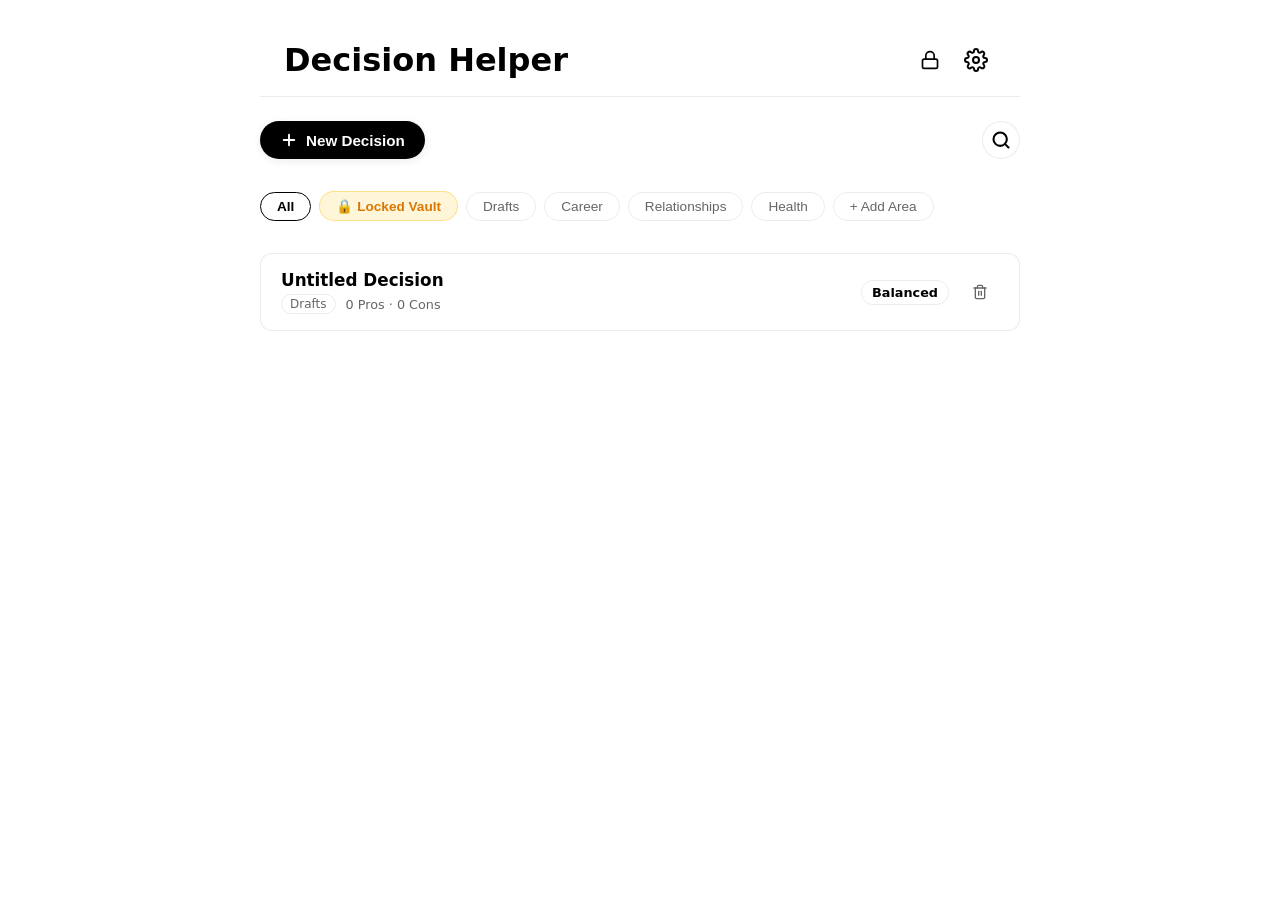
<file: index.html>
<!DOCTYPE html>
<html lang="en">
<head>
    <meta charset="UTF-8">
    <meta name="viewport" content="width=device-width, initial-scale=1.0">
    <title>Pros & Cons Decision Helper</title>
    <link rel="icon" type="image/png" href="app_icon.png">
    <!-- Cache buster on CSS -->
    <link rel="stylesheet" href="styles.css?v=24">
</head>
<body class="clean-white">
    <div id="autosaveIndicator" class="autosave-indicator" title="All changes saved to disk">Saved</div>

    <!-- Full-Page Home Screen (Launch Screen) -->
    <div id="homePage" class="full-page-home">
        <header class="home-header">
            <div class="home-brand">
                <h1 class="home-title">Decision Helper</h1>
            </div>
            <div class="home-header-actions">
                <button id="panicLockBtn" class="menu-btn lock-btn" title="Panic Lock All Vaults (🔒)">
                    <svg width="20" height="20" viewBox="0 0 24 24" fill="none" stroke="currentColor" stroke-width="2" stroke-linecap="round" stroke-linejoin="round">
                        <rect x="3" y="11" width="18" height="11" rx="2" ry="2"></rect>
                        <path d="M7 11V7a5 5 0 0 1 10 0v4"></path>
                    </svg>
                </button>
                <button id="homeSettingsBtn" class="menu-btn settings-btn" title="Open Settings (⛮)">
                    <svg width="24" height="24" viewBox="0 0 24 24" fill="none" stroke="currentColor" stroke-width="2" stroke-linecap="round" stroke-linejoin="round">
                        <circle cx="12" cy="12" r="3"></circle>
                        <path d="M19.4 15a1.65 1.65 0 0 0 .33 1.82l.06.06a2 2 0 1 1-2.83 2.83l-.06-.06a1.65 1.65 0 0 0-1.82-.33 1.65 1.65 0 0 0-1 1.51V21a2 2 0 0 1-4 0v-.09A1.65 1.65 0 0 0 9 19.4a1.65 1.65 0 0 0-1.82.33l-.06.06a2 2 0 1 1-2.83-2.83l.06-.06a1.65 1.65 0 0 0 .33-1.82 1.65 1.65 0 0 0-1.51-1H3a2 2 0 0 1-0-4h.09A1.65 1.65 0 0 0 4.6 9a1.65 1.65 0 0 0-.33-1.82l-.06-.06a2 2 0 1 1 2.83-2.83l.06.06a1.65 1.65 0 0 0 1.82.33H9a1.65 1.65 0 0 0 1-1.51V3a2 2 0 0 1 4 0v.09a1.65 1.65 0 0 0 1 1.51 1.65 1.65 0 0 0 1.82-.33l.06-.06a2 2 0 1 1 2.83 2.83l-.06.06a1.65 1.65 0 0 0-.33 1.82V9a1.65 1.65 0 0 0 1.51 1H21a2 2 0 0 1 0 4h-.09a1.65 1.65 0 0 0-1.51 1z"></path>
                    </svg>
                </button>

                <!-- Settings Dropdown (Attached directly under Settings Button) -->
                <div id="settingsDropdown" class="settings-dropdown hidden">
                    <div class="settings-section">
                        <h3>Theme</h3>
                        <div class="settings-options-row">
                            <button id="themeLightBtn" class="settings-btn-action active" title="Light Theme">Light</button>
                            <button id="themeDarkBtn" class="settings-btn-action" title="Dark Theme">Dark</button>
                            <button id="themeSepiaBtn" class="settings-btn-action" title="Sepia Theme">Sepia</button>
                        </div>
                    </div>
                    
                    <div class="settings-section">
                        <h3>Advanced Tools</h3>
                        
                        <div class="toggle-option">
                            <label class="switch-label">
                                <span class="toggle-title">Show Balance Score</span>
                                <span class="toggle-desc">Show the weighted decision score badge on the workspace.</span>
                            </label>
                            <label class="switch">
                                <input type="checkbox" id="toggleBalanceScore" checked>
                                <span class="slider round"></span>
                            </label>
                        </div>
                        
                        <div class="toggle-option">
                            <label class="switch-label">
                                <span class="toggle-title">Prudential Algebra</span>
                                <span class="toggle-desc">Neutralize equivalent Pros & Cons by striking them out.</span>
                            </label>
                            <label class="switch">
                                <input type="checkbox" id="togglePrudential">
                                <span class="slider round"></span>
                            </label>
                        </div>
                        
                        <div class="toggle-option">
                            <label class="switch-label">
                                <span class="toggle-title">Time Horizons</span>
                                <span class="toggle-desc">Tag each point as Short-term (ST) or Long-term (LT).</span>
                            </label>
                            <label class="switch">
                                <input type="checkbox" id="toggleHorizons">
                                <span class="slider round"></span>
                            </label>
                        </div>
                        
                        <div class="toggle-option">
                            <label class="switch-label">
                                <span class="toggle-title">Probability Weights</span>
                                <span class="toggle-desc">Multiply points by certainty (0-100%) for realistic scores.</span>
                            </label>
                            <label class="switch">
                                <input type="checkbox" id="toggleProbability">
                                <span class="slider round"></span>
                            </label>
                        </div>
                        
                        <!-- App Self-Updates Section (Only visible inside Android App) -->
                        <div id="settingsUpdateSection" class="settings-update-section hidden">
                            <hr class="settings-divider">
                            <div class="update-option-row">
                                <span class="update-label-title">App Updates</span>
                                <button id="checkUpdatesBtn" class="settings-btn-action">Check Updates</button>
                            </div>
                        </div>
                    </div>
                </div>
            </div>
        </header>

        <div class="home-main-container">
            <!-- Top Primary Action Row -->
            <div class="home-action-row">
                <button id="newDecisionBtn" class="new-decision-btn">
                    <svg width="18" height="18" viewBox="0 0 24 24" fill="none" stroke="currentColor" stroke-width="2.5" stroke-linecap="round" stroke-linejoin="round">
                        <line x1="12" y1="5" x2="12" y2="19"></line>
                        <line x1="5" y1="12" x2="19" y2="12"></line>
                    </svg>
                    <span>New Decision</span>
                </button>

                <button id="homeSearchToggleBtn" class="search-toggle-btn" title="Search Decisions">
                    <svg width="20" height="20" viewBox="0 0 24 24" fill="none" stroke="currentColor" stroke-width="2.5" stroke-linecap="round" stroke-linejoin="round">
                        <circle cx="11" cy="11" r="8"></circle>
                        <line x1="21" y1="21" x2="16.65" y2="16.65"></line>
                    </svg>
                </button>
            </div>

            <!-- Smooth Expandable Search Row (Opens Under + New Decision) -->
            <div id="homeSearchRow" class="home-search-row collapsed">
                <div class="home-search-inner">
                    <svg width="16" height="16" viewBox="0 0 24 24" fill="none" stroke="currentColor" stroke-width="2.5" stroke-linecap="round" stroke-linejoin="round">
                        <circle cx="11" cy="11" r="8"></circle>
                        <line x1="21" y1="21" x2="16.65" y2="16.65"></line>
                    </svg>
                    <input type="text" id="homeSearchInput" class="home-search-input" placeholder="Search decisions..." autocomplete="off">
                    <button id="homeSearchCloseBtn" class="search-close-btn" title="Close Search">&times;</button>
                </div>
            </div>

            <!-- Categories Filter Pill Bar -->
            <div id="homeCategoriesBar" class="home-categories-bar">
                <!-- Dynamic category filter pills -->
            </div>

            <!-- Decisions List Container -->
            <div class="home-decisions-section">
                <div id="homeDecisionsList" class="home-decisions-list">
                    <!-- Dynamic decision items rendered here -->
                </div>
            </div>
        </div>
    </div>

    <!-- Workspace Area Navigation Header (Replaces the 3 buttons with ← Area Name) -->
    <div id="workspaceHeader" class="workspace-header hidden">
        <button id="workspaceAreaBackBtn" class="workspace-area-back-btn" title="Back to Home Screen">
            <svg width="20" height="20" viewBox="0 0 24 24" fill="none" stroke="currentColor" stroke-width="2.5" stroke-linecap="round" stroke-linejoin="round">
                <line x1="19" y1="12" x2="5" y2="12"></line>
                <polyline points="12 19 5 12 12 5"></polyline>
            </svg>
            <span id="workspaceAreaNameText">Career</span>
        </button>
    </div>

    <!-- Hidden legacy menu container for compatibility -->
    <div class="menu-container hidden">
        <button id="menuBtn" class="menu-btn hidden" title="Open Areas"></button>
        <button id="settingsBtn" class="menu-btn settings-btn hidden" title="Open Settings (⛮)"></button>
        <button id="backToHomeBtn" class="menu-btn back-home-btn hidden" title="Back to Decisions (Esc)"></button>
        <!-- Dropdown Menu (No containing box, pure floating text list) -->
        <div id="menuDropdown" class="menu-dropdown hidden">
            <div class="drawer-sort-bar">
                <div class="drawer-search-wrapper">
                    <button id="drawerSearchBtn" class="sort-action-btn" title="Search decisions">
                        <svg width="15" height="15" viewBox="0 0 24 24" fill="none" stroke="currentColor" stroke-width="2.5" stroke-linecap="round" stroke-linejoin="round">
                            <circle cx="11" cy="11" r="8"></circle>
                            <line x1="21" y1="21" x2="16.65" y2="16.65"></line>
                        </svg>
                    </button>
                    <input type="text" id="drawerSearchInput" class="drawer-search-input" placeholder="Search..." autocomplete="off">
                </div>
                <button id="drawerSortBtn" class="drawer-sort-circle-btn" title="Sort Decisions">
                    <svg width="16" height="16" viewBox="0 0 24 24" fill="none" stroke="currentColor" stroke-width="2.5" stroke-linecap="round" stroke-linejoin="round">
                        <line x1="6" y1="4" x2="6" y2="20"></line>
                        <polyline points="2 16 6 20 10 16"></polyline>
                        <line x1="13" y1="6" x2="21" y2="6"></line>
                        <line x1="13" y1="11" x2="19" y2="11"></line>
                        <line x1="13" y1="16" x2="17" y2="16"></line>
                    </svg>
                </button>
                <div id="drawerSortDropdown" class="drawer-sort-dropdown hidden">
                    <button class="sort-opt-btn" data-sort="alpha">A-Z (Alphabetical)</button>
                    <button class="sort-opt-btn" data-sort="date">Recent (Created Date)</button>
                    <button class="sort-opt-btn" data-sort="size">Size (Longest List First)</button>
                </div>
            </div>
            <ul id="areasList" class="areas-list">
                <!-- Dynamic Areas list (Career, Relationships, Health) + Add Area inline link -->
            </ul>
            <input type="file" id="importFileInput" class="hidden" accept=".json">
        </div>
    </div>

    <!-- Floating Category Context Menu (WhatsApp Style Options) -->
    <div id="categoryContextMenu" class="category-context-menu hidden">
        <button class="context-item-btn" id="categoryCtxEditBtn">
            <svg width="16" height="16" viewBox="0 0 24 24" fill="none" stroke="currentColor" stroke-width="2" stroke-linecap="round" stroke-linejoin="round">
                <path d="M17 3a2.828 2.828 0 1 1 4 4L7.5 20.5 2 22l1.5-5.5L17 3z"></path>
            </svg>
            <span>Edit / Rename</span>
        </button>
        <button class="context-item-btn text-danger" id="categoryCtxDeleteBtn">
            <svg width="16" height="16" viewBox="0 0 24 24" fill="none" stroke="currentColor" stroke-width="2" stroke-linecap="round" stroke-linejoin="round">
                <polyline points="3 6 5 6 21 6"></polyline>
                <path d="M19 6v14a2 2 0 0 1-2 2H7a2 2 0 0 1-2-2V6m3 0V4a2 2 0 0 1 2-2h4a2 2 0 0 1 2 2v2"></path>
            </svg>
            <span>Delete Area</span>
        </button>
        <div class="context-divider"></div>
        <button class="context-item-btn" id="categoryCtxReorderBtn">
            <svg width="16" height="16" viewBox="0 0 24 24" fill="none" stroke="currentColor" stroke-width="2" stroke-linecap="round" stroke-linejoin="round">
                <line x1="4" y1="9" x2="20" y2="9"></line>
                <line x1="4" y1="15" x2="20" y2="15"></line>
            </svg>
            <span>Reorder lists</span>
        </button>
        <button class="context-item-btn" id="categoryCtxLockBtn">
            <svg width="16" height="16" viewBox="0 0 24 24" fill="none" stroke="currentColor" stroke-width="2" stroke-linecap="round" stroke-linejoin="round">
                <rect x="3" y="11" width="18" height="11" rx="2" ry="2"></rect>
                <path d="M7 11V7a5 5 0 0 1 10 0v4"></path>
            </svg>
            <span id="categoryCtxLockText">Lock Area</span>
        </button>
    </div>

    <!-- Reorder Lists Bottom Sheet / Modal (Matching Screenshot #1) -->
    <div id="reorderListsModal" class="reorder-modal-overlay hidden">
        <div class="reorder-modal-card">
            <div class="reorder-modal-header">
                <button id="closeReorderModalBtn" class="reorder-icon-btn" title="Close">&times;</button>
                <h2 class="reorder-modal-title">Reorder lists</h2>
                <button id="saveReorderModalBtn" class="reorder-icon-btn check-btn" title="Done">&#10003;</button>
            </div>

            <div class="reorder-modal-body">
                <div class="reorder-section-label">Your lists</div>
                <ul id="reorderListsContainer" class="reorder-lists-ul">
                    <!-- Dynamic active categories list with drag handles and delete trashcans -->
                </ul>

                <div class="reorder-section-label" style="margin-top: 24px;">Available presets</div>
                <ul id="reorderPresetsContainer" class="reorder-presets-ul">
                    <!-- Preset categories with green 'Add' pill -->
                </ul>
            </div>
        </div>
    </div>

    <!-- Edit Area Full-Page Modal / Sheet -->
    <div id="editAreaModal" class="reorder-modal-overlay hidden">
        <div class="reorder-modal-card edit-area-card">
            <div class="reorder-modal-header">
                <button id="closeEditAreaModalBtn" class="reorder-icon-btn" title="Cancel">&times;</button>
                <h2 class="reorder-modal-title">Edit Area</h2>
                <button id="saveEditAreaModalBtn" class="reorder-icon-btn check-btn" title="Save Changes">&#10003;</button>
            </div>

            <div class="reorder-modal-body">
                <!-- Area Name & Emoji -->
                <div class="edit-area-section">
                    <label class="edit-area-label">Area Name & Emoji Icon</label>
                    <div class="edit-area-name-row">
                        <input type="text" id="editAreaEmojiInput" class="edit-area-emoji-input" placeholder="💼" maxlength="2">
                        <input type="text" id="editAreaNameInput" class="edit-area-name-input" placeholder="Area Name">
                    </div>
                    <div class="emoji-quick-row">
                        <button class="emoji-preset-btn">💼</button>
                        <button class="emoji-preset-btn">❤️</button>
                        <button class="emoji-preset-btn">🏃</button>
                        <button class="emoji-preset-btn">💰</button>
                        <button class="emoji-preset-btn">✈️</button>
                        <button class="emoji-preset-btn">🏠</button>
                        <button class="emoji-preset-btn">🎯</button>
                        <button class="emoji-preset-btn">📚</button>
                    </div>
                </div>

                <!-- Area Sort Rule -->
                <div class="edit-area-section">
                    <label class="edit-area-label">Sort Decisions Inside Area</label>
                    <div class="edit-area-sort-row">
                        <button class="area-sort-opt-btn active" data-sort="score">By Score</button>
                        <button class="area-sort-opt-btn" data-sort="date">By Date</button>
                        <button class="area-sort-opt-btn" data-sort="alpha">A - Z</button>
                    </div>
                </div>

                <!-- Move Decisions Into This Group -->
                <div class="edit-area-section">
                    <label class="edit-area-label">Move Decisions Into This Area</label>
                    <div id="editAreaDecisionsList" class="edit-area-decisions-list">
                        <!-- Dynamic list of selectable decisions -->
                    </div>
                </div>
            </div>
        </div>
    </div>

    <!-- iOS Style 4-Digit PIN Keypad Modal -->
    <div id="pinKeypadModal" class="reorder-modal-overlay hidden">
        <div class="pin-keypad-card">
            <div class="pin-header">
                <div id="pinLockIcon" class="pin-lock-icon">🔒</div>
                <h3 id="pinTitle" class="pin-title">Enter Vault PIN</h3>
                <p id="pinSubtitle" class="pin-subtitle">Enter 4-digit PIN to access private decisions</p>
            </div>

            <div class="pin-dots-container">
                <div class="pin-dot" id="dot0"></div>
                <div class="pin-dot" id="dot1"></div>
                <div class="pin-dot" id="dot2"></div>
                <div class="pin-dot" id="dot3"></div>
            </div>

            <div id="pinErrorMsg" class="pin-error-msg hidden">Incorrect PIN</div>

            <div class="pin-keyboard">
                <button class="pin-key-btn" data-key="1">1</button>
                <button class="pin-key-btn" data-key="2">2</button>
                <button class="pin-key-btn" data-key="3">3</button>
                <button class="pin-key-btn" data-key="4">4</button>
                <button class="pin-key-btn" data-key="5">5</button>
                <button class="pin-key-btn" data-key="6">6</button>
                <button class="pin-key-btn" data-key="7">7</button>
                <button class="pin-key-btn" data-key="8">8</button>
                <button class="pin-key-btn" data-key="9">9</button>
                <button class="pin-key-btn action-key" id="pinCancelBtn">Cancel</button>
                <button class="pin-key-btn" data-key="0">0</button>
                <button class="pin-key-btn action-key" id="pinClearBtn">⌫</button>
            </div>
        </div>
    </div>

    <!-- Click away overlay for dropdown -->
    <div id="menuOverlay" class="menu-overlay"></div>

    <div class="app-layout hidden">
        <main class="main-content">
            <!-- Workspace Section -->
            <section class="workspace">
                <div class="topic-container">
                    <textarea id="topicInput" autocomplete="off" autofocus rows="1" placeholder="What decision are you trying to make?"></textarea>
                    
                    <!-- Save Thought Bubble (floating speech balloon) -->
                    <div id="saveBubble" class="save-bubble hidden">
                        <button id="saveBubbleBtn" class="save-bubble-btn">Save</button>
                        <div id="saveBubbleDropdown" class="save-bubble-dropdown hidden">
                            <!-- Dynamic target list will be appended here -->
                        </div>
                    </div>

                    <!-- AI Suggestion button (Sparkles/Wand icon) -->
                    <button id="aiSuggestBtn" class="ai-suggest-btn" title="Get AI suggestions (Gemini)">
                        <svg width="20" height="20" viewBox="0 0 24 24" fill="none" stroke="currentColor" stroke-width="2.5" stroke-linecap="round" stroke-linejoin="round">
                            <path d="m12 3-1.912 5.813a2 2 0 0 1-1.275 1.275L3 12l5.813 1.912a2 2 0 0 1 1.275 1.275L12 21l1.912-5.813a2 2 0 0 1 1.275-1.275L21 12l-5.813-1.912a2 2 0 0 1-1.275-1.275L12 3Z"/>
                            <path d="m5 3 1 2.5L8.5 6 6 7 5 9.5 4 7 1.5 6 4 5.5 5 3Z"/>
                            <path d="m19 17 1 2.5 2.5.5-2.5 1-1 2.5-1-2.5-2.5-1 2.5-1 1-2.5Z"/>
                        </svg>
                    </button>
                </div>

                <!-- Mobile Tabs Navigation (Visible only on mobile viewports) -->
                <div id="mobileTabs" class="mobile-tabs-container">
                    <div class="mobile-tabs-pill">
                        <button id="tabAdvantagesBtn" class="mobile-tab-btn active" type="button">Pros (0)</button>
                        <button id="tabDisadvantagesBtn" class="mobile-tab-btn" type="button">Cons (0)</button>
                    </div>
                    <button id="tabCompareBtn" class="mobile-tab-btn-compare" type="button" title="Compare Side-by-Side (Split View)" aria-label="Compare Side-by-Side">
                        <svg width="16" height="16" viewBox="0 0 24 24" fill="none" stroke="currentColor" stroke-width="2.3" stroke-linecap="round" stroke-linejoin="round">
                            <rect x="3" y="3" width="18" height="18" rx="3" ry="3"></rect>
                            <line x1="12" y1="3" x2="12" y2="21"></line>
                        </svg>
                    </button>
                </div>

                <!-- Net Balance Score Badge -->
                <div id="netBalanceScore" class="net-balance-score">Weighted Balance: 0 (Balanced)</div>

                <!-- Advanced Horizon Filter Row (Dynamic) -->
                <div id="horizonFilterRow" class="horizon-filter-row hidden">
                    <label for="horizonFilterSelect">Timeframe Filter:</label>
                    <select id="horizonFilterSelect" class="horizon-filter-select">
                        <option value="all">All Horizons</option>
                        <option value="short">Short-Term Only (ST)</option>
                        <option value="long">Long-Term Only (LT)</option>
                    </select>
                </div>

                <!-- Locked Workspace Overlay -->
                <div id="lockWorkspaceOverlay" class="lock-workspace-overlay hidden">
                    <div class="lock-card" id="lockWorkspaceCard">
                        <div class="lock-card-icon">
                            <svg width="36" height="36" viewBox="0 0 24 24" fill="none" stroke="currentColor" stroke-width="2" stroke-linecap="round" stroke-linejoin="round">
                                <rect x="3" y="11" width="18" height="11" rx="2" ry="2"></rect>
                                <path d="M7 11V7a5 5 0 0 1 10 0v4"></path>
                            </svg>
                        </div>
                        <h3 class="lock-card-title">Protected Decision</h3>
                        <p class="lock-card-subtitle">Enter your password to unlock and view this decision.</p>
                        
                        <div class="lock-card-input-wrapper">
                            <input type="password" id="workspacePasswordInput" placeholder="Enter password" autocomplete="current-password">
                            <button type="button" id="toggleWorkspacePasswordBtn" class="password-toggle-btn" title="Toggle password visibility" aria-label="Toggle password visibility">
                                <svg id="eyeIconShow" width="18" height="18" viewBox="0 0 24 24" fill="none" stroke="currentColor" stroke-width="2" stroke-linecap="round" stroke-linejoin="round">
                                    <path d="M1 12s4-8 11-8 11 8 11 8-4 8-11 8-11-8-11-8z"></path>
                                    <circle cx="12" cy="12" r="3"></circle>
                                </svg>
                                <svg id="eyeIconHide" class="hidden" width="18" height="18" viewBox="0 0 24 24" fill="none" stroke="currentColor" stroke-width="2" stroke-linecap="round" stroke-linejoin="round">
                                    <path d="M17.94 17.94A10.07 10.07 0 0 1 12 20c-7 0-11-8-11-8a18.45 18.45 0 0 1 5.06-5.94M9.9 4.24A9.12 9.12 0 0 1 12 4c7 0 11 8 11 8a18.5 18.5 0 0 1-2.16 3.19m-6.72-1.07a3 3 0 1 1-4.24-4.24"></path>
                                    <line x1="1" y1="1" x2="23" y2="23"></line>
                                </svg>
                            </button>
                        </div>

                        <div id="workspaceUnlockError" class="unlock-error-msg hidden">Incorrect password. Please try again.</div>

                        <div class="lock-card-actions">
                            <button id="workspaceUnlockBtn" class="lock-primary-btn">Unlock Decision</button>
                            <button id="cancelWorkspaceUnlockBtn" class="lock-secondary-btn">Cancel</button>
                        </div>
                    </div>
                </div>

                <!-- Split Columns Grid -->
                <div class="split-columns" id="splitColumns">
                    <!-- Vertical Divider Line -->
                    <div class="center-divider"></div>

                    <!-- Advantages Column -->
                    <div class="column column-advantages" id="colAdvantages">
                        <div class="column-header">
                            <h2 id="advantagesHeader">Advantages</h2>
                        </div>
                        <ul class="items-list" id="advantagesList">
                            <!-- Dynamic Advantage Items -->
                        </ul>
                        <button type="button" class="add-item-btn" id="addAdvantageBtn" style="display: none;">
                            <svg width="14" height="14" viewBox="0 0 24 24" fill="none" stroke="currentColor" stroke-width="2.5" stroke-linecap="round" stroke-linejoin="round">
                                <line x1="12" y1="5" x2="12" y2="19"></line>
                                <line x1="5" y1="12" x2="19" y2="12"></line>
                            </svg>
                            <span>Add Advantage</span>
                        </button>
                    </div>

                    <!-- Disadvantages Column -->
                    <div class="column column-disadvantages" id="colDisadvantages">
                        <div class="column-header">
                            <h2 id="disadvantagesHeader">Disadvantages</h2>
                        </div>
                        <ul class="items-list" id="disadvantagesList">
                            <!-- Dynamic Disadvantage Items -->
                        </ul>
                        <button type="button" class="add-item-btn" id="addDisadvantageBtn" style="display: none;">
                            <svg width="14" height="14" viewBox="0 0 24 24" fill="none" stroke="currentColor" stroke-width="2.5" stroke-linecap="round" stroke-linejoin="round">
                                <line x1="12" y1="5" x2="12" y2="19"></line>
                                <line x1="5" y1="12" x2="19" y2="12"></line>
                            </svg>
                            <span>Add Disadvantage</span>
                        </button>
                    </div>
                </div>
            </section>
        </main>
    </div>

    <!-- Minimalistic Action Bar at the bottom -->
    <footer class="footer-actions" id="footerActions">
        <!-- Renders dynamically with premium SVG icon buttons: Clear, Copy, Lock, and Share Backup -->
    </footer>

    <!-- Notification Toast -->
    <div id="toast" class="toast hidden">Copied to clipboard!</div>

    <!-- Confirm Delete Decision / Item Modal (In-App Action Sheet) -->
    <div id="confirmDeleteModal" class="help-modal hidden">
        <div class="help-content confirm-delete-modal-content">
            <button id="closeConfirmDeleteBtn" class="close-help-btn" title="Cancel">&times;</button>
            <div class="confirm-delete-icon-circle">
                <svg width="28" height="28" viewBox="0 0 24 24" fill="none" stroke="currentColor" stroke-width="2" stroke-linecap="round" stroke-linejoin="round">
                    <polyline points="3 6 5 6 21 6"></polyline>
                    <path d="M19 6v14a2 2 0 0 1-2 2H7a2 2 0 0 1-2-2V6m3 0V4a2 2 0 0 1 2-2h4a2 2 0 0 1 2 2v2"></path>
                    <line x1="10" y1="11" x2="10" y2="17"></line>
                    <line x1="14" y1="11" x2="14" y2="17"></line>
                </svg>
            </div>
            <h3 class="confirm-delete-title" id="confirmDeleteTitle">Delete Decision?</h3>
            <p class="confirm-delete-message" id="confirmDeleteMessage">Are you sure you want to delete this decision? This action cannot be undone.</p>
            
            <div class="confirm-delete-actions">
                <button id="cancelDeleteBtn" class="settings-btn-action delete-cancel-btn">Cancel</button>
                <button id="executeDeleteBtn" class="settings-btn-action delete-confirm-btn">Delete Decision</button>
            </div>
        </div>
    </div>

    <!-- Keyboard Shortcut Help Panel overlay (floating box) -->
    <div id="helpModal" class="help-modal hidden">
        <div class="help-content">
            <button id="closeHelpBtn" class="close-help-btn">&times;</button>
            <h3>Keyboard Shortcuts</h3>
            <ul class="shortcut-list">
                <li><span>Split Row / Create Row Below</span> <span class="key">Enter</span></li>
                <li><span>Merge Row Upwards</span> <span class="key">Backspace</span></li>
                <li><span>Pull Row Downwards</span> <span class="key">Delete</span></li>
                <li><span>Swap Line Order Up / Down</span> <span class="key">Alt</span> + <span class="key">↑ / ↓</span></li>
                <li><span>Duplicate Current Row</span> <span class="key">Ctrl</span> + <span class="key">Shift</span> + <span class="key">D</span></li>
                <li><span>Swap Focus Between Columns</span> <span class="key">Ctrl</span> + <span class="key">Space</span></li>
                <li><span>Indent Outliner Row</span> <span class="key">Tab</span></li>
                <li><span>Unindent Outliner Row</span> <span class="key">Shift</span> + <span class="key">Tab</span></li>
                <li><span>Blur Active Input</span> <span class="key">Escape</span></li>
                <li><span>Toggle Shortcut Help Panel</span> <span class="key">?</span></li>
            </ul>
        </div>
    </div>

    <!-- Custom Update Modal (Over-the-air update confirmation dialog) -->
    <div id="updateModal" class="help-modal hidden">
        <div class="help-content update-modal-content">
            <div class="update-icon-circle">
                <svg width="24" height="24" viewBox="0 0 24 24" fill="none" stroke="currentColor" stroke-width="2.5" stroke-linecap="round" stroke-linejoin="round">
                    <polyline points="23 4 23 10 17 10"></polyline>
                    <polyline points="1 20 1 14 7 14"></polyline>
                    <path d="M3.51 9a9 9 0 0 1 14.85-3.36L23 10M1 14l4.64 4.36A9 9 0 0 0 20.49 15"></path>
                </svg>
            </div>
            <h3 class="update-title">New Update Available</h3>
            
            <div class="update-metadata">
                <span id="updateVersionBadge" class="update-badge">Version 1.4</span>
                <span id="updateSizeBadge" class="update-badge">Size: 2.3 MB</span>
            </div>

            <div class="update-notes-container">
                <h4 class="update-notes-title">What's New:</h4>
                <ul id="updateNotesList" class="update-notes-list">
                    <!-- Dynamic release notes inserted here -->
                </ul>
            </div>

            <div class="update-action-row">
                <button id="remindLaterBtn" class="settings-btn-action remind-later-btn">Remind Later</button>
                <button id="updateNowBtn" class="settings-btn-action update-now-btn">Update Now</button>
            </div>
        </div>
    </div>

    <!-- Decision Analytics Modal overlay (floating box) (Stage 6) -->
    <div id="analyticsModal" class="help-modal hidden">
        <div class="help-content analytics-content">
            <button id="closeAnalyticsBtn" class="close-help-btn">&times;</button>
            <h3>Decision Analytics</h3>
            
            <div class="analytics-metrics-grid">
                <div class="metric-card">
                    <span class="metric-val" id="metricTotalPoints">0</span>
                    <span class="metric-lbl">Total Factors</span>
                </div>
                <div class="metric-card">
                    <span class="metric-val" id="metricAvgWeight">1.0</span>
                    <span class="metric-lbl">Avg Importance</span>
                </div>
                <div class="metric-card">
                    <span class="metric-val" id="metricWords">0</span>
                    <span class="metric-lbl">Word Count</span>
                </div>
            </div>

            <div class="analytics-section">
                <h4>Recommendation Summary</h4>
                <p id="analyticsRecommendation" class="recommendation-text">No recommendation available yet.</p>
            </div>

            <div class="analytics-section">
                <h4>Critical Factors (5x Weight)</h4>
                <ul id="criticalFactorsList" class="critical-factors-list">
                    <!-- Dynamic list of 5x weighted items -->
                </ul>
            </div>
        </div>
    </div>

    <!-- Custom Outliner Context Menu overlay (Stage 8) -->
    <div id="customContextMenu" class="custom-context-menu hidden">
        <ul class="context-menu-list">
            <li id="ctxCycleWeight" class="context-menu-item">Cycle Importance Weight</li>
            <li id="ctxDuplicate" class="context-menu-item">Duplicate Point</li>
            <li id="ctxDelete" class="context-menu-item">Delete Point</li>
            <li class="context-menu-separator"></li>
            <li class="context-menu-submenu-parent">
                <span>Move to Area...</span>
                <ul id="ctxMoveSubmenu" class="context-submenu-list">
                    <!-- Dynamic categories submenu links -->
                </ul>
            </li>
        </ul>
    </div>

    <!-- AI Suggestions Modal overlay -->
    <div id="aiSuggestionModal" class="help-modal hidden">
        <div class="help-content ai-suggestion-content">
            <button id="closeAiSuggestionBtn" class="close-help-btn">&times;</button>
            
            <div class="ai-suggestion-header-row">
                <div class="header-text-group">
                    <h3>Suggested Variables & Alternatives</h3>
                    <p class="modal-subtitle" id="aiSuggestionSubtitle">Showing AI-generated variables for your topic</p>
                </div>
            </div>
            
            <div class="ai-suggestion-body-wrapper">
                <div class="ai-suggestions-left-section">
                    <div class="ai-suggestions-grid">
                        <div class="ai-column">
                            <h4>Advantages (Pros)</h4>
                            <ul id="aiSuggestedPros" class="ai-suggest-list">
                                <!-- Dynamic list with checkboxes -->
                            </ul>
                        </div>
                        <div class="ai-column">
                            <h4>Disadvantages (Cons)</h4>
                            <ul id="aiSuggestedCons" class="ai-suggest-list">
                                <!-- Dynamic list with checkboxes -->
                            </ul>
                        </div>
                    </div>
                </div>
            </div>
            
            <div class="modal-footer-row">
                <button id="aiDiscussBtn" class="settings-btn-action ai-discuss-btn">Discuss in Chat</button>
                <button id="aiAddSelectedBtn" class="settings-btn-action ai-add-btn">Add Selected (0)</button>
            </div>
        </div>
    </div>

    <!-- Main Workspace AI Chat Sidebar Panel -->
    <div id="aiChatPanel" class="ai-chat-panel">
        <div class="ai-chat-header">
            <h4>💬 Chat Assistant</h4>
            <button id="closeAiChatBtn" class="close-chat-panel-btn" title="Close Chat">&times;</button>
        </div>
        <div id="aiChatMessages" class="ai-chat-messages">
            <div class="ai-chat-bubble ai">
                Hello! I'm your Decision Assistant. You can ask me questions about the pros, cons, or trade-offs of this decision topic.
            </div>
        </div>
        <div class="ai-chat-input-row">
            <textarea id="aiChatInput" placeholder="Ask Gemini about this decision..." rows="1"></textarea>
            <button id="aiChatSendBtn" class="ai-chat-send-btn" title="Send message">
                <svg width="18" height="18" viewBox="0 0 24 24" fill="none" stroke="currentColor" stroke-width="2.5" stroke-linecap="round" stroke-linejoin="round">
                    <line x1="22" y1="2" x2="11" y2="13"></line>
                    <polygon points="22 2 15 22 11 13 2 9 22 2"></polygon>
                </svg>
            </button>
        </div>
    </div>

    <!-- Floating Action Button for AI Chat -->
    <button id="floatingChatBtn" class="floating-chat-btn" title="Chat with AI">
        <svg width="24" height="24" viewBox="0 0 24 24" fill="none" stroke="currentColor" stroke-width="2.5" stroke-linecap="round" stroke-linejoin="round">
            <path d="M21 15a2 2 0 0 1-2 2H7l-4 4V5a2 2 0 0 1 2-2h14a2 2 0 0 1 2 2z"></path>
        </svg>
    </button>

    <!-- Custom Password Action Modal -->
    <div id="passwordModal" class="help-modal hidden">
        <div class="help-content password-modal-content">
            <button id="closePasswordBtn" class="close-help-btn">&times;</button>
            <h3 id="passwordModalTitle">Lock Decision</h3>
            <p id="passwordModalDesc" class="modal-subtitle">Set a password to protect this decision list.</p>
            
            <div class="password-input-group">
                <input type="password" id="passwordModalInput1" class="password-field-input" placeholder="Enter password">
                <input type="password" id="passwordModalInput2" class="password-field-input hidden" placeholder="Confirm password">
            </div>
            
            <div class="password-error-msg hidden" id="passwordModalError">Passwords do not match!</div>
            
            <div class="modal-footer-row">
                <button id="passwordModalSubmitBtn" class="settings-btn-action">Confirm</button>
            </div>
        </div>
    </div>

    <!-- Export Modal Dialog -->
    <div id="exportModal" class="help-modal hidden">
        <div class="help-content export-modal-content">
            <button id="closeExportBtn" class="close-help-btn">&times;</button>
            <h3 class="export-modal-title">Export Decision</h3>
            <p class="modal-subtitle">Choose a format to save or share your decision analysis.</p>
            
            <div class="export-grid-actions">
                <button id="exportPdfBtn" class="export-card-btn">
                    <svg width="22" height="22" viewBox="0 0 24 24" fill="none" stroke="currentColor" stroke-width="2"><path d="M14 2H6a2 2 0 0 0-2 2v16a2 2 0 0 0 2 2h12a2 2 0 0 0 2-2V8z"/><polyline points="14 2 14 8 20 8"/></svg>
                    <span>Print / PDF</span>
                </button>
                <button id="exportMdBtn" class="export-card-btn">
                    <svg width="22" height="22" viewBox="0 0 24 24" fill="none" stroke="currentColor" stroke-width="2"><path d="M4 4h16v16H4z"/><path d="M7 15V9l3 3 3-3v6"/><path d="M17 9v6"/></svg>
                    <span>Markdown</span>
                </button>
                <button id="exportJsonBtn" class="export-card-btn">
                    <svg width="22" height="22" viewBox="0 0 24 24" fill="none" stroke="currentColor" stroke-width="2"><path d="M21 15v4a2 2 0 0 1-2 2H5a2 2 0 0 1-2-2v-4"/><polyline points="7 10 12 15 17 10"/><line x1="12" y1="15" x2="12" y2="3"/></svg>
                    <span>JSON Backup</span>
                </button>
                <button id="copyTextBtn" class="export-card-btn">
                    <svg width="22" height="22" viewBox="0 0 24 24" fill="none" stroke="currentColor" stroke-width="2"><rect x="9" y="9" width="13" height="13" rx="2" ry="2"/><path d="M5 15H4a2 2 0 0 1-2-2V4a2 2 0 0 1 2-2h9a2 2 0 0 1 2 2v1"/></svg>
                    <span>Copy Text</span>
                </button>
            </div>
        </div>
    </div>

    <!-- Cache buster on JavaScript -->
    <script src="app.js?v=24"></script>
</body>
</html>
</file>
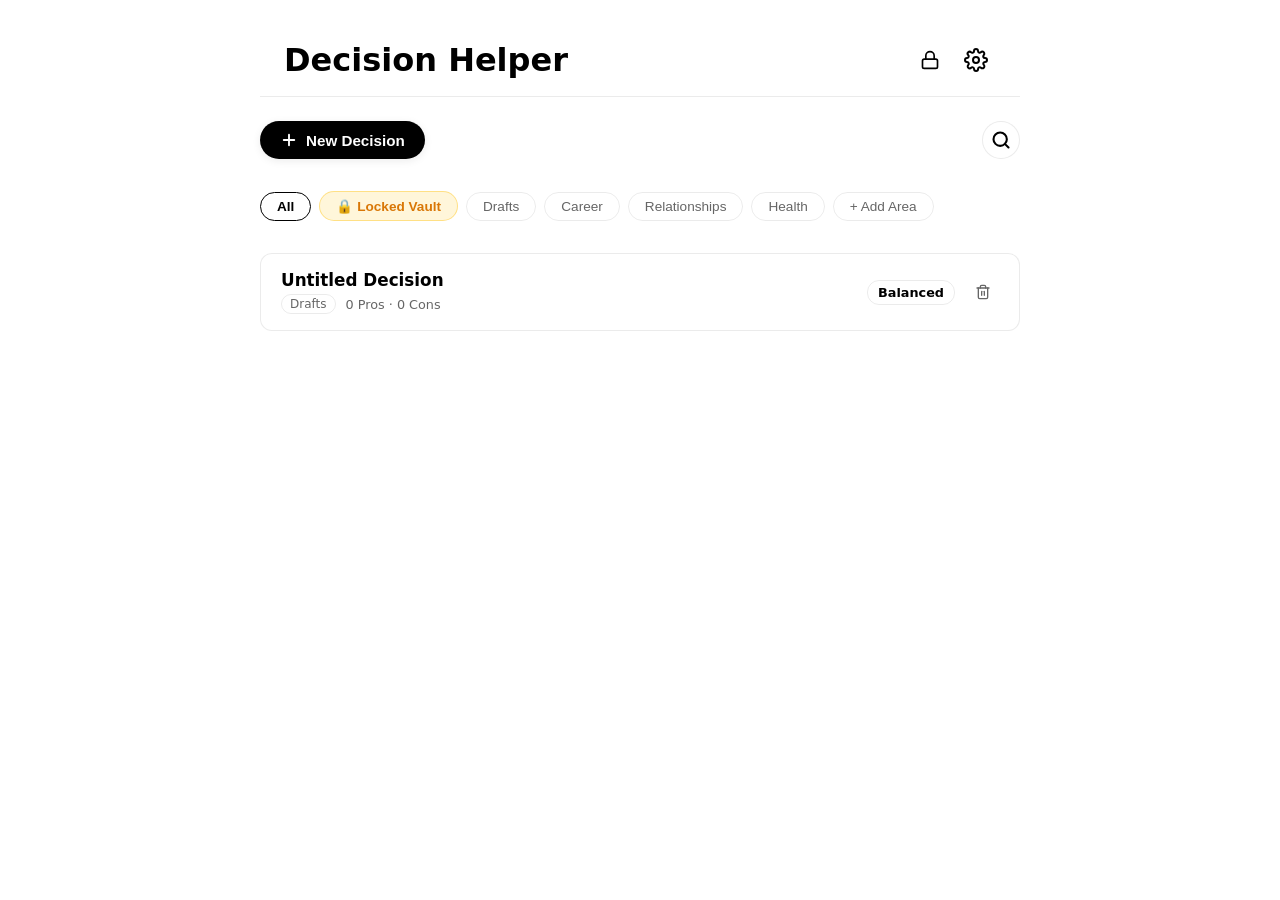
<file: DecisionHelper.html>
<!DOCTYPE html>
<html lang="en">
<head>
    <meta charset="UTF-8">
    <meta name="viewport" content="width=device-width, initial-scale=1.0">
    <title>Pros & Cons Decision Helper</title>
    <link rel="icon" type="image/png" href="app_icon.png">
    <!-- Cache buster on CSS -->
    <style>
/* Simple, Pure Minimalist Design - Black on White */

* {
    margin: 0;
    padding: 0;
    box-sizing: border-box;
    outline: none;
}

.hidden, #splitColumns.hidden, .split-columns.hidden, [hidden] {
    display: none !important;
}

/* Theme configurations using CSS custom properties */
body.clean-white {
    --bg-color: #ffffff;
    --text-color: #000000;
    --border-color: rgba(0, 0, 0, 0.08);
    --input-bg: #ffffff;
    --item-bg: #ffffff;
    --subtle-text: #666666;
    --dot-active: #4caf50;
    --menu-bg: rgba(255, 255, 255, 0.75);
    --toast-bg: #000000;
    --toast-text: #ffffff;
    --help-bg: #ffffff;
    --btn-hover: #f5f5f5;
    --adv-bg: transparent;
    --adv-border: transparent;
    --adv-title: #2e7d32;
    --dis-bg: transparent;
    --dis-border: transparent;
    --dis-title: #c62828;
}

body.zen-dark {
    --bg-color: #121212;
    --text-color: #e0e0e0;
    --border-color: rgba(255, 255, 255, 0.08);
    --input-bg: #121212;
    --item-bg: #1e1e1e;
    --subtle-text: #888888;
    --dot-active: #81c784;
    --menu-bg: rgba(18, 18, 18, 0.75);
    --toast-bg: #ffffff;
    --toast-text: #000000;
    --help-bg: #1e1e1e;
    --btn-hover: #2d2d2d;
    --adv-bg: transparent;
    --adv-border: transparent;
    --adv-title: #81c784;
    --dis-bg: transparent;
    --dis-border: transparent;
    --dis-title: #e57373;
}

body.warm-sepia {
    --bg-color: #fdf6e3;
    --text-color: #586e75;
    --border-color: rgba(88, 110, 117, 0.12);
    --input-bg: #fdf6e3;
    --item-bg: #fffbf2;
    --subtle-text: #93a1a1;
    --dot-active: #859900;
    --menu-bg: rgba(253, 246, 227, 0.75);
    --toast-bg: #586e75;
    --toast-text: #fdf6e3;
    --help-bg: #eee8d5;
    --btn-hover: #eee8d5;
    --adv-bg: transparent;
    --adv-border: transparent;
    --adv-title: #859900;
    --dis-bg: transparent;
    --dis-border: transparent;
    --dis-title: #dc322f;
}

body {
    background-color: var(--bg-color);
    color: var(--text-color);
    font-family: system-ui, -apple-system, BlinkMacSystemFont, "Segoe UI", Roboto, sans-serif;
    min-height: 100vh;
    display: flex;
    flex-direction: column;
    transition: background-color 0.3s ease, color 0.3s ease;
}

.app-layout {
    flex: 1;
    display: flex;
    flex-direction: column;
}

.main-content {
    flex: 1;
    display: flex;
    flex-direction: column;
    padding: 40px 24px 40px 24px;
    max-width: 1550px;
    width: 94%;
    margin: 0 auto;
}

.workspace {
    flex: 1;
    display: flex;
    flex-direction: column;
    gap: 40px;
}

/* Topic Area Container */
.topic-container {
    width: 100%;
    display: flex;
    justify-content: center;
    position: relative;
}

/* Dynamic centered textarea that shrinks and wraps without horizontal clipping */
#topicInput {
    width: 100%;
    max-width: 90%;
    background-color: transparent;
    border: none;
    color: var(--text-color);
    font-size: 2.2rem;
    font-weight: 600;
    text-align: center; /* starts in middle, expands both sides */
    padding: 12px 48px;
    margin-top: 48px;
    letter-spacing: -0.02em;
    resize: none;
    overflow-x: hidden; /* prevents horizontal clipping */
    overflow-y: hidden; /* height auto-grows */
    display: block;
    margin: 0 auto;
    min-height: 50px;
    font-family: inherit;
    line-height: 1.3;
    word-break: break-word; /* wraps long words */
    overflow-wrap: break-word;
    white-space: pre-wrap;
    transition: font-size 0.1s ease, height 0.1s ease;
}

#topicInput::placeholder {
    color: #cccccc;
}

/* Split Columns Grid */
.split-columns {
    display: grid;
    grid-template-columns: 1fr 1fr;
    gap: 60px;
    position: relative;
    flex: 1;
}

/* Center Solid Divider Line */
.center-divider {
    position: absolute;
    top: 0;
    bottom: 0;
    left: 50%;
    width: 1px;
    background-color: #000000;
    transform: translateX(-50%);
    pointer-events: none;
}

/* Columns */
.column {
    display: flex;
    flex-direction: column;
    gap: 20px;
}

.column-header {
    padding-bottom: 12px;
    display: flex;
    justify-content: center; /* Center the headings in the middle */
    align-items: center;
    width: 100%;
}

.column-header h2 {
    font-size: 1.4rem;
    font-weight: 600;
    color: var(--text-color);
    text-align: center;
}

/* Lists */
.items-list {
    list-style: none;
    display: flex;
    flex-direction: column;
    gap: 12px;
    flex: 1;
    min-height: 250px;
}

/* Individual List Item Row (Simple and Plain) */
.item-row {
    display: flex;
    align-items: flex-start;
    gap: 8px;
    background-color: transparent;
    border: none;
    position: relative;
}

.item-row::before {
    content: '';
    position: absolute;
    left: -12px;
    top: 4px;
    bottom: 4px;
    width: 2px;
    background-color: var(--text-color);
    opacity: 0;
    transition: opacity 0.2s ease;
}

.item-row:focus-within::before {
    opacity: 0.35;
}

.item-number {
    font-size: 1rem;
    font-weight: 500;
    color: var(--text-color);
    min-width: 32px;
    padding: 2px 6px 2px 2px;
    text-align: right;
    user-select: none;
    cursor: pointer;
    transition: color 0.15s ease;
}

.item-number:hover {
    color: #f44336; /* clear indication of destructive action */
}

/* Styled text fields in row - No borders, no outlines, no lights */
.item-input {
    flex: 1;
    background: transparent;
    border: none;
    outline: none;
    color: var(--text-color);
    font-family: inherit;
    font-size: 1rem;
    line-height: 1.5;
    resize: none;
    height: auto;
    min-height: 24px;
    padding: 2px 0;
    overflow-y: hidden;
}

.item-input::placeholder {
    color: #cccccc;
}


/* Menu Dropdown Container */
.menu-container {
    position: fixed;
    top: 12px;
    left: 16px;
    z-index: 1000;
    display: flex;
    flex-direction: row;
    gap: 8px;
}

.menu-btn {
    background: transparent;
    border: none;
    color: var(--text-color);
    cursor: pointer;
    padding: 8px;
    display: flex;
    align-items: center;
    justify-content: center;
    transition: transform 0.15s ease;
}

.menu-btn:hover {
    transform: scale(1.1);
}

/* Dropdown styling - Glassmorphic floating words panel */
.menu-dropdown {
    position: absolute;
    top: 48px;
    left: 8px;
    background: rgba(255, 255, 255, 0.7);
    backdrop-filter: blur(12px);
    -webkit-backdrop-filter: blur(12px);
    border: 1px solid rgba(255, 255, 255, 0.3);
    box-shadow: 0 8px 32px 0 rgba(0, 0, 0, 0.05);
    border-radius: 12px;
    padding: 16px;
    display: flex;
    flex-direction: column;
    align-items: flex-start;
    z-index: 1001;
    width: 240px;
}

.menu-dropdown.hidden {
    display: none;
}

/* Areas List */
.areas-list {
    list-style: none;
    display: flex;
    flex-direction: column;
    align-items: flex-start;
    gap: 12px;
    width: 100%;
}

/* Area Group Item (wraps the Area row and its sub-menu) */
.area-group-item {
    display: flex;
    flex-direction: column;
    align-items: flex-start;
    width: 100%;
}

/* Area Item Row (flex with tight gap, trash bin immediately beside text) */
.area-item-row {
    display: flex;
    align-items: center;
    justify-content: flex-start;
    gap: 6px; /* tight gap: trash bin sits next to text label */
    cursor: pointer;
    width: fit-content;
    padding: 4px 0;
    color: #000000;
    transition: font-weight 0.1s ease;
}

.area-item-row:hover {
    font-weight: 600;
}

/* Forces area name to stay on a single line with ellipsis if too long */
.area-name {
    font-size: 1.25rem; /* Larger font size */
    font-weight: 500;
    white-space: nowrap;
    overflow: hidden;
    text-overflow: ellipsis;
    max-width: 180px;
    text-align: left;
    user-select: none;
}

.area-group-item.active-category .area-name {
    font-weight: 700;
}

/* Flyout Submenu (Accordion-style nesting directly below its Area row) */
.area-group-item .sub-menu {
    max-height: 0;
    overflow: hidden;
    list-style: none;
    padding-left: 16px; /* indent to nest neatly directly underneath */
    padding-right: 0;
    margin-top: 0;
    margin-bottom: 0;
    display: flex;
    flex-direction: column;
    align-items: flex-start;
    gap: 6px;
    width: 100%;
    background: transparent; /* No container block */
    border: none;
    box-shadow: none;
    transition: max-height 0.35s cubic-bezier(0.16, 1, 0.3, 1), margin 0.35s ease;
}

/* Expanded gracefully directly below row if it is the expanded category */
.area-group-item.expanded .sub-menu {
    max-height: 500px;
    margin-top: 4px;
    margin-bottom: 4px;
}

/* Sub-menu Decision Items (Floating link) */
.decision-item {
    display: flex;
    align-items: center;
    justify-content: space-between;
    gap: 8px;
    font-size: 1.15rem; /* Larger font size */
    font-weight: 400;
    color: #555555; /* Dark grey for decisions */
    cursor: pointer;
    width: 100%;
    box-sizing: border-box;
    align-self: stretch;
    padding: 4px 0;
    transition: color 0.2s ease;
}

.decision-item:hover, .decision-item.active {
    color: #000000;
}

/* Forces decision name to stay on a single line with ellipsis if too long */
.decision-item-text {
    white-space: nowrap;
    overflow: hidden;
    text-overflow: ellipsis;
    flex-grow: 1;
    max-width: calc(100% - 28px); /* Leave room for trash can icon */
    text-align: left;
    user-select: none;
}

.decision-item.active .decision-item-text {
    font-weight: 600;
}

/* Delete Buttons (Trashcan Icon - Dimmed until hovered) */
.delete-area-btn, .delete-decision-btn {
    background: transparent;
    border: none;
    color: #888888; /* Darker gray trashcan */
    cursor: pointer;
    display: flex;
    align-items: center;
    justify-content: center;
    padding: 2px;
    transition: color 0.15s ease, transform 0.15s ease;
}

.delete-area-btn:hover, .delete-decision-btn:hover {
    color: #000000 !important;
    transform: scale(1.15);
}

/* "+ New Decision" Link directly inside the sub-menu layout */
.add-decision-link {
    background: transparent;
    border: none;
    color: #555555; /* Darker gray link */
    cursor: pointer;
    font-family: inherit;
    font-size: 1rem; /* Larger font size */
    text-align: left;
    text-decoration: underline;
    padding: 6px 0;
    width: fit-content;
    align-self: flex-start;
    transition: color 0.2s ease;
}

.add-decision-link:hover {
    color: #000000;
}

/* Add Area Button Link style at the bottom of the list */
.add-area-item {
    display: flex;
    flex-direction: column;
    align-items: flex-start;
    width: 100%;
}

.add-area-link {
    background: transparent;
    border: none;
    font-family: inherit;
    font-size: 1.2rem; /* Larger font size */
    font-weight: 500;
    color: #000000; /* Darker button */
    cursor: pointer;
    padding: 6px 0;
    transition: color 0.2s ease;
}

.add-area-link:hover {
    text-decoration: underline;
}

/* Inline Add Area Input */
.new-area-input {
    background: transparent;
    border: none;
    border-bottom: 1.5px solid #000000;
    font-family: inherit;
    font-size: 1.2rem; /* Larger font size */
    color: #000000;
    width: 180px;
    text-align: left;
    padding: 4px 0;
    animation: floatInUp 0.2s ease forwards;
}

.new-area-input.hidden {
    display: none;
}

/* Click Away Overlay */
.menu-overlay {
    position: fixed;
    top: 0;
    left: 0;
    width: 100vw;
    height: 100vh;
    z-index: 950;
    display: none;
    background: transparent; /* Invisible overlay */
}

.menu-overlay.active {
    display: block;
}

/* Staggered Waterfall Animations */
@keyframes floatInUp {
    from {
        opacity: 0;
        transform: translateY(10px);
    }
    to {
        opacity: 1;
        transform: translateY(0);
    }
}

/* Bottom Action Links */
.footer-actions {
    display: flex;
    justify-content: center;
    align-items: center;
    gap: 16px;
    padding: 16px 24px;
    border-top: 1px solid var(--border-color);
    background-color: var(--bg-color);
    position: relative;
}

.footer-icon-btn {
    background: transparent;
    border: none;
    color: var(--subtle-text);
    cursor: pointer;
    display: flex;
    align-items: center;
    justify-content: center;
    width: 36px;
    height: 36px;
    border-radius: 50%;
    transition: all 0.2s ease;
    outline: none;
}

.footer-icon-btn:hover {
    background-color: var(--btn-hover);
    color: var(--text-color);
    transform: scale(1.08);
}

.footer-icon-btn:active {
    transform: scale(0.95);
}

.footer-icon-btn svg {
    stroke: currentColor;
}

/* Footer Share Dropdown Options */
.footer-share-dropdown {
    position: absolute;
    background: var(--help-bg);
    backdrop-filter: blur(12px);
    -webkit-backdrop-filter: blur(12px);
    border: 1px solid var(--border-color);
    border-radius: 8px;
    box-shadow: 0 4px 16px rgba(0, 0, 0, 0.15);
    display: flex;
    flex-direction: column;
    padding: 6px 0;
    z-index: 1005;
    width: 150px;
}

.footer-share-dropdown.hidden {
    display: none;
}

.share-dropdown-opt {
    background: transparent;
    border: none;
    text-align: left;
    padding: 8px 12px;
    font-family: inherit;
    font-size: 0.85rem;
    color: var(--text-color);
    cursor: pointer;
    transition: background-color 0.15s ease;
    width: 100%;
    box-sizing: border-box;
    display: flex;
    align-items: center;
    gap: 8px;
}

.share-dropdown-opt:hover {
    background-color: var(--btn-hover);
}

.share-dropdown-opt svg {
    stroke: var(--text-color);
}

/* Inline Move to Area Input */
.move-area-input {
    background: transparent;
    border: none;
    border-bottom: 1.5px solid #000000;
    font-family: inherit;
    font-size: 0.85rem;
    color: #000000;
    width: 150px;
    padding: 2px 0;
    margin: 0 8px;
}

/* Save Thought Bubble (floating speech balloon) */
.save-bubble {
    position: fixed;
    top: 12px;
    right: 16px;
    background-color: #ffffff;
    border: 1px solid #000000;
    border-radius: 20px;
    z-index: 1002;
    display: flex;
    flex-direction: column;
    align-items: center;
    box-shadow: 0 4px 16px rgba(0, 0, 0, 0.06);
    animation: popBubble 0.25s cubic-bezier(0.175, 0.885, 0.32, 1.15) forwards;
}

.save-bubble.hidden {
    display: none;
}

@keyframes popBubble {
    from {
        opacity: 0;
        transform: scale(0.8);
    }
    to {
        opacity: 1;
        transform: scale(1);
    }
}

.save-bubble-btn {
    background: transparent;
    border: none;
    font-family: inherit;
    font-size: 0.95rem;
    font-weight: 600;
    color: #000000;
    cursor: pointer;
    padding: 6px 16px;
    border-radius: 20px;
}

.save-bubble-btn:hover {
    background-color: #f5f5f5;
}

/* Bubble Dropdown Category Selector list */
.save-bubble-dropdown {
    display: flex;
    flex-direction: column;
    gap: 6px;
    padding: 8px 12px;
    border-top: 1px solid #f0f0f0;
    width: 100%;
    min-width: 155px;
    align-items: flex-end;
}

.save-bubble-dropdown.hidden {
    display: none;
}

.bubble-target-btn {
    background: transparent;
    border: none;
    font-family: inherit;
    font-size: 0.9rem;
    font-weight: 500;
    color: #555555;
    cursor: pointer;
    padding: 3px 0;
    transition: color 0.15s ease;
    text-align: right;
    width: 100%;
    white-space: nowrap;
    overflow: hidden;
    text-overflow: ellipsis;
}

.bubble-target-btn:hover {
    color: #000000;
    font-weight: 600;
}

.bubble-new-area-input {
    background: transparent;
    border: none;
    border-bottom: 1px solid #000000;
    font-family: inherit;
    font-size: 0.9rem;
    color: #000000;
    width: 125px;
    text-align: right;
    padding: 2px 0;
}

.bubble-new-area-input.hidden {
    display: none;
}

/* Toast Notification */
.toast {
    position: fixed;
    bottom: 30px;
    right: 30px;
    background-color: #000000;
    color: #ffffff;
    padding: 10px 20px;
    border-radius: 6px;
    font-size: 0.85rem;
    font-weight: 500;
    box-shadow: 0 4px 12px rgba(0, 0, 0, 0.15);
    z-index: 1000;
    opacity: 1;
    transform: translateY(0);
    transition: opacity 0.2s, transform 0.2s;
}

.toast.hidden {
    opacity: 0;
    transform: translateY(15px);
    pointer-events: none;
}

/* Responsive Design */
@media (max-width: 768px) {
    .split-columns {
        grid-template-columns: 1fr;
        gap: 40px;
    }
    
    .center-divider {
        display: none;
    }
    
    #topicInput {
        font-size: 1.8rem;
    }
    
    .menu-dropdown {
        right: 16px;
    }
    
    .area-group-item .sub-menu {
        padding-right: 12px;
    }
}



/* Net Balance Score styling */
.net-balance-score {
    margin-top: -10px;
    font-size: 0.9rem;
    font-weight: 500;
    color: #555555;
    text-align: center;
    background-color: #f5f5f5;
    padding: 6px 16px;
    border-radius: 20px;
    width: fit-content;
    margin-left: auto;
    margin-right: auto;
    transition: all 0.3s ease;
    user-select: none;
    letter-spacing: -0.01em;
}

.net-balance-score.positive {
    color: #2e7d32;
    background-color: #e8f5e9;
}

.net-balance-score.negative {
    color: #c62828;
    background-color: #ffebee;
}

.net-balance-score.balanced {
    color: #000000;
    background-color: #f0f0f0;
}

/* Both columns maintain balanced legibility at all times */
.split-columns .column {
    opacity: 1;
}

.column {
    transition: opacity 0.25s ease;
}

/* Sleek minimalist scrollbar styles */
::-webkit-scrollbar {
    width: 6px;
    height: 6px;
}
::-webkit-scrollbar-track {
    background: transparent;
}
::-webkit-scrollbar-thumb {
    background: rgba(0, 0, 0, 0.15);
    border-radius: 3px;
}
::-webkit-scrollbar-thumb:hover {
    background: rgba(0, 0, 0, 0.3);
}

/* Keyboard Shortcuts Modal */
.help-modal {
    position: fixed;
    top: 0;
    left: 0;
    width: 100vw;
    height: 100vh;
    background-color: rgba(0, 0, 0, 0.25);
    display: flex;
    align-items: center;
    justify-content: center;
    z-index: 2000;
    transition: opacity 0.25s ease;
}

body.zen-dark .help-modal {
    background-color: rgba(0, 0, 0, 0.5);
}

body.warm-sepia .help-modal {
    background-color: rgba(0, 0, 0, 0.2);
}

.help-modal.hidden {
    display: none;
}

.help-content.help-content {
    background-color: var(--help-bg);
    border: 1px solid var(--border-color);
    border-radius: 16px;
    padding: 32px;
    max-width: 500px;
    width: 90%;
    box-shadow: 0 16px 48px rgba(0, 0, 0, 0.08);
    position: relative;
    animation: floatInUp 0.3s cubic-bezier(0.16, 1, 0.3, 1) forwards;
}

.help-content h3 {
    font-size: 1.35rem;
    margin-bottom: 24px;
    font-weight: 600;
    text-align: center;
    color: var(--text-color);
    letter-spacing: -0.01em;
}

.close-help-btn {
    position: absolute;
    top: 20px;
    right: 20px;
    font-size: 1.8rem;
    line-height: 1;
    border: none;
    background: transparent;
    cursor: pointer;
    color: var(--subtle-text);
    transition: color 0.15s ease;
}

.close-help-btn:hover {
    color: var(--text-color);
}

.shortcut-list {
    list-style: none;
    display: flex;
    flex-direction: column;
    gap: 14px;
}

.shortcut-list li {
    display: flex;
    justify-content: space-between;
    align-items: center;
    font-size: 0.95rem;
    color: var(--text-color);
}

.key {
    background-color: var(--btn-hover);
    border: 1px solid var(--border-color);
    border-radius: 6px;
    padding: 3px 8px;
    font-family: system-ui, sans-serif;
    font-size: 0.8rem;
    font-weight: 600;
    color: var(--text-color);
    margin-left: 4px;
    box-shadow: 0 1px 1px rgba(0, 0, 0, 0.05);
}

/* Proportional Balance Gauge styling */


/* Theme toggler hover rules */
.theme-cycle-btn {
    border-radius: 50%;
    width: 44px;
    height: 44px;
    display: flex;
    align-items: center;
    justify-content: center;
    transition: background-color 0.2s ease;
}

.theme-cycle-btn:hover {
    background-color: var(--btn-hover);
    color: var(--text-color);
}

.theme-cycle-btn svg {
    stroke: var(--text-color);
}

/* Sidebar Drawer search styles */


/* Autosave visual dot indicator */
.autosave-indicator {
    position: fixed;
    top: 20px;
    right: 80px;
    font-size: 0.72rem;
    font-weight: 600;
    text-transform: uppercase;
    letter-spacing: 0.05em;
    color: var(--subtle-text);
    opacity: 0;
    pointer-events: none;
    transition: opacity 0.3s ease;
    display: flex;
    align-items: center;
    gap: 4px;
}

.autosave-indicator.show {
    opacity: 1;
}

.autosave-indicator::before {
    content: "✓";
    color: #4caf50;
    font-weight: bold;
}

/* Clickable net balance triggers */
.net-balance-score {
    cursor: pointer;
    transition: all 0.2s ease;
}

.net-balance-score:hover {
    transform: translateY(-1px);
    box-shadow: 0 4px 12px rgba(0, 0, 0, 0.05);
}

/* Analytics modal styles */
.analytics-content {
    max-width: 600px;
}

.analytics-metrics-grid {
    display: grid;
    grid-template-columns: 1fr 1fr 1fr;
    gap: 16px;
    margin-top: 16px;
    margin-bottom: 24px;
}

.metric-card {
    background-color: var(--btn-hover);
    border: 1px solid var(--border-color);
    border-radius: 12px;
    padding: 16px;
    text-align: center;
    display: flex;
    flex-direction: column;
    gap: 4px;
}

.metric-val {
    font-size: 1.6rem;
    font-weight: 700;
    color: var(--text-color);
}

.metric-lbl {
    font-size: 0.7rem;
    text-transform: uppercase;
    letter-spacing: 0.05em;
    color: var(--subtle-text);
}

.analytics-section {
    margin-top: 24px;
    display: flex;
    flex-direction: column;
    gap: 10px;
}

.analytics-section h4 {
    font-size: 0.9rem;
    text-transform: uppercase;
    letter-spacing: 0.05em;
    color: var(--subtle-text);
    font-weight: 600;
    border-bottom: 1px solid var(--border-color);
    padding-bottom: 6px;
    margin-top: 0;
}

.recommendation-text {
    font-size: 0.95rem;
    line-height: 1.6;
    color: var(--text-color);
    background-color: var(--btn-hover);
    padding: 14px 18px;
    border-radius: 8px;
    border-left: 4px solid var(--dot-active);
    margin: 0;
}

.critical-factors-list {
    list-style: none;
    display: flex;
    flex-direction: column;
    gap: 8px;
    padding: 0;
    margin: 0;
}

.critical-factors-list li {
    display: flex;
    align-items: center;
    gap: 10px;
    font-size: 0.9rem;
    color: var(--text-color);
    padding: 8px 12px;
    background-color: var(--btn-hover);
    border-radius: 6px;
}

.critical-factors-list li .badge-cf {
    font-size: 0.72rem;
    font-weight: 700;
    padding: 2px 6px;
    border-radius: 4px;
    flex-shrink: 0;
    text-transform: uppercase;
}

.critical-factors-list li.pro-cf .badge-cf {
    background-color: rgba(76, 175, 80, 0.15);
    color: #4caf50;
    border: 1px solid rgba(76, 175, 80, 0.25);
}

.critical-factors-list li.con-cf .badge-cf {
    background-color: rgba(244, 67, 54, 0.15);
    color: #f44336;
    border: 1px solid rgba(244, 67, 54, 0.25);
}

/* Category inline rename input styling */
.rename-area-input {
    flex: 1;
    background-color: var(--input-bg);
    border: 1px solid var(--text-color);
    border-radius: 4px;
    padding: 2px 6px;
    color: var(--text-color);
    font-size: 0.9rem;
    font-weight: 500;
    outline: none;
    font-family: inherit;
    width: 100%;
    margin-right: 8px;
}

/* Sidebar sort bar styles - borderless and flat text (Stage 9) */
.drawer-sort-bar {
    display: flex;
    justify-content: space-between;
    align-items: center;
    gap: 8px;
    padding: 0 16px 12px 16px;
    width: 100%;
    border-bottom: 1px solid var(--border-color);
    margin-bottom: 8px;
    box-sizing: border-box;
    position: relative;
}

/* Rounded Circle Sort Button */
.drawer-sort-circle-btn {
    background: var(--input-bg);
    border: 1px solid var(--border-color);
    border-radius: 50%;
    width: 32px;
    height: 32px;
    display: flex;
    align-items: center;
    justify-content: center;
    cursor: pointer;
    color: var(--text-color);
    transition: all 0.2s ease;
    flex-shrink: 0;
    box-shadow: 0 2px 6px rgba(0, 0, 0, 0.05);
}

.drawer-sort-circle-btn:hover {
    background: var(--btn-hover);
    transform: scale(1.08);
}

.drawer-sort-circle-btn:active {
    transform: scale(0.95);
}

/* Floating Sort Dropdown Menu */
.drawer-sort-dropdown {
    position: absolute;
    top: 40px;
    right: 16px;
    background: var(--help-bg);
    backdrop-filter: blur(12px);
    -webkit-backdrop-filter: blur(12px);
    border: 1px solid var(--border-color);
    border-radius: 8px;
    box-shadow: 0 4px 16px rgba(0, 0, 0, 0.15);
    display: flex;
    flex-direction: column;
    padding: 6px 0;
    z-index: 1005;
    width: 180px;
}

.drawer-sort-dropdown.hidden {
    display: none;
}

.sort-opt-btn {
    background: transparent;
    border: none;
    text-align: left;
    padding: 8px 16px;
    font-family: inherit;
    font-size: 0.85rem;
    color: var(--text-color);
    cursor: pointer;
    transition: background-color 0.15s ease;
    width: 100%;
    box-sizing: border-box;
}

.sort-opt-btn:hover {
    background-color: var(--btn-hover);
}

.sort-opt-btn.active {
    font-weight: 600;
    background-color: var(--border-color);
    color: var(--text-color);
}

.drawer-search-wrapper {
    display: flex;
    align-items: center;
    position: relative;
    gap: 6px;
}

.drawer-search-input {
    background: transparent;
    border: none;
    border-bottom: 1px solid transparent;
    padding: 2px 4px;
    color: var(--text-color);
    font-size: 0.8rem;
    outline: none;
    transition: all 0.2s ease;
    width: 0;
    opacity: 0;
    pointer-events: none;
    font-family: inherit;
}

.drawer-search-input.expanded {
    width: 90px;
    opacity: 1;
    pointer-events: auto;
    border-bottom-color: var(--border-color);
}

.sort-options-wrapper {
    display: flex;
    align-items: center;
    gap: 6px;
}

.sort-action-btn {
    background: transparent;
    border: none;
    padding: 0;
    margin: 0;
    color: var(--subtle-text);
    font-size: 0.78rem;
    font-weight: 500;
    cursor: pointer;
    transition: color 0.15s ease;
    outline: none;
    font-family: inherit;
}

.sort-action-btn:hover {
    color: var(--text-color);
    background: transparent;
}

.sort-action-btn.active {
    color: var(--text-color);
    font-weight: bold;
    background: transparent;
    border: none;
    text-decoration: underline;
}

/* Zen Focus Mode hides clutter */
body.focus-mode .menu-container,
body.focus-mode #syncStatus,
body.focus-mode #autosaveIndicator,
body.focus-mode #netBalanceScore,
body.focus-mode #balanceGaugeContainer,
body.focus-mode .footer-actions {
    display: none !important;
}

body.focus-mode .main-content {
    padding-top: 30px;
    padding-bottom: 20px;
}

/* Custom outliner context menu styles */
.custom-context-menu {
    position: fixed;
    z-index: 10000;
    background-color: var(--help-bg);
    border: 1px solid var(--border-color);
    box-shadow: 0 8px 32px rgba(0, 0, 0, 0.1);
    border-radius: 8px;
    padding: 6px 0;
    min-width: 170px;
    transition: opacity 0.1s ease;
}

.context-menu-list,
.context-submenu-list {
    list-style: none;
    padding: 0;
    margin: 0;
    display: flex;
    flex-direction: column;
}

.context-menu-item {
    font-size: 0.85rem;
    padding: 8px 16px;
    color: var(--text-color);
    cursor: pointer;
    transition: background-color 0.15s ease;
    text-align: left;
}

.context-menu-item:hover {
    background-color: var(--btn-hover);
}

.context-menu-separator {
    height: 1px;
    background-color: var(--border-color);
    margin: 6px 0;
}

/* Submenu parent positioning */
.context-menu-submenu-parent {
    position: relative;
    font-size: 0.85rem;
    padding: 8px 16px;
    color: var(--text-color);
    cursor: pointer;
    display: flex;
    justify-content: space-between;
    align-items: center;
}

.context-menu-submenu-parent::after {
    content: "›";
    font-weight: 600;
    margin-left: 8px;
}

.context-menu-submenu-parent:hover {
    background-color: var(--btn-hover);
}

.context-submenu-list {
    position: absolute;
    left: 100%;
    top: 0;
    background-color: var(--help-bg);
    border: 1px solid var(--border-color);
    box-shadow: 0 8px 32px rgba(0, 0, 0, 0.1);
    border-radius: 8px;
    padding: 6px 0;
    min-width: 140px;
    display: none;
}

.context-menu-submenu-parent:hover .context-submenu-list {
    display: flex;
}

/* ==========================================================================
   Settings Panel (⛮ Modal) Styles
   ========================================================================== */
.settings-dropdown {
    position: fixed !important;
    top: 60px !important;
    right: 16px !important;
    left: auto !important;
    z-index: 9999 !important;
    background: var(--help-bg);
    backdrop-filter: blur(16px);
    -webkit-backdrop-filter: blur(16px);
    border: 1px solid var(--border-color);
    box-shadow: 0 12px 40px rgba(0, 0, 0, 0.15);
    border-radius: 16px;
    padding: 20px;
    display: flex;
    flex-direction: column;
    gap: 16px;
    width: 290px;
    max-width: calc(100vw - 32px);
    box-sizing: border-box;
}

.settings-dropdown.hidden {
    display: none !important;
}

.settings-section {
    border-bottom: 1px solid var(--border-color);
    padding-bottom: 12px;
}

.settings-section:last-child {
    border-bottom: none;
    padding-bottom: 0;
}

.settings-divider {
    border: none;
    border-top: 1px solid var(--border-color);
    margin: 8px 0;
}

.settings-update-section {
    display: flex;
    flex-direction: column;
    gap: 8px;
}

.update-option-row {
    display: flex;
    justify-content: space-between;
    align-items: center;
    width: 100%;
}

.update-label-title {
    font-size: 0.85rem;
    font-weight: 500;
    color: var(--text-color);
}

.settings-section h3 {
    font-size: 0.9rem;
    font-weight: 600;
    color: var(--text-color);
    margin-top: 0;
    margin-bottom: 8px;
    text-transform: uppercase;
    letter-spacing: 0.05em;
}

.settings-options-row {
    display: flex;
    gap: 8px;
    width: 100%;
}

.settings-btn-action {
    flex: 1;
    background: var(--input-bg);
    border: 1px solid var(--border-color);
    border-radius: 6px;
    color: var(--text-color);
    cursor: pointer;
    font-family: inherit;
    font-size: 0.85rem;
    font-weight: 500;
    padding: 6px 12px;
    text-align: center;
    transition: all 0.2s ease;
}

.settings-btn-action:hover {
    background: var(--btn-hover);
}

.settings-btn-action.active {
    background: var(--text-color);
    color: var(--bg-color);
    border-color: var(--text-color);
}

/* Switch / Toggle Option styles */
.toggle-option {
    display: flex;
    justify-content: space-between;
    align-items: center;
    gap: 12px;
    margin-top: 10px;
    margin-bottom: 12px;
}

.switch-label {
    display: flex;
    flex-direction: column;
    flex: 1;
}

.toggle-title {
    font-size: 0.85rem;
    font-weight: 600;
    color: var(--text-color);
}

.toggle-desc {
    font-size: 0.72rem;
    color: var(--subtle-text);
    line-height: 1.3;
    margin-top: 2px;
}

/* Modern Sliding Switch */
.switch {
    position: relative;
    display: inline-block;
    width: 42px;
    height: 22px;
    flex-shrink: 0;
}

.switch input {
    opacity: 0;
    width: 0;
    height: 0;
}

.slider {
    position: absolute;
    cursor: pointer;
    top: 0;
    left: 0;
    right: 0;
    bottom: 0;
    background-color: var(--border-color);
    transition: .3s;
    border-radius: 22px;
}

.slider::before {
    position: absolute;
    content: "";
    height: 16px;
    width: 16px;
    left: 3px;
    bottom: 3px;
    background-color: var(--bg-color);
    transition: .3s;
    border-radius: 50%;
}

input:checked + .slider {
    background-color: var(--accent-color, #000000);
}

input:checked + .slider::before {
    transform: translateX(20px);
}

/* ==========================================================================
   Mobile Segmented Tab Slider Navigation
   ========================================================================== */
.mobile-tabs-container {
    display: none; /* hidden on desktop */
    width: 90%;
    margin: 8px auto 16px auto;
    background: var(--input-bg);
    border: 1px solid var(--border-color);
    border-radius: 24px; /* Capsule roundness! */
    padding: 3px;
    box-sizing: border-box;
    align-items: center;
}

.mobile-tab-btn {
    flex: 1;
    background: transparent;
    border: none;
    font-family: inherit;
    font-size: 0.88rem; /* Fit text nicely */
    font-weight: 500;
    color: var(--subtle-text);
    padding: 8px 4px;
    cursor: pointer;
    border-radius: 20px; /* Capsule roundness! */
    transition: all 0.2s ease;
    text-align: center;
    white-space: nowrap;
    overflow: hidden;
    text-overflow: ellipsis;
}

.mobile-tab-btn.active {
    background: var(--bg-color);
    color: var(--text-color);
    box-shadow: 0 2px 8px rgba(0, 0, 0, 0.08);
    font-weight: 600;
}

.mobile-tab-btn-compare {
    background: transparent;
    border: none;
    padding: 4px;
    cursor: pointer;
    color: var(--subtle-text);
    display: flex;
    align-items: center;
    justify-content: center;
    border-radius: 50%;
    transition: all 0.2s ease;
    width: 28px;
    height: 28px;
    flex-shrink: 0;
    margin: 0; /* Minimal gap */
}

.mobile-tab-btn-compare:hover {
    background: var(--btn-hover);
    color: var(--text-color);
}

.mobile-tab-btn-compare.active {
    background: var(--text-color);
    color: var(--bg-color) !important;
    box-shadow: 0 2px 8px rgba(0, 0, 0, 0.15);
}

/* ==========================================================================
   Advanced Feature UI Indicators
   ========================================================================== */

/* Time Horizon Filter bar */
.horizon-filter-row {
    display: flex;
    justify-content: center;
    align-items: center;
    gap: 8px;
    width: 90%;
    margin: 0 auto 12px auto;
    padding: 6px 12px;
    background: var(--input-bg);
    border: 1px solid var(--border-color);
    border-radius: 6px;
    font-size: 0.85rem;
    color: var(--text-color);
    box-sizing: border-box;
}

.horizon-filter-row.hidden {
    display: none !important;
}

.horizon-filter-select {
    background: var(--bg-color);
    color: var(--text-color);
    border: 1px solid var(--border-color);
    border-radius: 4px;
    padding: 3px 8px;
    font-family: inherit;
    font-size: 0.82rem;
    outline: none;
}

/* ST/LT Horizon Tag Toggle inside Row Item */
.horizon-tag-btn {
    background: var(--input-bg);
    border: 1px solid var(--border-color);
    border-radius: 4px;
    color: var(--subtle-text);
    font-size: 0.72rem;
    font-weight: 600;
    cursor: pointer;
    padding: 2px 6px;
    font-family: inherit;
    transition: all 0.15s ease;
    margin-left: 6px;
}

.horizon-tag-btn:hover {
    background: var(--btn-hover);
}

.horizon-tag-btn.short {
    background: rgba(220, 245, 220, 0.5);
    border-color: rgba(100, 200, 100, 0.4);
    color: green;
}

.horizon-tag-btn.long {
    background: rgba(220, 235, 255, 0.5);
    border-color: rgba(100, 150, 255, 0.4);
    color: blue;
}

body.dark-mode .horizon-tag-btn.short {
    background: rgba(30, 80, 30, 0.3);
    border-color: rgba(100, 200, 100, 0.3);
    color: #88ff88;
}

body.dark-mode .horizon-tag-btn.long {
    background: rgba(30, 50, 90, 0.3);
    border-color: rgba(100, 150, 255, 0.3);
    color: #88bbff;
}

/* Probability weight badges and popup sliders */
.prob-container {
    position: relative;
    display: inline-flex;
    align-items: center;
    margin-left: 6px;
}

.prob-badge {
    background: var(--input-bg);
    border: 1px solid var(--border-color);
    border-radius: 4px;
    color: var(--text-color);
    font-size: 0.72rem;
    font-weight: 600;
    cursor: pointer;
    padding: 2px 4px;
    user-select: none;
    transition: background-color 0.15s ease;
}

.prob-badge:hover {
    background: var(--btn-hover);
}

.prob-slider-popup {
    position: absolute;
    bottom: calc(100% + 8px);
    left: 50%;
    transform: translateX(-50%);
    background: var(--help-bg);
    border: 1px solid var(--border-color);
    box-shadow: 0 4px 16px rgba(0, 0, 0, 0.1);
    border-radius: 6px;
    padding: 8px 12px;
    display: flex;
    flex-direction: column;
    align-items: center;
    gap: 4px;
    z-index: 150;
    width: 120px;
}

.prob-slider-popup.hidden {
    display: none;
}

.prob-range-input {
    width: 100%;
    cursor: pointer;
    accent-color: var(--text-color);
}

/* Prudential algebra cancellation button and strikethrough states */
.neutralize-btn {
    background: transparent;
    border: none;
    color: var(--border-color);
    cursor: pointer;
    padding: 2px;
    display: flex;
    align-items: center;
    justify-content: center;
    transition: color 0.15s ease;
}

.neutralize-btn:hover {
    color: var(--subtle-text);
}

.neutralize-btn.active {
    color: #ff5555;
}

.item-row.cancelled {
    opacity: 0.45;
}

.item-row.cancelled .item-text {
    text-decoration: line-through;
}

/* ==========================================================================
   Responsive Mobile View Adjustments (Accordion & Tabs)
   ========================================================================== */
@media (max-width: 600px) {
    .menu-container {
        top: 10px;
        left: 12px;
    }
    
    .settings-dropdown {
        top: 44px;
        left: 4px;
        width: 270px;
        padding: 16px;
    }

    .menu-dropdown {
        top: 44px;
        left: 4px;
        right: auto;
        width: 240px;
        z-index: 1002;
    }
    
    #topicInput {
        margin-top: 56px;
        font-size: 1.8rem;
    }

    /* Sticky Mobile segmented tabs controller alignment */
    .mobile-tabs-container {
        display: flex;
        position: sticky;
        top: 48px; /* Sticks just below the menu buttons */
        z-index: 999;
        background: var(--bg-color); /* Opaque theme background hides scrolled outliner text */
        width: 92%;
        margin: 8px auto 16px auto;
        box-shadow: 0 4px 12px rgba(0, 0, 0, 0.05);
        border: 1px solid var(--border-color);
        border-radius: 24px;
        padding: 3px;
        box-sizing: border-box;
        align-items: center;
    }

    /* Mobile active column toggle logic */
    .split-columns {
        grid-template-columns: 1fr !important;
        gap: 20px !important;
    }

    .split-columns .center-divider {
        display: none !important;
    }

    /* Show colAdvantages / colDisadvantages depending on active state classes */
    #splitColumns.show-advantages .column-disadvantages {
        display: none !important;
    }

    #splitColumns.show-disadvantages .column-advantages {
        display: none !important;
    }
    
    #splitColumns.show-advantages .column-advantages {
        display: flex !important;
    }

    #splitColumns.show-disadvantages .column-disadvantages {
        display: flex !important;
    }

    /* Side-by-Side Mobile Compare Mode overrides */
    #splitColumns.compare-mode {
        display: grid !important;
        grid-template-columns: 1fr 1fr !important;
        gap: 12px !important;
    }

    #splitColumns.compare-mode .column-advantages,
    #splitColumns.compare-mode .column-disadvantages {
        display: flex !important;
        min-width: 0 !important;
        width: 100% !important;
    }

    #splitColumns.compare-mode .item-textarea {
        font-size: 0.85rem !important;
    }

    #splitColumns.compare-mode .column-header h2 {
        font-size: 1.05rem !important;
    }

    #splitColumns.compare-mode .weight-btn {
        width: 20px !important;
        height: 20px !important;
        font-size: 0.75rem !important;
    }

    #splitColumns.compare-mode .list-item-num {
        font-size: 0.8rem !important;
        margin-right: 4px !important;
    }
}

/* Custom Update Modal Styles */
.update-modal-content {
    max-width: 360px !important;
    text-align: center;
    display: flex;
    flex-direction: column;
    gap: 16px;
    align-items: center;
    padding: 28px 24px !important;
}

.update-icon-circle {
    width: 56px;
    height: 56px;
    border-radius: 50%;
    background: var(--border-color);
    display: flex;
    align-items: center;
    justify-content: center;
    color: var(--text-color);
}

.update-title {
    margin: 0;
    font-size: 1.25rem;
    font-weight: 700;
    color: var(--text-color);
    letter-spacing: -0.01em;
}

.update-metadata {
    display: flex;
    gap: 10px;
    justify-content: center;
    width: 100%;
}

.update-badge {
    font-size: 0.8rem;
    font-weight: 600;
    background: var(--input-bg);
    border: 1px solid var(--border-color);
    padding: 4px 10px;
    border-radius: 6px;
    color: var(--text-color);
    opacity: 0.9;
}

.update-notes-container {
    width: 100%;
    text-align: left;
    background: var(--input-bg);
    border: 1px solid var(--border-color);
    border-radius: 8px;
    padding: 12px;
    max-height: 120px;
    overflow-y: auto;
    box-sizing: border-box;
}

.update-notes-title {
    margin: 0 0 6px 0;
    font-size: 0.85rem;
    font-weight: 700;
    color: var(--text-color);
}

.update-notes-list {
    margin: 0;
    padding-left: 16px;
    font-size: 0.8rem;
    line-height: 1.4;
    color: var(--text-color);
    opacity: 0.85;
}

.update-notes-list li {
    margin-bottom: 4px;
}

.update-action-row {
    display: flex;
    gap: 12px;
    width: 100%;
    margin-top: 8px;
}

.remind-later-btn {
    flex: 1;
    border: 1px solid var(--border-color) !important;
    background: transparent !important;
    padding: 10px 16px !important;
    border-radius: 8px !important;
    font-weight: 600 !important;
    font-size: 0.9rem !important;
}

.update-now-btn {
    flex: 1;
    background: var(--text-color) !important;
    color: var(--bg-color) !important;
    border: none !important;
    padding: 10px 16px !important;
    border-radius: 8px !important;
    font-weight: 600 !important;
    font-size: 0.9rem !important;
}

/* AI Suggestions Wand Button */
.ai-suggest-btn {
    position: absolute;
    right: 12px;
    top: 50%;
    transform: translateY(-50%);
    background: transparent;
    border: none;
    cursor: pointer;
    color: var(--subtle-text);
    padding: 8px;
    border-radius: 50%;
    display: flex;
    align-items: center;
    justify-content: center;
    opacity: 0;
    pointer-events: none;
    transition: opacity 0.3s ease, color 0.3s ease, transform 0.3s ease, background-color 0.3s ease;
    z-index: 10;
}

.ai-suggest-btn.visible {
    opacity: 1;
    pointer-events: auto;
}

.ai-suggest-btn:hover {
    color: var(--dot-active);
    background-color: var(--btn-hover);
    transform: translateY(-50%) scale(1.1);
}

/* Loading / Spinner morph state */
.ai-suggest-btn.loading {
    animation: rotate 1s linear infinite;
    pointer-events: none;
    color: var(--dot-active);
}

@keyframes rotate {
    100% {
        transform: translateY(-50%) rotate(360deg);
    }
}

/* AI Suggestion Modal Content */
.ai-suggestion-content {
    max-width: 800px;
    width: 90%;
}

.modal-subtitle {
    font-size: 0.95rem;
    color: var(--subtle-text);
    margin-top: 4px;
    margin-bottom: 24px;
    text-align: left;
}

.ai-suggestions-grid {
    display: grid;
    grid-template-columns: 1fr 1fr;
    gap: 24px;
    margin-bottom: 24px;
    max-height: 50vh;
    overflow-y: auto;
    text-align: left;
}

.ai-column {
    display: flex;
    flex-direction: column;
    gap: 12px;
}

.ai-column h4 {
    font-size: 1.1rem;
    font-weight: 600;
    margin-bottom: 8px;
}

.ai-suggest-list {
    list-style: none;
    padding: 0;
    display: flex;
    flex-direction: column;
    gap: 8px;
}

.ai-suggest-item {
    padding: 10px 12px;
    border-radius: 8px;
    border: 1px solid var(--border-color);
    background-color: var(--input-bg);
    transition: all 0.2s ease;
    font-size: 0.95rem;
}

.ai-suggest-item:hover {
    background-color: var(--btn-hover);
    border-color: var(--subtle-text);
}

.ai-suggest-item.selected {
    border-color: var(--dot-active);
    background-color: rgba(76, 175, 80, 0.05);
}

body.zen-dark .ai-suggest-item.selected {
    background-color: rgba(129, 199, 132, 0.08);
}

body.warm-sepia .ai-suggest-item.selected {
    background-color: rgba(133, 153, 0, 0.08);
}

.modal-footer-row {
    display: flex;
    justify-content: flex-end;
    margin-top: 16px;
}

.ai-add-btn {
    background-color: var(--dot-active);
    color: var(--bg-color);
    font-weight: 600;
    border: none;
    padding: 10px 20px;
    border-radius: 20px;
    cursor: pointer;
    transition: filter 0.2s ease;
}

.ai-add-btn:hover {
    filter: brightness(0.9);
}

/* --- New AI Chat Sidebar and Password Lock Styles --- */

/* Floating Chat Action Button */
.floating-chat-btn {
    position: fixed;
    bottom: 24px;
    right: 24px;
    width: 44px;
    height: 44px;
    border-radius: 50%;
    background-color: transparent;
    color: var(--text-color);
    border: none;
    cursor: pointer;
    display: flex;
    align-items: center;
    justify-content: center;
    box-shadow: none;
    z-index: 998;
    opacity: 0.4;
    transition: transform 0.2s cubic-bezier(0.16, 1, 0.3, 1), opacity 0.2s ease, background-color 0.2s ease;
}

.floating-chat-btn:hover {
    transform: scale(1.1);
    opacity: 0.9;
    background-color: var(--hover-bg, rgba(0, 0, 0, 0.04));
}

.floating-chat-btn:active {
    transform: scale(0.95);
}

/* Specific theme overrides for floating chat btn */
body.zen-dark .floating-chat-btn {
    background-color: transparent;
    color: var(--text-color);
    box-shadow: none;
}
body.warm-sepia .floating-chat-btn {
    background-color: transparent;
    color: var(--text-color);
    box-shadow: none;
}

/* Slide-in Right-aligned AI Chat Panel */
.ai-chat-panel {
    position: fixed;
    top: 16px;
    right: 16px;
    bottom: 16px;
    height: calc(100vh - 32px);
    width: 380px;
    max-width: calc(100% - 32px);
    border-radius: 16px;
    border: 1px solid var(--border-color);
    background-color: #ffffff;
    box-shadow: 0 10px 40px rgba(0, 0, 0, 0.12);
    padding: 24px 20px;
    display: flex;
    flex-direction: column;
    z-index: 1005;
    box-sizing: border-box;
    transform: translateX(120%);
    transition: transform 0.4s cubic-bezier(0.16, 1, 0.3, 1), opacity 0.4s ease;
    opacity: 0;
    pointer-events: none;
}

.ai-chat-panel.open {
    transform: translateX(0);
    opacity: 1;
    pointer-events: auto;
}

body.zen-dark .ai-chat-panel {
    background-color: #1e1e1e;
}
body.warm-sepia .ai-chat-panel {
    background-color: #fdf6e3;
}

.ai-chat-header {
    display: flex;
    justify-content: space-between;
    align-items: center;
    margin-bottom: 16px;
    padding-bottom: 12px;
    border-bottom: 1px solid var(--border-color);
}

.ai-chat-header h4 {
    margin: 0;
    font-size: 1.15rem;
    font-weight: 600;
    color: var(--text-color);
}

.close-chat-panel-btn {
    background: transparent;
    border: none;
    font-size: 1.6rem;
    cursor: pointer;
    color: var(--subtle-text);
    transition: color 0.15s ease;
    line-height: 1;
}

.close-chat-panel-btn:hover {
    color: var(--text-color);
}

.ai-chat-messages {
    flex: 1;
    overflow-y: auto;
    padding-right: 8px;
    margin-bottom: 16px;
    display: flex;
    flex-direction: column;
    gap: 12px;
}

.ai-chat-bubble {
    padding: 12px 16px;
    border-radius: 14px;
    font-size: 0.95rem;
    line-height: 1.55;
    max-width: 85%;
    word-wrap: break-word;
    white-space: pre-wrap;
}

.ai-chat-bubble.ai {
    background-color: var(--hover-bg, #f5f5f7);
    color: var(--text-color);
    align-self: flex-start;
    border-top-left-radius: 2px;
    border: 1px solid var(--border-color);
}

.ai-chat-bubble.user {
    background-color: var(--accent-color, #0071e3);
    color: #ffffff;
    align-self: flex-end;
    border-top-right-radius: 2px;
}

.ai-chat-bubble.system {
    align-self: center;
    background: transparent;
    color: var(--subtle-text);
    font-size: 0.8rem;
    text-align: center;
}

.ai-chat-input-row {
    display: flex;
    align-items: flex-end;
    gap: 8px;
    border: 1px solid var(--border-color);
    border-radius: 12px;
    padding: 10px 14px;
    background-color: var(--card-bg, #ffffff);
}

#aiChatInput {
    flex: 1;
    border: none;
    outline: none;
    background: transparent;
    resize: none;
    font-family: inherit;
    font-size: 0.95rem;
    line-height: 1.4;
    color: var(--text-color);
    max-height: 120px;
    padding: 0;
}

.ai-chat-send-btn {
    background: transparent;
    border: none;
    color: var(--accent-color, #0071e3);
    cursor: pointer;
    padding: 4px;
    display: flex;
    align-items: center;
    justify-content: center;
    border-radius: 50%;
    transition: opacity 0.15s ease, background-color 0.15s ease;
}

.ai-chat-send-btn:hover {
    background-color: var(--hover-bg, #f5f5f7);
}

.ai-chat-send-btn:disabled {
    color: var(--subtle-text);
    cursor: not-allowed;
    opacity: 0.5;
}

.ai-discuss-btn {
    background-color: transparent;
    color: var(--accent-color, #0071e3);
    border: 1px solid var(--accent-color, #0071e3);
    font-weight: 500;
    padding: 10px 20px;
    border-radius: 20px;
    cursor: pointer;
    transition: all 0.2s ease;
}

.ai-discuss-btn:hover {
    background-color: var(--hover-bg, #f5f5f7);
}

body.zen-dark .ai-discuss-btn {
    color: var(--accent-color, #81c784);
    border-color: var(--accent-color, #81c784);
}
body.warm-sepia .ai-discuss-btn {
    color: var(--accent-color, #859900);
    border-color: var(--accent-color, #859900);
}

/* Workspace Lock Overlay - Perfectly Centered, Simple & Premium */
.lock-workspace-overlay {
    display: flex;
    align-items: center;
    justify-content: center;
    width: 100%;
    min-height: 420px;
    padding: 60px 24px;
    margin: 20px auto;
    background-color: transparent;
    animation: fadeIn 0.25s ease;
}

.lock-card {
    background-color: var(--card-bg, #ffffff);
    border: 1px solid var(--border-color);
    border-radius: 20px;
    padding: 44px 36px;
    max-width: 440px;
    width: 100%;
    margin: 0 auto;
    text-align: center;
    box-shadow: 0 12px 36px rgba(0, 0, 0, 0.05);
}

.lock-card-icon {
    color: var(--accent-color, #111111);
    margin-bottom: 24px;
    display: inline-flex;
    justify-content: center;
    align-items: center;
    padding: 16px;
    background-color: var(--hover-bg, #f4f4f4);
    border-radius: 50%;
}

.lock-card h3 {
    font-size: 1.35rem;
    font-weight: 700;
    margin-bottom: 8px;
    color: var(--text-color);
    letter-spacing: -0.01em;
}

.lock-card p {
    font-size: 0.92rem;
    color: var(--subtle-text);
    margin-bottom: 28px;
    line-height: 1.5;
}

.lock-card-input-row {
    display: flex;
    gap: 12px;
    margin-bottom: 12px;
}

.lock-card-input-row input {
    flex: 1;
    padding: 12px 16px;
    border-radius: 10px;
    border: 1px solid var(--border-color);
    font-size: 1rem;
    outline: none;
    background-color: var(--bg-color);
    color: var(--text-color);
    transition: border-color 0.2s ease, box-shadow 0.2s ease;
}

.lock-card-input-row input:focus {
    border-color: var(--text-color);
    box-shadow: 0 0 0 2px rgba(0, 0, 0, 0.05);
}

.unlock-error-msg {
    color: #e02424;
    font-size: 0.85rem;
    margin-top: 8px;
}

/* Custom Password Modal */
.password-modal-content {
    max-width: 400px !important;
}

.password-input-group {
    display: flex;
    flex-direction: column;
    gap: 12px;
    margin-bottom: 16px;
    width: 100%;
}

.password-field-input {
    padding: 10px 14px;
    border-radius: 8px;
    border: 1px solid var(--border-color);
    font-size: 0.95rem;
    outline: none;
    background-color: var(--bg-color);
    color: var(--text-color);
    width: 100%;
    box-sizing: border-box;
}

.password-field-input:focus {
    border-color: var(--accent-color, #0071e3);
}

.password-error-msg {
    color: #e02424;
    font-size: 0.85rem;
    margin-bottom: 16px;
    text-align: left;
    width: 100%;
}

/* Sidebar Lock Icon Indicator */
.area-lock-icon {
    color: var(--subtle-text);
    margin-right: 8px;
    display: inline-flex;
    align-items: center;
    justify-content: center;
    cursor: pointer;
    opacity: 0.4;
    transition: opacity 0.15s ease, color 0.15s ease;
}

.area-lock-icon:hover {
    opacity: 1;
    color: var(--accent-color, #0071e3);
}

.decision-item {
    position: relative;
    padding-right: 64px !important; /* Make room for lock and trash can */
}

.decision-item .area-lock-icon {
    position: absolute;
    right: 36px;
    top: 50%;
    transform: translateY(-50%);
    opacity: 0;
}

.decision-item:hover .area-lock-icon {
    opacity: 0.6;
}

.decision-item .area-lock-icon:hover {
    opacity: 1;
}

.decision-item.locked-dec-item .area-lock-icon {
    opacity: 0.9 !important;
    color: var(--accent-color, #0071e3);
}

@media (max-width: 600px) {
    .ai-chat-panel {
        top: 0;
        right: 0;
        bottom: 0;
        height: 100vh;
        width: 100%;
        border-left: none;
        border-radius: 0;
        transform: translateX(100%);
    }
    .floating-chat-btn {
        bottom: 16px;
        right: 16px;
        width: 44px;
        height: 44px;
    }
    .footer-actions {
        position: fixed !important;
        bottom: 0;
        left: 0;
        width: 100%;
        z-index: 998;
        box-shadow: 0 -4px 16px rgba(0, 0, 0, 0.08);
        transition: transform 0.3s cubic-bezier(0.16, 1, 0.3, 1), opacity 0.3s ease;
    }
    .footer-actions.footer-hidden {
        transform: translateY(100%) !important;
        opacity: 0 !important;
        pointer-events: none !important;
    }
    body {
        padding-bottom: 80px !important;
    }
}

/* Full-Page Home Screen Minimalist Styling */
.full-page-home {
    min-height: 100vh;
    background-color: var(--bg-color);
    color: var(--text-color);
    display: flex;
    flex-direction: column;
    width: 100%;
    max-width: 800px;
    margin: 0 auto;
    padding: 24px 20px 60px 20px;
    transition: opacity 0.2s ease;
}

.full-page-home.hidden, .app-layout.hidden {
    display: none !important;
}

.home-header {
    display: flex;
    align-items: center;
    justify-content: space-between;
    padding-bottom: 24px;
    margin-bottom: 24px;
    position: relative;
}

.home-header-actions {
    position: relative;
    display: flex;
    align-items: center;
    gap: 8px;
}

.home-action-row {
    display: flex;
    align-items: center;
    justify-content: space-between;
    gap: 12px;
    width: 100%;
    margin-bottom: 16px;
}

.new-decision-btn {
    background-color: var(--text-color);
    color: var(--bg-color);
    border: none;
    border-radius: 20px;
    padding: 10px 20px;
    font-size: 0.95rem;
    font-weight: 600;
    cursor: pointer;
    display: inline-flex;
    align-items: center;
    gap: 8px;
    transition: opacity 0.2s ease, transform 0.1s ease;
    box-shadow: 0 2px 8px rgba(0, 0, 0, 0.08);
}

.new-decision-btn:hover {
    opacity: 0.88;
}

.new-decision-btn:active {
    transform: scale(0.98);
}

.search-toggle-btn {
    background: var(--input-bg);
    border: 1px solid var(--border-color);
    color: var(--text-color);
    cursor: pointer;
    display: flex;
    align-items: center;
    justify-content: center;
    width: 38px;
    height: 38px;
    border-radius: 50%;
    flex-shrink: 0;
    transition: all 0.2s ease;
}

.search-toggle-btn:hover {
    background-color: var(--btn-hover);
    transform: scale(1.05);
}

.home-search-row {
    max-height: 0;
    opacity: 0;
    overflow: hidden;
    margin: 0;
    transition: max-height 0.35s cubic-bezier(0.16, 1, 0.3, 1),
                opacity 0.3s ease,
                margin 0.35s cubic-bezier(0.16, 1, 0.3, 1);
    width: 100%;
}

.home-search-row.expanded {
    max-height: 60px;
    opacity: 1;
    margin-top: 8px;
    margin-bottom: 16px;
}

.home-search-inner {
    display: flex;
    align-items: center;
    gap: 10px;
    padding: 8px 16px;
    border: 1px solid var(--border-color);
    border-radius: 20px;
    background-color: var(--input-bg);
    width: 100%;
    box-sizing: border-box;
    color: var(--subtle-text);
    transition: border-color 0.2s ease;
}

.home-search-inner:focus-within {
    border-color: var(--text-color);
    color: var(--text-color);
}

.home-search-input {
    border: none;
    background: transparent;
    color: var(--text-color);
    font-size: 0.88rem;
    width: 100%;
    outline: none;
    font-family: inherit;
    padding: 0 4px;
}

.search-close-btn {
    background: transparent;
    border: none;
    color: var(--subtle-text);
    font-size: 1.2rem;
    cursor: pointer;
    padding: 0 6px;
    line-height: 1;
}

.search-close-btn:hover {
    color: var(--text-color);
}

.home-categories-bar {
    display: flex;
    align-items: center;
    gap: 8px;
    overflow-x: auto;
    padding: 4px 0 8px 0;
    margin-top: 12px;
    margin-bottom: 24px;
    -webkit-overflow-scrolling: touch;
    scrollbar-width: none;
}

.home-categories-bar::-webkit-scrollbar {
    display: none;
}

.category-pill {
    padding: 6px 16px;
    border-radius: 18px;
    font-size: 0.85rem;
    font-weight: 500;
    color: var(--subtle-text);
    border: 1px solid var(--border-color);
    background: transparent;
    cursor: pointer;
    white-space: nowrap;
    transition: all 0.2s ease;
}

.category-pill:hover {
    color: var(--text-color);
    background-color: var(--btn-hover);
}

.category-pill.active {
    color: var(--text-color);
    border-color: var(--text-color);
    font-weight: 600;
}

.home-decisions-section {
    width: 100%;
}

.home-decisions-list {
    display: flex;
    flex-direction: column;
    gap: 12px;
}

.home-decision-card {
    display: flex;
    align-items: center;
    justify-content: space-between;
    padding: 16px 20px;
    border: 1px solid var(--border-color);
    border-radius: 12px;
    cursor: pointer;
    background-color: var(--input-bg);
    transition: all 0.15s ease;
}

.home-decision-card:hover {
    background-color: var(--btn-hover);
    border-color: var(--text-color);
}

.card-main-info {
    display: flex;
    flex-direction: column;
    gap: 4px;
}

.card-title {
    font-size: 1.05rem;
    font-weight: 600;
    color: var(--text-color);
}

.card-meta {
    display: flex;
    align-items: center;
    gap: 10px;
    font-size: 0.8rem;
    color: var(--subtle-text);
}

.card-area-badge {
    padding: 2px 8px;
    border-radius: 10px;
    border: 1px solid var(--border-color);
    font-size: 0.75rem;
}

.card-right-info {
    display: flex;
    align-items: center;
    gap: 12px;
}

.card-score-pill {
    font-size: 0.8rem;
    font-weight: 600;
    padding: 4px 10px;
    border-radius: 12px;
    border: 1px solid var(--border-color);
}

.card-delete-btn {
    background: transparent;
    border: none;
    color: var(--subtle-text);
    cursor: pointer;
    padding: 8px;
    border-radius: 50%;
    display: flex;
    align-items: center;
    justify-content: center;
    transition: all 0.2s ease;
}

.card-delete-btn:hover {
    color: #e53935;
    background-color: rgba(229, 57, 53, 0.1);
    transform: scale(1.1);
}

.empty-decisions-msg {
    text-align: center;
    padding: 40px 20px;
    color: var(--subtle-text);
    font-size: 0.95rem;
}

.workspace-header {
    position: fixed;
    top: 16px;
    left: 20px;
    z-index: 1000;
    display: flex;
    align-items: center;
}

.workspace-area-back-btn {
    background: var(--input-bg);
    border: 1px solid var(--border-color);
    border-radius: 20px;
    padding: 6px 14px;
    font-size: 0.88rem;
    font-weight: 600;
    color: var(--text-color);
    cursor: pointer;
    display: inline-flex;
    align-items: center;
    gap: 6px;
    transition: all 0.2s ease;
    box-shadow: 0 2px 8px rgba(0, 0, 0, 0.05);
    font-family: inherit;
}

.workspace-area-back-btn:hover {
    background-color: var(--btn-hover);
    transform: translateX(-2px);
}

/* Floating Category Context Menu (WhatsApp Style Options) */
.category-context-menu {
    position: absolute;
    z-index: 3000;
    background: var(--help-bg);
    backdrop-filter: blur(16px);
    -webkit-backdrop-filter: blur(16px);
    border: 1px solid var(--border-color);
    border-radius: 12px;
    box-shadow: 0 10px 30px rgba(0, 0, 0, 0.15);
    width: 190px;
    padding: 6px 0;
    display: flex;
    flex-direction: column;
}

.category-context-menu.hidden {
    display: none !important;
}

.context-item-btn {
    background: transparent;
    border: none;
    padding: 10px 16px;
    font-family: inherit;
    font-size: 0.9rem;
    font-weight: 500;
    color: var(--text-color);
    cursor: pointer;
    display: flex;
    align-items: center;
    gap: 10px;
    width: 100%;
    text-align: left;
    transition: background-color 0.15s ease;
}

.context-item-btn:hover {
    background-color: var(--btn-hover);
}

.context-item-btn.text-danger {
    color: #e53935;
}

.context-divider {
    height: 1px;
    background-color: var(--border-color);
    margin: 4px 0;
}

/* Reorder Lists Bottom Sheet / Modal (Matching Screenshot #1) */
.reorder-modal-overlay {
    position: fixed;
    inset: 0;
    background: rgba(0, 0, 0, 0.45);
    backdrop-filter: blur(8px);
    -webkit-backdrop-filter: blur(8px);
    z-index: 4000;
    display: flex;
    align-items: flex-end;
    justify-content: center;
    animation: fadeInModal 0.2s ease;
}

.reorder-modal-overlay.hidden {
    display: none !important;
}

@keyframes fadeInModal {
    from { opacity: 0; }
    to { opacity: 1; }
}

.reorder-modal-card {
    background: var(--bg-color);
    color: var(--text-color);
    width: 100%;
    max-width: 520px;
    border-radius: 24px 24px 0 0;
    padding: 24px 24px 40px 24px;
    max-height: 85vh;
    overflow-y: auto;
    box-shadow: 0 -10px 40px rgba(0, 0, 0, 0.2);
    box-sizing: border-box;
}

.reorder-modal-header {
    display: flex;
    align-items: center;
    justify-content: space-between;
    padding-bottom: 20px;
    border-bottom: 1px solid var(--border-color);
    margin-bottom: 20px;
}

.reorder-modal-title {
    font-size: 1.25rem;
    font-weight: 600;
    margin: 0;
    color: var(--text-color);
}

.reorder-icon-btn {
    background: transparent;
    border: none;
    font-size: 1.5rem;
    color: var(--text-color);
    cursor: pointer;
    padding: 4px 8px;
    border-radius: 50%;
    display: flex;
    align-items: center;
    justify-content: center;
    transition: background-color 0.15s ease;
}

.reorder-icon-btn.check-btn {
    color: #4caf50;
    font-weight: bold;
    font-size: 1.3rem;
}

.reorder-icon-btn:hover {
    background-color: var(--btn-hover);
}

.reorder-section-label {
    font-size: 0.85rem;
    font-weight: 600;
    color: var(--subtle-text);
    margin-bottom: 12px;
}

.reorder-lists-ul, .reorder-presets-ul {
    list-style: none;
    padding: 0;
    margin: 0;
    display: flex;
    flex-direction: column;
    gap: 8px;
}

.reorder-list-item {
    display: flex;
    align-items: center;
    justify-content: space-between;
    padding: 12px 16px;
    border-radius: 12px;
    background: var(--input-bg);
    border: 1px solid var(--border-color);
    transition: background-color 0.15s ease;
}

.reorder-item-left {
    display: flex;
    align-items: center;
    gap: 10px;
}

.reorder-item-title {
    font-size: 0.95rem;
    font-weight: 500;
    color: var(--text-color);
}

.reorder-item-actions {
    display: flex;
    align-items: center;
    gap: 12px;
}

.reorder-item-btn {
    background: transparent;
    border: none;
    color: var(--subtle-text);
    cursor: pointer;
    padding: 4px;
    display: flex;
    align-items: center;
    justify-content: center;
    border-radius: 4px;
    transition: color 0.15s ease;
}

.reorder-item-btn:hover {
    color: var(--text-color);
}

.reorder-item-btn.delete-btn:hover {
    color: #e53935;
}

.preset-add-btn {
    background-color: #dcf8c6;
    color: #075e54;
    border: none;
    border-radius: 16px;
    padding: 6px 16px;
    font-weight: 600;
    font-size: 0.85rem;
    cursor: pointer;
    transition: transform 0.15s ease, opacity 0.15s ease;
}

.preset-add-btn:hover {
    opacity: 0.9;
    transform: scale(1.03);
}

/* Edit Area Modal Custom Styles */
.edit-area-section {
    display: flex;
    flex-direction: column;
    gap: 10px;
    margin-bottom: 24px;
}

.edit-area-label {
    font-size: 0.85rem;
    font-weight: 600;
    color: var(--subtle-text);
}

.edit-area-name-row {
    display: flex;
    align-items: center;
    gap: 10px;
}

.edit-area-emoji-input {
    width: 50px;
    height: 44px;
    text-align: center;
    font-size: 1.3rem;
    border-radius: 12px;
    border: 1px solid var(--border-color);
    background: var(--input-bg);
    color: var(--text-color);
    outline: none;
}

.edit-area-name-input {
    flex: 1;
    height: 44px;
    padding: 0 14px;
    font-size: 0.95rem;
    font-weight: 500;
    border-radius: 12px;
    border: 1px solid var(--border-color);
    background: var(--input-bg);
    color: var(--text-color);
    outline: none;
    font-family: inherit;
}

.emoji-quick-row {
    display: flex;
    align-items: center;
    gap: 8px;
    overflow-x: auto;
    padding-top: 4px;
}

.emoji-preset-btn {
    background: var(--input-bg);
    border: 1px solid var(--border-color);
    border-radius: 10px;
    padding: 6px 10px;
    font-size: 1.1rem;
    cursor: pointer;
    transition: transform 0.15s ease, background-color 0.15s ease;
}

.emoji-preset-btn:hover {
    background-color: var(--btn-hover);
    transform: scale(1.1);
}

.edit-area-sort-row {
    display: flex;
    gap: 8px;
}

.area-sort-opt-btn {
    flex: 1;
    padding: 8px 12px;
    border-radius: 20px;
    border: 1px solid var(--border-color);
    background: var(--input-bg);
    color: var(--text-color);
    font-size: 0.85rem;
    font-weight: 500;
    cursor: pointer;
    font-family: inherit;
    transition: all 0.2s ease;
}

.area-sort-opt-btn.active {
    background: var(--text-color);
    color: var(--bg-color);
    border-color: var(--text-color);
    font-weight: 600;
}

.edit-area-decisions-list {
    display: flex;
    flex-direction: column;
    gap: 8px;
    max-height: 220px;
    overflow-y: auto;
}

.move-decision-checkbox-item {
    display: flex;
    align-items: center;
    gap: 12px;
    padding: 10px 14px;
    border-radius: 12px;
    border: 1px solid var(--border-color);
    background: var(--input-bg);
    font-size: 0.9rem;
    cursor: pointer;
}

.move-decision-checkbox-item input[type="checkbox"] {
    width: 18px;
    height: 18px;
    accent-color: var(--accent-color, #000);
    cursor: pointer;
}

.back-home-btn {
    display: flex;
    align-items: center;
    justify-content: center;
}

/* ==========================================================================
   Private Vault System Styles
   ========================================================================== */

/* Locked Vault Pill Badge */
.category-pill.locked-vault-pill {
    background: rgba(255, 193, 7, 0.15);
    border: 1px solid rgba(255, 193, 7, 0.4);
    color: #d97706;
    font-weight: 600;
}

.category-pill.locked-vault-pill.active {
    background: #d97706;
    color: #fff;
    border-color: #d97706;
}

/* Frosted Glass Masking for Locked Decision Cards */
.home-decision-card.locked-masked {
    position: relative;
    overflow: hidden;
    border: 1px dashed var(--border-color);
}

.home-decision-card.locked-masked .card-main-info,
.home-decision-card.locked-masked .card-score-pill {
    filter: blur(8px);
    user-select: none;
    pointer-events: none;
}

.card-privacy-overlay {
    position: absolute;
    inset: 0;
    display: flex;
    align-items: center;
    justify-content: center;
    gap: 8px;
    background: rgba(0, 0, 0, 0.05);
    backdrop-filter: blur(10px);
    -webkit-backdrop-filter: blur(10px);
    font-size: 0.9rem;
    font-weight: 600;
    color: var(--text-color);
    z-index: 10;
    cursor: pointer;
}

/* iOS Style PIN Keypad Modal */
.pin-keypad-card {
    background: var(--bg-color);
    color: var(--text-color);
    width: 100%;
    max-width: 350px;
    border-radius: 28px;
    padding: 32px 24px;
    display: flex;
    flex-direction: column;
    align-items: center;
    box-shadow: 0 16px 50px rgba(0, 0, 0, 0.25);
    box-sizing: border-box;
    animation: popModal 0.25s cubic-bezier(0.175, 0.885, 0.32, 1.275);
}

.pin-header {
    text-align: center;
    margin-bottom: 24px;
}

.pin-lock-icon {
    font-size: 2.2rem;
    margin-bottom: 8px;
}

.pin-title {
    font-size: 1.2rem;
    font-weight: 700;
    margin: 0 0 6px 0;
    color: var(--text-color);
}

.pin-subtitle {
    font-size: 0.82rem;
    color: var(--subtle-text);
    margin: 0;
}

.pin-dots-container {
    display: flex;
    gap: 16px;
    margin-bottom: 20px;
}

.pin-dot {
    width: 14px;
    height: 14px;
    border-radius: 50%;
    border: 2px solid var(--text-color);
    transition: background-color 0.15s ease, transform 0.15s ease;
}

.pin-dot.filled {
    background-color: var(--text-color);
    transform: scale(1.15);
}

.pin-error-msg {
    color: #e53935;
    font-size: 0.85rem;
    font-weight: 600;
    margin-bottom: 16px;
    animation: shakeError 0.3s ease;
}

@keyframes shakeError {
    0%, 100% { transform: translateX(0); }
    25% { transform: translateX(-6px); }
    75% { transform: translateX(6px); }
}

.pin-keyboard {
    display: grid;
    grid-template-columns: repeat(3, 1fr);
    gap: 16px 24px;
    width: 100%;
    justify-items: center;
}

.pin-key-btn {
    width: 64px;
    height: 64px;
    border-radius: 50%;
    border: 1px solid var(--border-color);
    background: var(--input-bg);
    color: var(--text-color);
    font-size: 1.4rem;
    font-weight: 600;
    cursor: pointer;
    display: flex;
    align-items: center;
    justify-content: center;
    transition: background-color 0.15s ease, transform 0.1s ease;
    font-family: inherit;
}

.pin-key-btn:active {
    background-color: var(--text-color);
    color: var(--bg-color);
    transform: scale(0.92);
}

.home-header {
    display: flex;
    align-items: center;
    justify-content: space-between;
    padding: 16px 24px;
    background: var(--bg-color);
    border-bottom: 1px solid var(--border-color);
    position: relative;
    z-index: 10;
}

/* Global Hidden Utility Rule */
.hidden {
    display: none !important;
}

/* Minimalist Plain Background Columns (Zero Clutter) */
.column-advantages {
    background: transparent;
    border: none;
    border-radius: 0;
    padding: 0;
}

.column-disadvantages {
    background: transparent;
    border: none;
    border-radius: 0;
    padding: 0;
}

.column-advantages .column-header h2 {
    color: var(--adv-title);
}

.column-disadvantages .column-header h2 {
    color: var(--dis-title);
}

.item-row {
    display: flex;
    align-items: flex-start;
    gap: 10px;
    padding: 6px 0;
    border-radius: 4px;
    border: none;
    background: transparent;
}

.item-row:hover {
    background: transparent;
}

.item-row:focus-within {
    background: transparent;
    border: none;
}

.item-number {
    font-size: 0.95rem;
    font-weight: 700;
    color: var(--text-color);
    min-width: 22px;
}

.item-input {
    flex: 1;
    border: none;
    background: transparent;
    color: var(--text-color, #111111);
    font-size: 0.98rem;
    font-weight: 500;
    outline: none;
    font-family: inherit;
    line-height: 1.5;
    resize: none;
    overflow-y: hidden;
    height: auto;
    min-height: 24px;
    padding: 2px 0;
}

.item-input::placeholder {
    color: #aaaaaa;
    font-weight: 400;
    opacity: 0.85;
}

/* Explicit Add Advantage / Add Disadvantage Action Buttons - Hidden for distraction-free keyboard flow */
.add-item-btn {
    display: none !important;
}

.topic-container textarea {
    width: 100%;
    font-size: 1.85rem;
    font-weight: 700;
    border: none;
    background: transparent;
    color: var(--text-color, #111111);
    padding: 12px 0;
    outline: none;
    resize: none;
    font-family: inherit;
    text-align: center;
}

.topic-container textarea::placeholder {
    color: var(--subtle-text, #a0a0a0);
    opacity: 0.75;
    font-weight: 600;
}

/* Drag & Drop Reordering Handles (Set 6) */
.item-drag-handle {
    cursor: grab;
    color: var(--subtle-text);
    opacity: 0.4;
    display: flex;
    align-items: center;
    padding: 2px;
    transition: opacity 0.15s ease;
}

.item-row:hover .item-drag-handle {
    opacity: 0.85;
}

.item-row.dragging {
    opacity: 0.4;
    border-style: dashed;
}

/* Visual Score Ratio Bar (Set 8) */
.score-bar-container {
    width: 100%;
    max-width: 600px;
    margin: 12px auto 24px auto;
    display: flex;
    flex-direction: column;
    gap: 6px;
}

.score-bar-labels {
    display: flex;
    justify-content: space-between;
    align-items: center;
    font-size: 0.82rem;
    font-weight: 600;
}

.score-label.pro {
    color: #2e7d32;
}

.score-label.con {
    color: #c62828;
}

.score-recommendation {
    font-weight: 700;
    color: var(--text-color);
}

.score-bar-track {
    height: 8px;
    border-radius: 4px;
    background: rgba(0, 0, 0, 0.08);
    display: flex;
    overflow: hidden;
}

.score-bar-fill.pro {
    background: #4caf50;
    transition: width 0.3s ease;
}

.score-bar-fill.con {
    background: #ef5350;
    transition: width 0.3s ease;
}

/* Export Modal Styles (Set 7) */
.export-modal-content {
    max-width: 480px;
    padding: 28px;
}

.export-modal-title {
    font-size: 1.35rem;
    font-weight: 700;
    margin-bottom: 4px;
    color: var(--text-color);
}

.export-grid-actions {
    display: grid;
    grid-template-columns: 1fr 1fr;
    gap: 12px;
    margin-top: 20px;
}

.export-card-btn {
    display: flex;
    flex-direction: column;
    align-items: center;
    justify-content: center;
    gap: 10px;
    padding: 18px 12px;
    border-radius: 14px;
    border: 1px solid var(--border-color);
    background: var(--btn-hover);
    color: var(--text-color);
    cursor: pointer;
    font-weight: 600;
    font-size: 0.9rem;
    transition: all 0.2s ease;
}

.export-card-btn:hover {
    transform: translateY(-2px);
    box-shadow: 0 6px 16px rgba(0, 0, 0, 0.08);
    border-color: var(--text-color);
}


</style>
</head>
<body class="clean-white">
    <div id="autosaveIndicator" class="autosave-indicator" title="All changes saved to disk">Saved</div>

    <!-- Full-Page Home Screen (Launch Screen) -->
    <div id="homePage" class="full-page-home">
        <header class="home-header">
            <div class="home-brand">
                <h1 class="home-title">Decision Helper</h1>
            </div>
            <div class="home-header-actions">
                <button id="panicLockBtn" class="menu-btn lock-btn" title="Panic Lock All Vaults (🔒)">
                    <svg width="20" height="20" viewBox="0 0 24 24" fill="none" stroke="currentColor" stroke-width="2" stroke-linecap="round" stroke-linejoin="round">
                        <rect x="3" y="11" width="18" height="11" rx="2" ry="2"></rect>
                        <path d="M7 11V7a5 5 0 0 1 10 0v4"></path>
                    </svg>
                </button>
                <button id="homeSettingsBtn" class="menu-btn settings-btn" title="Open Settings (⛮)">
                    <svg width="24" height="24" viewBox="0 0 24 24" fill="none" stroke="currentColor" stroke-width="2" stroke-linecap="round" stroke-linejoin="round">
                        <circle cx="12" cy="12" r="3"></circle>
                        <path d="M19.4 15a1.65 1.65 0 0 0 .33 1.82l.06.06a2 2 0 1 1-2.83 2.83l-.06-.06a1.65 1.65 0 0 0-1.82-.33 1.65 1.65 0 0 0-1 1.51V21a2 2 0 0 1-4 0v-.09A1.65 1.65 0 0 0 9 19.4a1.65 1.65 0 0 0-1.82.33l-.06.06a2 2 0 1 1-2.83-2.83l.06-.06a1.65 1.65 0 0 0 .33-1.82 1.65 1.65 0 0 0-1.51-1H3a2 2 0 0 1-0-4h.09A1.65 1.65 0 0 0 4.6 9a1.65 1.65 0 0 0-.33-1.82l-.06-.06a2 2 0 1 1 2.83-2.83l.06.06a1.65 1.65 0 0 0 1.82.33H9a1.65 1.65 0 0 0 1-1.51V3a2 2 0 0 1 4 0v.09a1.65 1.65 0 0 0 1 1.51 1.65 1.65 0 0 0 1.82-.33l.06-.06a2 2 0 1 1 2.83 2.83l-.06.06a1.65 1.65 0 0 0-.33 1.82V9a1.65 1.65 0 0 0 1.51 1H21a2 2 0 0 1 0 4h-.09a1.65 1.65 0 0 0-1.51 1z"></path>
                    </svg>
                </button>

                <!-- Settings Dropdown (Attached directly under Settings Button) -->
                <div id="settingsDropdown" class="settings-dropdown hidden">
                    <div class="settings-section">
                        <h3>Theme</h3>
                        <div class="settings-options-row">
                            <button id="themeLightBtn" class="settings-btn-action active" title="Light Theme">Light</button>
                            <button id="themeDarkBtn" class="settings-btn-action" title="Dark Theme">Dark</button>
                            <button id="themeSepiaBtn" class="settings-btn-action" title="Sepia Theme">Sepia</button>
                        </div>
                    </div>
                    
                    <div class="settings-section">
                        <h3>Advanced Tools</h3>
                        
                        <div class="toggle-option">
                            <label class="switch-label">
                                <span class="toggle-title">Show Balance Score</span>
                                <span class="toggle-desc">Show the weighted decision score badge on the workspace.</span>
                            </label>
                            <label class="switch">
                                <input type="checkbox" id="toggleBalanceScore" checked>
                                <span class="slider round"></span>
                            </label>
                        </div>
                        
                        <div class="toggle-option">
                            <label class="switch-label">
                                <span class="toggle-title">Prudential Algebra</span>
                                <span class="toggle-desc">Neutralize equivalent Pros & Cons by striking them out.</span>
                            </label>
                            <label class="switch">
                                <input type="checkbox" id="togglePrudential">
                                <span class="slider round"></span>
                            </label>
                        </div>
                        
                        <div class="toggle-option">
                            <label class="switch-label">
                                <span class="toggle-title">Time Horizons</span>
                                <span class="toggle-desc">Tag each point as Short-term (ST) or Long-term (LT).</span>
                            </label>
                            <label class="switch">
                                <input type="checkbox" id="toggleHorizons">
                                <span class="slider round"></span>
                            </label>
                        </div>
                        
                        <div class="toggle-option">
                            <label class="switch-label">
                                <span class="toggle-title">Probability Weights</span>
                                <span class="toggle-desc">Multiply points by certainty (0-100%) for realistic scores.</span>
                            </label>
                            <label class="switch">
                                <input type="checkbox" id="toggleProbability">
                                <span class="slider round"></span>
                            </label>
                        </div>
                        
                        <!-- App Self-Updates Section (Only visible inside Android App) -->
                        <div id="settingsUpdateSection" class="settings-update-section hidden">
                            <hr class="settings-divider">
                            <div class="update-option-row">
                                <span class="update-label-title">App Updates</span>
                                <button id="checkUpdatesBtn" class="settings-btn-action">Check Updates</button>
                            </div>
                        </div>
                    </div>
                </div>
            </div>
        </header>

        <div class="home-main-container">
            <!-- Top Primary Action Row -->
            <div class="home-action-row">
                <button id="newDecisionBtn" class="new-decision-btn">
                    <svg width="18" height="18" viewBox="0 0 24 24" fill="none" stroke="currentColor" stroke-width="2.5" stroke-linecap="round" stroke-linejoin="round">
                        <line x1="12" y1="5" x2="12" y2="19"></line>
                        <line x1="5" y1="12" x2="19" y2="12"></line>
                    </svg>
                    <span>New Decision</span>
                </button>

                <button id="homeSearchToggleBtn" class="search-toggle-btn" title="Search Decisions">
                    <svg width="20" height="20" viewBox="0 0 24 24" fill="none" stroke="currentColor" stroke-width="2.5" stroke-linecap="round" stroke-linejoin="round">
                        <circle cx="11" cy="11" r="8"></circle>
                        <line x1="21" y1="21" x2="16.65" y2="16.65"></line>
                    </svg>
                </button>
            </div>

            <!-- Smooth Expandable Search Row (Opens Under + New Decision) -->
            <div id="homeSearchRow" class="home-search-row collapsed">
                <div class="home-search-inner">
                    <svg width="16" height="16" viewBox="0 0 24 24" fill="none" stroke="currentColor" stroke-width="2.5" stroke-linecap="round" stroke-linejoin="round">
                        <circle cx="11" cy="11" r="8"></circle>
                        <line x1="21" y1="21" x2="16.65" y2="16.65"></line>
                    </svg>
                    <input type="text" id="homeSearchInput" class="home-search-input" placeholder="Search decisions..." autocomplete="off">
                    <button id="homeSearchCloseBtn" class="search-close-btn" title="Close Search">&times;</button>
                </div>
            </div>

            <!-- Categories Filter Pill Bar -->
            <div id="homeCategoriesBar" class="home-categories-bar">
                <!-- Dynamic category filter pills -->
            </div>

            <!-- Decisions List Container -->
            <div class="home-decisions-section">
                <div id="homeDecisionsList" class="home-decisions-list">
                    <!-- Dynamic decision items rendered here -->
                </div>
            </div>
        </div>
    </div>

    <!-- Workspace Area Navigation Header (Replaces the 3 buttons with ← Area Name) -->
    <div id="workspaceHeader" class="workspace-header hidden">
        <button id="workspaceAreaBackBtn" class="workspace-area-back-btn" title="Back to Home Screen">
            <svg width="20" height="20" viewBox="0 0 24 24" fill="none" stroke="currentColor" stroke-width="2.5" stroke-linecap="round" stroke-linejoin="round">
                <line x1="19" y1="12" x2="5" y2="12"></line>
                <polyline points="12 19 5 12 12 5"></polyline>
            </svg>
            <span id="workspaceAreaNameText">Career</span>
        </button>
    </div>

    <!-- Hidden legacy menu container for compatibility -->
    <div class="menu-container hidden">
        <button id="menuBtn" class="menu-btn hidden" title="Open Areas"></button>
        <button id="settingsBtn" class="menu-btn settings-btn hidden" title="Open Settings (⛮)"></button>
        <button id="backToHomeBtn" class="menu-btn back-home-btn hidden" title="Back to Decisions (Esc)"></button>
        <!-- Dropdown Menu (No containing box, pure floating text list) -->
        <div id="menuDropdown" class="menu-dropdown hidden">
            <div class="drawer-sort-bar">
                <div class="drawer-search-wrapper">
                    <button id="drawerSearchBtn" class="sort-action-btn" title="Search decisions">
                        <svg width="15" height="15" viewBox="0 0 24 24" fill="none" stroke="currentColor" stroke-width="2.5" stroke-linecap="round" stroke-linejoin="round">
                            <circle cx="11" cy="11" r="8"></circle>
                            <line x1="21" y1="21" x2="16.65" y2="16.65"></line>
                        </svg>
                    </button>
                    <input type="text" id="drawerSearchInput" class="drawer-search-input" placeholder="Search..." autocomplete="off">
                </div>
                <button id="drawerSortBtn" class="drawer-sort-circle-btn" title="Sort Decisions">
                    <svg width="16" height="16" viewBox="0 0 24 24" fill="none" stroke="currentColor" stroke-width="2.5" stroke-linecap="round" stroke-linejoin="round">
                        <line x1="6" y1="4" x2="6" y2="20"></line>
                        <polyline points="2 16 6 20 10 16"></polyline>
                        <line x1="13" y1="6" x2="21" y2="6"></line>
                        <line x1="13" y1="11" x2="19" y2="11"></line>
                        <line x1="13" y1="16" x2="17" y2="16"></line>
                    </svg>
                </button>
                <div id="drawerSortDropdown" class="drawer-sort-dropdown hidden">
                    <button class="sort-opt-btn" data-sort="alpha">A-Z (Alphabetical)</button>
                    <button class="sort-opt-btn" data-sort="date">Recent (Created Date)</button>
                    <button class="sort-opt-btn" data-sort="size">Size (Longest List First)</button>
                </div>
            </div>
            <ul id="areasList" class="areas-list">
                <!-- Dynamic Areas list (Career, Relationships, Health) + Add Area inline link -->
            </ul>
            <input type="file" id="importFileInput" class="hidden" accept=".json">
        </div>
    </div>

    <!-- Floating Category Context Menu (WhatsApp Style Options) -->
    <div id="categoryContextMenu" class="category-context-menu hidden">
        <button class="context-item-btn" id="categoryCtxEditBtn">
            <svg width="16" height="16" viewBox="0 0 24 24" fill="none" stroke="currentColor" stroke-width="2" stroke-linecap="round" stroke-linejoin="round">
                <path d="M17 3a2.828 2.828 0 1 1 4 4L7.5 20.5 2 22l1.5-5.5L17 3z"></path>
            </svg>
            <span>Edit / Rename</span>
        </button>
        <button class="context-item-btn text-danger" id="categoryCtxDeleteBtn">
            <svg width="16" height="16" viewBox="0 0 24 24" fill="none" stroke="currentColor" stroke-width="2" stroke-linecap="round" stroke-linejoin="round">
                <polyline points="3 6 5 6 21 6"></polyline>
                <path d="M19 6v14a2 2 0 0 1-2 2H7a2 2 0 0 1-2-2V6m3 0V4a2 2 0 0 1 2-2h4a2 2 0 0 1 2 2v2"></path>
            </svg>
            <span>Delete Area</span>
        </button>
        <div class="context-divider"></div>
        <button class="context-item-btn" id="categoryCtxReorderBtn">
            <svg width="16" height="16" viewBox="0 0 24 24" fill="none" stroke="currentColor" stroke-width="2" stroke-linecap="round" stroke-linejoin="round">
                <line x1="4" y1="9" x2="20" y2="9"></line>
                <line x1="4" y1="15" x2="20" y2="15"></line>
            </svg>
            <span>Reorder lists</span>
        </button>
        <button class="context-item-btn" id="categoryCtxLockBtn">
            <svg width="16" height="16" viewBox="0 0 24 24" fill="none" stroke="currentColor" stroke-width="2" stroke-linecap="round" stroke-linejoin="round">
                <rect x="3" y="11" width="18" height="11" rx="2" ry="2"></rect>
                <path d="M7 11V7a5 5 0 0 1 10 0v4"></path>
            </svg>
            <span id="categoryCtxLockText">Lock Area</span>
        </button>
    </div>

    <!-- Reorder Lists Bottom Sheet / Modal (Matching Screenshot #1) -->
    <div id="reorderListsModal" class="reorder-modal-overlay hidden">
        <div class="reorder-modal-card">
            <div class="reorder-modal-header">
                <button id="closeReorderModalBtn" class="reorder-icon-btn" title="Close">&times;</button>
                <h2 class="reorder-modal-title">Reorder lists</h2>
                <button id="saveReorderModalBtn" class="reorder-icon-btn check-btn" title="Done">&#10003;</button>
            </div>

            <div class="reorder-modal-body">
                <div class="reorder-section-label">Your lists</div>
                <ul id="reorderListsContainer" class="reorder-lists-ul">
                    <!-- Dynamic active categories list with drag handles and delete trashcans -->
                </ul>

                <div class="reorder-section-label" style="margin-top: 24px;">Available presets</div>
                <ul id="reorderPresetsContainer" class="reorder-presets-ul">
                    <!-- Preset categories with green 'Add' pill -->
                </ul>
            </div>
        </div>
    </div>

    <!-- Edit Area Full-Page Modal / Sheet -->
    <div id="editAreaModal" class="reorder-modal-overlay hidden">
        <div class="reorder-modal-card edit-area-card">
            <div class="reorder-modal-header">
                <button id="closeEditAreaModalBtn" class="reorder-icon-btn" title="Cancel">&times;</button>
                <h2 class="reorder-modal-title">Edit Area</h2>
                <button id="saveEditAreaModalBtn" class="reorder-icon-btn check-btn" title="Save Changes">&#10003;</button>
            </div>

            <div class="reorder-modal-body">
                <!-- Area Name & Emoji -->
                <div class="edit-area-section">
                    <label class="edit-area-label">Area Name & Emoji Icon</label>
                    <div class="edit-area-name-row">
                        <input type="text" id="editAreaEmojiInput" class="edit-area-emoji-input" placeholder="💼" maxlength="2">
                        <input type="text" id="editAreaNameInput" class="edit-area-name-input" placeholder="Area Name">
                    </div>
                    <div class="emoji-quick-row">
                        <button class="emoji-preset-btn">💼</button>
                        <button class="emoji-preset-btn">❤️</button>
                        <button class="emoji-preset-btn">🏃</button>
                        <button class="emoji-preset-btn">💰</button>
                        <button class="emoji-preset-btn">✈️</button>
                        <button class="emoji-preset-btn">🏠</button>
                        <button class="emoji-preset-btn">🎯</button>
                        <button class="emoji-preset-btn">📚</button>
                    </div>
                </div>

                <!-- Area Sort Rule -->
                <div class="edit-area-section">
                    <label class="edit-area-label">Sort Decisions Inside Area</label>
                    <div class="edit-area-sort-row">
                        <button class="area-sort-opt-btn active" data-sort="score">By Score</button>
                        <button class="area-sort-opt-btn" data-sort="date">By Date</button>
                        <button class="area-sort-opt-btn" data-sort="alpha">A - Z</button>
                    </div>
                </div>

                <!-- Move Decisions Into This Group -->
                <div class="edit-area-section">
                    <label class="edit-area-label">Move Decisions Into This Area</label>
                    <div id="editAreaDecisionsList" class="edit-area-decisions-list">
                        <!-- Dynamic list of selectable decisions -->
                    </div>
                </div>
            </div>
        </div>
    </div>

    <!-- iOS Style 4-Digit PIN Keypad Modal -->
    <div id="pinKeypadModal" class="reorder-modal-overlay hidden">
        <div class="pin-keypad-card">
            <div class="pin-header">
                <div id="pinLockIcon" class="pin-lock-icon">🔒</div>
                <h3 id="pinTitle" class="pin-title">Enter Vault PIN</h3>
                <p id="pinSubtitle" class="pin-subtitle">Enter 4-digit PIN to access private decisions</p>
            </div>

            <div class="pin-dots-container">
                <div class="pin-dot" id="dot0"></div>
                <div class="pin-dot" id="dot1"></div>
                <div class="pin-dot" id="dot2"></div>
                <div class="pin-dot" id="dot3"></div>
            </div>

            <div id="pinErrorMsg" class="pin-error-msg hidden">Incorrect PIN</div>

            <div class="pin-keyboard">
                <button class="pin-key-btn" data-key="1">1</button>
                <button class="pin-key-btn" data-key="2">2</button>
                <button class="pin-key-btn" data-key="3">3</button>
                <button class="pin-key-btn" data-key="4">4</button>
                <button class="pin-key-btn" data-key="5">5</button>
                <button class="pin-key-btn" data-key="6">6</button>
                <button class="pin-key-btn" data-key="7">7</button>
                <button class="pin-key-btn" data-key="8">8</button>
                <button class="pin-key-btn" data-key="9">9</button>
                <button class="pin-key-btn action-key" id="pinCancelBtn">Cancel</button>
                <button class="pin-key-btn" data-key="0">0</button>
                <button class="pin-key-btn action-key" id="pinClearBtn">⌫</button>
            </div>
        </div>
    </div>

    <!-- Click away overlay for dropdown -->
    <div id="menuOverlay" class="menu-overlay"></div>

    <div class="app-layout hidden">
        <main class="main-content">
            <!-- Workspace Section -->
            <section class="workspace">
                <div class="topic-container">
                    <textarea id="topicInput" autocomplete="off" autofocus rows="1" placeholder="What decision are you trying to make?"></textarea>
                    
                    <!-- Save Thought Bubble (floating speech balloon) -->
                    <div id="saveBubble" class="save-bubble hidden">
                        <button id="saveBubbleBtn" class="save-bubble-btn">Save</button>
                        <div id="saveBubbleDropdown" class="save-bubble-dropdown hidden">
                            <!-- Dynamic target list will be appended here -->
                        </div>
                    </div>

                    <!-- AI Suggestion button (Sparkles/Wand icon) -->
                    <button id="aiSuggestBtn" class="ai-suggest-btn" title="Get AI suggestions (Gemini)">
                        <svg width="20" height="20" viewBox="0 0 24 24" fill="none" stroke="currentColor" stroke-width="2.5" stroke-linecap="round" stroke-linejoin="round">
                            <path d="m12 3-1.912 5.813a2 2 0 0 1-1.275 1.275L3 12l5.813 1.912a2 2 0 0 1 1.275 1.275L12 21l1.912-5.813a2 2 0 0 1 1.275-1.275L21 12l-5.813-1.912a2 2 0 0 1-1.275-1.275L12 3Z"/>
                            <path d="m5 3 1 2.5L8.5 6 6 7 5 9.5 4 7 1.5 6 4 5.5 5 3Z"/>
                            <path d="m19 17 1 2.5 2.5.5-2.5 1-1 2.5-1-2.5-2.5-1 2.5-1 1-2.5Z"/>
                        </svg>
                    </button>
                </div>

                <!-- Mobile Tabs Navigation (Visible only on mobile viewports) -->
                <div id="mobileTabs" class="mobile-tabs-container">
                    <button id="tabAdvantagesBtn" class="mobile-tab-btn active">Pros (0)</button>
                    <button id="tabCompareBtn" class="mobile-tab-btn-compare" title="Compare Side-by-Side">
                        <svg width="15" height="15" viewBox="0 0 24 24" fill="none" stroke="currentColor" stroke-width="2.5" stroke-linecap="round" stroke-linejoin="round">
                            <rect x="3" y="3" width="18" height="18" rx="2" ry="2"></rect>
                            <line x1="12" y1="3" x2="12" y2="21"></line>
                        </svg>
                    </button>
                    <button id="tabDisadvantagesBtn" class="mobile-tab-btn">Cons (0)</button>
                </div>

                <!-- Net Balance Score Badge -->
                <div id="netBalanceScore" class="net-balance-score">Weighted Balance: 0 (Balanced)</div>

                <!-- Advanced Horizon Filter Row (Dynamic) -->
                <div id="horizonFilterRow" class="horizon-filter-row hidden">
                    <label for="horizonFilterSelect">Timeframe Filter:</label>
                    <select id="horizonFilterSelect" class="horizon-filter-select">
                        <option value="all">All Horizons</option>
                        <option value="short">Short-Term Only (ST)</option>
                        <option value="long">Long-Term Only (LT)</option>
                    </select>
                </div>

                <!-- Locked Workspace Overlay -->
                <div id="lockWorkspaceOverlay" class="lock-workspace-overlay hidden">
                    <div class="lock-card">
                        <div class="lock-card-icon">
                            <svg width="48" height="48" viewBox="0 0 24 24" fill="none" stroke="currentColor" stroke-width="2" stroke-linecap="round" stroke-linejoin="round">
                                <rect x="3" y="11" width="18" height="11" rx="2" ry="2"></rect>
                                <path d="M7 11V7a5 5 0 0 1 10 0v4"></path>
                            </svg>
                        </div>
                        <h3>Decision Protected</h3>
                        <p>This decision list is password-protected. Enter the password to unlock it.</p>
                        <div class="lock-card-input-row">
                            <input type="password" id="workspacePasswordInput" placeholder="Enter password" autocomplete="off">
                            <button id="workspaceUnlockBtn" class="settings-btn-action">Unlock</button>
                        </div>
                        <div id="workspaceUnlockError" class="unlock-error-msg hidden">Incorrect password. Please try again.</div>
                    </div>
                </div>

                <!-- Split Columns Grid -->
                <div class="split-columns" id="splitColumns">
                    <!-- Vertical Divider Line -->
                    <div class="center-divider"></div>

                    <!-- Advantages Column -->
                    <div class="column column-advantages" id="colAdvantages">
                        <div class="column-header">
                            <h2 id="advantagesHeader">Advantages</h2>
                        </div>
                        <ul class="items-list" id="advantagesList">
                            <!-- Dynamic Advantage Items -->
                        </ul>
                        <button type="button" class="add-item-btn" id="addAdvantageBtn" style="display: none;">
                            <svg width="14" height="14" viewBox="0 0 24 24" fill="none" stroke="currentColor" stroke-width="2.5" stroke-linecap="round" stroke-linejoin="round">
                                <line x1="12" y1="5" x2="12" y2="19"></line>
                                <line x1="5" y1="12" x2="19" y2="12"></line>
                            </svg>
                            <span>Add Advantage</span>
                        </button>
                    </div>

                    <!-- Disadvantages Column -->
                    <div class="column column-disadvantages" id="colDisadvantages">
                        <div class="column-header">
                            <h2 id="disadvantagesHeader">Disadvantages</h2>
                        </div>
                        <ul class="items-list" id="disadvantagesList">
                            <!-- Dynamic Disadvantage Items -->
                        </ul>
                        <button type="button" class="add-item-btn" id="addDisadvantageBtn" style="display: none;">
                            <svg width="14" height="14" viewBox="0 0 24 24" fill="none" stroke="currentColor" stroke-width="2.5" stroke-linecap="round" stroke-linejoin="round">
                                <line x1="12" y1="5" x2="12" y2="19"></line>
                                <line x1="5" y1="12" x2="19" y2="12"></line>
                            </svg>
                            <span>Add Disadvantage</span>
                        </button>
                    </div>
                </div>
            </section>
        </main>
    </div>

    <!-- Minimalistic Action Bar at the bottom -->
    <footer class="footer-actions" id="footerActions">
        <!-- Renders dynamically with premium SVG icon buttons: Clear, Copy, Lock, and Share Backup -->
    </footer>

    <!-- Notification Toast -->
    <div id="toast" class="toast hidden">Copied to clipboard!</div>

    <!-- Keyboard Shortcut Help Panel overlay (floating box) -->
    <div id="helpModal" class="help-modal hidden">
        <div class="help-content">
            <button id="closeHelpBtn" class="close-help-btn">&times;</button>
            <h3>Keyboard Shortcuts</h3>
            <ul class="shortcut-list">
                <li><span>Split Row / Create Row Below</span> <span class="key">Enter</span></li>
                <li><span>Merge Row Upwards</span> <span class="key">Backspace</span></li>
                <li><span>Pull Row Downwards</span> <span class="key">Delete</span></li>
                <li><span>Swap Line Order Up / Down</span> <span class="key">Alt</span> + <span class="key">↑ / ↓</span></li>
                <li><span>Duplicate Current Row</span> <span class="key">Ctrl</span> + <span class="key">Shift</span> + <span class="key">D</span></li>
                <li><span>Swap Focus Between Columns</span> <span class="key">Ctrl</span> + <span class="key">Space</span></li>
                <li><span>Indent Outliner Row</span> <span class="key">Tab</span></li>
                <li><span>Unindent Outliner Row</span> <span class="key">Shift</span> + <span class="key">Tab</span></li>
                <li><span>Blur Active Input</span> <span class="key">Escape</span></li>
                <li><span>Toggle Shortcut Help Panel</span> <span class="key">?</span></li>
            </ul>
        </div>
    </div>

    <!-- Custom Update Modal (Over-the-air update confirmation dialog) -->
    <div id="updateModal" class="help-modal hidden">
        <div class="help-content update-modal-content">
            <div class="update-icon-circle">
                <svg width="24" height="24" viewBox="0 0 24 24" fill="none" stroke="currentColor" stroke-width="2.5" stroke-linecap="round" stroke-linejoin="round">
                    <polyline points="23 4 23 10 17 10"></polyline>
                    <polyline points="1 20 1 14 7 14"></polyline>
                    <path d="M3.51 9a9 9 0 0 1 14.85-3.36L23 10M1 14l4.64 4.36A9 9 0 0 0 20.49 15"></path>
                </svg>
            </div>
            <h3 class="update-title">New Update Available</h3>
            
            <div class="update-metadata">
                <span id="updateVersionBadge" class="update-badge">Version 1.4</span>
                <span id="updateSizeBadge" class="update-badge">Size: 2.3 MB</span>
            </div>

            <div class="update-notes-container">
                <h4 class="update-notes-title">What's New:</h4>
                <ul id="updateNotesList" class="update-notes-list">
                    <!-- Dynamic release notes inserted here -->
                </ul>
            </div>

            <div class="update-action-row">
                <button id="remindLaterBtn" class="settings-btn-action remind-later-btn">Remind Later</button>
                <button id="updateNowBtn" class="settings-btn-action update-now-btn">Update Now</button>
            </div>
        </div>
    </div>

    <!-- Decision Analytics Modal overlay (floating box) (Stage 6) -->
    <div id="analyticsModal" class="help-modal hidden">
        <div class="help-content analytics-content">
            <button id="closeAnalyticsBtn" class="close-help-btn">&times;</button>
            <h3>Decision Analytics</h3>
            
            <div class="analytics-metrics-grid">
                <div class="metric-card">
                    <span class="metric-val" id="metricTotalPoints">0</span>
                    <span class="metric-lbl">Total Factors</span>
                </div>
                <div class="metric-card">
                    <span class="metric-val" id="metricAvgWeight">1.0</span>
                    <span class="metric-lbl">Avg Importance</span>
                </div>
                <div class="metric-card">
                    <span class="metric-val" id="metricWords">0</span>
                    <span class="metric-lbl">Word Count</span>
                </div>
            </div>

            <div class="analytics-section">
                <h4>Recommendation Summary</h4>
                <p id="analyticsRecommendation" class="recommendation-text">No recommendation available yet.</p>
            </div>

            <div class="analytics-section">
                <h4>Critical Factors (5x Weight)</h4>
                <ul id="criticalFactorsList" class="critical-factors-list">
                    <!-- Dynamic list of 5x weighted items -->
                </ul>
            </div>
        </div>
    </div>

    <!-- Custom Outliner Context Menu overlay (Stage 8) -->
    <div id="customContextMenu" class="custom-context-menu hidden">
        <ul class="context-menu-list">
            <li id="ctxCycleWeight" class="context-menu-item">Cycle Importance Weight</li>
            <li id="ctxDuplicate" class="context-menu-item">Duplicate Point</li>
            <li id="ctxDelete" class="context-menu-item">Delete Point</li>
            <li class="context-menu-separator"></li>
            <li class="context-menu-submenu-parent">
                <span>Move to Area...</span>
                <ul id="ctxMoveSubmenu" class="context-submenu-list">
                    <!-- Dynamic categories submenu links -->
                </ul>
            </li>
        </ul>
    </div>

    <!-- AI Suggestions Modal overlay -->
    <div id="aiSuggestionModal" class="help-modal hidden">
        <div class="help-content ai-suggestion-content">
            <button id="closeAiSuggestionBtn" class="close-help-btn">&times;</button>
            
            <div class="ai-suggestion-header-row">
                <div class="header-text-group">
                    <h3>Suggested Variables & Alternatives</h3>
                    <p class="modal-subtitle" id="aiSuggestionSubtitle">Showing AI-generated variables for your topic</p>
                </div>
            </div>
            
            <div class="ai-suggestion-body-wrapper">
                <div class="ai-suggestions-left-section">
                    <div class="ai-suggestions-grid">
                        <div class="ai-column">
                            <h4>Advantages (Pros)</h4>
                            <ul id="aiSuggestedPros" class="ai-suggest-list">
                                <!-- Dynamic list with checkboxes -->
                            </ul>
                        </div>
                        <div class="ai-column">
                            <h4>Disadvantages (Cons)</h4>
                            <ul id="aiSuggestedCons" class="ai-suggest-list">
                                <!-- Dynamic list with checkboxes -->
                            </ul>
                        </div>
                    </div>
                </div>
            </div>
            
            <div class="modal-footer-row">
                <button id="aiDiscussBtn" class="settings-btn-action ai-discuss-btn">Discuss in Chat</button>
                <button id="aiAddSelectedBtn" class="settings-btn-action ai-add-btn">Add Selected (0)</button>
            </div>
        </div>
    </div>

    <!-- Main Workspace AI Chat Sidebar Panel -->
    <div id="aiChatPanel" class="ai-chat-panel">
        <div class="ai-chat-header">
            <h4>💬 Chat Assistant</h4>
            <button id="closeAiChatBtn" class="close-chat-panel-btn" title="Close Chat">&times;</button>
        </div>
        <div id="aiChatMessages" class="ai-chat-messages">
            <div class="ai-chat-bubble ai">
                Hello! I'm your Decision Assistant. You can ask me questions about the pros, cons, or trade-offs of this decision topic.
            </div>
        </div>
        <div class="ai-chat-input-row">
            <textarea id="aiChatInput" placeholder="Ask Gemini about this decision..." rows="1"></textarea>
            <button id="aiChatSendBtn" class="ai-chat-send-btn" title="Send message">
                <svg width="18" height="18" viewBox="0 0 24 24" fill="none" stroke="currentColor" stroke-width="2.5" stroke-linecap="round" stroke-linejoin="round">
                    <line x1="22" y1="2" x2="11" y2="13"></line>
                    <polygon points="22 2 15 22 11 13 2 9 22 2"></polygon>
                </svg>
            </button>
        </div>
    </div>

    <!-- Floating Action Button for AI Chat -->
    <button id="floatingChatBtn" class="floating-chat-btn" title="Chat with AI">
        <svg width="24" height="24" viewBox="0 0 24 24" fill="none" stroke="currentColor" stroke-width="2.5" stroke-linecap="round" stroke-linejoin="round">
            <path d="M21 15a2 2 0 0 1-2 2H7l-4 4V5a2 2 0 0 1 2-2h14a2 2 0 0 1 2 2z"></path>
        </svg>
    </button>

    <!-- Custom Password Action Modal -->
    <div id="passwordModal" class="help-modal hidden">
        <div class="help-content password-modal-content">
            <button id="closePasswordBtn" class="close-help-btn">&times;</button>
            <h3 id="passwordModalTitle">Lock Decision</h3>
            <p id="passwordModalDesc" class="modal-subtitle">Set a password to protect this decision list.</p>
            
            <div class="password-input-group">
                <input type="password" id="passwordModalInput1" class="password-field-input" placeholder="Enter password">
                <input type="password" id="passwordModalInput2" class="password-field-input hidden" placeholder="Confirm password">
            </div>
            
            <div class="password-error-msg hidden" id="passwordModalError">Passwords do not match!</div>
            
            <div class="modal-footer-row">
                <button id="passwordModalSubmitBtn" class="settings-btn-action">Confirm</button>
            </div>
        </div>
    </div>

    <!-- Export Modal Dialog -->
    <div id="exportModal" class="help-modal hidden">
        <div class="help-content export-modal-content">
            <button id="closeExportBtn" class="close-help-btn">&times;</button>
            <h3 class="export-modal-title">Export Decision</h3>
            <p class="modal-subtitle">Choose a format to save or share your decision analysis.</p>
            
            <div class="export-grid-actions">
                <button id="exportPdfBtn" class="export-card-btn">
                    <svg width="22" height="22" viewBox="0 0 24 24" fill="none" stroke="currentColor" stroke-width="2"><path d="M14 2H6a2 2 0 0 0-2 2v16a2 2 0 0 0 2 2h12a2 2 0 0 0 2-2V8z"/><polyline points="14 2 14 8 20 8"/></svg>
                    <span>Print / PDF</span>
                </button>
                <button id="exportMdBtn" class="export-card-btn">
                    <svg width="22" height="22" viewBox="0 0 24 24" fill="none" stroke="currentColor" stroke-width="2"><path d="M4 4h16v16H4z"/><path d="M7 15V9l3 3 3-3v6"/><path d="M17 9v6"/></svg>
                    <span>Markdown</span>
                </button>
                <button id="exportJsonBtn" class="export-card-btn">
                    <svg width="22" height="22" viewBox="0 0 24 24" fill="none" stroke="currentColor" stroke-width="2"><path d="M21 15v4a2 2 0 0 1-2 2H5a2 2 0 0 1-2-2v-4"/><polyline points="7 10 12 15 17 10"/><line x1="12" y1="15" x2="12" y2="3"/></svg>
                    <span>JSON Backup</span>
                </button>
                <button id="copyTextBtn" class="export-card-btn">
                    <svg width="22" height="22" viewBox="0 0 24 24" fill="none" stroke="currentColor" stroke-width="2"><rect x="9" y="9" width="13" height="13" rx="2" ry="2"/><path d="M5 15H4a2 2 0 0 1-2-2V4a2 2 0 0 1 2-2h9a2 2 0 0 1 2 2v1"/></svg>
                    <span>Copy Text</span>
                </button>
            </div>
        </div>
    </div>

    <!-- Cache buster on JavaScript -->
    <script>
// Global Uncaught Error Boundary Shield (Prevents JS crashes from freezing the UI)
window.onerror = function(msg, url, lineNo, columnNo, error) {
    console.warn('Handled Global Error:', msg, 'at line', lineNo);
    return true; // Suppress uncaught error propagation to keep app running
};
window.addEventListener('unhandledrejection', function(e) {
    console.warn('Handled Promise Rejection:', e.reason);
    e.preventDefault();
});

// Hosted Backend Server URL. If running locally or empty, relative paths will be used.
window.BACKEND_API_URL = (window.location.hostname === 'localhost' || window.location.hostname === '127.0.0.1' || !window.location.hostname) ? "" : "https://decisionhelper-c0e3.onrender.com";

// Pros & Cons Helper - Dropdown & Flyout Outliner Logic
let state = {
    categories: [
        {
            name: 'Drafts',
            decisions: [
                { id: 'dec_draft_default', topic: '', pros: [''], cons: [''] }
            ]
        },
        {
            name: 'Career',
            decisions: []
        },
        {
            name: 'Relationships',
            decisions: []
        },
        {
            name: 'Health',
            decisions: []
        }
    ],
    activeCategoryName: 'Drafts',
    activeDecisionId: 'dec_draft_default'
};

// DOM Elements
const topicInput = document.getElementById('topicInput');
const advantagesList = document.getElementById('advantagesList');
const disadvantagesList = document.getElementById('disadvantagesList');
const copyMarkdownBtn = document.getElementById('copyMarkdownBtn');
const clearAllBtn = document.getElementById('clearAllBtn');
const toast = document.getElementById('toast');
const footerActions = document.querySelector('.footer-actions');

// Menu DOM Elements
const menuBtn = document.getElementById('menuBtn');
const menuDropdown = document.getElementById('menuDropdown');
const menuOverlay = document.getElementById('menuOverlay');
const areasList = document.getElementById('areasList');

// New DOM Elements for AI Chat and Password Lock
const floatingChatBtn = document.getElementById('floatingChatBtn');
const aiChatPanel = document.getElementById('aiChatPanel');
const closeAiChatBtn = document.getElementById('closeAiChatBtn');
const aiChatMessages = document.getElementById('aiChatMessages');
const aiChatInput = document.getElementById('aiChatInput');
const aiChatSendBtn = document.getElementById('aiChatSendBtn');
const aiDiscussBtn = document.getElementById('aiDiscussBtn');
const aiSuggestionModal = document.getElementById('aiSuggestionModal');
const aiSuggestionContent = document.querySelector('.ai-suggestion-content');
const closeAiSuggestionBtn = document.getElementById('closeAiSuggestionBtn');

const lockDecisionBtn = document.getElementById('lockDecisionBtn');
const lockWorkspaceOverlay = document.getElementById('lockWorkspaceOverlay');
const workspacePasswordInput = document.getElementById('workspacePasswordInput');
const workspaceUnlockBtn = document.getElementById('workspaceUnlockBtn');
const workspaceUnlockError = document.getElementById('workspaceUnlockError');
const splitColumns = document.getElementById('splitColumns');

const passwordModal = document.getElementById('passwordModal');
const passwordModalTitle = document.getElementById('passwordModalTitle');
const passwordModalDesc = document.getElementById('passwordModalDesc');
const passwordModalInput1 = document.getElementById('passwordModalInput1');
const passwordModalInput2 = document.getElementById('passwordModalInput2');
const passwordModalSubmitBtn = document.getElementById('passwordModalSubmitBtn');

// Modal & Overlay DOM Elements
const categoryContextMenu = document.getElementById('categoryContextMenu');
const reorderListsModal = document.getElementById('reorderListsModal');
const reorderListsContainer = document.getElementById('reorderListsContainer');
const reorderPresetsContainer = document.getElementById('reorderPresetsContainer');

const editAreaModal = document.getElementById('editAreaModal');
const editAreaEmojiInput = document.getElementById('editAreaEmojiInput');
const editAreaNameInput = document.getElementById('editAreaNameInput');
const editAreaDecisionsList = document.getElementById('editAreaDecisionsList');

const pinKeypadModal = document.getElementById('pinKeypadModal');
const pinTitle = document.getElementById('pinTitle');
const pinSubtitle = document.getElementById('pinSubtitle');
const pinErrorMsg = document.getElementById('pinErrorMsg');

const saveBubbleBtn = document.getElementById('saveBubbleBtn');
const colAdvantages = document.getElementById('colAdvantages');
const colDisadvantages = document.getElementById('colDisadvantages');
const customContextMenu = document.getElementById('customContextMenu');
const closePasswordBtn = document.getElementById('closePasswordBtn');

window.unlockedDecisions = {};
window.activeChatHistory = [];

// Settings DOM Elements
const settingsBtn = document.getElementById('settingsBtn');
const settingsDropdown = document.getElementById('settingsDropdown');
const themeLightBtn = document.getElementById('themeLightBtn');
const themeDarkBtn = document.getElementById('themeDarkBtn');
const themeSepiaBtn = document.getElementById('themeSepiaBtn');
const toggleBalanceScore = document.getElementById('toggleBalanceScore');
const togglePrudential = document.getElementById('togglePrudential');
const toggleHorizons = document.getElementById('toggleHorizons');
const toggleProbability = document.getElementById('toggleProbability');

// Drawer Sort DOM Elements
const drawerSortBtn = document.getElementById('drawerSortBtn');
const drawerSortDropdown = document.getElementById('drawerSortDropdown');

// Mobile Tabs DOM Elements
const mobileTabs = document.getElementById('mobileTabs');
const tabAdvantagesBtn = document.getElementById('tabAdvantagesBtn');
const tabDisadvantagesBtn = document.getElementById('tabDisadvantagesBtn');
const tabCompareBtn = document.getElementById('tabCompareBtn');

// Time Horizon Filter DOM Elements
const horizonFilterRow = document.getElementById('horizonFilterRow');
const horizonFilterSelect = document.getElementById('horizonFilterSelect');

// Save Bubble DOM Elements
const saveBubbleDropdown = document.getElementById('saveBubbleDropdown');

// Full-Page Home View DOM Elements & State
const homePage = document.getElementById('homePage');
const appLayout = document.querySelector('.app-layout');
const newDecisionBtn = document.getElementById('newDecisionBtn');
const homeSearchRow = document.getElementById('homeSearchRow');
const homeSearchToggleBtn = document.getElementById('homeSearchToggleBtn');
const homeSearchCloseBtn = document.getElementById('homeSearchCloseBtn');
const homeSearchInput = document.getElementById('homeSearchInput');
const homeCategoriesBar = document.getElementById('homeCategoriesBar');
const homeDecisionsList = document.getElementById('homeDecisionsList');
const backToHomeBtn = document.getElementById('backToHomeBtn');
const homeSettingsBtn = document.getElementById('homeSettingsBtn');

state.selectedFilterCategory = 'All';
state.activeView = 'home';

// Self-Updater DOM Elements & Config
const settingsUpdateSection = document.getElementById('settingsUpdateSection');
const checkUpdatesBtn = document.getElementById('checkUpdatesBtn');
const updateModal = document.getElementById('updateModal');
const updateModalText = document.getElementById('updateModalText');
const remindLaterBtn = document.getElementById('remindLaterBtn');
const updateNowBtn = document.getElementById('updateNowBtn');
const UPDATE_CHECK_URL = 'https://gist.githubusercontent.com/prince-dhaka/1dc7a48696fee7dea5b91ea6c0cfa787/raw/gistfile1.txt';

// AI Suggestions DOM Elements
const aiSuggestBtn = document.getElementById('aiSuggestBtn');
const aiSuggestedPros = document.getElementById('aiSuggestedPros');
const aiSuggestedCons = document.getElementById('aiSuggestedCons');
const aiAddSelectedBtn = document.getElementById('aiAddSelectedBtn');
const aiSuggestionSubtitle = document.getElementById('aiSuggestionSubtitle');

let selectedPros = [];
let selectedCons = [];

// Helper: Standard debounce utility to throttle server saves
function debounce(func, delay) {
    let timeout;
    return function(...args) {
        clearTimeout(timeout);
        timeout = setTimeout(() => func.apply(this, args), delay);
    };
}
const debouncedSaveStateToStorage = debounce(saveStateToStorage, 300);

// Trashcan SVG Icon Definition (Very simple and clean)
const trashSvg = `
<svg width="12" height="12" viewBox="0 0 24 24" fill="none" stroke="currentColor" stroke-width="2" stroke-linecap="round" stroke-linejoin="round">
    <polyline points="3 6 5 6 21 6"></polyline>
    <path d="M19 6v14a2 2 0 0 1-2 2H7a2 2 0 0 1-2-2V6m3 0V4a2 2 0 0 1 2-2h4a2 2 0 0 1 2 2v2"></path>
</svg>
`;

// Focus helpers
function focusFirstItem(type) {
    const list = type === 'pro' ? advantagesList : disadvantagesList;
    const firstInput = list.querySelector('.item-input');
    if (firstInput) {
        firstInput.focus();
    }
}

function focusLastItem(type) {
    const list = type === 'pro' ? advantagesList : disadvantagesList;
    if (!list) return;
    const inputs = list.querySelectorAll('.item-input');
    if (inputs.length > 0) {
        inputs[inputs.length - 1].focus();
    }
}

function addProItem() {
    const activeDec = getActiveDecision();
    if (!activeDec) return;
    if (!activeDec.pros || !Array.isArray(activeDec.pros)) activeDec.pros = [];
    const lastItem = activeDec.pros[activeDec.pros.length - 1];
    if (!lastItem || getItemText(lastItem).trim() !== '') {
        activeDec.pros.push({ text: '', weight: 1 });
        saveStateToStorage();
        renderList('pro');
        renderFooter();
    }
    setTimeout(() => {
        focusLastItem('pro');
    }, 0);
}

function addConItem() {
    const activeDec = getActiveDecision();
    if (!activeDec) return;
    if (!activeDec.cons || !Array.isArray(activeDec.cons)) activeDec.cons = [];
    const lastItem = activeDec.cons[activeDec.cons.length - 1];
    if (!lastItem || getItemText(lastItem).trim() !== '') {
        activeDec.cons.push({ text: '', weight: 1 });
        saveStateToStorage();
        renderList('con');
        renderFooter();
    }
    setTimeout(() => {
        focusLastItem('con');
    }, 0);
}

// Perform local server availability check to toggle the sync dot indicator
async function checkServerStatus() {
    const statusDot = document.getElementById('syncStatus');
    if (!statusDot) return;
    try {
        const res = await fetch((window.BACKEND_API_URL || '') + '/api/load');
        if (res.ok) {
            statusDot.classList.remove('offline');
            statusDot.title = 'Local server connected & active';
        } else {
            statusDot.classList.add('offline');
            statusDot.title = 'Local server returned error code ' + res.status;
        }
    } catch (e) {
        statusDot.classList.add('offline');
        statusDot.title = 'Local server disconnected';
    }
}

// App Initialization
document.addEventListener('DOMContentLoaded', async () => {
    setupTheme(); // Initialize user-preferred theme
    await loadStateFromStorage(); // Wait for server or local state
    
    // Ensure state.settings is initialized on load
    if (!state.settings) {
        state.settings = {
            showPrudential: false,
            showHorizons: false,
            showProbability: false
        };
    }
    
    // Initialize active category as expanded
    window.expandedCategories = { [state.activeCategoryName]: true };
    
    setupEventListeners();
    setupExportHandlers();
    updateSettingsPanelUI();
    
    // Show time horizon filter row if enabled
    if (state.settings.showHorizons && horizonFilterRow) {
        horizonFilterRow.classList.remove('hidden');
    }
    
    renderApp();
    renderDrawer();
    renderFooter();

    // Bind Add Advantage & Add Disadvantage Buttons & Column Clicks
    const addAdvantageBtn = document.getElementById('addAdvantageBtn');
    if (addAdvantageBtn) {
        addAdvantageBtn.addEventListener('click', (e) => {
            e.stopPropagation();
            addProItem();
        });
    }
    const addDisadvantageBtn = document.getElementById('addDisadvantageBtn');
    if (addDisadvantageBtn) {
        addDisadvantageBtn.addEventListener('click', (e) => {
            e.stopPropagation();
            addConItem();
        });
    }
    const colAdvantages = document.getElementById('colAdvantages');
    if (colAdvantages) {
        colAdvantages.addEventListener('click', (e) => {
            if (e.target === colAdvantages || e.target === advantagesList) {
                focusLastItem('pro');
            }
        });
    }
    const colDisadvantages = document.getElementById('colDisadvantages');
    if (colDisadvantages) {
        colDisadvantages.addEventListener('click', (e) => {
            if (e.target === colDisadvantages || e.target === disadvantagesList) {
                focusLastItem('con');
            }
        });
    }
    
    // Bind Home Page Event Listeners
    if (newDecisionBtn) {
        newDecisionBtn.addEventListener('click', handleCreateNewDecision);
    }
    if (backToHomeBtn) {
        backToHomeBtn.addEventListener('click', () => switchView('home'));
    }
    const workspaceAreaBackBtn = document.getElementById('workspaceAreaBackBtn');
    if (workspaceAreaBackBtn) {
        workspaceAreaBackBtn.addEventListener('click', () => {
            state.selectedFilterCategory = state.activeCategoryName || 'All';
            switchView('home');
        });
    }
    if (homeSearchInput) {
        homeSearchInput.addEventListener('input', () => renderHomeScreen());
    }
    
    // Expandable Search Bar Toggle (Smooth Sliding under + New Decision button)
    if (homeSearchToggleBtn && homeSearchRow && homeSearchInput) {
        homeSearchToggleBtn.addEventListener('click', (e) => {
            e.stopPropagation();
            if (homeSearchRow.classList.contains('collapsed')) {
                homeSearchRow.classList.remove('collapsed');
                homeSearchRow.classList.add('expanded');
                homeSearchInput.focus();
            } else {
                homeSearchRow.classList.remove('expanded');
                homeSearchRow.classList.add('collapsed');
                homeSearchInput.value = '';
                renderHomeScreen();
            }
        });

        if (homeSearchCloseBtn) {
            homeSearchCloseBtn.addEventListener('click', (e) => {
                e.stopPropagation();
                homeSearchInput.value = '';
                renderHomeScreen();
                homeSearchRow.classList.remove('expanded');
                homeSearchRow.classList.add('collapsed');
            });
        }

        // Collapse search if clicked outside and search input is empty
        document.addEventListener('click', (e) => {
            if (homeSearchRow && !homeSearchRow.contains(e.target) && e.target !== homeSearchToggleBtn && !homeSearchInput.value.trim()) {
                homeSearchRow.classList.remove('expanded');
                homeSearchRow.classList.add('collapsed');
            }
        });
    }

    if (homeSettingsBtn && settingsDropdown) {
        homeSettingsBtn.addEventListener('click', (e) => {
            e.stopPropagation();
            settingsDropdown.classList.toggle('hidden');
        });
    }
    if (settingsBtn && settingsDropdown) {
        settingsBtn.addEventListener('click', (e) => {
            e.stopPropagation();
            settingsDropdown.classList.toggle('hidden');
        });
    }

    // Close settings dropdown & category context menu on click outside
    document.addEventListener('click', (e) => {
        if (settingsDropdown && !settingsDropdown.classList.contains('hidden')) {
            const isInsideSettings = settingsDropdown.contains(e.target);
            const isHomeSettingsBtn = homeSettingsBtn && homeSettingsBtn.contains(e.target);
            const isSettingsBtn = settingsBtn && settingsBtn.contains(e.target);
            if (!isInsideSettings && !isHomeSettingsBtn && !isSettingsBtn) {
                settingsDropdown.classList.add('hidden');
            }
        }
        const ctxMenu = document.getElementById('categoryContextMenu');
        if (ctxMenu && !ctxMenu.classList.contains('hidden')) {
            if (!ctxMenu.contains(e.target) && !e.target.classList.contains('category-pill')) {
                closeCategoryContextMenu();
            }
        }
    });

    // Context Menu & Reorder Modal Button Bindings
    const categoryCtxEditBtn = document.getElementById('categoryCtxEditBtn');
    const categoryCtxDeleteBtn = document.getElementById('categoryCtxDeleteBtn');
    const categoryCtxReorderBtn = document.getElementById('categoryCtxReorderBtn');

    if (categoryCtxEditBtn) categoryCtxEditBtn.addEventListener('click', () => editCategoryName());
    if (categoryCtxDeleteBtn) categoryCtxDeleteBtn.addEventListener('click', () => deleteCategoryArea());
    if (categoryCtxReorderBtn) categoryCtxReorderBtn.addEventListener('click', () => openReorderListsModal());

    const closeReorderModalBtn = document.getElementById('closeReorderModalBtn');
    const saveReorderModalBtn = document.getElementById('saveReorderModalBtn');
    const closeEditAreaModalBtn = document.getElementById('closeEditAreaModalBtn');
    const saveEditAreaModalBtn = document.getElementById('saveEditAreaModalBtn');

    if (closeReorderModalBtn) closeReorderModalBtn.addEventListener('click', closeReorderListsModal);
    if (saveReorderModalBtn) saveReorderModalBtn.addEventListener('click', closeReorderListsModal);
    if (closeEditAreaModalBtn) closeEditAreaModalBtn.addEventListener('click', closeEditAreaModal);
    if (saveEditAreaModalBtn) saveEditAreaModalBtn.addEventListener('click', saveEditAreaModal);

    // Private Vault & PIN Keypad Bindings
    const panicLockBtn = document.getElementById('panicLockBtn');
    const categoryCtxLockBtn = document.getElementById('categoryCtxLockBtn');
    const pinCancelBtn = document.getElementById('pinCancelBtn');
    const pinClearBtn = document.getElementById('pinClearBtn');

    if (panicLockBtn) panicLockBtn.addEventListener('click', triggerPanicLock);
    if (categoryCtxLockBtn) categoryCtxLockBtn.addEventListener('click', () => toggleAreaLock());
    if (pinCancelBtn) pinCancelBtn.addEventListener('click', closePinKeypadModal);
    if (pinClearBtn) {
        pinClearBtn.addEventListener('click', () => {
            if (currentPinEntered.length > 0) {
                currentPinEntered = currentPinEntered.slice(0, -1);
                updatePinDotsUI();
            }
        });
    }

    document.querySelectorAll('.pin-key-btn[data-key]').forEach(btn => {
        btn.addEventListener('click', () => {
            handlePinKeyPress(btn.dataset.key);
        });
    });

    document.addEventListener('keydown', (e) => {
        if (e.key === 'Escape') {
            closePinKeypadModal();
            closeCategoryContextMenu();
            closeEditAreaModal();
            closeReorderListsModal();
        }
    });

    // Default view on launch is Full-Page Home Screen
    state.selectedFilterCategory = 'All';
    switchView('home');
    
    // Bind dynamic scroll tracker for mobile footer hide/reveal on scroll
    let lastScrollTop = 0;
    window.addEventListener('scroll', () => {
        const st = window.pageYOffset || document.documentElement.scrollTop;
        const footer = document.querySelector('.footer-actions');
        if (footer && window.innerWidth <= 600) {
            if (st > lastScrollTop && st > 50) {
                // Scrolling down: hide footer
                footer.classList.add('footer-hidden');
            } else {
                // Scrolling up: show footer
                footer.classList.remove('footer-hidden');
            }
        }
        lastScrollTop = st <= 0 ? 0 : st;
    }, { passive: true });
    
    // Toggle footer visibility on mobile screen tap/click
    document.addEventListener('click', (e) => {
        if (window.innerWidth > 600) return;
        
        const interactiveTags = ['BUTTON', 'INPUT', 'TEXTAREA', 'A', 'SELECT'];
        if (interactiveTags.includes(e.target.tagName) || 
            e.target.closest('.footer-share-dropdown') || 
            e.target.closest('.save-bubble-dropdown') || 
            e.target.closest('.menu-dropdown') || 
            e.target.closest('.settings-dropdown') || 
            e.target.closest('.ai-chat-panel') || 
            e.target.closest('.modal-content')) {
            return;
        }
        
        const footer = document.querySelector('.footer-actions');
        if (footer) {
            footer.classList.toggle('footer-hidden');
            adjustFloatingChatBtnPosition();
        }
    });

    adjustFloatingChatBtnPosition();
});

// Heals/validates the state categories and active slots
function ensureStateStructure() {
    // Remove 'General' area and migrate decisions to 'Career'
    const generalIndex = state.categories.findIndex(c => c.name.toLowerCase() === 'general');
    if (generalIndex !== -1) {
        const generalCat = state.categories[generalIndex];
        const careerCat = state.categories.find(c => c.name === 'Career') || state.categories[0];
        
        generalCat.decisions.forEach(dec => {
            if (!careerCat.decisions.some(d => d.id === dec.id)) {
                careerCat.decisions.push(dec);
            }
        });
        
        state.categories.splice(generalIndex, 1);
        
        if (state.activeCategoryName.toLowerCase() === 'general') {
            state.activeCategoryName = careerCat.name;
            if (careerCat.decisions.length > 0) {
                state.activeDecisionId = careerCat.decisions[0].id;
            } else {
                const newId = 'dec_' + Date.now();
                careerCat.decisions.push({ id: newId, topic: '', pros: [''], cons: [''] });
                state.activeDecisionId = newId;
            }
        }
    }
    
    // Ensure Drafts area exists at index 0
    if (!state.categories.some(c => c.name === 'Drafts')) {
        state.categories.unshift({
            name: 'Drafts',
            decisions: [{ id: 'dec_draft_' + Date.now(), topic: '', pros: [''], cons: [''] }]
        });
    }
    
    // Ensure default areas exist in state
    const defaultAreas = ['Career', 'Relationships', 'Health'];
    defaultAreas.forEach(areaName => {
        if (!state.categories.some(c => c.name === areaName)) {
            state.categories.push({ name: areaName, decisions: [] });
        }
    });
    
    // Defensive data healing: ensure all decisions have valid arrays
    state.categories.forEach(cat => {
        if (cat.decisions) {
            cat.decisions.forEach(dec => {
                if (!dec.pros || !Array.isArray(dec.pros)) dec.pros = [''];
                if (!dec.cons || !Array.isArray(dec.cons)) dec.cons = [''];
                if (dec.passwordHash === undefined) dec.passwordHash = "";
            });
        }
    });
    
    // Ensure active state points to valid data
    let cat = state.categories.find(c => c.name === state.activeCategoryName);
    if (!cat) {
        state.activeCategoryName = state.categories[0].name;
        cat = state.categories[0];
    }
    
    let dec = cat.decisions.find(d => d.id === state.activeDecisionId);
    if (!dec) {
        if (cat.decisions.length > 0) {
            state.activeDecisionId = cat.decisions[0].id;
        } else {
            const newId = 'dec_' + Date.now();
            cat.decisions.push({ id: newId, topic: '', pros: [''], cons: [''] });
            state.activeDecisionId = newId;
        }
    }
    
    // Ensure settings object is initialized
    if (!state.settings) {
        state.settings = {
            showPrudential: false,
            showHorizons: false,
            showProbability: false,
            showBalanceScore: true
        };
    }
}

// View Navigation & Full-Page Home Rendering Functions
function switchView(viewName) {
    state.activeView = viewName;
    const menuContainer = document.querySelector('.menu-container');
    const footerActions = document.querySelector('.footer-actions');
    const floatingChatBtn = document.getElementById('floatingChatBtn');
    const workspaceHeader = document.getElementById('workspaceHeader');
    const workspaceAreaNameText = document.getElementById('workspaceAreaNameText');

    if (viewName === 'home') {
        if (homePage) { homePage.classList.remove('hidden'); homePage.style.display = 'block'; }
        if (appLayout) { appLayout.classList.add('hidden'); appLayout.style.display = 'none'; }
        if (workspaceHeader) { workspaceHeader.classList.add('hidden'); workspaceHeader.style.display = 'none'; }
        if (menuContainer) { menuContainer.classList.add('hidden'); menuContainer.style.display = 'none'; }
        if (footerActions) { footerActions.classList.add('hidden'); footerActions.style.display = 'none'; }
        if (floatingChatBtn) { floatingChatBtn.classList.add('hidden'); floatingChatBtn.style.display = 'none'; }
        renderHomeScreen();
    } else {
        if (homePage) { homePage.classList.add('hidden'); homePage.style.display = 'none'; }
        if (appLayout) { appLayout.classList.remove('hidden'); appLayout.style.display = 'flex'; }
        if (workspaceHeader) {
            workspaceHeader.classList.remove('hidden');
            workspaceHeader.style.display = 'flex';
            if (workspaceAreaNameText) {
                workspaceAreaNameText.textContent = state.activeCategoryName || 'Home';
            }
        }
        if (menuContainer) { menuContainer.classList.add('hidden'); menuContainer.style.display = 'none'; }
        if (footerActions) { footerActions.classList.remove('hidden'); footerActions.style.display = 'flex'; }
        if (floatingChatBtn) { floatingChatBtn.classList.remove('hidden'); floatingChatBtn.style.display = 'flex'; }
        renderApp();
    }
}

function computeDecisionScore(dec) {
    if (!dec) return 0;
    let proScore = 0;
    let conScore = 0;
    (dec.pros || []).forEach(p => {
        let text = typeof p === 'string' ? p : (p.text || '');
        if (text && text.trim() !== '') {
            let weight = (typeof p === 'object' && p.weight) ? p.weight : 1;
            let prob = (typeof p === 'object' && typeof p.probability === 'number') ? (p.probability / 100) : 1;
            proScore += (weight * prob);
        }
    });
    (dec.cons || []).forEach(c => {
        let text = typeof c === 'string' ? c : (c.text || '');
        if (text && text.trim() !== '') {
            let weight = (typeof c === 'object' && c.weight) ? c.weight : 1;
            let prob = (typeof c === 'object' && typeof c.probability === 'number') ? (c.probability / 100) : 1;
            conScore += (weight * prob);
        }
    });
    return Math.round(proScore - conScore);
}

function escapeHtml(str) {
    if (!str) return '';
    return String(str)
        .replace(/&/g, '&amp;')
        .replace(/</g, '&lt;')
        .replace(/>/g, '&gt;')
        .replace(/"/g, '&quot;');
}

function renderHomeScreen() {
    if (!homeCategoriesBar || !homeDecisionsList) return;
    ensureStateStructure();

    // 1. Render Category Filter Pills
    const categories = ['All', '🔒 Locked Vault', ...state.categories.filter(c => c.name !== '🔒 Private Vault' && c.name !== 'Private Vault').map(c => c.name)];
    homeCategoriesBar.innerHTML = '';

    categories.forEach(catName => {
        const catObj = state.categories.find(c => c.name === catName);
        const pill = document.createElement('button');
        
        if (catName === '🔒 Locked Vault' || catName.includes('Locked Vault')) {
            pill.className = 'category-pill locked-vault-pill' + (state.selectedFilterCategory === catName ? ' active' : '');
            pill.textContent = '🔒 Locked Vault';
        } else {
            pill.className = 'category-pill' + (state.selectedFilterCategory === catName ? ' active' : '');
            const lockIcon = (catObj && catObj.isLocked && !catName.includes('🔒')) ? '🔒 ' : '';
            pill.textContent = lockIcon + catName;
        }

        let isLongPress = false;
        let pressTimer = null;

        const showCtx = (e) => {
            if (catName === 'All' || catName === '🔒 Locked Vault') return;
            isLongPress = true;
            if (e.cancelable) e.preventDefault();
            e.stopPropagation();
            openCategoryContextMenu(e, catName);
        };

        pill.addEventListener('touchstart', (e) => {
            isLongPress = false;
            pressTimer = setTimeout(() => showCtx(e), 450);
        }, { passive: false });

        pill.addEventListener('touchend', () => { if (pressTimer) clearTimeout(pressTimer); });
        pill.addEventListener('touchmove', () => { if (pressTimer) clearTimeout(pressTimer); });
        pill.addEventListener('contextmenu', showCtx);

        pill.addEventListener('click', (e) => {
            if (isLongPress) {
                isLongPress = false;
                return;
            }
            if (catName === '🔒 Locked Vault' && !window.unlockedVaultSession) {
                openPinKeypadModal("Enter Vault PIN", "Enter PIN to access Private Vault", (success) => {
                    if (success) {
                        state.selectedFilterCategory = catName;
                        renderHomeScreen();
                    }
                });
                return;
            }
            if (catObj && catObj.isLocked && !window.unlockedVaultSession) {
                openPinKeypadModal("Area Locked", `Enter PIN to open "${catName}"`, (success) => {
                    if (success) {
                        state.selectedFilterCategory = catName;
                        renderHomeScreen();
                    }
                });
                return;
            }
            state.selectedFilterCategory = catName;
            renderHomeScreen();
        });

        homeCategoriesBar.appendChild(pill);
    });

    // Add Area Pill
    const addAreaBtn = document.createElement('button');
    addAreaBtn.className = 'category-pill';
    addAreaBtn.textContent = '+ Add Area';
    addAreaBtn.addEventListener('click', () => {
        const areaName = prompt('Enter new Area name:');
        if (areaName && areaName.trim()) {
            const trimmed = areaName.trim();
            if (!state.categories.some(c => c.name.toLowerCase() === trimmed.toLowerCase())) {
                const isLockedFolder = (state.selectedFilterCategory === '🔒 Locked Vault') || 
                    !!(state.categories.find(c => c.name === state.selectedFilterCategory && c.isLocked));
                state.categories.push({ name: trimmed, isLocked: isLockedFolder, decisions: [] });
                state.selectedFilterCategory = trimmed;
                saveStateToStorage();
                renderHomeScreen();
                renderDrawer();
            }
        }
    });
    homeCategoriesBar.appendChild(addAreaBtn);

    // 2. Filter & Collect Decisions
    let decisionsToDisplay = [];
    const searchTerm = (homeSearchInput ? homeSearchInput.value : '').toLowerCase().trim();

    state.categories.forEach(cat => {
        const isVaultView = state.selectedFilterCategory === '🔒 Locked Vault';
        
        if (isVaultView) {
            // Show only locked decisions or decisions in locked categories
            if (!cat.isLocked && (!cat.decisions || !cat.decisions.some(d => d.passwordHash))) {
                return;
            }
        } else if (state.selectedFilterCategory === 'All') {
            // Hide locked category decisions from All view unless unlocked
            if (cat.isLocked && !window.unlockedVaultSession) {
                return;
            }
        } else if (cat.name !== state.selectedFilterCategory) {
            return;
        }

        if (cat.decisions) {
            cat.decisions.forEach(dec => {
                const topicText = (dec.topic || 'Untitled Decision').toLowerCase();
                if (!searchTerm || topicText.includes(searchTerm)) {
                    if (isVaultView && !cat.isLocked && !dec.passwordHash) return;
                    decisionsToDisplay.push({
                        areaName: cat.name,
                        dec: dec,
                        catIsLocked: cat.isLocked
                    });
                }
            });
        }
    });

    // Apply Area Sort Rules
    const currentCatObj = state.categories.find(c => c.name === state.selectedFilterCategory);
    const sortRule = (currentCatObj && currentCatObj.sortRule) ? currentCatObj.sortRule : 'score';

    if (sortRule === 'score') {
        decisionsToDisplay.sort((a, b) => computeDecisionScore(b.dec) - computeDecisionScore(a.dec));
    } else if (sortRule === 'alpha') {
        decisionsToDisplay.sort((a, b) => (a.dec.topic || '').localeCompare(b.dec.topic || ''));
    } else if (sortRule === 'date') {
        decisionsToDisplay.sort((a, b) => (b.dec.createdAt || 0) - (a.dec.createdAt || 0));
    }

    // 3. Render Decisions List
    homeDecisionsList.innerHTML = '';
    if (decisionsToDisplay.length === 0) {
        homeDecisionsList.innerHTML = `<div class="empty-decisions-msg">No decisions found. Tap <strong id="emptyStateNewDecBtn" style="cursor:pointer; text-decoration:underline; color:var(--primary-color, #1a73e8);">+ New Decision</strong> to start!</div>`;
        const emptyStateNewDecBtn = document.getElementById('emptyStateNewDecBtn');
        if (emptyStateNewDecBtn) {
            emptyStateNewDecBtn.addEventListener('click', handleCreateNewDecision);
        }
        return;
    }

    decisionsToDisplay.forEach(item => {
        const dec = item.dec;
        const card = document.createElement('div');
        
        const isPrivateLocked = (dec.passwordHash || item.catIsLocked) && !window.unlockedVaultSession && !window.unlockedDecisions[dec.id];
        card.className = 'home-decision-card' + (isPrivateLocked ? ' locked-masked' : '');

        const score = computeDecisionScore(dec);
        let scoreLabel = 'Balanced';
        if (score > 0) scoreLabel = `+${score} Pro`;
        else if (score < 0) scoreLabel = `${score} Con`;

        const prosCount = (dec.pros || []).filter(p => typeof p === 'string' ? p.trim() !== '' : p.text && p.text.trim() !== '').length;
        const consCount = (dec.cons || []).filter(c => typeof c === 'string' ? c.trim() !== '' : c.text && c.text.trim() !== '').length;

        card.innerHTML = `
            ${isPrivateLocked ? '<div class="card-privacy-overlay">🔒 Private Decision (Tap to Unlock)</div>' : ''}
            <div class="card-main-info">
                <div class="card-title">${escapeHtml(dec.topic || 'Untitled Decision')} ${dec.passwordHash ? '🔒' : ''}</div>
                <div class="card-meta">
                    <span class="card-area-badge">${escapeHtml((item.areaName === '🔒 Private Vault' || item.areaName === 'Private Vault') ? 'Locked Vault' : item.areaName)}</span>
                    <span>${prosCount} Pros · ${consCount} Cons</span>
                </div>
            </div>
            <div class="card-right-info">
                <span class="card-score-pill">${scoreLabel}</span>
                <button class="card-delete-btn" title="Delete Decision">
                    <svg width="16" height="16" viewBox="0 0 24 24" fill="none" stroke="currentColor" stroke-width="2" stroke-linecap="round" stroke-linejoin="round">
                        <polyline points="3 6 5 6 21 6"></polyline>
                        <path d="M19 6v14a2 2 0 0 1-2 2H7a2 2 0 0 1-2-2V6m3 0V4a2 2 0 0 1 2-2h4a2 2 0 0 1 2 2v2"></path>
                        <line x1="10" y1="11" x2="10" y2="17"></line>
                        <line x1="14" y1="11" x2="14" y2="17"></line>
                    </svg>
                </button>
            </div>
        `;

        const deleteBtn = card.querySelector('.card-delete-btn');
        if (deleteBtn) {
            deleteBtn.addEventListener('click', (e) => {
                e.stopPropagation();
                e.preventDefault();
                if (confirm(`Delete decision "${dec.topic || 'Untitled Decision'}"?`)) {
                    const catIndex = state.categories.findIndex(c => c.name === item.areaName);
                    if (catIndex !== -1) {
                        state.categories[catIndex].decisions = state.categories[catIndex].decisions.filter(d => d.id !== dec.id);
                        saveStateToStorage();
                        renderHomeScreen();
                        renderDrawer();
                    }
                }
            });
        }

        card.addEventListener('click', (e) => {
            if (e.target.closest('.card-delete-btn')) return;
            state.activeCategoryName = item.areaName;
            state.activeDecisionId = dec.id;
            saveStateToStorage();
            switchView('workspace');
        });

        homeDecisionsList.appendChild(card);
    });
}

window.unlockedVaultSession = false;
let currentPinEntered = "";
let pinCallback = null;
let isValidatingPin = false;

function openPinKeypadModal(title, subtitle, callback) {
    currentPinEntered = "";
    isValidatingPin = false;
    pinCallback = callback;
    
    const modal = document.getElementById('pinKeypadModal');
    const titleEl = document.getElementById('pinTitle');
    const subtitleEl = document.getElementById('pinSubtitle');
    const errorEl = document.getElementById('pinErrorMsg');
    
    if (titleEl) titleEl.innerText = title || "Enter Vault PIN";
    if (subtitleEl) subtitleEl.innerText = subtitle || "Enter 4-digit PIN to access private decisions";
    if (errorEl) errorEl.classList.add('hidden');
    
    updatePinDotsUI();
    if (modal) modal.classList.remove('hidden');
}

function updatePinDotsUI() {
    for (let i = 0; i < 4; i++) {
        const dot = document.getElementById(`dot${i}`);
        if (dot) {
            if (i < currentPinEntered.length) {
                dot.classList.add('filled');
            } else {
                dot.classList.remove('filled');
            }
        }
    }
}

function handlePinKeyPress(digit) {
    if (isValidatingPin || currentPinEntered.length >= 4) return;
    
    currentPinEntered += digit;
    updatePinDotsUI();
    
    if (currentPinEntered.length === 4) {
        isValidatingPin = true;
        const enteredPin = currentPinEntered;
        setTimeout(() => {
            const masterPin = localStorage.getItem('master_vault_pin') || '1234';
            const decoyPin = localStorage.getItem('decoy_vault_pin') || '0000';
            const isMaster = enteredPin === masterPin;
            const isDecoy = enteredPin === decoyPin;

            if (isMaster || isDecoy) {
                window.unlockedVaultSession = true;
                const cb = pinCallback;
                closePinKeypadModal();
                if (cb) cb(true);
            } else {
                const errorEl = document.getElementById('pinErrorMsg');
                if (errorEl) errorEl.classList.remove('hidden');
                currentPinEntered = "";
                updatePinDotsUI();
            }
            isValidatingPin = false;
        }, 150);
    }
}

function closePinKeypadModal() {
    const modal = document.getElementById('pinKeypadModal');
    if (modal) modal.classList.add('hidden');
    currentPinEntered = "";
    isValidatingPin = false;
    pinCallback = null;
}

function triggerPanicLock() {
    window.unlockedVaultSession = false;
    window.unlockedDecisions = {};
    if (typeof showToast === 'function') showToast("🔒 All Private Vaults Locked!");
    renderHomeScreen();
    renderDrawer();
}

function toggleAreaLock(catName) {
    closeCategoryContextMenu();
    const targetCatName = catName || selectedCtxCategoryName;
    if (!targetCatName || targetCatName === 'All' || targetCatName === 'Drafts') {
        alert('Cannot lock system category.');
        return;
    }

    const catObj = state.categories.find(c => c.name === targetCatName);
    if (!catObj) return;

    if (catObj.isLocked) {
        openPinKeypadModal("Unlock Area", `Enter PIN to unlock "${targetCatName}"`, (success) => {
            if (success) {
                catObj.isLocked = false;
                saveStateToStorage();
                renderHomeScreen();
                renderDrawer();
            }
        });
    } else {
        openPinKeypadModal("Lock Area", `Confirm PIN to lock "${targetCatName}"`, (success) => {
            if (success) {
                catObj.isLocked = true;
                saveStateToStorage();
                renderHomeScreen();
                renderDrawer();
            }
        });
    }
}

let selectedCtxCategoryName = null;

function openCategoryContextMenu(e, catName) {
    selectedCtxCategoryName = catName;
    const ctxMenu = document.getElementById('categoryContextMenu');
    if (!ctxMenu) return;

    const rect = e.target ? e.target.getBoundingClientRect() : { left: 20, bottom: 120 };
    ctxMenu.style.top = `${Math.min(rect.bottom + window.scrollY + 6, window.innerHeight - 180)}px`;
    ctxMenu.style.left = `${Math.min(rect.left + window.scrollX, window.innerWidth - 200)}px`;
    ctxMenu.classList.remove('hidden');
}

function closeCategoryContextMenu() {
    const ctxMenu = document.getElementById('categoryContextMenu');
    if (ctxMenu) ctxMenu.classList.add('hidden');
}

let currentEditingCategoryName = null;
let currentEditingSortRule = 'score';

function openEditAreaModal(catName) {
    closeCategoryContextMenu();
    const targetCat = catName || selectedCtxCategoryName;
    if (!targetCat || targetCat === 'All') return;

    currentEditingCategoryName = targetCat;
    const catObj = state.categories.find(c => c.name === targetCat);
    if (!catObj) return;

    const modal = document.getElementById('editAreaModal');
    const nameInput = document.getElementById('editAreaNameInput');
    const emojiInput = document.getElementById('editAreaEmojiInput');
    const decisionsList = document.getElementById('editAreaDecisionsList');
    if (!modal || !nameInput || !emojiInput || !decisionsList) return;

    try {
        const match = catObj.name.match(/^(\p{Extended_Pictographic}|\p{Emoji_Presentation})\s*(.*)$/u);
        if (match) {
            emojiInput.value = match[1];
            nameInput.value = match[2];
        } else {
            emojiInput.value = '';
            nameInput.value = catObj.name;
        }
    } catch (err) {
        emojiInput.value = '';
        nameInput.value = catObj.name;
    }

    document.querySelectorAll('.emoji-preset-btn').forEach(btn => {
        btn.onclick = () => {
            emojiInput.value = btn.textContent.trim();
        };
    });

    currentEditingSortRule = catObj.sortRule || 'score';
    document.querySelectorAll('.area-sort-opt-btn').forEach(btn => {
        btn.classList.toggle('active', btn.dataset.sort === currentEditingSortRule);
        btn.onclick = () => {
            currentEditingSortRule = btn.dataset.sort;
            document.querySelectorAll('.area-sort-opt-btn').forEach(b => b.classList.remove('active'));
            btn.classList.add('active');
        };
    });

    decisionsList.innerHTML = '';
    let otherDecisions = [];
    state.categories.forEach(c => {
        if (c.decisions) {
            c.decisions.forEach(d => {
                otherDecisions.push({
                    catName: c.name,
                    dec: d,
                    inCurrentArea: c.name === targetCat
                });
            });
        }
    });

    if (otherDecisions.length === 0) {
        decisionsList.innerHTML = '<div style="font-size:0.85rem; color:var(--subtle-text); padding:8px 0;">No decisions available to move.</div>';
    } else {
        otherDecisions.forEach(item => {
            const label = document.createElement('label');
            label.className = 'move-decision-checkbox-item';
            label.innerHTML = `
                <input type="checkbox" value="${item.dec.id}" ${item.inCurrentArea ? 'checked' : ''}>
                <div style="display:flex; flex-direction:column; flex:1;">
                    <span style="font-weight:600; color:var(--text-color);">${escapeHtml(item.dec.topic || 'Untitled Decision')}</span>
                    <span style="font-size:0.75rem; color:var(--subtle-text);">Currently in: ${escapeHtml(item.catName)}</span>
                </div>
            `;
            decisionsList.appendChild(label);
        });
    }

    modal.classList.remove('hidden');
}

function saveEditAreaModal() {
    if (!currentEditingCategoryName) return;
    const catObj = state.categories.find(c => c.name === currentEditingCategoryName);
    if (!catObj) return;

    const nameInput = document.getElementById('editAreaNameInput');
    const emojiInput = document.getElementById('editAreaEmojiInput');
    const decisionsList = document.getElementById('editAreaDecisionsList');

    const cleanName = (nameInput ? nameInput.value.trim() : '') || currentEditingCategoryName;
    const emoji = emojiInput ? emojiInput.value.trim() : '';
    const newFullName = emoji ? `${emoji} ${cleanName}` : cleanName;

    const oldName = catObj.name;
    catObj.name = newFullName;
    catObj.sortRule = currentEditingSortRule || 'score';

    if (decisionsList) {
        const checkboxes = decisionsList.querySelectorAll('input[type="checkbox"]');
        checkboxes.forEach(cb => {
            const decId = cb.value;
            const isChecked = cb.checked;
            
            let sourceCat = state.categories.find(c => c.decisions && c.decisions.some(d => d.id === decId));
            if (sourceCat && isChecked && sourceCat.name !== newFullName) {
                const decIndex = sourceCat.decisions.findIndex(d => d.id === decId);
                if (decIndex !== -1) {
                    const [movedDec] = sourceCat.decisions.splice(decIndex, 1);
                    catObj.decisions.push(movedDec);
                }
            } else if (sourceCat && !isChecked && sourceCat.name === newFullName) {
                const decIndex = catObj.decisions.findIndex(d => d.id === decId);
                if (decIndex !== -1) {
                    const [movedDec] = catObj.decisions.splice(decIndex, 1);
                    let draftsCat = state.categories.find(c => c.name === 'Drafts');
                    if (!draftsCat) {
                        draftsCat = { name: 'Drafts', decisions: [] };
                        state.categories.unshift(draftsCat);
                    }
                    draftsCat.decisions.push(movedDec);
                }
            }
        });
    }

    if (state.selectedFilterCategory === oldName) state.selectedFilterCategory = newFullName;
    if (state.activeCategoryName === oldName) state.activeCategoryName = newFullName;

    closeEditAreaModal();
    saveStateToStorage();
    renderHomeScreen();
    renderDrawer();
}

function closeEditAreaModal() {
    const modal = document.getElementById('editAreaModal');
    if (modal) modal.classList.add('hidden');
    currentEditingCategoryName = null;
}

function editCategoryName(catName) {
    openEditAreaModal(catName);
}

function deleteCategoryArea(catName) {
    const targetCat = catName || selectedCtxCategoryName;
    closeCategoryContextMenu();
    if (!targetCat || targetCat === 'All' || targetCat === 'Drafts') {
        alert('Cannot delete system category.');
        return;
    }

    setTimeout(() => {
        if (confirm(`Delete area "${targetCat}"? Decisions inside will be moved to Drafts.`)) {
            const catIndex = state.categories.findIndex(c => c.name === targetCat);
            if (catIndex !== -1) {
                const decisionsToMove = state.categories[catIndex].decisions || [];
                let draftsCat = state.categories.find(c => c.name === 'Drafts');
                if (!draftsCat) {
                    draftsCat = { name: 'Drafts', decisions: [] };
                    state.categories.unshift(draftsCat);
                }
                draftsCat.decisions.push(...decisionsToMove);
                state.categories.splice(catIndex, 1);

                if (state.selectedFilterCategory === targetCat) state.selectedFilterCategory = 'All';
                if (state.activeCategoryName === targetCat) state.activeCategoryName = 'Drafts';

                saveStateToStorage();
                renderHomeScreen();
                renderDrawer();
            }
        }
    }, 50);
}

function openReorderListsModal() {
    closeCategoryContextMenu();
    const modal = document.getElementById('reorderListsModal');
    const listsContainer = document.getElementById('reorderListsContainer');
    const presetsContainer = document.getElementById('reorderPresetsContainer');
    if (!modal || !listsContainer || !presetsContainer) return;

    listsContainer.innerHTML = '';
    state.categories.forEach((cat, index) => {
        const li = document.createElement('li');
        li.className = 'reorder-list-item';
        const isPreset = ['Drafts', 'Career', 'Relationships', 'Health'].includes(cat.name);

        li.innerHTML = `
            <div class="reorder-item-left">
                <span class="reorder-item-title">${escapeHtml(cat.name)}</span>
                ${isPreset ? '<span style="font-size:0.75rem; color:var(--subtle-text);">Preset</span>' : ''}
            </div>
            <div class="reorder-item-actions">
                ${cat.name !== 'Drafts' ? `
                <button class="reorder-item-btn delete-btn" title="Delete Area">
                    <svg width="16" height="16" viewBox="0 0 24 24" fill="none" stroke="currentColor" stroke-width="2"><polyline points="3 6 5 6 21 6"></polyline><path d="M19 6v14a2 2 0 0 1-2 2H7a2 2 0 0 1-2-2V6m3 0V4a2 2 0 0 1 2-2h4a2 2 0 0 1 2 2v2"></path></svg>
                </button>` : ''}
                <button class="reorder-item-btn up-btn" title="Move Up">↑</button>
                <button class="reorder-item-btn down-btn" title="Move Down">↓</button>
                <span style="cursor:grab; color:var(--subtle-text);">＝</span>
            </div>
        `;

        li.querySelector('.up-btn')?.addEventListener('click', () => {
            if (index > 0) {
                const temp = state.categories[index];
                state.categories[index] = state.categories[index - 1];
                state.categories[index - 1] = temp;
                openReorderListsModal();
            }
        });

        li.querySelector('.down-btn')?.addEventListener('click', () => {
            if (index < state.categories.length - 1) {
                const temp = state.categories[index];
                state.categories[index] = state.categories[index + 1];
                state.categories[index + 1] = temp;
                openReorderListsModal();
            }
        });

        li.querySelector('.delete-btn')?.addEventListener('click', () => {
            deleteCategoryArea(cat.name);
            openReorderListsModal();
        });

        listsContainer.appendChild(li);
    });

    const availablePresets = ['Favorites', 'Unread', 'Groups', 'Collage', 'Home', 'Communities'].filter(p => !state.categories.some(c => c.name === p));
    presetsContainer.innerHTML = '';
    availablePresets.forEach(presetName => {
        const li = document.createElement('li');
        li.className = 'reorder-list-item';
        li.innerHTML = `
            <div class="reorder-item-left">
                <span class="reorder-item-title">${presetName}</span>
                <span style="font-size:0.75rem; color:var(--subtle-text);">Preset</span>
            </div>
            <button class="preset-add-btn">Add</button>
        `;
        li.querySelector('.preset-add-btn').addEventListener('click', () => {
            state.categories.push({ name: presetName, decisions: [] });
            saveStateToStorage();
            openReorderListsModal();
        });
        presetsContainer.appendChild(li);
    });

    modal.classList.remove('hidden');
}

function closeReorderListsModal() {
    const modal = document.getElementById('reorderListsModal');
    if (modal) modal.classList.add('hidden');
    saveStateToStorage();
    renderHomeScreen();
    renderDrawer();
}

function handleCreateNewDecision() {
    ensureStateStructure();

    const isLockedVaultTab = state.selectedFilterCategory && (state.selectedFilterCategory === '🔒 Locked Vault' || state.selectedFilterCategory.includes('Locked Vault'));

    let currentCatObj = state.categories.find(c => c.name === state.selectedFilterCategory);
    const targetIsLocked = isLockedVaultTab || (currentCatObj && currentCatObj.isLocked);

    if (targetIsLocked && !window.unlockedVaultSession) {
        openPinKeypadModal("Enter Vault PIN", "Enter PIN to create decision in Private Vault", (success) => {
            if (success) {
                handleCreateNewDecision();
            }
        });
        return;
    }

    let targetCatName;
    let targetCat;

    if (isLockedVaultTab) {
        targetCat = state.categories.find(c => c.isLocked);
        if (!targetCat) {
            targetCatName = 'Private Vault';
            targetCat = { name: targetCatName, isLocked: true, decisions: [] };
            state.categories.push(targetCat);
        } else {
            targetCatName = targetCat.name;
        }
    } else if (state.selectedFilterCategory && state.selectedFilterCategory !== 'All') {
        targetCatName = state.selectedFilterCategory;
        targetCat = state.categories.find(c => c.name === targetCatName);
    } else {
        targetCatName = state.activeCategoryName || (state.categories[0] ? state.categories[0].name : 'Drafts');
        targetCat = state.categories.find(c => c.name === targetCatName);
    }

    if (!targetCat) {
        targetCat = state.categories[0];
        if (!targetCat) {
            targetCat = { name: 'Drafts', decisions: [] };
            state.categories.push(targetCat);
        }
        targetCatName = targetCat.name;
    }

    const newId = 'dec_' + Date.now();
    targetCat.decisions.push({
        id: newId,
        topic: '',
        pros: [''],
        cons: [''],
        createdAt: Date.now()
    });

    state.activeCategoryName = targetCatName;
    state.activeDecisionId = newId;
    saveStateToStorage();
    
    switchView('workspace');

    setTimeout(() => {
        if (typeof topicInput !== 'undefined' && topicInput) {
            topicInput.focus();
        }
    }, 100);
}

async function hashPassword(password) {
    if (!password) return "";
    try {
        if (window.crypto && window.crypto.subtle) {
            const encoder = new TextEncoder();
            const data = encoder.encode(password);
            const hash = await crypto.subtle.digest('SHA-256', data);
            return Array.from(new Uint8Array(hash)).map(b => b.toString(16).padStart(2, '0')).join('');
        }
    } catch (e) {
        console.warn("Crypto API failed, falling back to simple hash", e);
    }
    // Fallback pure-JS hash
    let h1 = 0xdeadbeef, h2 = 0x41c6ce57;
    for (let i = 0; i < password.length; i++) {
        h1 = Math.imul(h1 ^ password.charCodeAt(i), 2654435761);
        h2 = Math.imul(h2 ^ password.charCodeAt(i), 1597334677);
    }
    h1 = Math.imul(h1 ^ (h1 >>> 16), 2246822507);
    h2 = Math.imul(h2 ^ (h2 >>> 15), 3266489909);
    return ((h1 >>> 0).toString(16) + (h2 >>> 0).toString(16)).padStart(16, '0');
}

let passwordModalCallback = null;
let passwordModalMode = null; // 'set' or 'verify'

function openPasswordModal(mode, title, desc, callback) {
    passwordModalMode = mode;
    passwordModalCallback = callback;
    
    passwordModalTitle.innerText = title;
    passwordModalDesc.innerText = desc;
    
    passwordModalInput1.value = '';
    passwordModalInput2.value = '';
    passwordModalError.classList.add('hidden');
    
    if (mode === 'set') {
        passwordModalInput2.classList.remove('hidden');
        passwordModalInput2.placeholder = 'Confirm password';
    } else {
        passwordModalInput2.classList.add('hidden');
    }
    
    passwordModal.classList.remove('hidden');
    passwordModalInput1.focus();
}

function closePasswordModal() {
    passwordModal.classList.add('hidden');
    passwordModalInput1.value = '';
    passwordModalInput2.value = '';
    passwordModalError.classList.add('hidden');
    passwordModalCallback = null;
    passwordModalMode = null;
}

async function handlePasswordSubmit() {
    const p1 = passwordModalInput1.value;
    
    if (!p1) {
        passwordModalError.innerText = 'Password cannot be empty!';
        passwordModalError.classList.remove('hidden');
        return;
    }
    
    if (passwordModalMode === 'set') {
        const p2 = passwordModalInput2.value;
        if (p1 !== p2) {
            passwordModalError.innerText = 'Passwords do not match!';
            passwordModalError.classList.remove('hidden');
            return;
        }
        
        const hashed = await hashPassword(p1);
        if (passwordModalCallback) {
            await passwordModalCallback(hashed);
        }
        closePasswordModal();
    } else if (passwordModalMode === 'verify') {
        const hashed = await hashPassword(p1);
        if (passwordModalCallback) {
            const success = await passwordModalCallback(hashed);
            if (success) {
                closePasswordModal();
            } else {
                passwordModalError.innerText = 'Incorrect password!';
                passwordModalError.classList.remove('hidden');
                passwordModalInput1.value = '';
                passwordModalInput1.focus();
            }
        }
    }
}

async function unlockWorkspace() {
    const dec = getActiveDecision();
    if (!dec) return;
    
    const pw = workspacePasswordInput.value.trim();
    const hashed = await hashPassword(pw);
    
    const masterPin = localStorage.getItem('master_vault_pin') || '1234';
    const decoyPin = localStorage.getItem('decoy_vault_pin') || '0000';
    
    if ((dec.passwordHash && hashed === dec.passwordHash) || pw === masterPin || pw === decoyPin) {
        window.unlockedDecisions[dec.id] = true;
        workspacePasswordInput.value = '';
        workspaceUnlockError.classList.add('hidden');
        renderApp();
        renderDrawer();
        renderFooter();
        loadChatForActiveDecision();
    } else {
        workspaceUnlockError.classList.remove('hidden');
        workspacePasswordInput.value = '';
        workspacePasswordInput.focus();
    }
}

function getMasterPasswordHash() {
    let hash = localStorage.getItem('master_password_hash');
    if (hash) return hash;
    
    // Fallback: search all decisions in categories
    for (let cat of state.categories) {
        for (let d of cat.decisions) {
            if (d.passwordHash) {
                localStorage.setItem('master_password_hash', d.passwordHash);
                return d.passwordHash;
            }
        }
    }
    return "";
}

function handleLockBtnClick() {
    const dec = getActiveDecision();
    if (!dec) return;
    
    if (!dec.topic || dec.topic.trim() === '') {
        showToast("Please enter a decision topic name before locking.");
        return;
    }
    
    if (dec.passwordHash) {
        // Unlock / Remove Lock
        openPasswordModal('verify', 'Remove Password Lock', 'Enter the current password or PIN to unlock and remove protection.', async (enteredHash) => {
            const enteredRaw = passwordModalInput1.value.trim();
            const masterPin = localStorage.getItem('master_vault_pin') || '1234';
            const decoyPin = localStorage.getItem('decoy_vault_pin') || '0000';
            if (enteredHash === dec.passwordHash || enteredRaw === masterPin || enteredRaw === decoyPin) {
                dec.passwordHash = "";
                delete window.unlockedDecisions[dec.id];
                saveStateToStorage();
                renderApp();
                renderDrawer();
                renderFooter();
                showToast("Password protection removed.");
                return true;
            } else {
                return false;
            }
        });
    } else {
        const existingMasterHash = getMasterPasswordHash();
        if (existingMasterHash) {
            // Already has a master password, lock immediately using it!
            dec.passwordHash = existingMasterHash;
            delete window.unlockedDecisions[dec.id];
            saveStateToStorage();
            renderApp();
            renderDrawer();
            renderFooter();
            showToast("Decision locked.");
        } else {
            // Set lock password (first time setting lock)
            openPasswordModal('set', 'Set Password Lock', 'Enter a password to lock this decision list.', async (hashedPassword) => {
                localStorage.setItem('master_password_hash', hashedPassword);
                dec.passwordHash = hashedPassword;
                delete window.unlockedDecisions[dec.id];
                saveStateToStorage();
                renderApp();
                renderDrawer();
                renderFooter();
                showToast("Password set and decision locked.");
                return true;
            });
        }
    }
}

function addChatBubble(role, text) {
    const bubble = document.createElement('div');
    bubble.className = `ai-chat-bubble ${role}`;
    bubble.innerText = text;
    aiChatMessages.appendChild(bubble);
    aiChatMessages.scrollTop = aiChatMessages.scrollHeight;
}

async function sendChatMessage() {
    const text = aiChatInput.value.trim();
    if (!text) return;
    
    aiChatInput.value = '';
    addChatBubble('user', text);
    
    // Disable inputs while loading
    aiChatInput.disabled = true;
    aiChatSendBtn.disabled = true;
    
    // Add a typing indicator
    const typingBubble = document.createElement('div');
    typingBubble.className = 'ai-chat-bubble ai system-typing';
    typingBubble.innerText = 'Gemini is typing...';
    aiChatMessages.appendChild(typingBubble);
    aiChatMessages.scrollTop = aiChatMessages.scrollHeight;
    
    const dec = getActiveDecision();
    
    // Collect suggested pros & cons from suggestions checklist
    const suggestedPros = [];
    const suggestedCons = [];
    document.querySelectorAll('#aiSuggestedPros li').forEach(li => {
        const label = li.querySelector('label');
        if (label) {
            suggestedPros.push(label.innerText.trim());
        } else {
            suggestedPros.push(li.innerText.trim());
        }
    });
    document.querySelectorAll('#aiSuggestedCons li').forEach(li => {
        const label = li.querySelector('label');
        if (label) {
            suggestedCons.push(label.innerText.trim());
        } else {
            suggestedCons.push(li.innerText.trim());
        }
    });
    
    // Prepare history array from persisted decision chat history
    if (!dec.chatHistory || !Array.isArray(dec.chatHistory)) dec.chatHistory = [];
    const history = dec.chatHistory.map(h => ({ role: h.role, text: h.text }));
    
    try {
        const response = await fetch((window.BACKEND_API_URL || '') + '/api/chat', {
            method: 'POST',
            headers: { 'Content-Type': 'application/json' },
            body: JSON.stringify({
                topic: dec.topic,
                pros: dec.pros,
                cons: dec.cons,
                suggested_pros: suggestedPros,
                suggested_cons: suggestedCons,
                history: history,
                message: text
            })
        });
        
        // Remove typing indicator
        typingBubble.remove();
        
        if (response.ok) {
            const data = await response.json();
            const reply = data.text;
            addChatBubble('ai', reply);
            
            // Persist to decision chat history
            dec.chatHistory.push({ role: 'user', text: text });
            dec.chatHistory.push({ role: 'model', text: reply });
            saveStateToStorage();
        } else {
            const errData = await response.json();
            addChatBubble('ai', `Error: ${errData.error || 'Failed to connect to AI server.'}`);
        }
    } catch (e) {
        typingBubble.remove();
        addChatBubble('ai', `Network Error: ${e.message || 'Could not reach server.'}`);
    } finally {
        aiChatInput.disabled = false;
        aiChatSendBtn.disabled = false;
    }
}

function loadChatForActiveDecision() {
    const dec = getActiveDecision();
    if (!aiChatMessages) return;
    aiChatMessages.innerHTML = '';
    if (dec && dec.chatHistory && Array.isArray(dec.chatHistory) && dec.chatHistory.length > 0) {
        dec.chatHistory.forEach(msg => {
            addChatBubble(msg.role === 'user' ? 'user' : 'ai', msg.text);
        });
    } else {
        addChatBubble('ai', "Hello! I'm your Decision Assistant. You can ask me questions about the pros, cons, or trade-offs of this decision topic.");
    }
}

function ensureStateStructure() {
    if (!state || typeof state !== 'object') {
        state = {};
    }
    if (!state.categories || !Array.isArray(state.categories) || state.categories.length === 0) {
        state.categories = [
            { name: 'Drafts', decisions: [{ id: 'dec_draft_default', topic: '', pros: [''], cons: [''] }] },
            { name: 'Career', decisions: [] },
            { name: 'Relationships', decisions: [] },
            { name: 'Health', decisions: [] }
        ];
    }
    if (!state.activeCategoryName || !state.categories.some(c => c.name === state.activeCategoryName)) {
        state.activeCategoryName = state.categories[0].name;
    }
    if (!state.activeDecisionId && state.categories[0].decisions.length > 0) {
        state.activeDecisionId = state.categories[0].decisions[0].id;
    }
}

// Load state from local server with local storage fallback
async function loadStateFromStorage() {
    window.drawerSortMode = localStorage.getItem('drawer_sort_mode') || 'alpha';
    const isMobileApp = window.location.protocol === 'file:' || typeof cordova !== 'undefined';
    if (isMobileApp) {
        loadStateFromLocalStorage();
        sortDecisions(window.drawerSortMode, false);
        undoStack.push(JSON.stringify({ state: state, focus: null }));
        return;
    }
    try {
        const response = await fetch((window.BACKEND_API_URL || '') + '/api/load');
        if (response.ok) {
            state = await response.json();
            ensureStateStructure();
            sortDecisions(window.drawerSortMode, false);
            undoStack.push(JSON.stringify({ state: state, focus: null }));
            return;
        }
    } catch (e) {
        console.warn('Local server not running offline, falling back to localStorage');
    }
    loadStateFromLocalStorage();
    sortDecisions(window.drawerSortMode, false);
    undoStack.push(JSON.stringify({ state: state, focus: null }));
}

function loadStateFromLocalStorage() {
    try {
        const savedState = localStorage.getItem('pros_cons_multi_state');
        if (savedState) {
            state = JSON.parse(savedState);
        } else {
            // Migration for older single-topic state
            const oldTopic = localStorage.getItem('pros_cons_topic');
            const oldPros = localStorage.getItem('pros_cons_advantages');
            const oldCons = localStorage.getItem('pros_cons_disadvantages');
            
            if (oldTopic !== null || oldPros !== null || oldCons !== null) {
                state.categories[0].decisions[0].topic = oldTopic || '';
                state.categories[0].decisions[0].pros = oldPros ? JSON.parse(oldPros) : [''];
                state.categories[0].decisions[0].cons = oldCons ? JSON.parse(oldCons) : [''];
                
                localStorage.removeItem('pros_cons_topic');
                localStorage.removeItem('pros_cons_advantages');
                localStorage.removeItem('pros_cons_disadvantages');
                
                saveStateToStorage();
            }
        }
        ensureStateStructure();
    } catch (e) {
        console.error('Failed to load state from localStorage', e);
    }
}



const undoStack = [];
const redoStack = [];
const MAX_UNDO_LIMIT = 50;

function getActiveFocusState() {
    const activeEl = document.activeElement;
    if (!activeEl) return null;
    
    if (activeEl.id === 'topicInput') {
        return { type: 'topic', selectionStart: activeEl.selectionStart, selectionEnd: activeEl.selectionEnd };
    }
    
    if (activeEl.classList.contains('item-input')) {
        const itemRow = activeEl.closest('.item-row');
        if (itemRow) {
            const list = activeEl.closest('.items-list');
            if (list) {
                const isPro = list.id === 'advantagesList';
                const inputs = Array.from(list.querySelectorAll('.item-input'));
                const index = inputs.indexOf(activeEl);
                return {
                    type: 'list-item',
                    column: isPro ? 'pro' : 'con',
                    index: index,
                    selectionStart: activeEl.selectionStart,
                    selectionEnd: activeEl.selectionEnd
                };
            }
        }
    }
    return null;
}

function restoreActiveFocusState(focusState) {
    if (!focusState) return;
    
    if (focusState.type === 'topic') {
        const input = document.getElementById('topicInput');
        if (input) {
            input.focus();
            try {
                input.setSelectionRange(focusState.selectionStart, focusState.selectionEnd);
            } catch (e) {}
        }
    } else if (focusState.type === 'list-item') {
        const listId = focusState.column === 'pro' ? 'advantagesList' : 'disadvantagesList';
        const list = document.getElementById(listId);
        if (list) {
            const inputs = Array.from(list.querySelectorAll('.item-input'));
            if (inputs[focusState.index]) {
                const target = inputs[focusState.index];
                target.focus();
                try {
                    target.setSelectionRange(focusState.selectionStart, focusState.selectionEnd);
                } catch (e) {}
            }
        }
    }
}

function pushStateToHistory() {
    const snapshot = JSON.stringify({
        state: state,
        focus: getActiveFocusState()
    });
    
    let isDifferent = true;
    if (undoStack.length > 0) {
        const lastSnap = JSON.parse(undoStack[undoStack.length - 1]);
        if (JSON.stringify(lastSnap.state) === JSON.stringify(state)) {
            isDifferent = false;
        }
    }
    
    if (undoStack.length === 0 || isDifferent) {
        undoStack.push(snapshot);
        if (undoStack.length > MAX_UNDO_LIMIT) {
            undoStack.shift();
        }
        redoStack.length = 0; // Clear redo stack on fresh state commits
    }
}

// Save state to localStorage AND local server (with undo tracking)
async function saveStateToStorage() {
    pushStateToHistory();
    await saveStateToStorageNoHistory();
}

function triggerAutosaveFlash() {
    const indicator = document.getElementById('autosaveIndicator');
    if (indicator) {
        indicator.classList.add('show');
        if (window.autosaveTimeout) clearTimeout(window.autosaveTimeout);
        window.autosaveTimeout = setTimeout(() => {
            indicator.classList.remove('show');
        }, 1500);
    }
}

async function saveStateToStorageNoHistory() {
    // 1. Save to local storage
    try {
        localStorage.setItem('pros_cons_multi_state', JSON.stringify(state));
    } catch (e) {
        console.error('Failed to save state to localStorage', e);
    }
    
    const isMobileApp = window.location.protocol === 'file:' || typeof cordova !== 'undefined';
    if (isMobileApp) {
        triggerAutosaveFlash();
        return;
    }
    
    // 2. Save to local server
    try {
        const response = await fetch((window.BACKEND_API_URL || '') + '/api/save', {
            method: 'POST',
            headers: { 'Content-Type': 'application/json' },
            body: JSON.stringify(state)
        });
        if (response.ok) {
            triggerAutosaveFlash();
        }
    } catch (e) {
        triggerAutosaveFlash(); // Fallback flash for local storage saves
    }
}

// Get the active decision object (Auto-initializes decision if category is empty)
function getActiveDecision() {
    let category = state.categories.find(c => c.name === state.activeCategoryName);
    if (!category) {
        category = state.categories[0];
        if (category) state.activeCategoryName = category.name;
    }
    if (!category) return null;
    
    if (!category.decisions || category.decisions.length === 0) {
        const newId = 'dec_' + Date.now();
        category.decisions = [{
            id: newId,
            topic: '',
            pros: [''],
            cons: [''],
            createdAt: Date.now()
        }];
        state.activeDecisionId = newId;
    }
    
    let dec = category.decisions.find(d => d.id === state.activeDecisionId);
    if (!dec) {
        dec = category.decisions[0];
        if (dec) state.activeDecisionId = dec.id;
    }
    return dec;
}

function updateAiSuggestBtnVisibility() {
    if (!aiSuggestBtn) return;
    if (topicInput.value.trim().length > 0) {
        aiSuggestBtn.classList.add('visible');
    } else {
        aiSuggestBtn.classList.remove('visible');
    }
}

// Open AI Suggestions Checklist Modal
function openAiSuggestionsModal(data) {
    if (!aiSuggestionModal) return;
    
    selectedPros = [];
    selectedCons = [];
    updateAddSelectedBtnText();
    
    if (aiSuggestionSubtitle) {
        aiSuggestionSubtitle.innerText = `Showing AI-generated variables for "${topicInput.value.trim()}"`;
    }
    
    if (aiSuggestedPros) {
        aiSuggestedPros.innerHTML = '';
        (data.pros || []).forEach((pro, index) => {
            const li = document.createElement('li');
            li.className = 'ai-suggest-item';
            
            const label = document.createElement('label');
            label.style.display = 'flex';
            label.style.alignItems = 'flex-start';
            label.style.gap = '10px';
            label.style.cursor = 'pointer';
            label.style.width = '100%';
            
            const cb = document.createElement('input');
            cb.type = 'checkbox';
            cb.addEventListener('change', () => {
                if (cb.checked) {
                    selectedPros.push(pro);
                    li.classList.add('selected');
                } else {
                    selectedPros = selectedPros.filter(p => p !== pro);
                    li.classList.remove('selected');
                }
                updateAddSelectedBtnText();
            });
            
            const span = document.createElement('span');
            span.innerText = pro;
            
            label.appendChild(cb);
            label.appendChild(span);
            li.appendChild(label);
            
            li.addEventListener('click', (e) => {
                if (e.target !== cb) {
                    cb.checked = !cb.checked;
                    cb.dispatchEvent(new Event('change'));
                }
            });
            
            aiSuggestedPros.appendChild(li);
        });
    }
    
    if (aiSuggestedCons) {
        aiSuggestedCons.innerHTML = '';
        (data.cons || []).forEach((con, index) => {
            const li = document.createElement('li');
            li.className = 'ai-suggest-item';
            
            const label = document.createElement('label');
            label.style.display = 'flex';
            label.style.alignItems = 'flex-start';
            label.style.gap = '10px';
            label.style.cursor = 'pointer';
            label.style.width = '100%';
            
            const cb = document.createElement('input');
            cb.type = 'checkbox';
            cb.addEventListener('change', () => {
                if (cb.checked) {
                    selectedCons.push(con);
                    li.classList.add('selected');
                } else {
                    selectedCons = selectedCons.filter(c => c !== con);
                    li.classList.remove('selected');
                }
                updateAddSelectedBtnText();
            });
            
            const span = document.createElement('span');
            span.innerText = con;
            
            label.appendChild(cb);
            label.appendChild(span);
            li.appendChild(label);
            
            li.addEventListener('click', (e) => {
                if (e.target !== cb) {
                    cb.checked = !cb.checked;
                    cb.dispatchEvent(new Event('change'));
                }
            });
            
            aiSuggestedCons.appendChild(li);
        });
    }
    
    aiSuggestionModal.classList.remove('hidden');
}

function updateAddSelectedBtnText() {
    if (!aiAddSelectedBtn) return;
    const total = selectedPros.length + selectedCons.length;
    aiAddSelectedBtn.innerText = `Add Selected (${total})`;
}

// Set up UI Event Listeners
function setupEventListeners() {
    // Topic input change
    topicInput.addEventListener('input', () => {
        const dec = getActiveDecision();
        if (dec) {
            dec.topic = topicInput.value;
            debouncedSaveStateToStorage();
            renderDrawer(); 
            adjustTopicFontSizeAndHeight(); 
            renderFooter(); 
            updateNetBalanceScore();
            updateAiSuggestBtnVisibility();
            
            // Also update header labels since the empty state changed!
            const advantagesHeader = document.getElementById('advantagesHeader');
            const disadvantagesHeader = document.getElementById('disadvantagesHeader');
            if (isDecisionEmpty(dec)) {
                if (advantagesHeader) advantagesHeader.innerText = 'Advantages';
                if (disadvantagesHeader) disadvantagesHeader.innerText = 'Disadvantages';
            } else {
                const proCount = dec.pros.filter(item => getItemText(item).trim() !== '').length;
                const conCount = dec.cons.filter(item => getItemText(item).trim() !== '').length;
                if (advantagesHeader) advantagesHeader.innerText = `Advantages (${proCount})`;
                if (disadvantagesHeader) disadvantagesHeader.innerText = `Disadvantages (${conCount})`;
            }
        }
    });
    
    // Focus first advantage when hitting enter in the topic input
    topicInput.addEventListener('keydown', (e) => {
        if (e.key === 'Enter') {
            e.preventDefault();
            focusFirstItem('pro');
        }
    });

    // AI Suggestions button click
    if (aiSuggestBtn) {
        aiSuggestBtn.addEventListener('click', async (e) => {
            e.stopPropagation();
            const topic = topicInput.value.trim();
            if (!topic) return;
            
            aiSuggestBtn.classList.add('loading');
            showToast("Detecting perspectives...");
            
            try {
                const res = await fetch((window.BACKEND_API_URL || '') + '/api/suggest', {
                    method: 'POST',
                    headers: { 'Content-Type': 'application/json' },
                    body: JSON.stringify({ topic })
                });
                
                const data = await res.json();
                if (!res.ok) {
                    throw new Error(data.error || "Failed to fetch suggestions");
                }
                
                openAiSuggestionsModal(data);
            } catch (err) {
                showToast(err.message || "Connection error. Make sure your local server is running.");
            } finally {
                aiSuggestBtn.classList.remove('loading');
            }
        });
    }

    // AI Suggestions Add Selected Button
    if (aiAddSelectedBtn) {
        aiAddSelectedBtn.addEventListener('click', () => {
            const dec = getActiveDecision();
            if (!dec) return;
            
            selectedPros.forEach(pText => {
                if (dec.pros.length === 1 && getItemText(dec.pros[0]).trim() === '') {
                    dec.pros[0] = { text: pText, weight: 1 };
                } else {
                    dec.pros.push({ text: pText, weight: 1 });
                }
            });
            
            selectedCons.forEach(cText => {
                if (dec.cons.length === 1 && getItemText(dec.cons[0]).trim() === '') {
                    dec.cons[0] = { text: cText, weight: 1 };
                } else {
                    dec.cons.push({ text: cText, weight: 1 });
                }
            });
            
            saveStateToStorage();
            renderApp();
            
            if (aiSuggestionModal) {
                aiSuggestionModal.classList.add('hidden');
            }
            
            showToast(`Added ${selectedPros.length + selectedCons.length} perspectives!`);
        });
    }

    // AI Suggestions Close button click
    if (closeAiSuggestionBtn && aiSuggestionModal) {
        const closeMod = () => {
            aiSuggestionModal.classList.add('hidden');
        };
        closeAiSuggestionBtn.addEventListener('click', closeMod);
        aiSuggestionModal.addEventListener('click', (e) => {
            if (e.target === aiSuggestionModal) {
                closeMod();
            }
        });
    }

    // Workspace Lock screen event listeners
    if (workspaceUnlockBtn) {
        workspaceUnlockBtn.addEventListener('click', unlockWorkspace);
    }
    if (workspacePasswordInput) {
        workspacePasswordInput.addEventListener('keydown', (e) => {
            if (e.key === 'Enter') {
                e.preventDefault();
                unlockWorkspace();
            }
        });
    }

    // Custom password modal
    if (passwordModalSubmitBtn) {
        passwordModalSubmitBtn.addEventListener('click', handlePasswordSubmit);
    }
    if (closePasswordBtn) {
        closePasswordBtn.addEventListener('click', closePasswordModal);
    }
    const pwdInputs = [passwordModalInput1, passwordModalInput2];
    pwdInputs.forEach(inp => {
        if (inp) {
            inp.addEventListener('keydown', (e) => {
                if (e.key === 'Enter') {
                    e.preventDefault();
                    handlePasswordSubmit();
                } else if (e.key === 'Escape') {
                    e.preventDefault();
                    closePasswordModal();
                }
            });
        }
    });

    // AI Chat panel event listeners
    if (floatingChatBtn) {
        floatingChatBtn.addEventListener('click', (e) => {
            e.stopPropagation();
            const isOpen = aiChatPanel.classList.contains('open');
            if (isOpen) {
                aiChatPanel.classList.remove('open');
            } else {
                aiChatPanel.classList.add('open');
                loadChatForActiveDecision();
                aiChatInput.focus();
            }
        });
    }
    if (closeAiChatBtn) {
        closeAiChatBtn.addEventListener('click', (e) => {
            e.stopPropagation();
            aiChatPanel.classList.remove('open');
        });
    }
    if (aiDiscussBtn) {
        aiDiscussBtn.addEventListener('click', () => {
            const dec = getActiveDecision();
            if (!dec) return;
            
            if (selectedPros.length === 0 && selectedCons.length === 0) {
                showToast("Please select at least one suggested point to discuss.");
                return;
            }
            
            const topic = topicInput.value.trim() || 'Untitled Decision';
            let discussPrompt = `I would like to discuss these suggested points for my decision on '${topic}':`;
            selectedPros.forEach(p => discussPrompt += `\n- Advantage: "${p}"`);
            selectedCons.forEach(c => discussPrompt += `\n- Disadvantage: "${c}"`);
            discussPrompt += `\n\nCan you explain these points further, help me evaluate their trade-offs, and give me practical advice?`;
            
            // Clear checklist selection state
            selectedPros = [];
            selectedCons = [];
            
            // Reset checkboxes in suggestions modal
            const checkboxes = aiSuggestionModal.querySelectorAll('input[type="checkbox"]');
            checkboxes.forEach(cb => cb.checked = false);
            
            // Update button text to "Add Selected (0)"
            if (aiAddSelectedBtn) aiAddSelectedBtn.innerText = 'Add Selected (0)';
            
            // Close suggestions modal
            aiSuggestionModal.classList.add('hidden');
            
            // Open chat panel and trigger message send
            aiChatPanel.classList.add('open');
            aiChatInput.value = discussPrompt;
            
            setTimeout(() => {
                sendChatMessage();
            }, 150);
        });
    }
    if (aiChatSendBtn) {
        aiChatSendBtn.addEventListener('click', (e) => {
            e.stopPropagation();
            sendChatMessage();
        });
    }
    if (aiChatInput) {
        aiChatInput.addEventListener('keydown', (e) => {
            if (e.key === 'Enter' && !e.shiftKey) {
                e.preventDefault();
                sendChatMessage();
            }
        });
    }

    // Dropdown Toggles
    menuBtn.addEventListener('click', () => {
        if (menuDropdown.classList.contains('hidden')) {
            openDropdown();
        } else {
            closeDropdown();
        }
    });
    menuOverlay.addEventListener('click', closeDropdown);

    // Save Thought Bubble Toggle
    saveBubbleBtn.addEventListener('click', (e) => {
        e.stopPropagation();
        saveBubbleDropdown.classList.toggle('hidden');
        if (!saveBubbleDropdown.classList.contains('hidden')) {
            renderBubbleTargets();
        }
    });

    // Close save bubble dropdown and share dropdown when clicking anywhere else
    document.addEventListener('click', (e) => {
        if (saveBubble && !saveBubble.contains(e.target)) {
            saveBubbleDropdown.classList.add('hidden');
        }
        const shareDropdown = document.getElementById('footerShareDropdown');
        const shareBtn = document.getElementById('footerShareBtn');
        if (shareDropdown && !shareDropdown.contains(e.target) && (!shareBtn || !shareBtn.contains(e.target))) {
            shareDropdown.classList.add('hidden');
        }
    });

    // Keyboard Shortcuts: Ctrl+Space (focus), ? (help), Ctrl+Z (undo), Ctrl+Y (redo), Ctrl+Home/End (navigation bounds)
    document.addEventListener('keydown', (e) => {
        if (e.ctrlKey && e.code === 'Space') {
            e.preventDefault();
            toggleColumnFocus();
        } else if (e.key === '?' && document.activeElement.tagName !== 'INPUT' && document.activeElement.tagName !== 'TEXTAREA') {
            e.preventDefault();
            toggleHelpModal();
        } else if (e.ctrlKey && e.key === 'z') {
            e.preventDefault();
            handleUndo();
        } else if (e.ctrlKey && e.key === 'y') {
            e.preventDefault();
            handleRedo();
        } else if (e.ctrlKey && e.key === 'Home') {
            const listContainer = document.activeElement.closest('.items-list');
            if (listContainer) {
                e.preventDefault();
                const inputs = Array.from(listContainer.querySelectorAll('.item-input'));
                if (inputs.length > 0) inputs[0].focus();
            }
        } else if (e.ctrlKey && e.key === 'End') {
            const listContainer = document.activeElement.closest('.items-list');
            if (listContainer) {
                e.preventDefault();
                const inputs = Array.from(listContainer.querySelectorAll('.item-input'));
                if (inputs.length > 0) inputs[inputs.length - 1].focus();
            }
        } else if (e.ctrlKey && e.altKey && e.key === 'f') {
            e.preventDefault();
            toggleFocusMode();
        }
    });

    // Close help modal on button click or outside click
    const helpModal = document.getElementById('helpModal');
    const closeHelpBtn = document.getElementById('closeHelpBtn');
    if (closeHelpBtn && helpModal) {
        closeHelpBtn.addEventListener('click', () => {
            helpModal.classList.add('hidden');
        });
        helpModal.addEventListener('click', (e) => {
            if (e.target === helpModal) {
                helpModal.classList.add('hidden');
            }
        });
    }

    // Analytics Modal triggers
    const netBalanceScore = document.getElementById('netBalanceScore');
    if (netBalanceScore) {
        netBalanceScore.addEventListener('click', openAnalyticsModal);
    }
    const analyticsModal = document.getElementById('analyticsModal');
    const closeAnalyticsBtn = document.getElementById('closeAnalyticsBtn');
    if (closeAnalyticsBtn && analyticsModal) {
        closeAnalyticsBtn.addEventListener('click', closeAnalyticsModal);
        analyticsModal.addEventListener('click', (e) => {
            if (e.target === analyticsModal) {
                closeAnalyticsModal();
            }
        });
    }

    // Custom Context Menu item click bindings & close on click-away
    document.addEventListener('click', () => {
        hideCustomContextMenu();
    });
    
    const ctxCycleWeight = document.getElementById('ctxCycleWeight');
    if (ctxCycleWeight) {
        ctxCycleWeight.addEventListener('click', () => {
            if (currentContextItem) {
                const { type, index } = currentContextItem;
                const dec = getActiveDecision();
                const arr = type === 'pro' ? dec.pros : dec.cons;
                const nextWeight = (getItemWeight(arr[index]) % 5) + 1;
                setItemWeight(arr, index, nextWeight);
                saveStateToStorage();
                renderList(type);
                updateNetBalanceScore();
            }
        });
    }
    
    const ctxDuplicate = document.getElementById('ctxDuplicate');
    if (ctxDuplicate) {
        ctxDuplicate.addEventListener('click', () => {
            if (currentContextItem) {
                const { type, index } = currentContextItem;
                duplicateOutlinerRow(type, index);
            }
        });
    }
    
    const ctxDelete = document.getElementById('ctxDelete');
    if (ctxDelete) {
        ctxDelete.addEventListener('click', () => {
            if (currentContextItem) {
                const { type, index } = currentContextItem;
                deleteOutlinerRow(type, index);
            }
        });
    }

    // Drawer search input expand and key binding
    const drawerSearchInput = document.getElementById('drawerSearchInput');
    const drawerSearchBtn = document.getElementById('drawerSearchBtn');
    
    if (drawerSearchBtn && drawerSearchInput) {
        drawerSearchBtn.addEventListener('click', (e) => {
            e.stopPropagation();
            drawerSearchInput.classList.toggle('expanded');
            if (drawerSearchInput.classList.contains('expanded')) {
                drawerSearchInput.focus();
            } else {
                drawerSearchInput.value = '';
                window.drawerSearchQuery = '';
                renderDrawer();
            }
        });
        
        drawerSearchInput.addEventListener('input', () => {
            window.drawerSearchQuery = drawerSearchInput.value;
            renderDrawer();
        });
        
        drawerSearchInput.addEventListener('keydown', (e) => {
            e.stopPropagation(); // prevent outliner keys trigger
            if (e.key === 'Escape') {
                drawerSearchInput.classList.remove('expanded');
                drawerSearchInput.value = '';
                window.drawerSearchQuery = '';
                renderDrawer();
                drawerSearchInput.blur();
            }
        });
        
        // Hide if clicking outside
        document.addEventListener('click', (e) => {
            if (!e.target.closest('.drawer-search-wrapper')) {
                if (drawerSearchInput.value === '') {
                    drawerSearchInput.classList.remove('expanded');
                }
            }
        });
    }

    // Settings gear button click
    if (settingsBtn) {
        settingsBtn.addEventListener('click', (e) => {
            e.stopPropagation();
            if (settingsDropdown.classList.contains('hidden')) {
                closeDropdown();
                openSettings();
            } else {
                closeSettings();
            }
        });
    }

    // Theme selector buttons inside settings
    if (themeLightBtn && themeDarkBtn && themeSepiaBtn) {
        themeLightBtn.addEventListener('click', (e) => {
            e.stopPropagation();
            setTheme('clean-white');
            updateSettingsPanelUI();
            showToast('Theme: light');
        });
        themeDarkBtn.addEventListener('click', (e) => {
            e.stopPropagation();
            setTheme('zen-dark');
            updateSettingsPanelUI();
            showToast('Theme: dark');
        });
        themeSepiaBtn.addEventListener('click', (e) => {
            e.stopPropagation();
            setTheme('warm-sepia');
            updateSettingsPanelUI();
            showToast('Theme: sepia');
        });
    }

    // Drawer Sort button and dropdown listeners
    if (drawerSortBtn && drawerSortDropdown) {
        drawerSortBtn.addEventListener('click', (e) => {
            e.stopPropagation();
            drawerSortDropdown.classList.toggle('hidden');
        });
        
        // Handle sorting options clicks
        document.querySelectorAll('.sort-opt-btn').forEach(btn => {
            btn.addEventListener('click', (e) => {
                e.stopPropagation();
                const sortMode = btn.getAttribute('data-sort');
                sortDecisions(sortMode);
                drawerSortDropdown.classList.add('hidden');
            });
        });
        
        // Close sort dropdown if clicking outside
        document.addEventListener('click', (e) => {
            if (!drawerSortDropdown.classList.contains('hidden') && !drawerSortDropdown.contains(e.target) && e.target !== drawerSortBtn && !drawerSortBtn.contains(e.target)) {
                drawerSortDropdown.classList.add('hidden');
            }
        });
    }

    // Advanced tools toggle switches
    if (togglePrudential) {
        togglePrudential.addEventListener('change', () => {
            state.settings.showPrudential = togglePrudential.checked;
            debouncedSaveStateToStorage();
            renderApp();
            showToast(`Prudential Algebra: ${togglePrudential.checked ? 'Enabled' : 'Disabled'}`);
        });
    }
    if (toggleHorizons) {
        toggleHorizons.addEventListener('change', () => {
            state.settings.showHorizons = toggleHorizons.checked;
            debouncedSaveStateToStorage();
            
            // Show/hide horizons filter row
            if (toggleHorizons.checked) {
                horizonFilterRow.classList.remove('hidden');
            } else {
                horizonFilterRow.classList.add('hidden');
                if (horizonFilterSelect) horizonFilterSelect.value = 'all';
            }
            
            renderApp();
            showToast(`Time Horizons: ${toggleHorizons.checked ? 'Enabled' : 'Disabled'}`);
        });
    }
    if (toggleProbability) {
        toggleProbability.addEventListener('change', () => {
            state.settings.showProbability = toggleProbability.checked;
            debouncedSaveStateToStorage();
            renderApp();
            showToast(`Probability Weights: ${toggleProbability.checked ? 'Enabled' : 'Disabled'}`);
        });
    }
    if (toggleBalanceScore) {
        toggleBalanceScore.addEventListener('change', () => {
            state.settings.showBalanceScore = toggleBalanceScore.checked;
            debouncedSaveStateToStorage();
            renderApp();
            showToast(`Balance Score: ${toggleBalanceScore.checked ? 'Shown' : 'Hidden'}`);
        });
    }

    // Time horizon filter dropdown selection
    if (horizonFilterSelect) {
        horizonFilterSelect.addEventListener('change', () => {
            renderApp();
        });
    }

    // Mobile tabs clicking
    if (tabAdvantagesBtn && tabDisadvantagesBtn && tabCompareBtn) {
        tabAdvantagesBtn.addEventListener('click', () => {
            tabAdvantagesBtn.classList.add('active');
            tabDisadvantagesBtn.classList.remove('active');
            tabCompareBtn.classList.remove('active');
            if (splitColumns) splitColumns.className = 'split-columns show-advantages';
            growAllTextareas();
        });
        tabDisadvantagesBtn.addEventListener('click', () => {
            tabDisadvantagesBtn.classList.add('active');
            tabAdvantagesBtn.classList.remove('active');
            tabCompareBtn.classList.remove('active');
            if (splitColumns) splitColumns.className = 'split-columns show-disadvantages';
            growAllTextareas();
        });
        tabCompareBtn.addEventListener('click', () => {
            tabCompareBtn.classList.add('active');
            tabAdvantagesBtn.classList.remove('active');
            tabDisadvantagesBtn.classList.remove('active');
            if (splitColumns) splitColumns.className = 'split-columns show-advantages show-disadvantages compare-mode';
            growAllTextareas();
        });
    }
    
    // Close settings dropdown if clicking outside
    document.addEventListener('click', (e) => {
        if (settingsDropdown && !settingsDropdown.contains(e.target) && e.target !== settingsBtn && !settingsBtn.contains(e.target)) {
            settingsDropdown.classList.add('hidden');
            if (menuDropdown.classList.contains('hidden')) {
                menuOverlay.classList.remove('active');
            }
        }
    });

    // Backup import file change trigger
    const importFileInput = document.getElementById('importFileInput');
    if (importFileInput) {
        importFileInput.addEventListener('change', (e) => {
            handleImportJSON(e);
            importFileInput.value = ''; // reset selection
        });
    }

    // Double-click empty list space or column background to append new outliner row
    document.getElementById('colAdvantages').addEventListener('dblclick', (e) => {
        if (e.target.tagName !== 'TEXTAREA' && e.target.tagName !== 'INPUT' && e.target.tagName !== 'BUTTON' && !e.target.closest('.column-header')) {
            appendEmptyOutlinerRow('pro');
        }
    });

    document.getElementById('colDisadvantages').addEventListener('dblclick', (e) => {
        if (e.target.tagName !== 'TEXTAREA' && e.target.tagName !== 'INPUT' && e.target.tagName !== 'BUTTON' && !e.target.closest('.column-header')) {
            appendEmptyOutlinerRow('con');
        }
    });

    // Show update check section if running inside WebView (Android app)
    if (window.AndroidUpdater) {
        if (settingsUpdateSection) {
            settingsUpdateSection.classList.remove('hidden');
        }
        if (checkUpdatesBtn) {
            checkUpdatesBtn.addEventListener('click', (e) => {
                e.stopPropagation();
                checkForAppUpdates(true);
            });
        }
        if (remindLaterBtn) {
            remindLaterBtn.addEventListener('click', (e) => {
                e.stopPropagation();
                localStorage.setItem('lastUpdateReminderTime', Date.now().toString());
                if (updateModal) updateModal.classList.add('hidden');
            });
        }
        if (updateNowBtn) {
            updateNowBtn.addEventListener('click', (e) => {
                e.stopPropagation();
                if (updateModal) updateModal.classList.add('hidden');
                const downloadUrl = updateNowBtn.getAttribute('data-url');
                if (downloadUrl) {
                    showToast("Downloading update...");
                    window.AndroidUpdater.triggerUpdate(downloadUrl);
                }
            });
        }
        
        setTimeout(() => {
            checkForAppUpdates(false);
        }, 3000);
    }
}

// Self-Updater for Android WebView app
function checkForAppUpdates(isManual) {
    if (!window.AndroidUpdater) return;

    if (!isManual) {
        const lastReminder = localStorage.getItem('lastUpdateReminderTime');
        if (lastReminder) {
            const timeElapsed = Date.now() - parseInt(lastReminder, 10);
            const hoursElapsed = timeElapsed / (1000 * 60 * 60);
            if (hoursElapsed < 24) {
                console.log("OTA Update check suppressed: 24h reminder cooldown active.");
                return;
            }
        }
    }

    if (isManual) {
        showToast("Checking for updates...");
    }

    fetch(UPDATE_CHECK_URL + '?t=' + Date.now(), { cache: "no-store" })
        .then(response => {
            if (!response.ok) throw new Error("Network response error");
            return response.json();
        })
        .then(data => {
            const currentVersion = window.AndroidUpdater.getVersionCode();
            const latestVersion = data.versionCode;
            const downloadUrl = data.apkUrl;

            if (latestVersion > currentVersion) {
                const versionBadge = document.getElementById('updateVersionBadge');
                const sizeBadge = document.getElementById('updateSizeBadge');
                const notesList = document.getElementById('updateNotesList');

                if (versionBadge) {
                    versionBadge.innerText = `Version 1.${latestVersion}`;
                }
                if (sizeBadge) {
                    sizeBadge.innerText = `Size: ${data.fileSize || 'Unknown'}`;
                }

                if (notesList) {
                    notesList.innerHTML = '';
                    if (data.whatsNew && Array.isArray(data.whatsNew)) {
                        data.whatsNew.forEach(note => {
                            const li = document.createElement('li');
                            li.innerText = note;
                            notesList.appendChild(li);
                        });
                    } else {
                        const li = document.createElement('li');
                        li.innerText = "Bug fixes and user interface performance enhancements.";
                        notesList.appendChild(li);
                    }
                }

                if (updateNowBtn) {
                    updateNowBtn.setAttribute('data-url', downloadUrl);
                }
                if (updateModal) {
                    updateModal.classList.remove('hidden');
                }
            } else {
                if (isManual) {
                    showToast("You are on the latest version!");
                }
            }
        })
        .catch(err => {
            console.error("Update check failed:", err);
            if (isManual) {
                showToast("Update check failed. Check internet connection.");
            }
        });
}

// Open Decision Analytics Modal
function openAnalyticsModal() {
    const dec = getActiveDecision();
    const modal = document.getElementById('analyticsModal');
    if (!dec || !modal) return;
    
    const activePros = dec.pros.filter(p => getItemText(p).trim() !== '');
    const activeCons = dec.cons.filter(c => getItemText(c).trim() !== '');
    
    const totalFactors = activePros.length + activeCons.length;
    document.getElementById('metricTotalPoints').innerText = totalFactors;
    
    let sumWeight = 0;
    let countFactors = 0;
    activePros.forEach(p => { sumWeight += getItemWeight(p); countFactors++; });
    activeCons.forEach(c => { sumWeight += getItemWeight(c); countFactors++; });
    const avgWeight = countFactors > 0 ? (sumWeight / countFactors).toFixed(1) : "0.0";
    document.getElementById('metricAvgWeight').innerText = avgWeight;
    
    let wordCount = 0;
    const allTexts = [dec.topic || ''];
    activePros.forEach(p => allTexts.push(getItemText(p)));
    activeCons.forEach(c => allTexts.push(getItemText(c)));
    allTexts.forEach(txt => {
        const clean = txt.trim().replace(/\s+/g, ' ');
        if (clean) {
            wordCount += clean.split(' ').length;
        }
    });
    document.getElementById('metricWords').innerText = wordCount;
    
    let weightedPros = 0;
    activePros.forEach(p => weightedPros += getItemWeight(p));
    let weightedCons = 0;
    activeCons.forEach(c => weightedCons += getItemWeight(c));
    
    const recText = document.getElementById('analyticsRecommendation');
    if (recText) {
        if (totalFactors === 0) {
            recText.innerText = "Please write some advantages and disadvantages to generate a decisiveness score and recommendation summary.";
        } else {
            const diff = weightedPros - weightedCons;
            if (diff === 0) {
                recText.innerText = "The advantages and disadvantages are perfectly balanced. Review your critical factors to break the tie.";
            } else if (diff > 0) {
                const ratio = (weightedPros / (weightedPros + weightedCons) * 100).toFixed(0);
                recText.innerText = `The advantages outweigh the disadvantages by a margin of +${diff} (totaling ${ratio}% of the decision weight). Recommendation: Proceed with this course of action.`;
            } else {
                const ratio = (weightedCons / (weightedPros + weightedCons) * 100).toFixed(0);
                recText.innerText = `The disadvantages outweigh the advantages by a margin of ${diff} (totaling ${ratio}% of the decision weight). Recommendation: Reconsider or explore other alternative paths.`;
            }
        }
    }
    
    const list = document.getElementById('criticalFactorsList');
    if (list) {
        list.innerHTML = '';
        const cfPros = activePros.filter(p => getItemWeight(p) === 5);
        const cfCons = activeCons.filter(c => getItemWeight(c) === 5);
        
        if (cfPros.length === 0 && cfCons.length === 0) {
            const emptyLi = document.createElement('li');
            emptyLi.style.opacity = '0.5';
            emptyLi.innerText = "No critical (5x importance) factors marked.";
            list.appendChild(emptyLi);
        } else {
            cfPros.forEach(p => {
                const li = document.createElement('li');
                li.className = 'pro-cf';
                li.innerHTML = `<span class="badge-cf">PRO</span> <span>${getItemText(p)}</span>`;
                list.appendChild(li);
            });
            cfCons.forEach(c => {
                const li = document.createElement('li');
                li.className = 'con-cf';
                li.innerHTML = `<span class="badge-cf">CON</span> <span>${getItemText(c)}</span>`;
                list.appendChild(li);
            });
        }
    }
    
    modal.classList.remove('hidden');
}

function closeAnalyticsModal() {
    const modal = document.getElementById('analyticsModal');
    if (modal) {
        modal.classList.add('hidden');
    }
}

function toggleHelpModal() {
    const modal = document.getElementById('helpModal');
    if (modal) {
        modal.classList.toggle('hidden');
    }
}

// Toggle Zen Focus Mode
function toggleFocusMode() {
    document.body.classList.toggle('focus-mode');
    const isFocus = document.body.classList.contains('focus-mode');
    showToast(isFocus ? "Focus Mode Enabled (Ctrl+Alt+F to exit)" : "Focus Mode Disabled");
}

// Custom Outliner Context Menu handlers
let currentContextItem = null;

function showCustomContextMenu(e, type, index) {
    const menu = document.getElementById('customContextMenu');
    if (!menu) return;
    
    currentContextItem = { type: type, index: index };
    
    menu.style.left = `${e.clientX}px`;
    menu.style.top = `${e.clientY}px`;
    
    const submenu = document.getElementById('ctxMoveSubmenu');
    if (submenu) {
        submenu.innerHTML = '';
        state.categories.forEach(cat => {
            if (cat.name === 'Drafts' || cat.name === state.activeCategoryName) return;
            const li = document.createElement('li');
            li.className = 'context-menu-item';
            li.innerText = cat.name;
            li.addEventListener('click', (ev) => {
                ev.stopPropagation();
                moveOutlinerItemToArea(type, index, cat.name);
                hideCustomContextMenu();
            });
            submenu.appendChild(li);
        });
        
        const parentLi = submenu.closest('.context-menu-submenu-parent');
        if (parentLi) {
            const hasOtherCats = state.categories.filter(c => c.name !== 'Drafts' && c.name !== state.activeCategoryName).length > 0;
            parentLi.style.display = hasOtherCats ? 'flex' : 'none';
        }
    }
    
    menu.classList.remove('hidden');
}

function hideCustomContextMenu() {
    const menu = document.getElementById('customContextMenu');
    if (menu) {
        menu.classList.add('hidden');
    }
}

function duplicateOutlinerRow(type, index) {
    const dec = getActiveDecision();
    if (!dec) return;
    const arr = type === 'pro' ? dec.pros : dec.cons;
    const original = arr[index];
    const clone = typeof original === 'object' ? { text: original.text, weight: original.weight } : original;
    arr.splice(index + 1, 0, clone);
    saveStateToStorage();
    renderList(type);
    updateNetBalanceScore();
}

function deleteOutlinerRow(type, index) {
    const dec = getActiveDecision();
    if (!dec) return;
    const arr = type === 'pro' ? dec.pros : dec.cons;
    
    if (arr.length === 1) {
        arr[0] = '';
    } else {
        arr.splice(index, 1);
    }
    
    saveStateToStorage();
    renderList(type);
    updateNetBalanceScore();
}

function moveOutlinerItemToArea(type, index, targetAreaName) {
    const dec = getActiveDecision();
    if (!dec) return;
    
    const targetCat = state.categories.find(c => c.name === targetAreaName);
    if (!targetCat || targetCat.decisions.length === 0) {
        showToast(`Target Area "${targetAreaName}" has no active decisions.`);
        return;
    }
    
    const targetDec = targetCat.decisions[0];
    const arr = type === 'pro' ? dec.pros : dec.cons;
    const targetArr = type === 'pro' ? targetDec.pros : targetDec.cons;
    
    const item = arr.splice(index, 1)[0];
    if (arr.length === 0) arr.push('');
    
    if (targetArr.length === 1 && getItemText(targetArr[0]).trim() === '') {
        targetArr[0] = item;
    } else {
        targetArr.push(item);
    }
    
    saveStateToStorage();
    renderList(type);
    updateNetBalanceScore();
    showToast(`Moved factor to area "${targetAreaName}"`);
}

function appendEmptyOutlinerRow(type) {
    const activeDec = getActiveDecision();
    if (activeDec) {
        const arr = type === 'pro' ? activeDec.pros : activeDec.cons;
        arr.push('');
        saveStateToStorage();
        renderList(type);
        renderFooter();
        setTimeout(() => {
            const listContainer = type === 'pro' ? advantagesList : disadvantagesList;
            const inputs = Array.from(listContainer.querySelectorAll('.item-input'));
            if (inputs.length > 0) {
                inputs[inputs.length - 1].focus();
            }
        }, 0);
    }
}

// Keyboard navigation: switch cursor focus between Advantage and Disadvantage columns
function toggleColumnFocus() {
    const activeEl = document.activeElement;
    
    if (!activeEl || !activeEl.classList.contains('item-input')) {
        focusFirstItem('pro');
        return;
    }
    
    const currentIndex = parseInt(activeEl.dataset.index) || 0;
    const isAdvantage = activeEl.closest('#advantagesList') !== null;
    
    if (isAdvantage) {
        const disInputs = Array.from(disadvantagesList.querySelectorAll('.item-input'));
        if (disInputs.length > 0) {
            const targetInput = disInputs[currentIndex] || disInputs[disInputs.length - 1];
            targetInput.focus();
            const val = targetInput.value;
            targetInput.setSelectionRange(val.length, val.length);
        }
    } else {
        const advInputs = Array.from(advantagesList.querySelectorAll('.item-input'));
        if (advInputs.length > 0) {
            const targetInput = advInputs[currentIndex] || advInputs[advInputs.length - 1];
            targetInput.focus();
            const val = targetInput.value;
            targetInput.setSelectionRange(val.length, val.length);
        }
    }
}

// Dropdown Visibility Controls
function openDropdown() {
    menuDropdown.classList.remove('hidden');
    menuOverlay.classList.add('active');
    renderDrawer();
}

function closeDropdown() {
    menuDropdown.classList.add('hidden');
    menuOverlay.classList.remove('active');
}

// Settings Visibility Controls
function openSettings() {
    settingsDropdown.classList.remove('hidden');
    menuOverlay.classList.add('active');
    updateSettingsPanelUI();
}

function closeSettings() {
    settingsDropdown.classList.add('hidden');
    menuOverlay.classList.remove('active');
}

function getActiveThemeName() {
    const savedTheme = localStorage.getItem('decision_helper_theme') || 'clean-white';
    if (savedTheme === 'zen-dark') return 'dark';
    if (savedTheme === 'warm-sepia') return 'sepia';
    return 'light';
}

function updateSettingsPanelUI() {
    const activeTheme = getActiveThemeName();
    if (themeLightBtn) themeLightBtn.classList.toggle('active', activeTheme === 'light');
    if (themeDarkBtn) themeDarkBtn.classList.toggle('active', activeTheme === 'dark');
    if (themeSepiaBtn) themeSepiaBtn.classList.toggle('active', activeTheme === 'sepia');

    if (!state.settings) {
        state.settings = {
            showPrudential: false,
            showHorizons: false,
            showProbability: false,
            showBalanceScore: true
        };
    }
    if (toggleBalanceScore) toggleBalanceScore.checked = !!state.settings.showBalanceScore;
    if (togglePrudential) togglePrudential.checked = !!state.settings.showPrudential;
    if (toggleHorizons) toggleHorizons.checked = !!state.settings.showHorizons;
    if (toggleProbability) toggleProbability.checked = !!state.settings.showProbability;
}

// Create a new Life Area category (Heading)
function handleAddArea(areaNameInput) {
    const areaName = areaNameInput.value.trim();
    if (!areaName) return;
    areaNameInput.value = '';
    
    const exists = state.categories.some(c => c.name.toLowerCase() === areaName.toLowerCase());
    if (exists) {
        alert('This area already exists!');
        return;
    }
    
    const isLockedFolder = (state.selectedFilterCategory === '🔒 Locked Vault') || 
        !!(state.categories.find(c => c.name === state.selectedFilterCategory && c.isLocked));

    const newDecId = 'dec_' + Date.now();
    state.categories.push({
        name: areaName,
        isLocked: isLockedFolder,
        decisions: [
            { id: newDecId, topic: '', pros: [''], cons: [''] }
        ]
    });
    
    if (!window.expandedCategories) {
        window.expandedCategories = {};
    }
    window.expandedCategories[areaName] = true;
    
    state.activeCategoryName = areaName;
    state.activeDecisionId = newDecId;
    state.selectedFilterCategory = areaName;
    
    saveStateToStorage();
    renderApp();
    renderDrawer();
    closeDropdown();
    renderFooter();
    topicInput.focus();
    adjustTopicFontSizeAndHeight();
}

// Add a decision (Subheading) under an area
function addDecisionToArea(categoryName) {
    const category = state.categories.find(c => c.name === categoryName);
    if (!category) return;
    
    const newId = 'dec_' + Date.now();
    const newDec = {
        id: newId,
        topic: '',
        pros: [''],
        cons: ['']
    };
    
    category.decisions.push(newDec);
    state.activeCategoryName = categoryName;
    state.activeDecisionId = newId;
    
    saveStateToStorage();
    switchView('workspace');
    renderDrawer();
    closeDropdown();
    renderFooter();
    
    topicInput.focus();
    adjustTopicFontSizeAndHeight();
}

// Select a decision topic
function selectDecision(categoryName, decisionId) {
    if (state.activeDecisionId !== decisionId) {
        window.unlockedDecisions = {};
        window.activeChatHistory = [];
        if (aiChatPanel) aiChatPanel.classList.remove('open');
    }
    
    if (!window.expandedCategories) {
        window.expandedCategories = {};
    }
    window.expandedCategories[categoryName] = true;
    
    state.activeCategoryName = categoryName;
    state.activeDecisionId = decisionId;
    saveStateToStorage();
    switchView('workspace');
    renderDrawer();
    closeDropdown();
    renderFooter();
}

// Delete a decision
function deleteDecision(categoryName, decisionId, event) {
    if (event) event.stopPropagation();
    
    const category = state.categories.find(c => c.name === categoryName);
    if (!category) return;
    
    const dec = category.decisions.find(d => d.id === decisionId);
    if (!dec) return;
    
    if (dec.passwordHash) {
        openPasswordModal('verify', 'Delete Protected Decision', 'Enter password or PIN to delete this protected decision.', async (enteredHash) => {
            const enteredRaw = passwordModalInput1.value.trim();
            const masterPin = localStorage.getItem('master_vault_pin') || '1234';
            const decoyPin = localStorage.getItem('decoy_vault_pin') || '0000';
            if (enteredHash === dec.passwordHash || enteredRaw === masterPin || enteredRaw === decoyPin) {
                category.decisions = category.decisions.filter(d => d.id !== decisionId);
                
                if (state.activeDecisionId === decisionId && state.activeCategoryName === categoryName) {
                    let foundNewActive = false;
                    for (let cat of state.categories) {
                        if (cat.decisions.length > 0) {
                            state.activeCategoryName = cat.name;
                            state.activeDecisionId = cat.decisions[0].id;
                            foundNewActive = true;
                            break;
                        }
                    }
                    if (!foundNewActive) {
                        const drafts = state.categories.find(c => c.name === 'Drafts') || state.categories[0];
                        const newId = 'dec_draft_' + Date.now();
                        drafts.decisions = [{ id: newId, topic: '', pros: [''], cons: [''] }];
                        state.activeCategoryName = drafts.name;
                        state.activeDecisionId = newId;
                    }
                }
                
                saveStateToStorage();
                renderApp();
                renderDrawer();
                renderFooter();
                showToast("Decision deleted successfully.");
                return true;
            } else {
                return false;
            }
        });
        return;
    }
    
    category.decisions = category.decisions.filter(d => d.id !== decisionId);
    
    if (state.activeDecisionId === decisionId && state.activeCategoryName === categoryName) {
        let foundNewActive = false;
        for (let cat of state.categories) {
            if (cat.decisions.length > 0) {
                state.activeCategoryName = cat.name;
                state.activeDecisionId = cat.decisions[0].id;
                foundNewActive = true;
                break;
            }
        }
        
        if (!foundNewActive) {
            const drafts = state.categories.find(c => c.name === 'Drafts') || state.categories[0];
            const newId = 'dec_draft_' + Date.now();
            drafts.decisions = [{ id: newId, topic: '', pros: [''], cons: [''] }];
            state.activeCategoryName = drafts.name;
            state.activeDecisionId = newId;
        }
    }
    
    saveStateToStorage();
    renderApp();
    renderDrawer();
    renderFooter();
}

// Delete an entire category area
function deleteCategoryArea(categoryName, event) {
    if (event) event.stopPropagation();
    
    if (categoryName === 'Drafts') {
        alert('The Drafts area cannot be deleted.');
        return;
    }
    
    state.categories = state.categories.filter(c => c.name !== categoryName);
    
    if (state.activeCategoryName === categoryName) {
        state.activeCategoryName = state.categories[0].name;
        if (state.categories[0].decisions.length > 0) {
            state.activeDecisionId = state.categories[0].decisions[0].id;
        } else {
            const newId = 'dec_' + Date.now();
            state.categories[0].decisions.push({ id: newId, topic: '', pros: [''], cons: [''] });
            state.activeDecisionId = newId;
        }
    }
    
    saveStateToStorage();
    renderApp();
    renderDrawer();
    renderFooter();
}

// Rename a category area
function renameCategoryArea(oldName, newName) {
    newName = newName.trim();
    if (!newName || newName === oldName) return;
    
    if (state.categories.some(c => c.name === newName)) {
        showToast(`Area "${newName}" already exists.`);
        renderDrawer();
        return;
    }
    
    const cat = state.categories.find(c => c.name === oldName);
    if (cat) {
        cat.name = newName;
        if (state.activeCategoryName === oldName) {
            state.activeCategoryName = newName;
        }
        saveStateToStorage();
        renderDrawer();
        renderFooter();
        showToast(`Area renamed to "${newName}"`);
    }
}

// Sort decisions inside category areas
function sortDecisions(mode, showNotification = true) {
    window.drawerSortMode = mode;
    localStorage.setItem('drawer_sort_mode', mode);
    
    document.querySelectorAll('.sort-opt-btn').forEach(btn => {
        btn.classList.toggle('active', btn.getAttribute('data-sort') === mode);
    });
    
    state.categories.forEach(cat => {
        if (mode === 'alpha') {
            cat.decisions.sort((a, b) => {
                const topicA = (a.topic || '').trim().toLowerCase();
                const topicB = (b.topic || '').trim().toLowerCase();
                if (!topicA) return 1;
                if (!topicB) return -1;
                return topicA.localeCompare(topicB);
            });
        } else if (mode === 'date') {
            cat.decisions.sort((a, b) => {
                const getTimestamp = (id) => {
                    const match = String(id).match(/\d+$/);
                    return match ? parseInt(match[0], 10) : 0;
                };
                return getTimestamp(b.id) - getTimestamp(a.id);
            });
        } else if (mode === 'size') {
            cat.decisions.sort((a, b) => {
                const sizeA = (a.pros.filter(p => getItemText(p).trim() !== '').length) + 
                              (a.cons.filter(c => getItemText(c).trim() !== '').length);
                const sizeB = (b.pros.filter(p => getItemText(p).trim() !== '').length) + 
                              (b.cons.filter(c => getItemText(c).trim() !== '').length);
                return sizeB - sizeA;
            });
        }
    });
    
    localStorage.setItem('pros_cons_multi_state', JSON.stringify(state));
    renderDrawer();
    if (showNotification) {
        let msg = 'Sorted topics';
        if (mode === 'alpha') msg = 'Sorted topics by A-Z (Alphabetical)';
        else if (mode === 'date') msg = 'Sorted topics by Recent';
        else if (mode === 'size') msg = 'Sorted topics by Size (Longest)';
        showToast(msg);
    }
}

// Clear current text values of active decision
function handleClearAll() {
    const dec = getActiveDecision();
    if (!dec) return;
    
    const activeCat = state.categories.find(c => c.name === state.activeCategoryName);
    const isLocked = (!window.unlockedVaultSession && activeCat && activeCat.isLocked) || 
                     (!window.unlockedVaultSession && dec.passwordHash && !window.unlockedDecisions[dec.id]);
    if (isLocked) {
        showToast("Decision is locked. Unlock to clear.");
        return;
    }
    
    dec.topic = '';
    dec.pros = [''];
    dec.cons = [''];
    saveStateToStorage();
    renderApp();
    renderDrawer();
    renderFooter();
    topicInput.focus();
    adjustTopicFontSizeAndHeight();
    updateAiSuggestBtnVisibility();
}

// Helper getters/setters for item objects / simple strings
function getItemText(item) {
    if (item && typeof item === 'object') {
        return item.text || '';
    }
    return typeof item === 'string' ? item : '';
}

// Helper getter for items to extract weight
function getItemWeight(item) {
    if (item && typeof item === 'object') {
        return typeof item.weight === 'number' ? item.weight : 1;
    }
    return 1;
}

function setItemText(arr, index, text) {
    if (arr[index] && typeof arr[index] === 'object') {
        arr[index].text = text;
    } else {
        arr[index] = { text: text, weight: 1 };
    }
}

function setItemWeight(arr, index, weight) {
    if (arr[index] && typeof arr[index] === 'object') {
        arr[index].weight = weight;
    } else {
        arr[index] = { text: '', weight: weight };
    }
}

// Check if decision is completely un-authored/empty
function isDecisionEmpty(dec) {
    if (!dec) return true;
    const hasTopic = dec.topic && dec.topic.trim() !== '';
    const hasPros = dec.pros && dec.pros.some(p => getItemText(p).trim() !== '');
    const hasCons = dec.cons && dec.cons.some(c => getItemText(c).trim() !== '');
    return !hasTopic && !hasPros && !hasCons;
}

// Helper to calculate individual item score adjusted by settings
function calculateItemScore(item) {
    if (state.settings && state.settings.showPrudential && item.cancelled) {
        return 0;
    }
    let score = getItemWeight(item);
    if (state.settings && state.settings.showProbability) {
        const prob = typeof item.probability !== 'undefined' ? item.probability : 100;
        score = score * (prob / 100.0);
    }
    return score;
}

// Calculate and render decision balance metrics
function updateNetBalanceScore() {
    const dec = getActiveDecision();
    const scoreEl = document.getElementById('netBalanceScore');
    if (!dec || !scoreEl) return;
    
    if (state.settings && state.settings.showBalanceScore === false) {
        scoreEl.classList.add('hidden');
        return;
    }
    
    const activeCat = state.categories.find(c => c.name === state.activeCategoryName);
    const isLocked = (!window.unlockedVaultSession && activeCat && activeCat.isLocked) || 
                     (!window.unlockedVaultSession && dec.passwordHash && !window.unlockedDecisions[dec.id]);
    if (isLocked) {
        scoreEl.classList.add('hidden');
        scoreEl.style.display = 'none';
        return;
    }
    
    if (isDecisionEmpty(dec)) {
        scoreEl.classList.add('hidden');
        return;
    }
    scoreEl.classList.remove('hidden');
    
    const activePros = dec.pros.filter(p => getItemText(p).trim() !== '');
    const activeCons = dec.cons.filter(c => getItemText(c).trim() !== '');
    
    const currentFilter = (state.settings && state.settings.showHorizons && horizonFilterSelect) ? horizonFilterSelect.value : 'all';
    
    const filteredPros = activePros.filter(p => {
        if (currentFilter === 'all') return true;
        const itemHorizon = p.horizon || 'none';
        return itemHorizon === currentFilter;
    });
    
    const filteredCons = activeCons.filter(c => {
        if (currentFilter === 'all') return true;
        const itemHorizon = c.horizon || 'none';
        return itemHorizon === currentFilter;
    });
    
    let weightedPros = 0;
    filteredPros.forEach(p => weightedPros += calculateItemScore(p));
    
    let weightedCons = 0;
    filteredCons.forEach(c => weightedCons += calculateItemScore(c));
    
    const net = Math.round((weightedPros - weightedCons) * 10) / 10;
    const sign = net > 0 ? '+' : '';
    
    scoreEl.classList.remove('positive', 'negative', 'balanced');
    
    if (net > 0) {
        scoreEl.innerText = `Weighted Balance: ${sign}${net} (Favorable)`;
        scoreEl.classList.add('positive');
    } else if (net < 0) {
        scoreEl.innerText = `Weighted Balance: ${net} (Unfavorable)`;
        scoreEl.classList.add('negative');
    } else {
        scoreEl.innerText = `Weighted Balance: 0 (Balanced)`;
        scoreEl.classList.add('balanced');
    }

    updateVisualScoreRatioBar(weightedPros, weightedCons);
}

function updateVisualScoreRatioBar(weightedPros, weightedCons) {
    const proLabel = document.getElementById('scoreProLabel');
    const conLabel = document.getElementById('scoreConLabel');
    const recLabel = document.getElementById('scoreRecommendation');
    const proFill = document.getElementById('scoreProFill');
    const conFill = document.getElementById('scoreConFill');
    
    if (!proLabel || !conLabel || !recLabel || !proFill || !conFill) return;
    
    const total = weightedPros + weightedCons;
    let proPct = 50;
    let conPct = 50;
    let recommendation = "Balanced Decision";
    
    if (total > 0) {
        proPct = Math.round((weightedPros / total) * 100);
        conPct = 100 - proPct;
        
        if (proPct >= 70) recommendation = "🎯 Strongly Favorable";
        else if (proPct >= 55) recommendation = "👍 Leaning Yes";
        else if (proPct <= 30) recommendation = "⚠️ High Risk / Unfavorable";
        else if (proPct <= 45) recommendation = "👎 Leaning No";
        else recommendation = "⚖️ Balanced Decision";
    }
    
    proLabel.innerText = `${proPct}% Pro`;
    conLabel.innerText = `${conPct}% Con`;
    recLabel.innerText = recommendation;
    proFill.style.width = `${proPct}%`;
    conFill.style.width = `${conPct}%`;
}

function setupExportHandlers() {
    const exportModal = document.getElementById('exportModal');
    const closeExportBtn = document.getElementById('closeExportBtn');
    const exportPdfBtn = document.getElementById('exportPdfBtn');
    const exportMdBtn = document.getElementById('exportMdBtn');
    const exportJsonBtn = document.getElementById('exportJsonBtn');
    const copyTextBtn = document.getElementById('copyTextBtn');

    if (closeExportBtn) {
        closeExportBtn.addEventListener('click', () => {
            if (exportModal) exportModal.classList.add('hidden');
        });
    }

    if (exportPdfBtn) {
        exportPdfBtn.addEventListener('click', () => {
            if (exportModal) exportModal.classList.add('hidden');
            window.print();
        });
    }

    if (exportMdBtn) {
        exportMdBtn.addEventListener('click', () => {
            const dec = getActiveDecision();
            if (!dec) return;
            const topic = dec.topic.trim() || 'Untitled Decision';
            let md = `# Decision: ${topic} (${state.activeCategoryName})\n\n`;
            md += `## Advantages (Pros)\n`;
            (dec.pros || []).forEach(p => {
                const t = getItemText(p).trim();
                if (t) md += `- ${t}\n`;
            });
            md += `\n## Disadvantages (Cons)\n`;
            (dec.cons || []).forEach(c => {
                const t = getItemText(c).trim();
                if (t) md += `- ${t}\n`;
            });
            const blob = new Blob([md], { type: 'text/markdown' });
            const a = document.createElement('a');
            a.href = URL.createObjectURL(blob);
            a.download = `${topic.replace(/[^a-z0-9]/gi, '_').toLowerCase()}_decision.md`;
            a.click();
            if (exportModal) exportModal.classList.add('hidden');
            showToast("Exported Markdown file!");
        });
    }

    if (exportJsonBtn) {
        exportJsonBtn.addEventListener('click', () => {
            const blob = new Blob([JSON.stringify(state, null, 2)], { type: 'application/json' });
            const a = document.createElement('a');
            a.href = URL.createObjectURL(blob);
            a.download = `decision_helper_backup_${Date.now()}.json`;
            a.click();
            if (exportModal) exportModal.classList.add('hidden');
            showToast("Exported JSON backup!");
        });
    }

    if (copyTextBtn) {
        copyTextBtn.addEventListener('click', () => {
            copyToClipboard();
            if (exportModal) exportModal.classList.add('hidden');
        });
    }
}

// Theme cycling setup (Light / Dark / Sepia)
const themes = ['clean-white', 'zen-dark', 'warm-sepia'];
let currentThemeIndex = 0;

function setupTheme() {
    const savedTheme = localStorage.getItem('decision_helper_theme') || 'clean-white';
    setTheme(savedTheme);
}

function setTheme(themeName) {
    themes.forEach(t => document.body.classList.remove(t));
    document.body.classList.add(themeName);
    currentThemeIndex = themes.indexOf(themeName);
    localStorage.setItem('decision_helper_theme', themeName);
}

// Undo state transition
function handleUndo() {
    if (undoStack.length > 1) {
        const current = undoStack.pop();
        redoStack.push(current);
        
        const prevObj = JSON.parse(undoStack[undoStack.length - 1]);
        state = prevObj.state;
        
        saveStateToStorageNoHistory();
        renderApp();
        renderDrawer();
        renderFooter();
        
        setTimeout(() => {
            restoreActiveFocusState(prevObj.focus);
        }, 50);
        showToast("Undo applied!");
    } else {
        showToast("Nothing to undo");
    }
}

// Redo state transition
function handleRedo() {
    if (redoStack.length > 0) {
        const next = redoStack.pop();
        undoStack.push(next);
        
        const nextObj = JSON.parse(next);
        state = nextObj.state;
        
        saveStateToStorageNoHistory();
        renderApp();
        renderDrawer();
        renderFooter();
        
        setTimeout(() => {
            restoreActiveFocusState(nextObj.focus);
        }, 50);
        showToast("Redo applied!");
    } else {
        showToast("Nothing to redo");
    }
}

// Render active decision values to main layout
function renderApp() {
    const dec = getActiveDecision();
    if (!dec) return;
    
    const activeCat = state.categories.find(c => c.name === state.activeCategoryName);
    const isLocked = (!window.unlockedVaultSession && activeCat && activeCat.isLocked) || 
                     (!window.unlockedVaultSession && dec.passwordHash && !window.unlockedDecisions[dec.id]);
    
    const scoreEl = document.getElementById('netBalanceScore');
    const chatBtn = document.getElementById('floatingChatBtn');
    
    if (isLocked) {
        if (lockWorkspaceOverlay) { 
            lockWorkspaceOverlay.classList.remove('hidden'); 
            lockWorkspaceOverlay.style.display = 'flex'; 
        }
        if (splitColumns) { splitColumns.classList.add('hidden'); splitColumns.style.display = 'none'; }
        if (scoreEl) { scoreEl.classList.add('hidden'); scoreEl.style.display = 'none'; }
        if (aiSuggestBtn) { aiSuggestBtn.classList.remove('visible'); aiSuggestBtn.style.display = 'none'; }
        if (chatBtn) { chatBtn.classList.add('hidden'); chatBtn.style.display = 'none'; }
        if (aiChatPanel) { aiChatPanel.classList.remove('open'); }
        
        topicInput.value = '🔒 Locked Decision';
        topicInput.disabled = true;
        workspacePasswordInput.value = '';
        workspaceUnlockError.classList.add('hidden');
        if (advantagesList) advantagesList.innerHTML = '';
        if (disadvantagesList) disadvantagesList.innerHTML = '';
        renderFooter();
    } else {
        if (lockWorkspaceOverlay) { lockWorkspaceOverlay.classList.add('hidden'); lockWorkspaceOverlay.style.display = 'none'; }
        if (splitColumns) { splitColumns.classList.remove('hidden'); splitColumns.style.display = 'grid'; }
        if (scoreEl) { scoreEl.style.display = ''; }
        if (chatBtn) { chatBtn.classList.remove('hidden'); chatBtn.style.display = 'flex'; }
        if (aiSuggestBtn) { aiSuggestBtn.style.display = ''; }
        
        if (topicInput) {
            topicInput.disabled = false;
            topicInput.value = dec.topic || '';
            adjustTopicFontSizeAndHeight();
        }
        
        // Clean up empty ghost items so they don't clutter the workspace
        if (dec.pros && dec.pros.length > 1) {
            const filledPros = dec.pros.filter(item => getItemText(item).trim() !== '');
            if (filledPros.length > 0) dec.pros = filledPros;
        }
        if (dec.cons && dec.cons.length > 1) {
            const filledCons = dec.cons.filter(item => getItemText(item).trim() !== '');
            if (filledCons.length > 0) dec.cons = filledCons;
        }
        
        renderList('pro');
        renderList('con');
        updateNetBalanceScore();
        updateAiSuggestBtnVisibility();
        growAllTextareas();
        adjustFloatingChatBtnPosition();
        renderFooter();
    }
}

// Render specific column
function renderList(type) {
    const dec = getActiveDecision();
    if (!dec) return;
    
    if (!dec.pros || !Array.isArray(dec.pros) || dec.pros.length === 0) dec.pros = [{ text: '', weight: 1 }];
    if (!dec.cons || !Array.isArray(dec.cons) || dec.cons.length === 0) dec.cons = [{ text: '', weight: 1 }];
    
    const list = type === 'pro' ? dec.pros : dec.cons;
    const listContainer = type === 'pro' 
        ? (document.getElementById('advantagesList') || advantagesList) 
        : (document.getElementById('disadvantagesList') || disadvantagesList);
        
    if (!listContainer) return;
    
    listContainer.innerHTML = '';
    
    let visibleIndex = 1;
    list.forEach((item, index) => {
        if (typeof item === 'string') {
            item = { text: item, weight: 1 };
            list[index] = item;
        } else if (!item || typeof item !== 'object') {
            item = { text: '', weight: 1 };
            list[index] = item;
        }

        const currentFilter = (state.settings && state.settings.showHorizons && horizonFilterSelect) ? horizonFilterSelect.value : 'all';
        if (state.settings && state.settings.showHorizons && currentFilter !== 'all') {
            const itemHorizon = item.horizon || 'none';
            if (currentFilter === 'short' && itemHorizon !== 'short') return;
            if (currentFilter === 'long' && itemHorizon !== 'long') return;
        }

        const li = document.createElement('li');
        li.className = 'item-row';
        if (state.settings && state.settings.showPrudential && item.cancelled) {
            li.classList.add('cancelled');
        }

        li.addEventListener('contextmenu', (e) => {
            e.preventDefault();
            showCustomContextMenu(e, type, index);
        });
        
        const numberSpan = document.createElement('span');
        numberSpan.className = 'item-number';
        numberSpan.innerText = `${visibleIndex}.`;
        visibleIndex++;
        
        numberSpan.addEventListener('dblclick', (e) => {
            e.stopPropagation();
            textarea.value = '';
            const activeDec = getActiveDecision();
            if (activeDec) {
                const arr = type === 'pro' ? activeDec.pros : activeDec.cons;
                setItemText(arr, index, '');
                saveStateToStorage();
                autoGrowTextarea(textarea);
                renderFooter();
                updateNetBalanceScore();
            }
        });

        const textarea = document.createElement('textarea');
        textarea.className = 'item-input';
        textarea.dataset.index = index;
        textarea.rows = 1;
        textarea.value = getItemText(item);
        textarea.placeholder = type === 'pro' ? 'type advantage...' : 'type disadvantage...';
        
        textarea.addEventListener('blur', (e) => {
            const activeDec = getActiveDecision();
            if (activeDec) {
                const arr = type === 'pro' ? activeDec.pros : activeDec.cons;
                const val = e.target.value.trim();
                // Clean up empty ghost rows on blur if more than 1 row exists
                if (val === '' && arr.length > 1) {
                    arr.splice(index, 1);
                    saveStateToStorage();
                    renderList(type);
                    updateNetBalanceScore();
                }
            }
        });
        
        textarea.addEventListener('input', (e) => {
            const val = e.target.value;
            const activeDec = getActiveDecision();
            if (activeDec) {
                const arr = type === 'pro' ? activeDec.pros : activeDec.cons;
                setItemText(arr, index, val);
                debouncedSaveStateToStorage();
                autoGrowTextarea(e.target);
                renderFooter();
                updateNetBalanceScore();
                
                const oppositeType = type === 'pro' ? 'con' : 'pro';
                const oppositeHeaderEl = oppositeType === 'pro' ? document.getElementById('advantagesHeader') : document.getElementById('disadvantagesHeader');
                const thisHeaderEl = type === 'pro' ? document.getElementById('advantagesHeader') : document.getElementById('disadvantagesHeader');
                
                if (isDecisionEmpty(activeDec)) {
                    if (thisHeaderEl) thisHeaderEl.innerText = type === 'pro' ? 'Advantages' : 'Disadvantages';
                    if (oppositeHeaderEl) oppositeHeaderEl.innerText = oppositeType === 'pro' ? 'Advantages' : 'Disadvantages';
                    if (tabAdvantagesBtn) tabAdvantagesBtn.innerText = 'Pros (0)';
                    if (tabDisadvantagesBtn) tabDisadvantagesBtn.innerText = 'Cons (0)';
                } else {
                    const thisCount = arr.filter(item => getItemText(item).trim() !== '').length;
                    if (thisHeaderEl) thisHeaderEl.innerText = type === 'pro' ? `Advantages (${thisCount})` : `Disadvantages (${thisCount})`;
                    
                    const oppositeArr = oppositeType === 'pro' ? activeDec.pros : activeDec.cons;
                    const oppositeCount = oppositeArr.filter(item => getItemText(item).trim() !== '').length;
                    if (oppositeHeaderEl) oppositeHeaderEl.innerText = oppositeType === 'pro' ? `Advantages (${oppositeCount})` : `Disadvantages (${oppositeCount})`;
                    
                    if (type === 'pro') {
                        if (tabAdvantagesBtn) tabAdvantagesBtn.innerText = `Pros (${thisCount})`;
                        if (tabDisadvantagesBtn) tabDisadvantagesBtn.innerText = `Cons (${oppositeCount})`;
                    } else {
                        if (tabAdvantagesBtn) tabAdvantagesBtn.innerText = `Pros (${oppositeCount})`;
                        if (tabDisadvantagesBtn) tabDisadvantagesBtn.innerText = `Cons (${thisCount})`;
                    }
                }
            }
        });
        
        textarea.addEventListener('keydown', (e) => {
            const listContainer = type === 'pro' ? advantagesList : disadvantagesList;
            
            if ((e.key === 'Enter' || e.keyCode === 13) && !e.shiftKey) {
                e.preventDefault();
                const activeDec = getActiveDecision();
                if (activeDec) {
                    const arr = type === 'pro' ? activeDec.pros : activeDec.cons;
                    const currentText = e.target.value;
                    const caretPos = e.target.selectionStart;
                    
                    const textBefore = currentText.substring(0, caretPos);
                    const textAfter = currentText.substring(caretPos);
                    
                    setItemText(arr, index, textBefore);
                    arr.splice(index + 1, 0, { text: textAfter, weight: 1 });
                    
                    saveStateToStorage();
                    renderList(type);
                    renderFooter();
                    
                    setTimeout(() => {
                        const newInputs = Array.from(listContainer.querySelectorAll('.item-input'));
                        if (newInputs[index + 1]) {
                            newInputs[index + 1].focus();
                            newInputs[index + 1].setSelectionRange(0, 0);
                        }
                    }, 0);
                }
            }
            
            if (e.key === 'Backspace') {
                const activeDec = getActiveDecision();
                if (activeDec) {
                    const arr = type === 'pro' ? activeDec.pros : activeDec.cons;
                    
                    if (e.target.selectionStart === 0 && e.target.selectionEnd === 0) {
                        if (index > 0) {
                            e.preventDefault();
                            const curVal = e.target.value;
                            const prevValText = getItemText(arr[index - 1]);
                            setItemText(arr, index - 1, prevValText + curVal);
                            arr.splice(index, 1);
                            saveStateToStorage();
                            
                            renderList(type);
                            renderFooter();
                            
                            setTimeout(() => {
                                const newInputs = Array.from(listContainer.querySelectorAll('.item-input'));
                                if (newInputs[index - 1]) {
                                    newInputs[index - 1].focus();
                                    newInputs[index - 1].setSelectionRange(prevValText.length, prevValText.length);
                                }
                            }, 0);
                        } else if (index === 0 && arr.length > 1 && e.target.value === '') {
                            e.preventDefault();
                            arr.splice(0, 1);
                            saveStateToStorage();
                            renderList(type);
                            renderFooter();
                            setTimeout(() => {
                                const newInputs = Array.from(listContainer.querySelectorAll('.item-input'));
                                if (newInputs[0]) newInputs[0].focus();
                            }, 0);
                        } else if (index === 0 && e.target.value === '') {
                            e.preventDefault();
                            topicInput.focus();
                        }
                    }
                }
            }
            
            if (e.key === 'Delete') {
                const activeDec = getActiveDecision();
                if (activeDec) {
                    const arr = type === 'pro' ? activeDec.pros : activeDec.cons;
                    const val = e.target.value;
                    if (e.target.selectionStart === val.length && e.target.selectionEnd === val.length) {
                        if (index < arr.length - 1) {
                            e.preventDefault();
                            const nextValText = getItemText(arr[index + 1]);
                            setItemText(arr, index, val + nextValText);
                            arr.splice(index + 1, 1);
                            saveStateToStorage();
                            
                            renderList(type);
                            renderFooter();
                            
                            setTimeout(() => {
                                const newInputs = Array.from(listContainer.querySelectorAll('.item-input'));
                                if (newInputs[index]) {
                                    newInputs[index].focus();
                                    newInputs[index].setSelectionRange(val.length, val.length);
                                }
                            }, 0);
                        }
                    }
                }
            }
            
            if (e.altKey && (e.key === 'ArrowUp' || e.key === 'ArrowDown')) {
                e.preventDefault();
                const activeDec = getActiveDecision();
                if (activeDec) {
                    const arr = type === 'pro' ? activeDec.pros : activeDec.cons;
                    const swapIndex = e.key === 'ArrowUp' ? index - 1 : index + 1;
                    if (swapIndex >= 0 && swapIndex < arr.length) {
                        const temp = arr[index];
                        arr[index] = arr[swapIndex];
                        arr[swapIndex] = temp;
                        saveStateToStorage();
                        
                        renderList(type);
                        renderFooter();
                        
                        setTimeout(() => {
                            const newInputs = Array.from(listContainer.querySelectorAll('.item-input'));
                            if (newInputs[swapIndex]) {
                                newInputs[swapIndex].focus();
                            }
                        }, 0);
                    }
                }
            }
            
            if (e.ctrlKey && e.shiftKey && e.code === 'KeyD') {
                e.preventDefault();
                const activeDec = getActiveDecision();
                if (activeDec) {
                    const arr = type === 'pro' ? activeDec.pros : activeDec.cons;
                    const curWeight = getItemWeight(arr[index]);
                    arr.splice(index + 1, 0, { text: e.target.value, weight: curWeight });
                    saveStateToStorage();
                    
                    renderList(type);
                    renderFooter();
                    
                    setTimeout(() => {
                        const newInputs = Array.from(listContainer.querySelectorAll('.item-input'));
                        if (newInputs[index + 1]) {
                            newInputs[index + 1].focus();
                        }
                    }, 0);
                }
            }
            
            if (e.key === 'ArrowUp') {
                const newInputs = Array.from(listContainer.querySelectorAll('.item-input'));
                if (index > 0 && newInputs[index - 1]) {
                    e.preventDefault();
                    const caretPos = e.target.selectionStart;
                    newInputs[index - 1].focus();
                    const targetLen = newInputs[index - 1].value.length;
                    const targetPos = Math.min(caretPos, targetLen);
                    newInputs[index - 1].setSelectionRange(targetPos, targetPos);
                } else if (index === 0) {
                    e.preventDefault();
                    topicInput.focus();
                }
            }
            
            if (e.key === 'ArrowDown') {
                const newInputs = Array.from(listContainer.querySelectorAll('.item-input'));
                if (index < newInputs.length - 1 && newInputs[index + 1]) {
                    e.preventDefault();
                    const caretPos = e.target.selectionStart;
                    newInputs[index + 1].focus();
                    const targetLen = newInputs[index + 1].value.length;
                    const targetPos = Math.min(caretPos, targetLen);
                    newInputs[index + 1].setSelectionRange(targetPos, targetPos);
                }
            }
            
            if (e.key === 'Escape') {
                e.target.blur();
            }
            
            if (e.ctrlKey && e.code === 'KeyA') {
                e.stopPropagation();
            }
            
            if (e.key === 'Tab' && !e.shiftKey) {
                e.preventDefault();
                const targetList = type === 'pro' ? disadvantagesList : advantagesList;
                if (targetList) {
                    const oppositeInputs = Array.from(targetList.querySelectorAll('.item-input'));
                    const targetInput = oppositeInputs[index] || oppositeInputs[oppositeInputs.length - 1];
                    if (targetInput) targetInput.focus();
                }
                return;
            }
            
            if (e.key === 'Tab' && e.shiftKey) {
                e.preventDefault();
                const targetList = type === 'con' ? advantagesList : disadvantagesList;
                if (targetList) {
                    const oppositeInputs = Array.from(targetList.querySelectorAll('.item-input'));
                    const targetInput = oppositeInputs[index] || oppositeInputs[0];
                    if (targetInput) targetInput.focus();
                }
                return;
            }
        });
        
        li.appendChild(numberSpan);
        li.appendChild(textarea);
        
        if (state.settings && state.settings.showPrudential) {
            const neutBtn = document.createElement('button');
            neutBtn.className = `neutralize-btn ${item.cancelled ? 'active' : ''}`;
            neutBtn.title = item.cancelled ? 'Neutralized point (tap to restore)' : 'Neutralize point';
            neutBtn.innerHTML = `
                <svg width="14" height="14" viewBox="0 0 24 24" fill="none" stroke="currentColor" stroke-width="2.5" stroke-linecap="round" stroke-linejoin="round">
                    <circle cx="12" cy="12" r="10"></circle>
                    <line x1="4.93" y1="4.93" x2="19.07" y2="19.07"></line>
                </svg>
            `;
            neutBtn.addEventListener('click', (e) => {
                e.stopPropagation();
                item.cancelled = !item.cancelled;
                saveStateToStorage();
                renderList(type);
                updateNetBalanceScore();
            });
            li.appendChild(neutBtn);
        }

        if (state.settings && state.settings.showHorizons) {
            const hzBtn = document.createElement('button');
            const hzPosition = item.horizon || 'none';
            hzBtn.className = `horizon-tag-btn ${hzPosition !== 'none' ? hzPosition : ''}`;
            hzBtn.title = 'Cycle timeframe (None / Short-term / Long-term)';
            hzBtn.innerText = hzPosition === 'short' ? 'ST' : (hzPosition === 'long' ? 'LT' : '--');
            hzBtn.addEventListener('click', (e) => {
                e.stopPropagation();
                if (hzPosition === 'none') {
                    item.horizon = 'short';
                } else if (hzPosition === 'short') {
                    item.horizon = 'long';
                } else {
                    item.horizon = 'none';
                }
                saveStateToStorage();
                renderList(type);
                updateNetBalanceScore();
            });
            li.appendChild(hzBtn);
        }

        if (state.settings && state.settings.showProbability) {
            const probVal = typeof item.probability !== 'undefined' ? item.probability : 100;
            
            const probContainer = document.createElement('div');
            probContainer.className = 'prob-container';
            
            const probBadge = document.createElement('div');
            probBadge.className = 'prob-badge';
            probBadge.innerText = `${probVal}%`;
            
            const probPopup = document.createElement('div');
            probPopup.className = 'prob-slider-popup hidden';
            
            const probLabel = document.createElement('span');
            probLabel.style.fontSize = '0.72rem';
            probLabel.innerText = `Certainty: ${probVal}%`;
            
            const slider = document.createElement('input');
            slider.type = 'range';
            slider.min = '0';
            slider.max = '100';
            slider.step = '5';
            slider.className = 'prob-range-input';
            slider.value = probVal;
            
            slider.addEventListener('input', (e) => {
                const val = e.target.value;
                probLabel.innerText = `Certainty: ${val}%`;
                probBadge.innerText = `${val}%`;
                item.probability = parseInt(val);
                debouncedSaveStateToStorage();
                updateNetBalanceScore();
            });
            
            probBadge.addEventListener('click', (e) => {
                e.stopPropagation();
                
                document.querySelectorAll('.prob-slider-popup').forEach(pop => {
                    if (pop !== probPopup) pop.classList.add('hidden');
                });
                
                probPopup.classList.toggle('hidden');
            });
            
            document.addEventListener('click', (e) => {
                if (probPopup && !probPopup.contains(e.target) && e.target !== probBadge) {
                    probPopup.classList.add('hidden');
                }
            });
            
            probPopup.appendChild(probLabel);
            probPopup.appendChild(slider);
            probContainer.appendChild(probBadge);
            probContainer.appendChild(probPopup);
            li.appendChild(probContainer);
        }
        
        listContainer.appendChild(li);
        autoGrowTextarea(textarea);
    });

    const activeDec = getActiveDecision();
    if (activeDec) {
        const count = list.filter(item => getItemText(item).trim() !== '').length;
        const headerEl = type === 'pro' ? document.getElementById('advantagesHeader') : document.getElementById('disadvantagesHeader');
        if (headerEl) {
            headerEl.innerText = count > 0 ? `${type === 'pro' ? 'Advantages' : 'Disadvantages'} (${count})` : (type === 'pro' ? 'Advantages' : 'Disadvantages');
        }
        if (type === 'pro') {
            if (tabAdvantagesBtn) tabAdvantagesBtn.innerText = `Pros (${count})`;
        } else {
            if (tabDisadvantagesBtn) tabDisadvantagesBtn.innerText = `Cons (${count})`;
        }
    }
}

// Render areas dropdown list
function renderDrawer() {
    areasList.innerHTML = '';
    const query = (window.drawerSearchQuery || '').trim().toLowerCase();
    
    if (!window.expandedCategories) {
        window.expandedCategories = {};
    }
    
    state.categories.forEach((cat, index) => {
        if (cat.name === 'Drafts') return;
        
        const filteredDecisions = cat.decisions.filter(dec => {
            if (!query) return true;
            return dec.topic.toLowerCase().includes(query);
        });
        
        if (query && filteredDecisions.length === 0) return;
        
        const li = document.createElement('li');
        const isCatActive = state.activeCategoryName === cat.name;
        const isExpanded = !!window.expandedCategories[cat.name];
        li.className = `area-group-item ${isCatActive ? 'active-category' : ''} ${isExpanded ? 'expanded' : ''}`;
        li.style.animationDelay = `${index * 0.05}s`;
        
        const areaRow = document.createElement('div');
        areaRow.className = 'area-item-row';
        
        areaRow.addEventListener('click', (e) => {
            e.stopPropagation();
            const wasExpanded = !!window.expandedCategories[cat.name];
            window.expandedCategories = {};
            if (!wasExpanded) {
                window.expandedCategories[cat.name] = true;
            }
            renderDrawer();
        });
        
        const areaNameSpan = document.createElement('span');
        areaNameSpan.className = 'area-name';
        areaNameSpan.innerText = cat.name;
        
        areaNameSpan.addEventListener('dblclick', (e) => {
            e.stopPropagation();
            
            const renameInput = document.createElement('input');
            renameInput.type = 'text';
            renameInput.className = 'rename-area-input';
            renameInput.value = cat.name;
            
            renameInput.addEventListener('keydown', (ev) => {
                if (ev.key === 'Enter') {
                    ev.stopPropagation();
                    const newName = renameInput.value.trim();
                    if (newName && newName !== cat.name) {
                        renameCategoryArea(cat.name, newName);
                    } else {
                        renderDrawer();
                    }
                } else if (ev.key === 'Escape') {
                    ev.stopPropagation();
                    renderDrawer();
                }
            });
            
            renameInput.addEventListener('blur', () => {
                const newName = renameInput.value.trim();
                if (newName && newName !== cat.name) {
                    renameCategoryArea(cat.name, newName);
                } else {
                    renderDrawer();
                }
            });
            
            areaRow.replaceChild(renameInput, areaNameSpan);
            renameInput.focus();
            renameInput.select();
        });
        
        areaRow.appendChild(areaNameSpan);
        
        const delAreaBtn = document.createElement('button');
        delAreaBtn.className = 'delete-area-btn';
        delAreaBtn.title = `Delete Area "${cat.name}"`;
        delAreaBtn.innerHTML = trashSvg;
        delAreaBtn.addEventListener('click', (e) => {
            e.stopPropagation();
            deleteCategoryArea(cat.name, e);
        });
        areaRow.appendChild(delAreaBtn);
        li.appendChild(areaRow);
        
        const subMenuUl = document.createElement('ul');
        subMenuUl.className = 'sub-menu';
        filteredDecisions.forEach((dec, decIndex) => {
            const decLi = document.createElement('li');
            const isActive = state.activeCategoryName === cat.name && state.activeDecisionId === dec.id;
            const isLocked = !!dec.passwordHash;
            decLi.className = `decision-item ${isActive ? 'active' : ''} ${isLocked ? 'locked-dec-item' : ''}`;
            decLi.style.animationDelay = `${(decIndex + 1) * 0.04}s`;
            
            const decSpan = document.createElement('span');
            decSpan.className = 'decision-item-text';
            decSpan.innerText = dec.topic.trim() || '';
            decLi.addEventListener('click', () => selectDecision(cat.name, dec.id));
            
            const lockBtnIndicator = document.createElement('button');
            lockBtnIndicator.className = 'area-lock-icon';
            lockBtnIndicator.title = isLocked ? 'Locked Decision' : 'Click to lock';
            lockBtnIndicator.innerHTML = isLocked ? `
                <svg width="14" height="14" viewBox="0 0 24 24" fill="currentColor" stroke="none">
                    <rect x="3" y="11" width="18" height="11" rx="2" ry="2"></rect>
                    <path d="M7 11V7a5 5 0 0 1 10 0v4" stroke="currentColor" stroke-width="2" fill="none"></path>
                </svg>
            ` : `
                <svg width="14" height="14" viewBox="0 0 24 24" fill="none" stroke="currentColor" stroke-width="2" stroke-linecap="round" stroke-linejoin="round">
                    <rect x="3" y="11" width="18" height="11" rx="2" ry="2"></rect>
                    <path d="M7 11V7a5 5 0 0 1 10 0v4"></path>
                </svg>
            `;
            
            lockBtnIndicator.addEventListener('click', (e) => {
                e.stopPropagation();
                selectDecision(cat.name, dec.id);
                setTimeout(() => {
                    handleLockBtnClick();
                }, 100);
            });
            
            const delDecBtn = document.createElement('button');
            delDecBtn.className = 'delete-decision-btn';
            delDecBtn.title = `Delete Decision "${dec.topic.trim() || 'Untitled'}"`;
            delDecBtn.innerHTML = trashSvg;
            delDecBtn.addEventListener('click', (e) => {
                e.stopPropagation();
                deleteDecision(cat.name, dec.id, e);
            });
            
            decLi.appendChild(decSpan);
            decLi.appendChild(lockBtnIndicator);
            decLi.appendChild(delDecBtn);
            subMenuUl.appendChild(decLi);
        });
        
        const addDecLink = document.createElement('button');
        addDecLink.className = 'add-decision-link';
        addDecLink.innerText = '+ New Decision';
        addDecLink.style.animationDelay = `${(filteredDecisions.length + 1) * 0.04}s`;
        addDecLink.addEventListener('click', (e) => {
            e.stopPropagation();
            addDecisionToArea(cat.name);
        });
        subMenuUl.appendChild(addDecLink);
        
        li.appendChild(subMenuUl);
        areasList.appendChild(li);
    });

    const addAreaLi = document.createElement('li');
    addAreaLi.className = 'add-area-item';
    addAreaLi.style.animationDelay = `${state.categories.length * 0.05}s`;
    
    const addAreaBtnLink = document.createElement('button');
    addAreaBtnLink.className = 'add-area-link';
    addAreaBtnLink.innerText = '+ Add Area';
    
    const inlineInput = document.createElement('input');
    inlineInput.type = 'text';
    inlineInput.className = 'new-area-input hidden';
    inlineInput.placeholder = 'Type & press Enter';
    
    addAreaBtnLink.addEventListener('click', (e) => {
        e.stopPropagation();
        addAreaBtnLink.classList.add('hidden');
        inlineInput.classList.remove('hidden');
        inlineInput.focus();
    });
    
    inlineInput.addEventListener('keydown', (e) => {
        if (e.key === 'Enter') {
            e.stopPropagation();
            handleAddArea(inlineInput);
        } else if (e.key === 'Escape') {
            e.stopPropagation();
            inlineInput.classList.add('hidden');
            addAreaBtnLink.classList.remove('hidden');
            inlineInput.value = '';
        }
    });

    inlineInput.addEventListener('blur', () => {
        setTimeout(() => {
            const val = inlineInput.value.trim();
            if (val) {
                handleAddArea(inlineInput);
            } else {
                inlineInput.classList.add('hidden');
                addAreaBtnLink.classList.remove('hidden');
                inlineInput.value = '';
            }
        }, 150);
    });
    
    addAreaLi.appendChild(addAreaBtnLink);
    addAreaLi.appendChild(inlineInput);
    areasList.appendChild(addAreaLi);
}

// Export state JSON download
function exportStateToJSON() {
    const dataStr = "data:text/json;charset=utf-8," + encodeURIComponent(JSON.stringify(state, null, 2));
    const downloadAnchor = document.createElement('a');
    downloadAnchor.setAttribute("href", dataStr);
    downloadAnchor.setAttribute("download", "decision_helper_state.json");
    document.body.appendChild(downloadAnchor);
    downloadAnchor.click();
    downloadAnchor.remove();
    showToast("State JSON exported successfully!");
}

// Import state JSON parsing and saving
function handleImportJSON(event) {
    const file = event.target.files[0];
    if (!file) return;
    
    const reader = new FileReader();
    reader.onload = async function(e) {
        try {
            const importedState = JSON.parse(e.target.result);
            if (importedState && Array.isArray(importedState.categories)) {
                state = importedState;
                ensureStateStructure();
                await saveStateToStorage();
                renderApp();
                renderDrawer();
                renderFooter();
                showToast("State JSON imported successfully!");
            } else {
                alert("Invalid decision state format!");
            }
        } catch (err) {
            console.error(err);
            alert("Error parsing imported JSON file!");
        }
    };
    reader.readAsText(file);
}

// Dynamically align floating chat button bottom coordinate to prevent footer actions overlapping
function adjustFloatingChatBtnPosition() {
    const chatBtn = document.getElementById('floatingChatBtn');
    const footer = document.querySelector('.footer-actions');
    if (!chatBtn || !footer) return;
    
    const footerRect = footer.getBoundingClientRect();
    const viewportHeight = window.innerHeight;
    const isFooterHidden = footer.classList.contains('footer-hidden');
    
    if (footerRect.top < viewportHeight && !isFooterHidden) {
        const overlap = viewportHeight - footerRect.top;
        const defaultBottom = window.innerWidth <= 600 ? 16 : 24;
        chatBtn.style.bottom = `${defaultBottom + overlap}px`;
    } else {
        const defaultBottom = window.innerWidth <= 600 ? 16 : 24;
        chatBtn.style.bottom = `${defaultBottom}px`;
    }
}

// Toggle Share Actions Dropdown Menu
function toggleShareDropdown(btnElement) {
    const dec = getActiveDecision();
    if (dec) {
        const activeCat = state.categories.find(c => c.name === state.activeCategoryName);
        const isLocked = (!window.unlockedVaultSession && activeCat && activeCat.isLocked) || 
                         (!window.unlockedVaultSession && dec.passwordHash && !window.unlockedDecisions[dec.id]);
        if (isLocked) {
            showToast("Decision is locked. Unlock to export or share.");
            return;
        }
    }
    
    let dropdown = document.getElementById('footerShareDropdown');
    if (!dropdown) {
        dropdown = document.createElement('div');
        dropdown.id = 'footerShareDropdown';
        dropdown.className = 'footer-share-dropdown hidden';
        
        // Export backup
        const exportOpt = document.createElement('button');
        exportOpt.className = 'share-dropdown-opt';
        exportOpt.innerHTML = `
            <svg width="16" height="16" viewBox="0 0 24 24" fill="none" stroke="currentColor" stroke-width="2" stroke-linecap="round" stroke-linejoin="round"><path d="M21 15v4a2 2 0 0 1-2 2H5a2 2 0 0 1-2-2v-4"></path><polyline points="17 8 12 3 7 8"></polyline><line x1="12" y1="3" x2="12" y2="15"></line></svg>
            <span>Export Backup</span>
        `;
        exportOpt.addEventListener('click', (e) => {
            e.stopPropagation();
            dropdown.classList.add('hidden');
            exportStateToJSON();
        });
        
        // Import backup
        const importOpt = document.createElement('button');
        importOpt.className = 'share-dropdown-opt';
        importOpt.innerHTML = `
            <svg width="16" height="16" viewBox="0 0 24 24" fill="none" stroke="currentColor" stroke-width="2" stroke-linecap="round" stroke-linejoin="round"><path d="M21 15v4a2 2 0 0 1-2 2H5a2 2 0 0 1-2-2v-4"></path><polyline points="7 10 12 15 17 10"></polyline><line x1="12" y1="15" x2="12" y2="3"></line></svg>
            <span>Import Backup</span>
        `;
        importOpt.addEventListener('click', (e) => {
            e.stopPropagation();
            dropdown.classList.add('hidden');
            const fileInput = document.createElement('input');
            fileInput.type = 'file';
            fileInput.accept = '.json';
            fileInput.addEventListener('change', handleImportJSON);
            fileInput.click();
        });
        
        dropdown.appendChild(exportOpt);
        dropdown.appendChild(importOpt);
        document.body.appendChild(dropdown);
    }
    
    const isHidden = dropdown.classList.contains('hidden');
    
    // Close other dropdowns
    const allDropdowns = document.querySelectorAll('.footer-share-dropdown, .save-bubble-dropdown, .settings-dropdown, .menu-dropdown');
    allDropdowns.forEach(d => {
        if (d !== dropdown) d.classList.add('hidden');
    });
    
    if (isHidden) {
        const rect = btnElement.getBoundingClientRect();
        dropdown.style.left = `${rect.left + window.scrollX - 57}px`;
        dropdown.style.top = `${rect.top + window.scrollY - 90}px`;
        dropdown.classList.remove('hidden');
    } else {
        dropdown.classList.add('hidden');
    }
}

// Render dynamic Footer actions
function renderFooter() {
    const dec = getActiveDecision();
    if (!dec) return;
    
    footerActions.innerHTML = '';
    
    const activeCat = state.categories.find(c => c.name === state.activeCategoryName);
    const isLocked = (!window.unlockedVaultSession && activeCat && activeCat.isLocked) || 
                     (!window.unlockedVaultSession && dec.passwordHash && !window.unlockedDecisions[dec.id]);
    
    // While decision is locked, suppress all toolbar actions (Copy, Clear, Share) to prevent unauthenticated data exfiltration
    if (isLocked) {
        return;
    }
    
    // 1. Clear button (Trash)
    const clearBtn = document.createElement('button');
    clearBtn.className = 'footer-icon-btn';
    clearBtn.id = 'clearAllBtn';
    clearBtn.title = 'Clear Text';
    clearBtn.setAttribute('aria-label', 'Clear Text');
    clearBtn.innerHTML = `<svg width="20" height="20" viewBox="0 0 24 24" fill="none" stroke="currentColor" stroke-width="2" stroke-linecap="round" stroke-linejoin="round"><polyline points="3 6 5 6 21 6"></polyline><path d="M19 6v14a2 2 0 0 1-2 2H7a2 2 0 0 1-2-2V6m3 0V4a2 2 0 0 1 2-2h4a2 2 0 0 1 2 2v2"></path><line x1="10" y1="11" x2="10" y2="17"></line><line x1="14" y1="11" x2="14" y2="17"></line></svg>`;
    clearBtn.addEventListener('click', handleClearAll);
    footerActions.appendChild(clearBtn);
    
    // 2. Copy Button (Clipboard)
    const copyBtn = document.createElement('button');
    copyBtn.className = 'footer-icon-btn';
    copyBtn.id = 'copyMarkdownBtn';
    copyBtn.title = 'Copy Active Decision as Markdown';
    copyBtn.setAttribute('aria-label', 'Copy Active Decision as Markdown');
    copyBtn.innerHTML = `<svg width="20" height="20" viewBox="0 0 24 24" fill="none" stroke="currentColor" stroke-width="2" stroke-linecap="round" stroke-linejoin="round"><rect x="9" y="9" width="13" height="13" rx="2" ry="2"></rect><path d="M5 15H4a2 2 0 0 1-2-2V4a2 2 0 0 1 2-2h9a2 2 0 0 1 2 2v1"></path></svg>`;
    copyBtn.addEventListener('click', copyToClipboard);
    footerActions.appendChild(copyBtn);
    
    // 3. Lock Button (Padlock - dynamic for Active decisions other than Drafts)
    if (state.activeCategoryName !== 'Drafts') {
        const lockBtn = document.createElement('button');
        lockBtn.className = 'footer-icon-btn';
        lockBtn.id = 'lockDecisionBtn';
        const isDecLocked = dec.passwordHash;
        lockBtn.title = isDecLocked ? 'Unlock / Remove Password' : 'Lock Decision';
        lockBtn.setAttribute('aria-label', isDecLocked ? 'Unlock / Remove Password' : 'Lock Decision');
        if (isDecLocked) {
            // Protected state with password (shows open lock icon to remove lock)
            lockBtn.innerHTML = `<svg width="20" height="20" viewBox="0 0 24 24" fill="none" stroke="currentColor" stroke-width="2" stroke-linecap="round" stroke-linejoin="round"><rect x="3" y="11" width="18" height="11" rx="2" ry="2"></rect><path d="M7 11V7a5 5 0 0 1 9.9-1"></path></svg>`;
        } else {
            // Unlocked state (shows closed lock icon to set lock)
            lockBtn.innerHTML = `<svg width="20" height="20" viewBox="0 0 24 24" fill="none" stroke="currentColor" stroke-width="2" stroke-linecap="round" stroke-linejoin="round"><rect x="3" y="11" width="18" height="11" rx="2" ry="2"></rect><path d="M7 11V7a5 5 0 0 1 10 0v4"></path></svg>`;
        }
        lockBtn.addEventListener('click', handleLockBtnClick);
        footerActions.appendChild(lockBtn);
    }
    
    // 4. Share/Data Actions Button (toggles Export/Import backup dropdown)
    const shareBtn = document.createElement('button');
    shareBtn.className = 'footer-icon-btn';
    shareBtn.id = 'footerShareBtn';
    shareBtn.title = 'Share & Data Actions';
    shareBtn.setAttribute('aria-label', 'Share & Data Actions');
    shareBtn.innerHTML = `<svg width="20" height="20" viewBox="0 0 24 24" fill="none" stroke="currentColor" stroke-width="2" stroke-linecap="round" stroke-linejoin="round"><circle cx="18" cy="5" r="3"></circle><circle cx="6" cy="12" r="3"></circle><circle cx="18" cy="19" r="3"></circle><line x1="8.59" y1="13.51" x2="15.42" y2="17.49"></line><line x1="15.41" y1="6.51" x2="8.59" y2="10.49"></line></svg>`;
    shareBtn.addEventListener('click', (e) => {
        e.stopPropagation();
        toggleShareDropdown(shareBtn);
    });
    footerActions.appendChild(shareBtn);
    
    renderSaveBubble();
    adjustFloatingChatBtnPosition();
}

// Render the Save Thought Bubble dynamically
function renderSaveBubble() {
    const dec = getActiveDecision();
    if (!dec) {
        saveBubble.classList.add('hidden');
        return;
    }
    
    const hasText = (dec.topic || '').trim() !== '' || 
                    dec.pros.some(p => getItemText(p).trim() !== '') || 
                    dec.cons.some(c => getItemText(c).trim() !== '');
                    
    const shouldShow = state.activeCategoryName === 'Drafts' && hasText;
    
    if (shouldShow) {
        saveBubble.classList.remove('hidden');
    } else {
        saveBubble.classList.add('hidden');
        saveBubbleDropdown.classList.add('hidden');
    }
}

// Render target Areas inside the Save Thought Bubble dropdown
function renderBubbleTargets() {
    saveBubbleDropdown.innerHTML = '';
    
    const targetCats = state.categories.filter(c => c.name !== 'Drafts');
    
    targetCats.forEach(cat => {
        const btn = document.createElement('button');
        btn.className = 'bubble-target-btn';
        btn.innerText = cat.name;
        btn.addEventListener('click', (e) => {
            e.stopPropagation();
            moveActiveDecisionTo(cat.name);
        });
        saveBubbleDropdown.appendChild(btn);
    });
    
    const newAreaBtn = document.createElement('button');
    newAreaBtn.className = 'bubble-target-btn';
    newAreaBtn.innerText = '+ New Area';
    
    const inlineInput = document.createElement('input');
    inlineInput.type = 'text';
    inlineInput.className = 'bubble-new-area-input hidden';
    inlineInput.placeholder = 'Type & press Enter';
    
    newAreaBtn.addEventListener('click', (e) => {
        e.stopPropagation();
        newAreaBtn.classList.add('hidden');
        inlineInput.classList.remove('hidden');
        inlineInput.focus();
    });
    
    inlineInput.addEventListener('keydown', (e) => {
        if (e.key === 'Enter') {
            e.stopPropagation();
            const val = inlineInput.value.trim();
            if (val) {
                const exists = state.categories.some(c => c.name.toLowerCase() === val.toLowerCase());
                if (exists) {
                    alert('This area already exists!');
                    return;
                }
                
                state.categories.push({
                    name: val,
                    decisions: []
                });
                moveActiveDecisionTo(val);
            }
        } else if (e.key === 'Escape') {
            e.stopPropagation();
            inlineInput.classList.add('hidden');
            newAreaBtn.classList.remove('hidden');
            inlineInput.value = '';
        }
    });
    
    inlineInput.addEventListener('blur', () => {
        setTimeout(() => {
            inlineInput.classList.add('hidden');
            newAreaBtn.classList.remove('hidden');
            inlineInput.value = '';
        }, 150);
    });
    
    saveBubbleDropdown.appendChild(newAreaBtn);
    saveBubbleDropdown.appendChild(inlineInput);
}

// Move active decision to chosen category
function moveActiveDecisionTo(targetCategoryName) {
    const activeDec = getActiveDecision();
    if (!activeDec) return;
    
    const targetCat = state.categories.find(c => c.name === targetCategoryName);
    const draftCat = state.categories.find(c => c.name === 'Drafts');
    if (!targetCat || !draftCat) return;
    
    targetCat.decisions.push(activeDec);
    draftCat.decisions = draftCat.decisions.filter(d => d.id !== activeDec.id);
    
    if (draftCat.decisions.length === 0) {
        draftCat.decisions.push({
            id: 'dec_draft_' + Date.now(),
            topic: '',
            pros: [''],
            cons: ['']
        });
    }
    
    state.activeCategoryName = targetCategoryName;
    state.activeDecisionId = activeDec.id;
    
    saveStateToStorage();
    renderApp();
    renderDrawer();
    
    saveBubble.classList.add('hidden');
    saveBubbleDropdown.classList.add('hidden');
    
    renderFooter();
    showToast(`Decision saved to ${targetCategoryName}!`);
}

// Adjust Topic Input font-size and auto-grow height
function adjustTopicFontSizeAndHeight() {
    const text = topicInput.value;
    const len = text.length;
    
    // Stable, prominent editorial sizing without shrinking to tiny mouse font
    let fontSize = len > 80 ? 1.6 : len > 40 ? 1.85 : 2.1;
    
    topicInput.style.fontSize = `${fontSize}rem`;
    topicInput.style.height = 'auto';
    topicInput.style.height = (topicInput.scrollHeight) + 'px';
}

// Helper: Auto-grow textarea
function autoGrowTextarea(element) {
    if (!element) return;
    element.style.height = 'auto';
    element.style.height = Math.max(element.scrollHeight, 24) + 'px';
}

// Helper: Auto-grow all textareas
function growAllTextareas() {
    setTimeout(() => {
        const inputs = document.querySelectorAll('.item-input');
        inputs.forEach(input => {
            autoGrowTextarea(input);
        });
        adjustTopicFontSizeAndHeight();
    }, 20);
}

// Toast Display
function showToast(message) {
    toast.innerText = message;
    toast.classList.remove('hidden');
    setTimeout(() => {
        toast.classList.add('hidden');
    }, 2000);
}

// Action: Generate Markdown and Copy to Clipboard
function copyToClipboard() {
    const dec = getActiveDecision();
    if (!dec) return;
    
    const activeCat = state.categories.find(c => c.name === state.activeCategoryName);
    const isLocked = (!window.unlockedVaultSession && activeCat && activeCat.isLocked) || 
                     (!window.unlockedVaultSession && dec.passwordHash && !window.unlockedDecisions[dec.id]);
    if (isLocked) {
        showToast("Decision is locked. Unlock to copy.");
        return;
    }
    
    const topic = dec.topic.trim() || 'Pros and Cons Analysis';
    let md = `# Decision: ${topic} (${state.activeCategoryName})\n\n`;
    
    md += `## Advantages\n`;
    const activePros = dec.pros.filter(p => getItemText(p).trim() !== '');
    if (activePros.length > 0) {
        activePros.forEach((pro, index) => {
            const txt = getItemText(pro);
            const wt = getItemWeight(pro);
            const prefix = wt > 1 ? `[${wt}x] ` : '';
            md += `${index + 1}. ${prefix}${txt}\n`;
        });
    } else {
        md += `*None listed*\n`;
    }
    
    md += `\n`;
    
    md += `## Disadvantages\n`;
    const activeCons = dec.cons.filter(c => getItemText(c).trim() !== '');
    if (activeCons.length > 0) {
        activeCons.forEach((con, index) => {
            const txt = getItemText(con);
            const wt = getItemWeight(con);
            const prefix = wt > 1 ? `[${wt}x] ` : '';
            md += `${index + 1}. ${prefix}${txt}\n`;
        });
    } else {
        md += `*None listed*\n`;
    }
    navigator.clipboard.writeText(md).then(() => {
        showToast('Markdown copied to clipboard!');
    }).catch(err => {
        console.error('Failed to copy text: ', err);
        showToast('Error copying to clipboard');
    });
}

</script>
</body>
</html>
</file>
<file: styles.css>
/* Simple, Pure Minimalist Design - Black on White */

* {
    margin: 0;
    padding: 0;
    box-sizing: border-box;
    outline: none;
}

.hidden, #splitColumns.hidden, .split-columns.hidden, [hidden] {
    display: none !important;
}

/* Theme configurations using CSS custom properties */
body.clean-white {
    --bg-color: #ffffff;
    --text-color: #000000;
    --border-color: rgba(0, 0, 0, 0.08);
    --input-bg: #ffffff;
    --item-bg: #ffffff;
    --subtle-text: #666666;
    --dot-active: #4caf50;
    --menu-bg: rgba(255, 255, 255, 0.75);
    --toast-bg: #000000;
    --toast-text: #ffffff;
    --help-bg: #ffffff;
    --btn-hover: #f5f5f5;
    --adv-bg: transparent;
    --adv-border: transparent;
    --adv-title: #2e7d32;
    --dis-bg: transparent;
    --dis-border: transparent;
    --dis-title: #c62828;
}

body.zen-dark {
    --bg-color: #121212;
    --text-color: #e0e0e0;
    --border-color: rgba(255, 255, 255, 0.08);
    --input-bg: #121212;
    --item-bg: #1e1e1e;
    --subtle-text: #888888;
    --dot-active: #81c784;
    --menu-bg: rgba(18, 18, 18, 0.75);
    --toast-bg: #ffffff;
    --toast-text: #000000;
    --help-bg: #1e1e1e;
    --btn-hover: #2d2d2d;
    --adv-bg: transparent;
    --adv-border: transparent;
    --adv-title: #81c784;
    --dis-bg: transparent;
    --dis-border: transparent;
    --dis-title: #e57373;
}

body.warm-sepia {
    --bg-color: #fdf6e3;
    --text-color: #586e75;
    --border-color: rgba(88, 110, 117, 0.12);
    --input-bg: #fdf6e3;
    --item-bg: #fffbf2;
    --subtle-text: #93a1a1;
    --dot-active: #859900;
    --menu-bg: rgba(253, 246, 227, 0.75);
    --toast-bg: #586e75;
    --toast-text: #fdf6e3;
    --help-bg: #eee8d5;
    --btn-hover: #eee8d5;
    --adv-bg: transparent;
    --adv-border: transparent;
    --adv-title: #859900;
    --dis-bg: transparent;
    --dis-border: transparent;
    --dis-title: #dc322f;
}

body {
    background-color: var(--bg-color);
    color: var(--text-color);
    font-family: system-ui, -apple-system, BlinkMacSystemFont, "Segoe UI", Roboto, sans-serif;
    min-height: 100vh;
    display: flex;
    flex-direction: column;
    transition: background-color 0.3s ease, color 0.3s ease;
}

.app-layout {
    flex: 1;
    display: flex;
    flex-direction: column;
}

.main-content {
    flex: 1;
    display: flex;
    flex-direction: column;
    padding: 40px 24px 40px 24px;
    max-width: 1550px;
    width: 94%;
    margin: 0 auto;
}

.workspace {
    flex: 1;
    display: flex;
    flex-direction: column;
    gap: 40px;
}

/* Topic Area Container */
.topic-container {
    width: 100%;
    display: flex;
    justify-content: center;
    position: relative;
}

/* Dynamic centered textarea that shrinks and wraps without horizontal clipping */
#topicInput {
    width: 100%;
    max-width: 90%;
    background-color: transparent;
    border: none;
    color: var(--text-color);
    font-size: 2.2rem;
    font-weight: 600;
    text-align: center; /* starts in middle, expands both sides */
    padding: 12px 48px;
    margin-top: 48px;
    letter-spacing: -0.02em;
    resize: none;
    overflow-x: hidden; /* prevents horizontal clipping */
    overflow-y: hidden; /* height auto-grows */
    display: block;
    margin: 0 auto;
    min-height: 50px;
    font-family: inherit;
    line-height: 1.3;
    word-break: break-word; /* wraps long words */
    overflow-wrap: break-word;
    white-space: pre-wrap;
    transition: font-size 0.1s ease, height 0.1s ease;
}

#topicInput::placeholder {
    color: #cccccc;
}

/* Split Columns Grid */
.split-columns {
    display: grid;
    grid-template-columns: 1fr 1fr;
    gap: 60px;
    position: relative;
    flex: 1;
}

/* Center Solid Divider Line */
.center-divider {
    position: absolute;
    top: 0;
    bottom: 0;
    left: 50%;
    width: 1px;
    background-color: #000000;
    transform: translateX(-50%);
    pointer-events: none;
}

/* Columns */
.column {
    display: flex;
    flex-direction: column;
    gap: 20px;
}

.column-header {
    padding-bottom: 12px;
    display: flex;
    justify-content: center; /* Center the headings in the middle */
    align-items: center;
    width: 100%;
}

.column-header h2 {
    font-size: 1.4rem;
    font-weight: 600;
    color: var(--text-color);
    text-align: center;
}

/* Lists */
.items-list {
    list-style: none;
    display: flex;
    flex-direction: column;
    gap: 12px;
    flex: 1;
    min-height: 250px;
}

/* Individual List Item Row (Simple and Plain) */
.item-row {
    display: flex;
    align-items: flex-start;
    gap: 8px;
    background-color: transparent;
    border: none;
    position: relative;
}

.item-row::before {
    content: '';
    position: absolute;
    left: -12px;
    top: 4px;
    bottom: 4px;
    width: 2px;
    background-color: var(--text-color);
    opacity: 0;
    transition: opacity 0.2s ease;
}

.item-row:focus-within::before {
    opacity: 0.35;
}

.item-number {
    font-size: 1rem;
    font-weight: 500;
    color: var(--text-color);
    min-width: 32px;
    padding: 2px 6px 2px 2px;
    text-align: right;
    user-select: none;
    cursor: pointer;
    transition: color 0.15s ease;
}

.item-number:hover {
    color: #f44336; /* clear indication of destructive action */
}

/* Styled text fields in row - No borders, no outlines, no lights */
.item-input {
    flex: 1;
    background: transparent;
    border: none;
    outline: none;
    color: var(--text-color);
    font-family: inherit;
    font-size: 1rem;
    line-height: 1.5;
    resize: none;
    height: auto;
    min-height: 24px;
    padding: 2px 0;
    overflow-y: hidden;
}

.item-input::placeholder {
    color: #cccccc;
}


/* Menu Dropdown Container */
.menu-container {
    position: fixed;
    top: 12px;
    left: 16px;
    z-index: 1000;
    display: flex;
    flex-direction: row;
    gap: 8px;
}

.menu-btn {
    background: transparent;
    border: none;
    color: var(--text-color);
    cursor: pointer;
    padding: 8px;
    display: flex;
    align-items: center;
    justify-content: center;
    transition: transform 0.15s ease;
}

.menu-btn:hover {
    transform: scale(1.1);
}

/* Dropdown styling - Glassmorphic floating words panel */
.menu-dropdown {
    position: absolute;
    top: 48px;
    left: 8px;
    background: rgba(255, 255, 255, 0.7);
    backdrop-filter: blur(12px);
    -webkit-backdrop-filter: blur(12px);
    border: 1px solid rgba(255, 255, 255, 0.3);
    box-shadow: 0 8px 32px 0 rgba(0, 0, 0, 0.05);
    border-radius: 12px;
    padding: 16px;
    display: flex;
    flex-direction: column;
    align-items: flex-start;
    z-index: 1001;
    width: 240px;
}

.menu-dropdown.hidden {
    display: none;
}

/* Areas List */
.areas-list {
    list-style: none;
    display: flex;
    flex-direction: column;
    align-items: flex-start;
    gap: 12px;
    width: 100%;
}

/* Area Group Item (wraps the Area row and its sub-menu) */
.area-group-item {
    display: flex;
    flex-direction: column;
    align-items: flex-start;
    width: 100%;
}

/* Area Item Row (flex with tight gap, trash bin immediately beside text) */
.area-item-row {
    display: flex;
    align-items: center;
    justify-content: flex-start;
    gap: 6px; /* tight gap: trash bin sits next to text label */
    cursor: pointer;
    width: fit-content;
    padding: 4px 0;
    color: #000000;
    transition: font-weight 0.1s ease;
}

.area-item-row:hover {
    font-weight: 600;
}

/* Forces area name to stay on a single line with ellipsis if too long */
.area-name {
    font-size: 1.25rem; /* Larger font size */
    font-weight: 500;
    white-space: nowrap;
    overflow: hidden;
    text-overflow: ellipsis;
    max-width: 180px;
    text-align: left;
    user-select: none;
}

.area-group-item.active-category .area-name {
    font-weight: 700;
}

/* Flyout Submenu (Accordion-style nesting directly below its Area row) */
.area-group-item .sub-menu {
    max-height: 0;
    overflow: hidden;
    list-style: none;
    padding-left: 16px; /* indent to nest neatly directly underneath */
    padding-right: 0;
    margin-top: 0;
    margin-bottom: 0;
    display: flex;
    flex-direction: column;
    align-items: flex-start;
    gap: 6px;
    width: 100%;
    background: transparent; /* No container block */
    border: none;
    box-shadow: none;
    transition: max-height 0.35s cubic-bezier(0.16, 1, 0.3, 1), margin 0.35s ease;
}

/* Expanded gracefully directly below row if it is the expanded category */
.area-group-item.expanded .sub-menu {
    max-height: 500px;
    margin-top: 4px;
    margin-bottom: 4px;
}

/* Sub-menu Decision Items (Floating link) */
.decision-item {
    display: flex;
    align-items: center;
    justify-content: space-between;
    gap: 8px;
    font-size: 1.15rem; /* Larger font size */
    font-weight: 400;
    color: #555555; /* Dark grey for decisions */
    cursor: pointer;
    width: 100%;
    box-sizing: border-box;
    align-self: stretch;
    padding: 4px 0;
    transition: color 0.2s ease;
}

.decision-item:hover, .decision-item.active {
    color: #000000;
}

/* Forces decision name to stay on a single line with ellipsis if too long */
.decision-item-text {
    white-space: nowrap;
    overflow: hidden;
    text-overflow: ellipsis;
    flex-grow: 1;
    max-width: calc(100% - 28px); /* Leave room for trash can icon */
    text-align: left;
    user-select: none;
}

.decision-item.active .decision-item-text {
    font-weight: 600;
}

/* Delete Buttons (Trashcan Icon - Dimmed until hovered) */
.delete-area-btn, .delete-decision-btn {
    background: transparent;
    border: none;
    color: #888888; /* Darker gray trashcan */
    cursor: pointer;
    display: flex;
    align-items: center;
    justify-content: center;
    padding: 2px;
    transition: color 0.15s ease, transform 0.15s ease;
}

.delete-area-btn:hover, .delete-decision-btn:hover {
    color: #000000 !important;
    transform: scale(1.15);
}

/* "+ New Decision" Link directly inside the sub-menu layout */
.add-decision-link {
    background: transparent;
    border: none;
    color: #555555; /* Darker gray link */
    cursor: pointer;
    font-family: inherit;
    font-size: 1rem; /* Larger font size */
    text-align: left;
    text-decoration: underline;
    padding: 6px 0;
    width: fit-content;
    align-self: flex-start;
    transition: color 0.2s ease;
}

.add-decision-link:hover {
    color: #000000;
}

/* Add Area Button Link style at the bottom of the list */
.add-area-item {
    display: flex;
    flex-direction: column;
    align-items: flex-start;
    width: 100%;
}

.add-area-link {
    background: transparent;
    border: none;
    font-family: inherit;
    font-size: 1.2rem; /* Larger font size */
    font-weight: 500;
    color: #000000; /* Darker button */
    cursor: pointer;
    padding: 6px 0;
    transition: color 0.2s ease;
}

.add-area-link:hover {
    text-decoration: underline;
}

/* Inline Add Area Input */
.new-area-input {
    background: transparent;
    border: none;
    border-bottom: 1.5px solid #000000;
    font-family: inherit;
    font-size: 1.2rem; /* Larger font size */
    color: #000000;
    width: 180px;
    text-align: left;
    padding: 4px 0;
    animation: floatInUp 0.2s ease forwards;
}

.new-area-input.hidden {
    display: none;
}

/* Click Away Overlay */
.menu-overlay {
    position: fixed;
    top: 0;
    left: 0;
    width: 100vw;
    height: 100vh;
    z-index: 950;
    display: none;
    background: transparent; /* Invisible overlay */
}

.menu-overlay.active {
    display: block;
}

/* Staggered Waterfall Animations */
@keyframes floatInUp {
    from {
        opacity: 0;
        transform: translateY(10px);
    }
    to {
        opacity: 1;
        transform: translateY(0);
    }
}

/* Bottom Action Links */
.footer-actions {
    display: flex;
    justify-content: center;
    align-items: center;
    gap: 16px;
    padding: 16px 24px;
    border-top: 1px solid var(--border-color);
    background-color: var(--bg-color);
    position: relative;
}

.footer-icon-btn {
    background: transparent;
    border: none;
    color: var(--subtle-text);
    cursor: pointer;
    display: flex;
    align-items: center;
    justify-content: center;
    width: 36px;
    height: 36px;
    border-radius: 50%;
    transition: all 0.2s ease;
    outline: none;
}

.footer-icon-btn:hover {
    background-color: var(--btn-hover);
    color: var(--text-color);
    transform: scale(1.08);
}

.footer-icon-btn:active {
    transform: scale(0.95);
}

.footer-icon-btn svg {
    stroke: currentColor;
}

/* Footer Share Dropdown Options */
.footer-share-dropdown {
    position: absolute;
    background: var(--help-bg);
    backdrop-filter: blur(12px);
    -webkit-backdrop-filter: blur(12px);
    border: 1px solid var(--border-color);
    border-radius: 8px;
    box-shadow: 0 4px 16px rgba(0, 0, 0, 0.15);
    display: flex;
    flex-direction: column;
    padding: 6px 0;
    z-index: 1005;
    width: 150px;
}

.footer-share-dropdown.hidden {
    display: none;
}

.share-dropdown-opt {
    background: transparent;
    border: none;
    text-align: left;
    padding: 8px 12px;
    font-family: inherit;
    font-size: 0.85rem;
    color: var(--text-color);
    cursor: pointer;
    transition: background-color 0.15s ease;
    width: 100%;
    box-sizing: border-box;
    display: flex;
    align-items: center;
    gap: 8px;
}

.share-dropdown-opt:hover {
    background-color: var(--btn-hover);
}

.share-dropdown-opt svg {
    stroke: var(--text-color);
}

/* Inline Move to Area Input */
.move-area-input {
    background: transparent;
    border: none;
    border-bottom: 1.5px solid #000000;
    font-family: inherit;
    font-size: 0.85rem;
    color: #000000;
    width: 150px;
    padding: 2px 0;
    margin: 0 8px;
}

/* Save Thought Bubble (floating speech balloon) */
.save-bubble {
    position: fixed;
    top: 12px;
    right: 16px;
    background-color: #ffffff;
    border: 1px solid #000000;
    border-radius: 20px;
    z-index: 1002;
    display: flex;
    flex-direction: column;
    align-items: center;
    box-shadow: 0 4px 16px rgba(0, 0, 0, 0.06);
    animation: popBubble 0.25s cubic-bezier(0.175, 0.885, 0.32, 1.15) forwards;
}

.save-bubble.hidden {
    display: none;
}

@keyframes popBubble {
    from {
        opacity: 0;
        transform: scale(0.8);
    }
    to {
        opacity: 1;
        transform: scale(1);
    }
}

.save-bubble-btn {
    background: transparent;
    border: none;
    font-family: inherit;
    font-size: 0.95rem;
    font-weight: 600;
    color: #000000;
    cursor: pointer;
    padding: 6px 16px;
    border-radius: 20px;
}

.save-bubble-btn:hover {
    background-color: #f5f5f5;
}

/* Bubble Dropdown Category Selector list */
.save-bubble-dropdown {
    display: flex;
    flex-direction: column;
    gap: 6px;
    padding: 8px 12px;
    border-top: 1px solid #f0f0f0;
    width: 100%;
    min-width: 155px;
    align-items: flex-end;
}

.save-bubble-dropdown.hidden {
    display: none;
}

.bubble-target-btn {
    background: transparent;
    border: none;
    font-family: inherit;
    font-size: 0.9rem;
    font-weight: 500;
    color: #555555;
    cursor: pointer;
    padding: 3px 0;
    transition: color 0.15s ease;
    text-align: right;
    width: 100%;
    white-space: nowrap;
    overflow: hidden;
    text-overflow: ellipsis;
}

.bubble-target-btn:hover {
    color: #000000;
    font-weight: 600;
}

.bubble-new-area-input {
    background: transparent;
    border: none;
    border-bottom: 1px solid #000000;
    font-family: inherit;
    font-size: 0.9rem;
    color: #000000;
    width: 125px;
    text-align: right;
    padding: 2px 0;
}

.bubble-new-area-input.hidden {
    display: none;
}

/* Toast Notification */
.toast {
    position: fixed;
    bottom: 30px;
    right: 30px;
    background-color: #000000;
    color: #ffffff;
    padding: 10px 20px;
    border-radius: 6px;
    font-size: 0.85rem;
    font-weight: 500;
    box-shadow: 0 4px 12px rgba(0, 0, 0, 0.15);
    z-index: 1000;
    opacity: 1;
    transform: translateY(0);
    transition: opacity 0.2s, transform 0.2s;
}

.toast.hidden {
    opacity: 0;
    transform: translateY(15px);
    pointer-events: none;
}

/* Responsive Design */
@media (max-width: 768px) {
    .split-columns {
        grid-template-columns: 1fr;
        gap: 40px;
    }
    
    .center-divider {
        display: none;
    }
    
    #topicInput {
        font-size: 1.8rem;
    }
    
    .menu-dropdown {
        right: 16px;
    }
    
    .area-group-item .sub-menu {
        padding-right: 12px;
    }
}



/* Net Balance Score styling */
.net-balance-score {
    margin-top: -10px;
    font-size: 0.9rem;
    font-weight: 500;
    color: #555555;
    text-align: center;
    background-color: #f5f5f5;
    padding: 6px 16px;
    border-radius: 20px;
    width: fit-content;
    margin-left: auto;
    margin-right: auto;
    transition: all 0.3s ease;
    user-select: none;
    letter-spacing: -0.01em;
}

.net-balance-score.positive {
    color: #2e7d32;
    background-color: #e8f5e9;
}

.net-balance-score.negative {
    color: #c62828;
    background-color: #ffebee;
}

.net-balance-score.balanced {
    color: #000000;
    background-color: #f0f0f0;
}

/* Both columns maintain balanced legibility at all times */
.split-columns .column {
    opacity: 1;
}

.column {
    transition: opacity 0.25s ease;
}

/* Sleek minimalist scrollbar styles */
::-webkit-scrollbar {
    width: 6px;
    height: 6px;
}
::-webkit-scrollbar-track {
    background: transparent;
}
::-webkit-scrollbar-thumb {
    background: rgba(0, 0, 0, 0.15);
    border-radius: 3px;
}
::-webkit-scrollbar-thumb:hover {
    background: rgba(0, 0, 0, 0.3);
}

/* Keyboard Shortcuts Modal */
.help-modal {
    position: fixed;
    top: 0;
    left: 0;
    width: 100vw;
    height: 100vh;
    background-color: rgba(0, 0, 0, 0.25);
    display: flex;
    align-items: center;
    justify-content: center;
    z-index: 2000;
    transition: opacity 0.25s ease;
}

body.zen-dark .help-modal {
    background-color: rgba(0, 0, 0, 0.5);
}

body.warm-sepia .help-modal {
    background-color: rgba(0, 0, 0, 0.2);
}

.help-modal.hidden {
    display: none;
}

.help-content.help-content {
    background-color: var(--help-bg);
    border: 1px solid var(--border-color);
    border-radius: 16px;
    padding: 32px;
    max-width: 500px;
    width: 90%;
    box-shadow: 0 16px 48px rgba(0, 0, 0, 0.08);
    position: relative;
    animation: floatInUp 0.3s cubic-bezier(0.16, 1, 0.3, 1) forwards;
}

.help-content h3 {
    font-size: 1.35rem;
    margin-bottom: 24px;
    font-weight: 600;
    text-align: center;
    color: var(--text-color);
    letter-spacing: -0.01em;
}

.close-help-btn {
    position: absolute;
    top: 20px;
    right: 20px;
    font-size: 1.8rem;
    line-height: 1;
    border: none;
    background: transparent;
    cursor: pointer;
    color: var(--subtle-text);
    transition: color 0.15s ease;
}

.close-help-btn:hover {
    color: var(--text-color);
}

.shortcut-list {
    list-style: none;
    display: flex;
    flex-direction: column;
    gap: 14px;
}

.shortcut-list li {
    display: flex;
    justify-content: space-between;
    align-items: center;
    font-size: 0.95rem;
    color: var(--text-color);
}

.key {
    background-color: var(--btn-hover);
    border: 1px solid var(--border-color);
    border-radius: 6px;
    padding: 3px 8px;
    font-family: system-ui, sans-serif;
    font-size: 0.8rem;
    font-weight: 600;
    color: var(--text-color);
    margin-left: 4px;
    box-shadow: 0 1px 1px rgba(0, 0, 0, 0.05);
}

/* Proportional Balance Gauge styling */


/* Theme toggler hover rules */
.theme-cycle-btn {
    border-radius: 50%;
    width: 44px;
    height: 44px;
    display: flex;
    align-items: center;
    justify-content: center;
    transition: background-color 0.2s ease;
}

.theme-cycle-btn:hover {
    background-color: var(--btn-hover);
    color: var(--text-color);
}

.theme-cycle-btn svg {
    stroke: var(--text-color);
}

/* Sidebar Drawer search styles */


/* Autosave visual dot indicator */
.autosave-indicator {
    position: fixed;
    top: 20px;
    right: 80px;
    font-size: 0.72rem;
    font-weight: 600;
    text-transform: uppercase;
    letter-spacing: 0.05em;
    color: var(--subtle-text);
    opacity: 0;
    pointer-events: none;
    transition: opacity 0.3s ease;
    display: flex;
    align-items: center;
    gap: 4px;
}

.autosave-indicator.show {
    opacity: 1;
}

.autosave-indicator::before {
    content: "✓";
    color: #4caf50;
    font-weight: bold;
}

/* Clickable net balance triggers */
.net-balance-score {
    cursor: pointer;
    transition: all 0.2s ease;
}

.net-balance-score:hover {
    transform: translateY(-1px);
    box-shadow: 0 4px 12px rgba(0, 0, 0, 0.05);
}

/* Analytics modal styles */
.analytics-content {
    max-width: 600px;
}

.analytics-metrics-grid {
    display: grid;
    grid-template-columns: 1fr 1fr 1fr;
    gap: 16px;
    margin-top: 16px;
    margin-bottom: 24px;
}

.metric-card {
    background-color: var(--btn-hover);
    border: 1px solid var(--border-color);
    border-radius: 12px;
    padding: 16px;
    text-align: center;
    display: flex;
    flex-direction: column;
    gap: 4px;
}

.metric-val {
    font-size: 1.6rem;
    font-weight: 700;
    color: var(--text-color);
}

.metric-lbl {
    font-size: 0.7rem;
    text-transform: uppercase;
    letter-spacing: 0.05em;
    color: var(--subtle-text);
}

.analytics-section {
    margin-top: 24px;
    display: flex;
    flex-direction: column;
    gap: 10px;
}

.analytics-section h4 {
    font-size: 0.9rem;
    text-transform: uppercase;
    letter-spacing: 0.05em;
    color: var(--subtle-text);
    font-weight: 600;
    border-bottom: 1px solid var(--border-color);
    padding-bottom: 6px;
    margin-top: 0;
}

.recommendation-text {
    font-size: 0.95rem;
    line-height: 1.6;
    color: var(--text-color);
    background-color: var(--btn-hover);
    padding: 14px 18px;
    border-radius: 8px;
    border-left: 4px solid var(--dot-active);
    margin: 0;
}

.critical-factors-list {
    list-style: none;
    display: flex;
    flex-direction: column;
    gap: 8px;
    padding: 0;
    margin: 0;
}

.critical-factors-list li {
    display: flex;
    align-items: center;
    gap: 10px;
    font-size: 0.9rem;
    color: var(--text-color);
    padding: 8px 12px;
    background-color: var(--btn-hover);
    border-radius: 6px;
}

.critical-factors-list li .badge-cf {
    font-size: 0.72rem;
    font-weight: 700;
    padding: 2px 6px;
    border-radius: 4px;
    flex-shrink: 0;
    text-transform: uppercase;
}

.critical-factors-list li.pro-cf .badge-cf {
    background-color: rgba(76, 175, 80, 0.15);
    color: #4caf50;
    border: 1px solid rgba(76, 175, 80, 0.25);
}

.critical-factors-list li.con-cf .badge-cf {
    background-color: rgba(244, 67, 54, 0.15);
    color: #f44336;
    border: 1px solid rgba(244, 67, 54, 0.25);
}

/* Category inline rename input styling */
.rename-area-input {
    flex: 1;
    background-color: var(--input-bg);
    border: 1px solid var(--text-color);
    border-radius: 4px;
    padding: 2px 6px;
    color: var(--text-color);
    font-size: 0.9rem;
    font-weight: 500;
    outline: none;
    font-family: inherit;
    width: 100%;
    margin-right: 8px;
}

/* Sidebar sort bar styles - borderless and flat text (Stage 9) */
.drawer-sort-bar {
    display: flex;
    justify-content: space-between;
    align-items: center;
    gap: 8px;
    padding: 0 16px 12px 16px;
    width: 100%;
    border-bottom: 1px solid var(--border-color);
    margin-bottom: 8px;
    box-sizing: border-box;
    position: relative;
}

/* Rounded Circle Sort Button */
.drawer-sort-circle-btn {
    background: var(--input-bg);
    border: 1px solid var(--border-color);
    border-radius: 50%;
    width: 32px;
    height: 32px;
    display: flex;
    align-items: center;
    justify-content: center;
    cursor: pointer;
    color: var(--text-color);
    transition: all 0.2s ease;
    flex-shrink: 0;
    box-shadow: 0 2px 6px rgba(0, 0, 0, 0.05);
}

.drawer-sort-circle-btn:hover {
    background: var(--btn-hover);
    transform: scale(1.08);
}

.drawer-sort-circle-btn:active {
    transform: scale(0.95);
}

/* Floating Sort Dropdown Menu */
.drawer-sort-dropdown {
    position: absolute;
    top: 40px;
    right: 16px;
    background: var(--help-bg);
    backdrop-filter: blur(12px);
    -webkit-backdrop-filter: blur(12px);
    border: 1px solid var(--border-color);
    border-radius: 8px;
    box-shadow: 0 4px 16px rgba(0, 0, 0, 0.15);
    display: flex;
    flex-direction: column;
    padding: 6px 0;
    z-index: 1005;
    width: 180px;
}

.drawer-sort-dropdown.hidden {
    display: none;
}

.sort-opt-btn {
    background: transparent;
    border: none;
    text-align: left;
    padding: 8px 16px;
    font-family: inherit;
    font-size: 0.85rem;
    color: var(--text-color);
    cursor: pointer;
    transition: background-color 0.15s ease;
    width: 100%;
    box-sizing: border-box;
}

.sort-opt-btn:hover {
    background-color: var(--btn-hover);
}

.sort-opt-btn.active {
    font-weight: 600;
    background-color: var(--border-color);
    color: var(--text-color);
}

.drawer-search-wrapper {
    display: flex;
    align-items: center;
    position: relative;
    gap: 6px;
}

.drawer-search-input {
    background: transparent;
    border: none;
    border-bottom: 1px solid transparent;
    padding: 2px 4px;
    color: var(--text-color);
    font-size: 0.8rem;
    outline: none;
    transition: all 0.2s ease;
    width: 0;
    opacity: 0;
    pointer-events: none;
    font-family: inherit;
}

.drawer-search-input.expanded {
    width: 90px;
    opacity: 1;
    pointer-events: auto;
    border-bottom-color: var(--border-color);
}

.sort-options-wrapper {
    display: flex;
    align-items: center;
    gap: 6px;
}

.sort-action-btn {
    background: transparent;
    border: none;
    padding: 0;
    margin: 0;
    color: var(--subtle-text);
    font-size: 0.78rem;
    font-weight: 500;
    cursor: pointer;
    transition: color 0.15s ease;
    outline: none;
    font-family: inherit;
}

.sort-action-btn:hover {
    color: var(--text-color);
    background: transparent;
}

.sort-action-btn.active {
    color: var(--text-color);
    font-weight: bold;
    background: transparent;
    border: none;
    text-decoration: underline;
}

/* Zen Focus Mode hides clutter */
body.focus-mode .menu-container,
body.focus-mode #syncStatus,
body.focus-mode #autosaveIndicator,
body.focus-mode #netBalanceScore,
body.focus-mode #balanceGaugeContainer,
body.focus-mode .footer-actions {
    display: none !important;
}

body.focus-mode .main-content {
    padding-top: 30px;
    padding-bottom: 20px;
}

/* Custom outliner context menu styles */
.custom-context-menu {
    position: fixed;
    z-index: 10000;
    background-color: var(--help-bg);
    border: 1px solid var(--border-color);
    box-shadow: 0 8px 32px rgba(0, 0, 0, 0.1);
    border-radius: 8px;
    padding: 6px 0;
    min-width: 170px;
    transition: opacity 0.1s ease;
}

.context-menu-list,
.context-submenu-list {
    list-style: none;
    padding: 0;
    margin: 0;
    display: flex;
    flex-direction: column;
}

.context-menu-item {
    font-size: 0.85rem;
    padding: 8px 16px;
    color: var(--text-color);
    cursor: pointer;
    transition: background-color 0.15s ease;
    text-align: left;
}

.context-menu-item:hover {
    background-color: var(--btn-hover);
}

.context-menu-separator {
    height: 1px;
    background-color: var(--border-color);
    margin: 6px 0;
}

/* Submenu parent positioning */
.context-menu-submenu-parent {
    position: relative;
    font-size: 0.85rem;
    padding: 8px 16px;
    color: var(--text-color);
    cursor: pointer;
    display: flex;
    justify-content: space-between;
    align-items: center;
}

.context-menu-submenu-parent::after {
    content: "›";
    font-weight: 600;
    margin-left: 8px;
}

.context-menu-submenu-parent:hover {
    background-color: var(--btn-hover);
}

.context-submenu-list {
    position: absolute;
    left: 100%;
    top: 0;
    background-color: var(--help-bg);
    border: 1px solid var(--border-color);
    box-shadow: 0 8px 32px rgba(0, 0, 0, 0.1);
    border-radius: 8px;
    padding: 6px 0;
    min-width: 140px;
    display: none;
}

.context-menu-submenu-parent:hover .context-submenu-list {
    display: flex;
}

/* ==========================================================================
   Settings Panel (⛮ Modal) Styles
   ========================================================================== */
.settings-dropdown {
    position: fixed !important;
    top: 60px !important;
    right: 16px !important;
    left: auto !important;
    z-index: 9999 !important;
    background: var(--help-bg);
    backdrop-filter: blur(16px);
    -webkit-backdrop-filter: blur(16px);
    border: 1px solid var(--border-color);
    box-shadow: 0 12px 40px rgba(0, 0, 0, 0.15);
    border-radius: 16px;
    padding: 20px;
    display: flex;
    flex-direction: column;
    gap: 16px;
    width: 290px;
    max-width: calc(100vw - 32px);
    box-sizing: border-box;
}

.settings-dropdown.hidden {
    display: none !important;
}

.settings-section {
    border-bottom: 1px solid var(--border-color);
    padding-bottom: 12px;
}

.settings-section:last-child {
    border-bottom: none;
    padding-bottom: 0;
}

.settings-divider {
    border: none;
    border-top: 1px solid var(--border-color);
    margin: 8px 0;
}

.settings-update-section {
    display: flex;
    flex-direction: column;
    gap: 8px;
}

.update-option-row {
    display: flex;
    justify-content: space-between;
    align-items: center;
    width: 100%;
}

.update-label-title {
    font-size: 0.85rem;
    font-weight: 500;
    color: var(--text-color);
}

.settings-section h3 {
    font-size: 0.9rem;
    font-weight: 600;
    color: var(--text-color);
    margin-top: 0;
    margin-bottom: 8px;
    text-transform: uppercase;
    letter-spacing: 0.05em;
}

.settings-options-row {
    display: flex;
    gap: 8px;
    width: 100%;
}

.settings-btn-action {
    flex: 1;
    background: var(--input-bg);
    border: 1px solid var(--border-color);
    border-radius: 6px;
    color: var(--text-color);
    cursor: pointer;
    font-family: inherit;
    font-size: 0.85rem;
    font-weight: 500;
    padding: 6px 12px;
    text-align: center;
    transition: all 0.2s ease;
}

.settings-btn-action:hover {
    background: var(--btn-hover);
}

.settings-btn-action.active {
    background: var(--text-color);
    color: var(--bg-color);
    border-color: var(--text-color);
}

/* Switch / Toggle Option styles */
.toggle-option {
    display: flex;
    justify-content: space-between;
    align-items: center;
    gap: 12px;
    margin-top: 10px;
    margin-bottom: 12px;
}

.switch-label {
    display: flex;
    flex-direction: column;
    flex: 1;
}

.toggle-title {
    font-size: 0.85rem;
    font-weight: 600;
    color: var(--text-color);
}

.toggle-desc {
    font-size: 0.72rem;
    color: var(--subtle-text);
    line-height: 1.3;
    margin-top: 2px;
}

/* Modern Sliding Switch */
.switch {
    position: relative;
    display: inline-block;
    width: 42px;
    height: 22px;
    flex-shrink: 0;
}

.switch input {
    opacity: 0;
    width: 0;
    height: 0;
}

.slider {
    position: absolute;
    cursor: pointer;
    top: 0;
    left: 0;
    right: 0;
    bottom: 0;
    background-color: var(--border-color);
    transition: .3s;
    border-radius: 22px;
}

.slider::before {
    position: absolute;
    content: "";
    height: 16px;
    width: 16px;
    left: 3px;
    bottom: 3px;
    background-color: var(--bg-color);
    transition: .3s;
    border-radius: 50%;
}

input:checked + .slider {
    background-color: var(--accent-color, #000000);
}

input:checked + .slider::before {
    transform: translateX(20px);
}

/* ==========================================================================
   Mobile Segmented Tab Slider Navigation
   ========================================================================== */
.mobile-tabs-container {
    display: none; /* hidden on desktop */
}

.mobile-tabs-pill {
    flex: 1;
    display: flex;
    background: var(--btn-hover, #f0f0f3);
    border: 1px solid var(--border-color, rgba(0, 0, 0, 0.08));
    border-radius: 9999px;
    padding: 3px;
    box-sizing: border-box;
    align-items: center;
}

.mobile-tab-btn {
    flex: 1;
    background: transparent;
    border: none;
    font-family: inherit;
    font-size: 0.88rem; /* Fit text nicely */
    font-weight: 500;
    color: var(--subtle-text);
    padding: 7px 10px;
    cursor: pointer;
    border-radius: 9999px; /* Capsule roundness! */
    transition: all 0.2s cubic-bezier(0.16, 1, 0.3, 1);
    text-align: center;
    white-space: nowrap;
    overflow: hidden;
    text-overflow: ellipsis;
}

.mobile-tab-btn.active {
    background: var(--bg-color, #ffffff);
    color: var(--text-color, #111111);
    box-shadow: 0 2px 6px rgba(0, 0, 0, 0.08);
    font-weight: 600;
}

.mobile-tab-btn-compare {
    background: var(--btn-hover, #f0f0f3);
    border: 1px solid var(--border-color, rgba(0, 0, 0, 0.08));
    padding: 0;
    cursor: pointer;
    color: var(--subtle-text);
    display: flex;
    align-items: center;
    justify-content: center;
    border-radius: 50%;
    transition: all 0.2s cubic-bezier(0.16, 1, 0.3, 1);
    width: 34px;
    height: 34px;
    flex-shrink: 0;
}

.mobile-tab-btn-compare:hover {
    background: var(--btn-hover);
    color: var(--text-color);
}

.mobile-tab-btn-compare.active {
    background: var(--text-color);
    color: var(--bg-color) !important;
    border-color: var(--text-color);
    box-shadow: 0 2px 8px rgba(0, 0, 0, 0.15);
}

/* ==========================================================================
   Advanced Feature UI Indicators
   ========================================================================== */

/* Time Horizon Filter bar */
.horizon-filter-row {
    display: flex;
    justify-content: center;
    align-items: center;
    gap: 8px;
    width: 90%;
    margin: 0 auto 12px auto;
    padding: 6px 12px;
    background: var(--input-bg);
    border: 1px solid var(--border-color);
    border-radius: 6px;
    font-size: 0.85rem;
    color: var(--text-color);
    box-sizing: border-box;
}

.horizon-filter-row.hidden {
    display: none !important;
}

.horizon-filter-select {
    background: var(--bg-color);
    color: var(--text-color);
    border: 1px solid var(--border-color);
    border-radius: 4px;
    padding: 3px 8px;
    font-family: inherit;
    font-size: 0.82rem;
    outline: none;
}

/* ST/LT Horizon Tag Toggle inside Row Item */
.horizon-tag-btn {
    background: var(--input-bg);
    border: 1px solid var(--border-color);
    border-radius: 4px;
    color: var(--subtle-text);
    font-size: 0.72rem;
    font-weight: 600;
    cursor: pointer;
    padding: 2px 6px;
    font-family: inherit;
    transition: all 0.15s ease;
    margin-left: 6px;
}

.horizon-tag-btn:hover {
    background: var(--btn-hover);
}

.horizon-tag-btn.short {
    background: rgba(220, 245, 220, 0.5);
    border-color: rgba(100, 200, 100, 0.4);
    color: green;
}

.horizon-tag-btn.long {
    background: rgba(220, 235, 255, 0.5);
    border-color: rgba(100, 150, 255, 0.4);
    color: blue;
}

body.dark-mode .horizon-tag-btn.short {
    background: rgba(30, 80, 30, 0.3);
    border-color: rgba(100, 200, 100, 0.3);
    color: #88ff88;
}

body.dark-mode .horizon-tag-btn.long {
    background: rgba(30, 50, 90, 0.3);
    border-color: rgba(100, 150, 255, 0.3);
    color: #88bbff;
}

/* Probability weight badges and popup sliders */
.prob-container {
    position: relative;
    display: inline-flex;
    align-items: center;
    margin-left: 6px;
}

.prob-badge {
    background: var(--input-bg);
    border: 1px solid var(--border-color);
    border-radius: 4px;
    color: var(--text-color);
    font-size: 0.72rem;
    font-weight: 600;
    cursor: pointer;
    padding: 2px 4px;
    user-select: none;
    transition: background-color 0.15s ease;
}

.prob-badge:hover {
    background: var(--btn-hover);
}

.prob-slider-popup {
    position: absolute;
    bottom: calc(100% + 8px);
    left: 50%;
    transform: translateX(-50%);
    background: var(--help-bg);
    border: 1px solid var(--border-color);
    box-shadow: 0 4px 16px rgba(0, 0, 0, 0.1);
    border-radius: 6px;
    padding: 8px 12px;
    display: flex;
    flex-direction: column;
    align-items: center;
    gap: 4px;
    z-index: 150;
    width: 120px;
}

.prob-slider-popup.hidden {
    display: none;
}

.prob-range-input {
    width: 100%;
    cursor: pointer;
    accent-color: var(--text-color);
}

/* Prudential algebra cancellation button and strikethrough states */
.neutralize-btn {
    background: transparent;
    border: none;
    color: var(--border-color);
    cursor: pointer;
    padding: 2px;
    display: flex;
    align-items: center;
    justify-content: center;
    transition: color 0.15s ease;
}

.neutralize-btn:hover {
    color: var(--subtle-text);
}

.neutralize-btn.active {
    color: #ff5555;
}

.item-row.cancelled {
    opacity: 0.45;
}

.item-row.cancelled .item-text {
    text-decoration: line-through;
}

/* ==========================================================================
   Responsive Mobile View Adjustments (Accordion & Tabs)
   ========================================================================== */
@media (max-width: 600px) {
    .menu-container {
        top: 10px;
        left: 12px;
    }
    
    .settings-dropdown {
        top: 44px;
        left: 4px;
        width: 270px;
        padding: 16px;
    }

    .menu-dropdown {
        top: 44px;
        left: 4px;
        right: auto;
        width: 240px;
        z-index: 1002;
    }
    
    #topicInput {
        margin-top: 20px;
        font-size: 1.35rem;
        padding: 8px 16px;
        max-width: 100%;
        line-height: 1.35;
        min-height: 42px;
        word-break: normal;
        overflow-wrap: break-word;
    }

    /* Hide redundant column header on mobile when tab is already selected */
    #splitColumns:not(.compare-mode) .column-header {
        display: none !important;
    }

    /* Sticky Mobile segmented tabs controller alignment */
    .mobile-tabs-container {
        display: flex;
        position: sticky;
        top: 48px; /* Sticks just below the menu buttons */
        z-index: 999;
        width: 90%;
        max-width: 320px;
        margin: 10px auto 14px auto;
        align-items: center;
        justify-content: center;
        gap: 8px;
    }

    .mobile-tabs-pill {
        flex: 1;
        display: flex;
        background: var(--btn-hover, #f0f0f3);
        border: 1px solid var(--border-color, rgba(0, 0, 0, 0.08));
        border-radius: 9999px;
        padding: 3px;
        box-sizing: border-box;
        box-shadow: 0 2px 8px rgba(0, 0, 0, 0.04);
        align-items: center;
    }

    .mobile-tab-btn-compare {
        width: 36px;
        height: 36px;
        flex-shrink: 0;
        box-shadow: 0 2px 8px rgba(0, 0, 0, 0.04);
    }

    /* Mobile active column toggle logic */
    .split-columns {
        grid-template-columns: 1fr !important;
        gap: 20px !important;
    }

    .split-columns .center-divider {
        display: none !important;
    }

    /* Show colAdvantages / colDisadvantages depending on active state classes */
    #splitColumns.show-advantages .column-disadvantages {
        display: none !important;
    }

    #splitColumns.show-disadvantages .column-advantages {
        display: none !important;
    }
    
    #splitColumns.show-advantages .column-advantages {
        display: flex !important;
    }

    #splitColumns.show-disadvantages .column-disadvantages {
        display: flex !important;
    }

    /* Side-by-Side Mobile Compare Mode overrides */
    #splitColumns.compare-mode {
        display: grid !important;
        grid-template-columns: 1fr 1fr !important;
        gap: 12px !important;
    }

    #splitColumns.compare-mode .column-advantages,
    #splitColumns.compare-mode .column-disadvantages {
        display: flex !important;
        min-width: 0 !important;
        width: 100% !important;
    }

    #splitColumns.compare-mode .item-textarea {
        font-size: 0.85rem !important;
    }

    #splitColumns.compare-mode .column-header h2 {
        font-size: 1.05rem !important;
    }

    #splitColumns.compare-mode .weight-btn {
        width: 20px !important;
        height: 20px !important;
        font-size: 0.75rem !important;
    }

    #splitColumns.compare-mode .list-item-num {
        font-size: 0.8rem !important;
        margin-right: 4px !important;
    }
}

/* Custom Update Modal Styles */
.update-modal-content {
    max-width: 360px !important;
    text-align: center;
    display: flex;
    flex-direction: column;
    gap: 16px;
    align-items: center;
    padding: 28px 24px !important;
}

.update-icon-circle {
    width: 56px;
    height: 56px;
    border-radius: 50%;
    background: var(--border-color);
    display: flex;
    align-items: center;
    justify-content: center;
    color: var(--text-color);
}

.update-title {
    margin: 0;
    font-size: 1.25rem;
    font-weight: 700;
    color: var(--text-color);
    letter-spacing: -0.01em;
}

.update-metadata {
    display: flex;
    gap: 10px;
    justify-content: center;
    width: 100%;
}

.update-badge {
    font-size: 0.8rem;
    font-weight: 600;
    background: var(--input-bg);
    border: 1px solid var(--border-color);
    padding: 4px 10px;
    border-radius: 6px;
    color: var(--text-color);
    opacity: 0.9;
}

.update-notes-container {
    width: 100%;
    text-align: left;
    background: var(--input-bg);
    border: 1px solid var(--border-color);
    border-radius: 8px;
    padding: 12px;
    max-height: 120px;
    overflow-y: auto;
    box-sizing: border-box;
}

.update-notes-title {
    margin: 0 0 6px 0;
    font-size: 0.85rem;
    font-weight: 700;
    color: var(--text-color);
}

.update-notes-list {
    margin: 0;
    padding-left: 16px;
    font-size: 0.8rem;
    line-height: 1.4;
    color: var(--text-color);
    opacity: 0.85;
}

.update-notes-list li {
    margin-bottom: 4px;
}

.update-action-row {
    display: flex;
    gap: 12px;
    width: 100%;
    margin-top: 8px;
}

.remind-later-btn {
    flex: 1;
    border: 1px solid var(--border-color) !important;
    background: transparent !important;
    padding: 10px 16px !important;
    border-radius: 8px !important;
    font-weight: 600 !important;
    font-size: 0.9rem !important;
}

.update-now-btn {
    flex: 1;
    background: var(--text-color) !important;
    color: var(--bg-color) !important;
    border: none !important;
    padding: 10px 16px !important;
    border-radius: 8px !important;
    font-weight: 600 !important;
    font-size: 0.9rem !important;
}

/* Custom Confirm Delete Modal Styles */
.confirm-delete-modal-content {
    max-width: 360px !important;
    text-align: center;
    display: flex;
    flex-direction: column;
    gap: 14px;
    align-items: center;
    padding: 28px 24px !important;
    border-radius: 20px !important;
}

.confirm-delete-icon-circle {
    width: 60px;
    height: 60px;
    border-radius: 50%;
    background: rgba(229, 57, 53, 0.12);
    display: flex;
    align-items: center;
    justify-content: center;
    color: #e53935;
    margin-bottom: 4px;
}

.confirm-delete-title {
    margin: 0;
    font-size: 1.25rem;
    font-weight: 700;
    color: var(--text-color);
    letter-spacing: -0.01em;
}

.confirm-delete-message {
    margin: 0;
    font-size: 0.92rem;
    line-height: 1.45;
    color: var(--subtle-text);
    word-break: break-word;
}

.confirm-delete-actions {
    display: flex;
    gap: 12px;
    width: 100%;
    margin-top: 10px;
}

.delete-cancel-btn {
    flex: 1;
    border: 1px solid var(--border-color) !important;
    background: transparent !important;
    color: var(--text-color) !important;
    padding: 12px 16px !important;
    border-radius: 12px !important;
    font-weight: 600 !important;
    font-size: 0.95rem !important;
    cursor: pointer;
    transition: background 0.2s ease;
}

.delete-cancel-btn:hover {
    background: var(--btn-hover) !important;
}

.delete-confirm-btn {
    flex: 1;
    background: #e53935 !important;
    color: #ffffff !important;
    border: none !important;
    padding: 12px 16px !important;
    border-radius: 12px !important;
    font-weight: 600 !important;
    font-size: 0.95rem !important;
    cursor: pointer;
    box-shadow: 0 4px 12px rgba(229, 57, 53, 0.25);
    transition: background 0.2s ease, transform 0.1s ease;
}

.delete-confirm-btn:hover {
    background: #d32f2f !important;
}

.delete-confirm-btn:active {
    transform: scale(0.98);
}

/* AI Suggestions Wand Button */
.ai-suggest-btn {
    position: absolute;
    right: 12px;
    top: 50%;
    transform: translateY(-50%);
    background: transparent;
    border: none;
    cursor: pointer;
    color: var(--subtle-text);
    padding: 8px;
    border-radius: 50%;
    display: flex;
    align-items: center;
    justify-content: center;
    opacity: 0;
    pointer-events: none;
    transition: opacity 0.3s ease, color 0.3s ease, transform 0.3s ease, background-color 0.3s ease;
    z-index: 10;
}

.ai-suggest-btn.visible {
    opacity: 1;
    pointer-events: auto;
}

.ai-suggest-btn:hover {
    color: var(--dot-active);
    background-color: var(--btn-hover);
    transform: translateY(-50%) scale(1.1);
}

/* Loading / Spinner morph state */
.ai-suggest-btn.loading {
    animation: rotate 1s linear infinite;
    pointer-events: none;
    color: var(--dot-active);
}

@keyframes rotate {
    100% {
        transform: translateY(-50%) rotate(360deg);
    }
}

/* AI Suggestion Modal Content */
.ai-suggestion-content {
    max-width: 800px;
    width: 90%;
}

.modal-subtitle {
    font-size: 0.95rem;
    color: var(--subtle-text);
    margin-top: 4px;
    margin-bottom: 24px;
    text-align: left;
}

.ai-suggestions-grid {
    display: grid;
    grid-template-columns: 1fr 1fr;
    gap: 24px;
    margin-bottom: 24px;
    max-height: 50vh;
    overflow-y: auto;
    text-align: left;
}

.ai-column {
    display: flex;
    flex-direction: column;
    gap: 12px;
}

.ai-column h4 {
    font-size: 1.1rem;
    font-weight: 600;
    margin-bottom: 8px;
}

.ai-suggest-list {
    list-style: none;
    padding: 0;
    display: flex;
    flex-direction: column;
    gap: 8px;
}

.ai-suggest-item {
    padding: 10px 12px;
    border-radius: 8px;
    border: 1px solid var(--border-color);
    background-color: var(--input-bg);
    transition: all 0.2s ease;
    font-size: 0.95rem;
}

.ai-suggest-item:hover {
    background-color: var(--btn-hover);
    border-color: var(--subtle-text);
}

.ai-suggest-item.selected {
    border-color: var(--dot-active);
    background-color: rgba(76, 175, 80, 0.05);
}

body.zen-dark .ai-suggest-item.selected {
    background-color: rgba(129, 199, 132, 0.08);
}

body.warm-sepia .ai-suggest-item.selected {
    background-color: rgba(133, 153, 0, 0.08);
}

.modal-footer-row {
    display: flex;
    justify-content: flex-end;
    margin-top: 16px;
}

.ai-add-btn {
    background-color: var(--dot-active);
    color: var(--bg-color);
    font-weight: 600;
    border: none;
    padding: 10px 20px;
    border-radius: 20px;
    cursor: pointer;
    transition: filter 0.2s ease;
}

.ai-add-btn:hover {
    filter: brightness(0.9);
}

/* --- New AI Chat Sidebar and Password Lock Styles --- */

/* Floating Chat Action Button */
.floating-chat-btn {
    position: fixed;
    bottom: 24px;
    right: 24px;
    width: 44px;
    height: 44px;
    border-radius: 50%;
    background-color: transparent;
    color: var(--text-color);
    border: none;
    cursor: pointer;
    display: flex;
    align-items: center;
    justify-content: center;
    box-shadow: none;
    z-index: 998;
    opacity: 0.4;
    transition: transform 0.2s cubic-bezier(0.16, 1, 0.3, 1), opacity 0.2s ease, background-color 0.2s ease;
}

.floating-chat-btn:hover {
    transform: scale(1.1);
    opacity: 0.9;
    background-color: var(--hover-bg, rgba(0, 0, 0, 0.04));
}

.floating-chat-btn:active {
    transform: scale(0.95);
}

/* Specific theme overrides for floating chat btn */
body.zen-dark .floating-chat-btn {
    background-color: transparent;
    color: var(--text-color);
    box-shadow: none;
}
body.warm-sepia .floating-chat-btn {
    background-color: transparent;
    color: var(--text-color);
    box-shadow: none;
}

/* Slide-in Right-aligned AI Chat Panel */
.ai-chat-panel {
    position: fixed;
    top: 16px;
    right: 16px;
    bottom: 16px;
    height: calc(100vh - 32px);
    width: 380px;
    max-width: calc(100% - 32px);
    border-radius: 16px;
    border: 1px solid var(--border-color);
    background-color: #ffffff;
    box-shadow: 0 10px 40px rgba(0, 0, 0, 0.12);
    padding: 24px 20px;
    display: flex;
    flex-direction: column;
    z-index: 1005;
    box-sizing: border-box;
    transform: translateX(120%);
    transition: transform 0.4s cubic-bezier(0.16, 1, 0.3, 1), opacity 0.4s ease;
    opacity: 0;
    pointer-events: none;
}

.ai-chat-panel.open {
    transform: translateX(0);
    opacity: 1;
    pointer-events: auto;
}

body.zen-dark .ai-chat-panel {
    background-color: #1e1e1e;
}
body.warm-sepia .ai-chat-panel {
    background-color: #fdf6e3;
}

.ai-chat-header {
    display: flex;
    justify-content: space-between;
    align-items: center;
    margin-bottom: 16px;
    padding-bottom: 12px;
    border-bottom: 1px solid var(--border-color);
}

.ai-chat-header h4 {
    margin: 0;
    font-size: 1.15rem;
    font-weight: 600;
    color: var(--text-color);
}

.close-chat-panel-btn {
    background: transparent;
    border: none;
    font-size: 1.6rem;
    cursor: pointer;
    color: var(--subtle-text);
    transition: color 0.15s ease;
    line-height: 1;
}

.close-chat-panel-btn:hover {
    color: var(--text-color);
}

.ai-chat-messages {
    flex: 1;
    overflow-y: auto;
    padding-right: 8px;
    margin-bottom: 16px;
    display: flex;
    flex-direction: column;
    gap: 12px;
}

.ai-chat-bubble {
    padding: 12px 16px;
    border-radius: 14px;
    font-size: 0.95rem;
    line-height: 1.55;
    max-width: 85%;
    word-wrap: break-word;
    white-space: pre-wrap;
}

.ai-chat-bubble.ai {
    background-color: var(--hover-bg, #f5f5f7);
    color: var(--text-color);
    align-self: flex-start;
    border-top-left-radius: 2px;
    border: 1px solid var(--border-color);
}

.ai-chat-bubble.user {
    background-color: var(--accent-color, #0071e3);
    color: #ffffff;
    align-self: flex-end;
    border-top-right-radius: 2px;
}

.ai-chat-bubble.system {
    align-self: center;
    background: transparent;
    color: var(--subtle-text);
    font-size: 0.8rem;
    text-align: center;
}

.ai-chat-input-row {
    display: flex;
    align-items: flex-end;
    gap: 8px;
    border: 1px solid var(--border-color);
    border-radius: 12px;
    padding: 10px 14px;
    background-color: var(--card-bg, #ffffff);
}

#aiChatInput {
    flex: 1;
    border: none;
    outline: none;
    background: transparent;
    resize: none;
    font-family: inherit;
    font-size: 0.95rem;
    line-height: 1.4;
    color: var(--text-color);
    max-height: 120px;
    padding: 0;
}

.ai-chat-send-btn {
    background: transparent;
    border: none;
    color: var(--accent-color, #0071e3);
    cursor: pointer;
    padding: 4px;
    display: flex;
    align-items: center;
    justify-content: center;
    border-radius: 50%;
    transition: opacity 0.15s ease, background-color 0.15s ease;
}

.ai-chat-send-btn:hover {
    background-color: var(--hover-bg, #f5f5f7);
}

.ai-chat-send-btn:disabled {
    color: var(--subtle-text);
    cursor: not-allowed;
    opacity: 0.5;
}

.ai-discuss-btn {
    background-color: transparent;
    color: var(--accent-color, #0071e3);
    border: 1px solid var(--accent-color, #0071e3);
    font-weight: 500;
    padding: 10px 20px;
    border-radius: 20px;
    cursor: pointer;
    transition: all 0.2s ease;
}

.ai-discuss-btn:hover {
    background-color: var(--hover-bg, #f5f5f7);
}

body.zen-dark .ai-discuss-btn {
    color: var(--accent-color, #81c784);
    border-color: var(--accent-color, #81c784);
}
body.warm-sepia .ai-discuss-btn {
    color: var(--accent-color, #859900);
    border-color: var(--accent-color, #859900);
}

/* Workspace Lock Overlay - Perfectly Centered, Simple & Premium */
.lock-workspace-overlay {
    display: flex;
    align-items: center;
    justify-content: center;
    width: 100%;
    min-height: calc(85vh - 120px);
    padding: 24px 16px;
    margin: 0 auto;
    background-color: transparent;
    animation: fadeIn 0.3s cubic-bezier(0.16, 1, 0.3, 1);
    box-sizing: border-box;
}

.lock-card {
    background-color: var(--card-bg, #ffffff);
    border: 1px solid var(--border-color);
    border-radius: 24px;
    padding: 38px 26px 30px 26px;
    max-width: 360px;
    width: 100%;
    margin: 0 auto;
    text-align: center;
    box-shadow: 0 20px 48px -12px rgba(0, 0, 0, 0.08), 0 1px 3px rgba(0, 0, 0, 0.04);
    box-sizing: border-box;
    transition: transform 0.2s ease, box-shadow 0.2s ease;
}

.lock-card-icon {
    color: var(--accent-color, #111111);
    margin-bottom: 20px;
    display: inline-flex;
    justify-content: center;
    align-items: center;
    width: 68px;
    height: 68px;
    background-color: var(--hover-bg, #f4f4f6);
    border-radius: 50%;
    box-shadow: 0 4px 14px rgba(0, 0, 0, 0.04);
}

.lock-card-title {
    font-size: 1.35rem;
    font-weight: 700;
    margin: 0 0 8px 0;
    color: var(--text-color);
    letter-spacing: -0.015em;
}

.lock-card-subtitle {
    font-size: 0.9rem;
    color: var(--subtle-text);
    margin: 0 0 24px 0;
    line-height: 1.45;
}

.lock-card-input-wrapper {
    position: relative;
    width: 100%;
    box-sizing: border-box;
    margin-bottom: 8px;
}

.lock-card-input-wrapper input {
    width: 100%;
    box-sizing: border-box;
    padding: 14px 44px 14px 16px;
    border-radius: 14px;
    border: 1px solid var(--border-color);
    font-size: 1rem;
    outline: none;
    background-color: var(--input-bg, #f8f8fa);
    color: var(--text-color);
    transition: border-color 0.2s ease, box-shadow 0.2s ease, background-color 0.2s ease;
    font-family: inherit;
}

.lock-card-input-wrapper input:focus {
    border-color: var(--text-color);
    background-color: var(--bg-color);
    box-shadow: 0 0 0 3px rgba(0, 0, 0, 0.06);
}

.password-toggle-btn {
    position: absolute;
    right: 12px;
    top: 50%;
    transform: translateY(-50%);
    background: transparent;
    border: none;
    padding: 6px;
    cursor: pointer;
    color: var(--subtle-text);
    display: flex;
    align-items: center;
    justify-content: center;
    border-radius: 50%;
    transition: color 0.15s ease;
}

.password-toggle-btn:hover {
    color: var(--text-color);
}

.lock-card-actions {
    display: flex;
    flex-direction: column;
    gap: 10px;
    width: 100%;
    margin-top: 18px;
}

.lock-primary-btn {
    width: 100%;
    padding: 13px 20px;
    background-color: var(--text-color, #111111);
    color: var(--bg-color, #ffffff);
    border: none;
    border-radius: 14px;
    font-size: 0.98rem;
    font-weight: 600;
    cursor: pointer;
    transition: transform 0.15s ease, opacity 0.15s ease, box-shadow 0.15s ease;
    box-shadow: 0 4px 14px rgba(0, 0, 0, 0.12);
}

.lock-primary-btn:hover {
    opacity: 0.92;
    box-shadow: 0 6px 18px rgba(0, 0, 0, 0.16);
}

.lock-primary-btn:active {
    transform: scale(0.98);
}

.lock-secondary-btn {
    width: 100%;
    padding: 10px;
    background: transparent;
    border: none;
    color: var(--subtle-text);
    font-size: 0.9rem;
    font-weight: 500;
    cursor: pointer;
    border-radius: 10px;
    transition: color 0.15s ease, background-color 0.15s ease;
}

.lock-secondary-btn:hover {
    color: var(--text-color);
    background-color: var(--hover-bg, #f4f4f4);
}

.unlock-error-msg {
    color: #e02424;
    font-size: 0.85rem;
    margin-top: 8px;
    text-align: center;
}

@keyframes lockShake {
    0%, 100% { transform: translateX(0); }
    20%, 60% { transform: translateX(-8px); }
    40%, 80% { transform: translateX(8px); }
}

.lock-shake {
    animation: lockShake 0.4s cubic-bezier(0.36, 0.07, 0.19, 0.97) both;
}

/* Custom Password Modal */
.password-modal-content {
    max-width: 400px !important;
}

.password-input-group {
    display: flex;
    flex-direction: column;
    gap: 12px;
    margin-bottom: 16px;
    width: 100%;
}

.password-field-input {
    padding: 10px 14px;
    border-radius: 8px;
    border: 1px solid var(--border-color);
    font-size: 0.95rem;
    outline: none;
    background-color: var(--bg-color);
    color: var(--text-color);
    width: 100%;
    box-sizing: border-box;
}

.password-field-input:focus {
    border-color: var(--accent-color, #0071e3);
}

.password-error-msg {
    color: #e02424;
    font-size: 0.85rem;
    margin-bottom: 16px;
    text-align: left;
    width: 100%;
}

/* Sidebar Lock Icon Indicator */
.area-lock-icon {
    color: var(--subtle-text);
    margin-right: 8px;
    display: inline-flex;
    align-items: center;
    justify-content: center;
    cursor: pointer;
    opacity: 0.4;
    transition: opacity 0.15s ease, color 0.15s ease;
}

.area-lock-icon:hover {
    opacity: 1;
    color: var(--accent-color, #0071e3);
}

.decision-item {
    position: relative;
    padding-right: 64px !important; /* Make room for lock and trash can */
}

.decision-item .area-lock-icon {
    position: absolute;
    right: 36px;
    top: 50%;
    transform: translateY(-50%);
    opacity: 0;
}

.decision-item:hover .area-lock-icon {
    opacity: 0.6;
}

.decision-item .area-lock-icon:hover {
    opacity: 1;
}

.decision-item.locked-dec-item .area-lock-icon {
    opacity: 0.9 !important;
    color: var(--accent-color, #0071e3);
}

@media (max-width: 600px) {
    .ai-chat-panel {
        top: 0;
        right: 0;
        bottom: 0;
        height: 100vh;
        width: 100%;
        border-left: none;
        border-radius: 0;
        transform: translateX(100%);
    }
    .floating-chat-btn {
        bottom: 74px !important;
        right: 16px;
        width: 44px;
        height: 44px;
    }
    .footer-actions {
        position: fixed !important;
        bottom: 0;
        left: 0;
        width: 100%;
        z-index: 998;
        box-shadow: 0 -4px 16px rgba(0, 0, 0, 0.08);
        transition: transform 0.3s cubic-bezier(0.16, 1, 0.3, 1), opacity 0.3s ease;
    }
    .footer-actions.footer-hidden {
        transform: translateY(100%) !important;
        opacity: 0 !important;
        pointer-events: none !important;
    }
    body {
        padding-bottom: 80px !important;
    }
}

/* Full-Page Home Screen Minimalist Styling */
.full-page-home {
    min-height: 100vh;
    background-color: var(--bg-color);
    color: var(--text-color);
    display: flex;
    flex-direction: column;
    width: 100%;
    max-width: 800px;
    margin: 0 auto;
    padding: 24px 20px 60px 20px;
    transition: opacity 0.2s ease;
}

.full-page-home.hidden, .app-layout.hidden {
    display: none !important;
}

.home-header {
    display: flex;
    align-items: center;
    justify-content: space-between;
    padding-bottom: 24px;
    margin-bottom: 24px;
    position: relative;
}

.home-header-actions {
    position: relative;
    display: flex;
    align-items: center;
    gap: 8px;
}

.home-action-row {
    display: flex;
    align-items: center;
    justify-content: space-between;
    gap: 12px;
    width: 100%;
    margin-bottom: 16px;
}

.new-decision-btn {
    background-color: var(--text-color);
    color: var(--bg-color);
    border: none;
    border-radius: 20px;
    padding: 10px 20px;
    font-size: 0.95rem;
    font-weight: 600;
    cursor: pointer;
    display: inline-flex;
    align-items: center;
    gap: 8px;
    transition: opacity 0.2s ease, transform 0.1s ease;
    box-shadow: 0 2px 8px rgba(0, 0, 0, 0.08);
}

.new-decision-btn:hover {
    opacity: 0.88;
}

.new-decision-btn:active {
    transform: scale(0.98);
}

.search-toggle-btn {
    background: var(--input-bg);
    border: 1px solid var(--border-color);
    color: var(--text-color);
    cursor: pointer;
    display: flex;
    align-items: center;
    justify-content: center;
    width: 38px;
    height: 38px;
    border-radius: 50%;
    flex-shrink: 0;
    transition: all 0.2s ease;
}

.search-toggle-btn:hover {
    background-color: var(--btn-hover);
    transform: scale(1.05);
}

.home-search-row {
    max-height: 0;
    opacity: 0;
    overflow: hidden;
    margin: 0;
    transition: max-height 0.35s cubic-bezier(0.16, 1, 0.3, 1),
                opacity 0.3s ease,
                margin 0.35s cubic-bezier(0.16, 1, 0.3, 1);
    width: 100%;
}

.home-search-row.expanded {
    max-height: 60px;
    opacity: 1;
    margin-top: 8px;
    margin-bottom: 16px;
}

.home-search-inner {
    display: flex;
    align-items: center;
    gap: 10px;
    padding: 8px 16px;
    border: 1px solid var(--border-color);
    border-radius: 20px;
    background-color: var(--input-bg);
    width: 100%;
    box-sizing: border-box;
    color: var(--subtle-text);
    transition: border-color 0.2s ease;
}

.home-search-inner:focus-within {
    border-color: var(--text-color);
    color: var(--text-color);
}

.home-search-input {
    border: none;
    background: transparent;
    color: var(--text-color);
    font-size: 0.88rem;
    width: 100%;
    outline: none;
    font-family: inherit;
    padding: 0 4px;
}

.search-close-btn {
    background: transparent;
    border: none;
    color: var(--subtle-text);
    font-size: 1.2rem;
    cursor: pointer;
    padding: 0 6px;
    line-height: 1;
}

.search-close-btn:hover {
    color: var(--text-color);
}

.home-categories-bar {
    display: flex;
    align-items: center;
    gap: 8px;
    overflow-x: auto;
    padding: 4px 0 8px 0;
    margin-top: 12px;
    margin-bottom: 24px;
    -webkit-overflow-scrolling: touch;
    scrollbar-width: none;
}

.home-categories-bar::-webkit-scrollbar {
    display: none;
}

.category-pill {
    padding: 6px 16px;
    border-radius: 18px;
    font-size: 0.85rem;
    font-weight: 500;
    color: var(--subtle-text);
    border: 1px solid var(--border-color);
    background: transparent;
    cursor: pointer;
    white-space: nowrap;
    transition: all 0.2s ease;
}

.category-pill:hover {
    color: var(--text-color);
    background-color: var(--btn-hover);
}

.category-pill.active {
    color: var(--text-color);
    border-color: var(--text-color);
    font-weight: 600;
}

.home-decisions-section {
    width: 100%;
}

.home-decisions-list {
    display: flex;
    flex-direction: column;
    gap: 12px;
}

.home-decision-card {
    display: flex;
    align-items: center;
    justify-content: space-between;
    padding: 16px 20px;
    border: 1px solid var(--border-color);
    border-radius: 12px;
    cursor: pointer;
    background-color: var(--input-bg);
    transition: all 0.15s ease;
}

.home-decision-card:hover {
    background-color: var(--btn-hover);
    border-color: var(--text-color);
}

.card-main-info {
    display: flex;
    flex-direction: column;
    gap: 4px;
}

.card-title {
    font-size: 1.05rem;
    font-weight: 600;
    color: var(--text-color);
}

.card-meta {
    display: flex;
    align-items: center;
    gap: 10px;
    font-size: 0.8rem;
    color: var(--subtle-text);
}

.card-area-badge {
    padding: 2px 8px;
    border-radius: 10px;
    border: 1px solid var(--border-color);
    font-size: 0.75rem;
}

.card-right-info {
    display: flex;
    align-items: center;
    gap: 12px;
}

.card-score-pill {
    font-size: 0.8rem;
    font-weight: 600;
    padding: 4px 10px;
    border-radius: 12px;
    border: 1px solid var(--border-color);
}

.card-delete-btn {
    background: transparent;
    border: none;
    color: var(--subtle-text);
    cursor: pointer;
    width: 38px;
    height: 38px;
    min-width: 38px;
    min-height: 38px;
    padding: 0;
    border-radius: 50%;
    display: flex;
    align-items: center;
    justify-content: center;
    position: relative;
    z-index: 5;
    -webkit-tap-highlight-color: transparent;
    transition: all 0.2s ease;
}

.card-delete-btn:hover {
    color: #e53935;
    background-color: rgba(229, 57, 53, 0.12);
    transform: scale(1.08);
}

.card-delete-btn:active {
    transform: scale(0.92);
    background-color: rgba(229, 57, 53, 0.22);
}

.empty-decisions-msg {
    text-align: center;
    padding: 40px 20px;
    color: var(--subtle-text);
    font-size: 0.95rem;
}

.workspace-header {
    position: fixed;
    top: 16px;
    left: 20px;
    z-index: 1000;
    display: flex;
    align-items: center;
}

.workspace-area-back-btn {
    background: var(--input-bg);
    border: 1px solid var(--border-color);
    border-radius: 20px;
    padding: 6px 14px;
    font-size: 0.88rem;
    font-weight: 600;
    color: var(--text-color);
    cursor: pointer;
    display: inline-flex;
    align-items: center;
    gap: 6px;
    transition: all 0.2s ease;
    box-shadow: 0 2px 8px rgba(0, 0, 0, 0.05);
    font-family: inherit;
}

.workspace-area-back-btn:hover {
    background-color: var(--btn-hover);
    transform: translateX(-2px);
}

/* Floating Category Context Menu (WhatsApp Style Options) */
.category-context-menu {
    position: absolute;
    z-index: 3000;
    background: var(--help-bg);
    backdrop-filter: blur(16px);
    -webkit-backdrop-filter: blur(16px);
    border: 1px solid var(--border-color);
    border-radius: 12px;
    box-shadow: 0 10px 30px rgba(0, 0, 0, 0.15);
    width: 190px;
    padding: 6px 0;
    display: flex;
    flex-direction: column;
}

.category-context-menu.hidden {
    display: none !important;
}

.context-item-btn {
    background: transparent;
    border: none;
    padding: 10px 16px;
    font-family: inherit;
    font-size: 0.9rem;
    font-weight: 500;
    color: var(--text-color);
    cursor: pointer;
    display: flex;
    align-items: center;
    gap: 10px;
    width: 100%;
    text-align: left;
    transition: background-color 0.15s ease;
}

.context-item-btn:hover {
    background-color: var(--btn-hover);
}

.context-item-btn.text-danger {
    color: #e53935;
}

.context-divider {
    height: 1px;
    background-color: var(--border-color);
    margin: 4px 0;
}

/* Reorder Lists Bottom Sheet / Modal (Matching Screenshot #1) */
.reorder-modal-overlay {
    position: fixed;
    inset: 0;
    background: rgba(0, 0, 0, 0.45);
    backdrop-filter: blur(8px);
    -webkit-backdrop-filter: blur(8px);
    z-index: 4000;
    display: flex;
    align-items: flex-end;
    justify-content: center;
    animation: fadeInModal 0.2s ease;
}

.reorder-modal-overlay.hidden {
    display: none !important;
}

@keyframes fadeInModal {
    from { opacity: 0; }
    to { opacity: 1; }
}

.reorder-modal-card {
    background: var(--bg-color);
    color: var(--text-color);
    width: 100%;
    max-width: 520px;
    border-radius: 24px 24px 0 0;
    padding: 24px 24px 40px 24px;
    max-height: 85vh;
    overflow-y: auto;
    box-shadow: 0 -10px 40px rgba(0, 0, 0, 0.2);
    box-sizing: border-box;
}

.reorder-modal-header {
    display: flex;
    align-items: center;
    justify-content: space-between;
    padding-bottom: 20px;
    border-bottom: 1px solid var(--border-color);
    margin-bottom: 20px;
}

.reorder-modal-title {
    font-size: 1.25rem;
    font-weight: 600;
    margin: 0;
    color: var(--text-color);
}

.reorder-icon-btn {
    background: transparent;
    border: none;
    font-size: 1.5rem;
    color: var(--text-color);
    cursor: pointer;
    padding: 4px 8px;
    border-radius: 50%;
    display: flex;
    align-items: center;
    justify-content: center;
    transition: background-color 0.15s ease;
}

.reorder-icon-btn.check-btn {
    color: #4caf50;
    font-weight: bold;
    font-size: 1.3rem;
}

.reorder-icon-btn:hover {
    background-color: var(--btn-hover);
}

.reorder-section-label {
    font-size: 0.85rem;
    font-weight: 600;
    color: var(--subtle-text);
    margin-bottom: 12px;
}

.reorder-lists-ul, .reorder-presets-ul {
    list-style: none;
    padding: 0;
    margin: 0;
    display: flex;
    flex-direction: column;
    gap: 8px;
}

.reorder-list-item {
    display: flex;
    align-items: center;
    justify-content: space-between;
    padding: 12px 16px;
    border-radius: 12px;
    background: var(--input-bg);
    border: 1px solid var(--border-color);
    transition: background-color 0.15s ease;
}

.reorder-item-left {
    display: flex;
    align-items: center;
    gap: 10px;
}

.reorder-item-title {
    font-size: 0.95rem;
    font-weight: 500;
    color: var(--text-color);
}

.reorder-item-actions {
    display: flex;
    align-items: center;
    gap: 12px;
}

.reorder-item-btn {
    background: transparent;
    border: none;
    color: var(--subtle-text);
    cursor: pointer;
    padding: 4px;
    display: flex;
    align-items: center;
    justify-content: center;
    border-radius: 4px;
    transition: color 0.15s ease;
}

.reorder-item-btn:hover {
    color: var(--text-color);
}

.reorder-item-btn.delete-btn:hover {
    color: #e53935;
}

.preset-add-btn {
    background-color: #dcf8c6;
    color: #075e54;
    border: none;
    border-radius: 16px;
    padding: 6px 16px;
    font-weight: 600;
    font-size: 0.85rem;
    cursor: pointer;
    transition: transform 0.15s ease, opacity 0.15s ease;
}

.preset-add-btn:hover {
    opacity: 0.9;
    transform: scale(1.03);
}

/* Edit Area Modal Custom Styles */
.edit-area-section {
    display: flex;
    flex-direction: column;
    gap: 10px;
    margin-bottom: 24px;
}

.edit-area-label {
    font-size: 0.85rem;
    font-weight: 600;
    color: var(--subtle-text);
}

.edit-area-name-row {
    display: flex;
    align-items: center;
    gap: 10px;
}

.edit-area-emoji-input {
    width: 50px;
    height: 44px;
    text-align: center;
    font-size: 1.3rem;
    border-radius: 12px;
    border: 1px solid var(--border-color);
    background: var(--input-bg);
    color: var(--text-color);
    outline: none;
}

.edit-area-name-input {
    flex: 1;
    height: 44px;
    padding: 0 14px;
    font-size: 0.95rem;
    font-weight: 500;
    border-radius: 12px;
    border: 1px solid var(--border-color);
    background: var(--input-bg);
    color: var(--text-color);
    outline: none;
    font-family: inherit;
}

.emoji-quick-row {
    display: flex;
    align-items: center;
    gap: 8px;
    overflow-x: auto;
    padding-top: 4px;
}

.emoji-preset-btn {
    background: var(--input-bg);
    border: 1px solid var(--border-color);
    border-radius: 10px;
    padding: 6px 10px;
    font-size: 1.1rem;
    cursor: pointer;
    transition: transform 0.15s ease, background-color 0.15s ease;
}

.emoji-preset-btn:hover {
    background-color: var(--btn-hover);
    transform: scale(1.1);
}

.edit-area-sort-row {
    display: flex;
    gap: 8px;
}

.area-sort-opt-btn {
    flex: 1;
    padding: 8px 12px;
    border-radius: 20px;
    border: 1px solid var(--border-color);
    background: var(--input-bg);
    color: var(--text-color);
    font-size: 0.85rem;
    font-weight: 500;
    cursor: pointer;
    font-family: inherit;
    transition: all 0.2s ease;
}

.area-sort-opt-btn.active {
    background: var(--text-color);
    color: var(--bg-color);
    border-color: var(--text-color);
    font-weight: 600;
}

.edit-area-decisions-list {
    display: flex;
    flex-direction: column;
    gap: 8px;
    max-height: 220px;
    overflow-y: auto;
}

.move-decision-checkbox-item {
    display: flex;
    align-items: center;
    gap: 12px;
    padding: 10px 14px;
    border-radius: 12px;
    border: 1px solid var(--border-color);
    background: var(--input-bg);
    font-size: 0.9rem;
    cursor: pointer;
}

.move-decision-checkbox-item input[type="checkbox"] {
    width: 18px;
    height: 18px;
    accent-color: var(--accent-color, #000);
    cursor: pointer;
}

.back-home-btn {
    display: flex;
    align-items: center;
    justify-content: center;
}

/* ==========================================================================
   Private Vault System Styles
   ========================================================================== */

/* Locked Vault Pill Badge */
.category-pill.locked-vault-pill {
    background: rgba(255, 193, 7, 0.15);
    border: 1px solid rgba(255, 193, 7, 0.4);
    color: #d97706;
    font-weight: 600;
}

.category-pill.locked-vault-pill.active {
    background: #d97706;
    color: #fff;
    border-color: #d97706;
}

/* Frosted Glass Masking for Locked Decision Cards */
.home-decision-card.locked-masked {
    position: relative;
    overflow: hidden;
    border: 1px dashed var(--border-color);
}

.home-decision-card.locked-masked .card-main-info,
.home-decision-card.locked-masked .card-score-pill {
    filter: blur(8px);
    user-select: none;
    pointer-events: none;
}

.card-privacy-overlay {
    position: absolute;
    inset: 0;
    display: flex;
    align-items: center;
    justify-content: center;
    gap: 8px;
    background: rgba(0, 0, 0, 0.05);
    backdrop-filter: blur(10px);
    -webkit-backdrop-filter: blur(10px);
    font-size: 0.9rem;
    font-weight: 600;
    color: var(--text-color);
    z-index: 10;
    cursor: pointer;
}

/* iOS Style PIN Keypad Modal */
.pin-keypad-card {
    background: var(--bg-color);
    color: var(--text-color);
    width: 100%;
    max-width: 350px;
    border-radius: 28px;
    padding: 32px 24px;
    display: flex;
    flex-direction: column;
    align-items: center;
    box-shadow: 0 16px 50px rgba(0, 0, 0, 0.25);
    box-sizing: border-box;
    animation: popModal 0.25s cubic-bezier(0.175, 0.885, 0.32, 1.275);
}

.pin-header {
    text-align: center;
    margin-bottom: 24px;
}

.pin-lock-icon {
    font-size: 2.2rem;
    margin-bottom: 8px;
}

.pin-title {
    font-size: 1.2rem;
    font-weight: 700;
    margin: 0 0 6px 0;
    color: var(--text-color);
}

.pin-subtitle {
    font-size: 0.82rem;
    color: var(--subtle-text);
    margin: 0;
}

.pin-dots-container {
    display: flex;
    gap: 16px;
    margin-bottom: 20px;
}

.pin-dot {
    width: 14px;
    height: 14px;
    border-radius: 50%;
    border: 2px solid var(--text-color);
    transition: background-color 0.15s ease, transform 0.15s ease;
}

.pin-dot.filled {
    background-color: var(--text-color);
    transform: scale(1.15);
}

.pin-error-msg {
    color: #e53935;
    font-size: 0.85rem;
    font-weight: 600;
    margin-bottom: 16px;
    animation: shakeError 0.3s ease;
}

@keyframes shakeError {
    0%, 100% { transform: translateX(0); }
    25% { transform: translateX(-6px); }
    75% { transform: translateX(6px); }
}

.pin-keyboard {
    display: grid;
    grid-template-columns: repeat(3, 1fr);
    gap: 16px 24px;
    width: 100%;
    justify-items: center;
}

.pin-key-btn {
    width: 64px;
    height: 64px;
    border-radius: 50%;
    border: 1px solid var(--border-color);
    background: var(--input-bg);
    color: var(--text-color);
    font-size: 1.4rem;
    font-weight: 600;
    cursor: pointer;
    display: flex;
    align-items: center;
    justify-content: center;
    transition: background-color 0.15s ease, transform 0.1s ease;
    font-family: inherit;
}

.pin-key-btn:active {
    background-color: var(--text-color);
    color: var(--bg-color);
    transform: scale(0.92);
}

.home-header {
    display: flex;
    align-items: center;
    justify-content: space-between;
    padding: 16px 24px;
    background: var(--bg-color);
    border-bottom: 1px solid var(--border-color);
    position: relative;
    z-index: 10;
}

/* Global Hidden Utility Rule */
.hidden {
    display: none !important;
}

/* Minimalist Plain Background Columns (Zero Clutter) */
.column-advantages {
    background: transparent;
    border: none;
    border-radius: 0;
    padding: 0;
}

.column-disadvantages {
    background: transparent;
    border: none;
    border-radius: 0;
    padding: 0;
}

.column-advantages .column-header h2 {
    color: var(--adv-title);
}

.column-disadvantages .column-header h2 {
    color: var(--dis-title);
}

.item-row {
    display: flex;
    align-items: flex-start;
    gap: 10px;
    padding: 6px 0;
    border-radius: 4px;
    border: none;
    background: transparent;
}

.item-row:hover {
    background: transparent;
}

.item-row:focus-within {
    background: transparent;
    border: none;
}

.item-number {
    font-size: 0.95rem;
    font-weight: 700;
    color: var(--text-color);
    min-width: 22px;
}

.item-input {
    flex: 1;
    border: none;
    background: transparent;
    color: var(--text-color, #111111);
    font-size: 0.98rem;
    font-weight: 500;
    outline: none;
    font-family: inherit;
    line-height: 1.5;
    resize: none;
    overflow-y: hidden;
    height: auto;
    min-height: 24px;
    padding: 2px 0;
}

.item-input::placeholder {
    color: #aaaaaa;
    font-weight: 400;
    opacity: 0.85;
}

/* Explicit Add Advantage / Add Disadvantage Action Buttons - Hidden for distraction-free keyboard flow */
.add-item-btn {
    display: none !important;
}

.topic-container textarea {
    width: 100%;
    font-size: 1.85rem;
    font-weight: 700;
    border: none;
    background: transparent;
    color: var(--text-color, #111111);
    padding: 12px 0;
    outline: none;
    resize: none;
    font-family: inherit;
    text-align: center;
}

.topic-container textarea::placeholder {
    color: var(--subtle-text, #a0a0a0);
    opacity: 0.75;
    font-weight: 600;
}

/* Drag & Drop Reordering Handles (Set 6) */
.item-drag-handle {
    cursor: grab;
    color: var(--subtle-text);
    opacity: 0.4;
    display: flex;
    align-items: center;
    padding: 2px;
    transition: opacity 0.15s ease;
}

.item-row:hover .item-drag-handle {
    opacity: 0.85;
}

.item-row.dragging {
    opacity: 0.4;
    border-style: dashed;
}

/* Visual Score Ratio Bar (Set 8) */
.score-bar-container {
    width: 100%;
    max-width: 600px;
    margin: 12px auto 24px auto;
    display: flex;
    flex-direction: column;
    gap: 6px;
}

.score-bar-labels {
    display: flex;
    justify-content: space-between;
    align-items: center;
    font-size: 0.82rem;
    font-weight: 600;
}

.score-label.pro {
    color: #2e7d32;
}

.score-label.con {
    color: #c62828;
}

.score-recommendation {
    font-weight: 700;
    color: var(--text-color);
}

.score-bar-track {
    height: 8px;
    border-radius: 4px;
    background: rgba(0, 0, 0, 0.08);
    display: flex;
    overflow: hidden;
}

.score-bar-fill.pro {
    background: #4caf50;
    transition: width 0.3s ease;
}

.score-bar-fill.con {
    background: #ef5350;
    transition: width 0.3s ease;
}

/* Export Modal Styles (Set 7) */
.export-modal-content {
    max-width: 480px;
    padding: 28px;
}

.export-modal-title {
    font-size: 1.35rem;
    font-weight: 700;
    margin-bottom: 4px;
    color: var(--text-color);
}

.export-grid-actions {
    display: grid;
    grid-template-columns: 1fr 1fr;
    gap: 12px;
    margin-top: 20px;
}

.export-card-btn {
    display: flex;
    flex-direction: column;
    align-items: center;
    justify-content: center;
    gap: 10px;
    padding: 18px 12px;
    border-radius: 14px;
    border: 1px solid var(--border-color);
    background: var(--btn-hover);
    color: var(--text-color);
    cursor: pointer;
    font-weight: 600;
    font-size: 0.9rem;
    transition: all 0.2s ease;
}

.export-card-btn:hover {
    transform: translateY(-2px);
    box-shadow: 0 6px 16px rgba(0, 0, 0, 0.08);
    border-color: var(--text-color);
}
</file>
